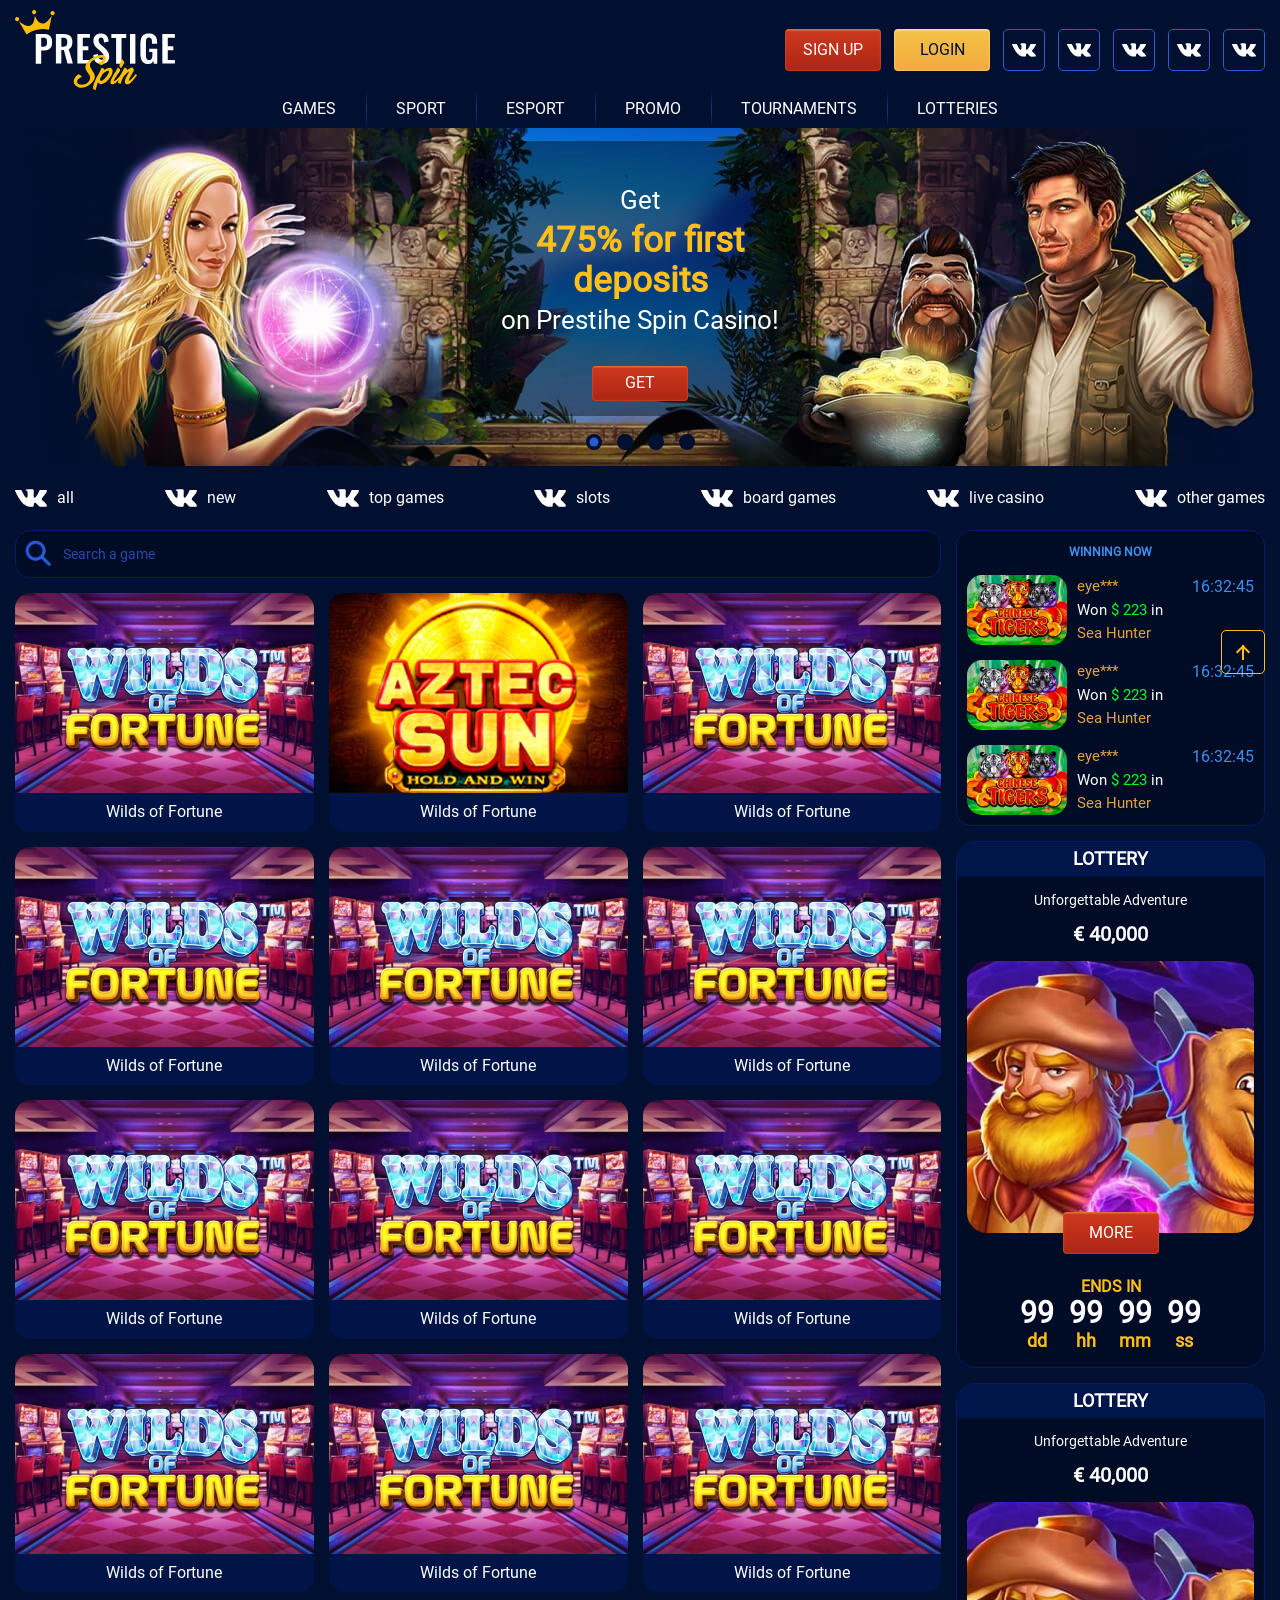
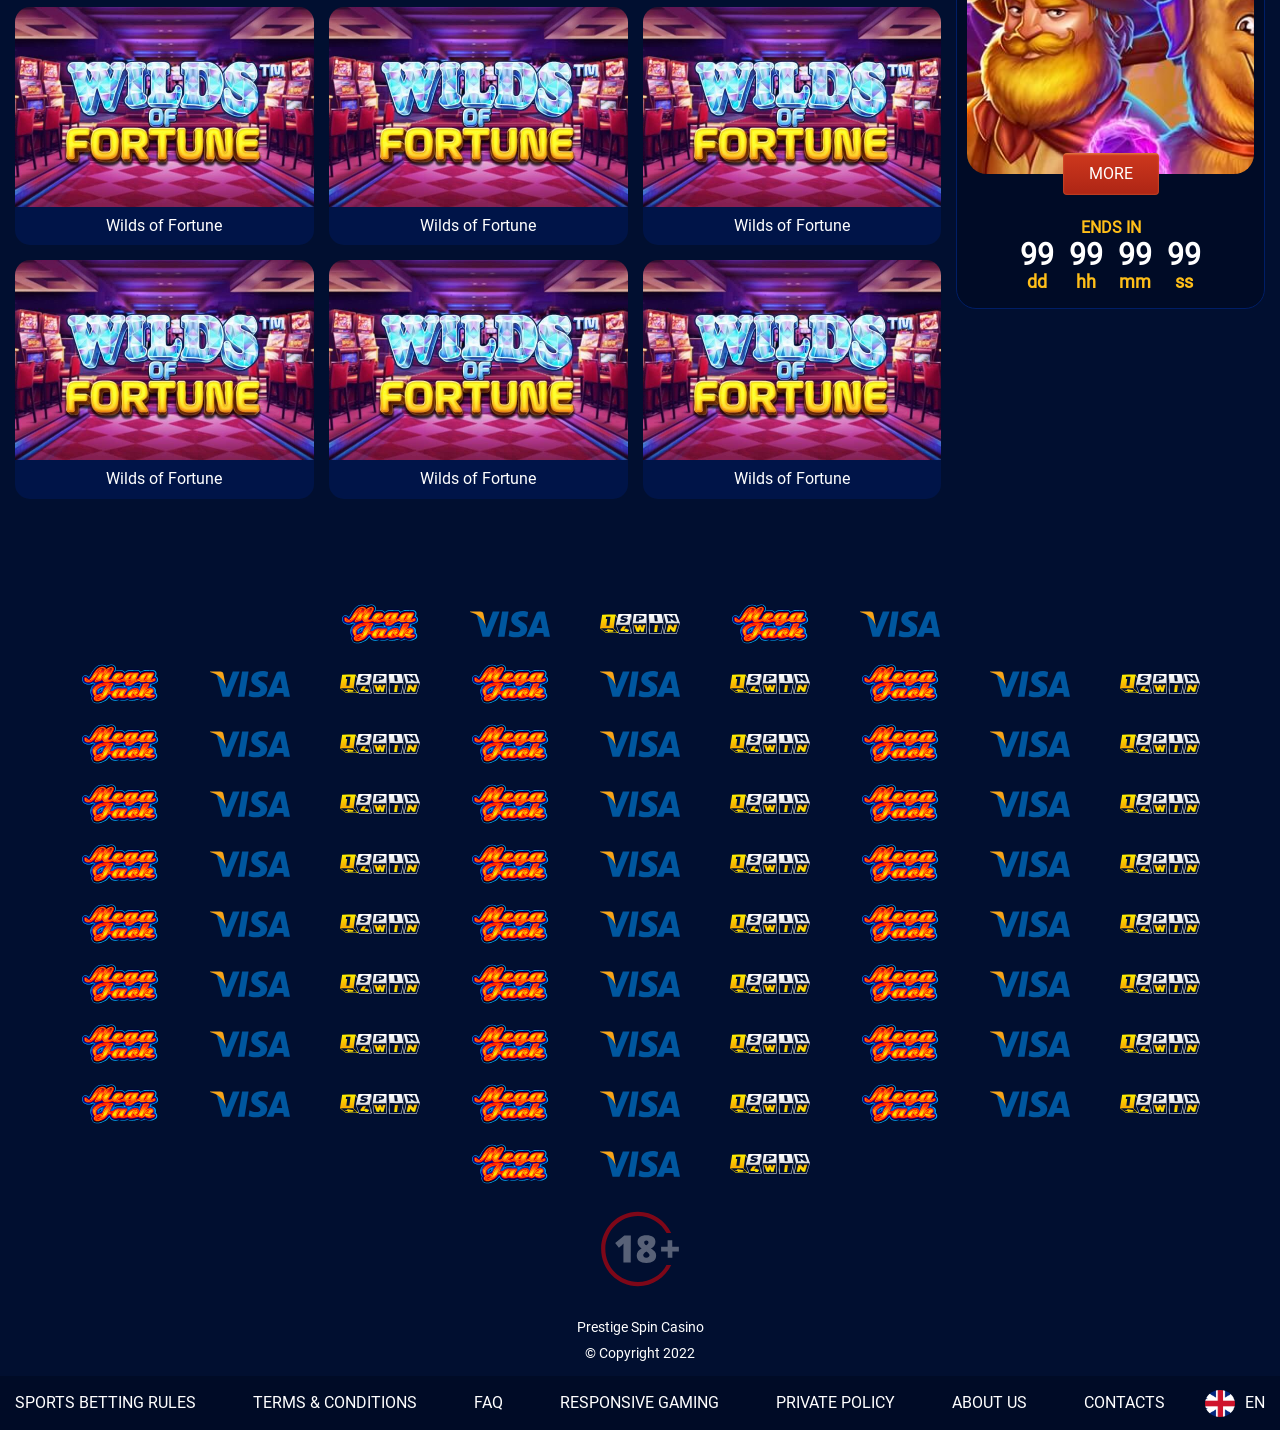
<file: index.html>
<!DOCTYPE html>
<html lang="en">
	<head>
		<meta charset="UTF-8" />
		<meta http-equiv="X-UA-Compatible" content="IE=edge" />
		<meta name="viewport" content="width=device-width, initial-scale=1.0" />
		<!-- <link rel="stylesheet" type="text/css" href="css/slick.css" />
		<link rel="stylesheet" href="css/normalize.css" />
		<link rel="stylesheet" href="css/style.min.css" /> -->
		<title>ninepro</title>
		<style>
		/* //slick */
		.slick-slider{position:relative;display:block;box-sizing:border-box;-webkit-user-select:none;-moz-user-select:none;-ms-user-select:none;user-select:none;-webkit-touch-callout:none;-khtml-user-select:none;-ms-touch-action:pan-y;touch-action:pan-y;-webkit-tap-highlight-color:transparent}.slick-list{position:relative;display:block;overflow:hidden;margin:0;padding:0}.slick-list:focus{outline:none}.slick-list.dragging{cursor:pointer;cursor:hand}.slick-slider .slick-track,.slick-slider .slick-list{-webkit-transform:translate3d(0,0,0);-moz-transform:translate3d(0,0,0);-ms-transform:translate3d(0,0,0);-o-transform:translate3d(0,0,0);transform:translate3d(0,0,0)}.slick-track{position:relative;top:0;left:0;display:block;margin-left:auto;margin-right:auto}.slick-track:before,.slick-track:after{display:table;content:""}.slick-track:after{clear:both}.slick-loading .slick-track{visibility:hidden}.slick-slide{display:none;float:left;height:100%;min-height:1px}[dir="rtl"] .slick-slide{float:right}.slick-slide img{display:block}.slick-slide.slick-loading img{display:none}.slick-slide.dragging img{pointer-events:none}.slick-initialized .slick-slide{display:block}.slick-loading .slick-slide{visibility:hidden}.slick-vertical .slick-slide{display:block;height:auto;border:1px solid transparent}.slick-arrow.slick-hidden{display:none}
		/* //normalize */
		html{line-height:1.15;-webkit-text-size-adjust:100%}body{margin:0}main{display:block}h1{font-size:2em;margin:.67em 0}hr{box-sizing:content-box;height:0;overflow:visible}pre{font-family:monospace,monospace;font-size:1em}a{background-color:transparent}abbr[title]{border-bottom:none;text-decoration:underline;text-decoration:underline dotted}b,strong{font-weight:bolder}code,kbd,samp{font-family:monospace,monospace;font-size:1em}small{font-size:80%}sub,sup{font-size:75%;line-height:0;position:relative;vertical-align:baseline}sub{bottom:-.25em}sup{top:-.5em}img{border-style:none}button,input,optgroup,select,textarea{font-family:inherit;font-size:100%;line-height:1.15;margin:0}button,input{overflow:visible}button,select{text-transform:none}button,[type="button"],[type="reset"],[type="submit"]{-webkit-appearance:button}button::-moz-focus-inner,[type="button"]::-moz-focus-inner,[type="reset"]::-moz-focus-inner,[type="submit"]::-moz-focus-inner{border-style:none;padding:0}button:-moz-focusring,[type="button"]:-moz-focusring,[type="reset"]:-moz-focusring,[type="submit"]:-moz-focusring{outline:1px dotted ButtonText}fieldset{padding:.35em .75em .625em}legend{box-sizing:border-box;color:inherit;display:table;max-width:100%;padding:0;white-space:normal}progress{vertical-align:baseline}textarea{overflow:auto}[type="checkbox"],[type="radio"]{box-sizing:border-box;padding:0}[type="number"]::-webkit-inner-spin-button,[type="number"]::-webkit-outer-spin-button{height:auto}[type="search"]{-webkit-appearance:textfield;outline-offset:-2px}[type="search"]::-webkit-search-decoration{-webkit-appearance:none}::-webkit-file-upload-button{-webkit-appearance:button;font:inherit}details{display:block}summary{display:list-item}template{display:none}[hidden]{display:none}*{box-sizing:border-box}:before,:after{box-sizing:border-box}h1,h2,h3,h4,h5{margin:0}p{margin:0}ul{padding:0}
		/* //style */
		@font-face{font-family:"Roboto";font-weight:400;src:url([data-uri])}html{font-family:"Roboto"}html.overflowed{overflow:hidden}body{background-color:#010f30}.mobile-menu{padding:15px;position:fixed;height:100vh;background-color:#000b26;z-index:5;right:-110%;width:300px;display:flex;flex-direction:column;transition:all .5s ease-in-out}.mobile-menu.active{right:0}.up{position:fixed;top:70%;right:15px;width:44px;z-index:4;height:44px;border-radius:5px;border:1px solid #ffbf19;display:flex;align-items:center;justify-content:center;outline:none;background-color:rgba(0,0,0,0)}.up:before{content:"";height:15px;border-left:2px solid #ffbf19;display:block}.up:after{content:"";height:10px;width:10px;border-left:2px solid #ffbf19;border-top:2px solid #ffbf19;display:block;transform:rotate(45deg);position:absolute}.up:hover{border-color:#74b3fc;background:linear-gradient(90deg, #010829 0%, #05175d 100%)}.up:hover:after,.up:hover:before{border-color:#a5cefc}.dark{background-color:#00164b;opacity:.7;position:fixed;width:100vw;height:100vh;z-index:-1;top:0;display:none;left:0}.mobile-menu__head{width:100%;display:flex;justify-content:space-between;align-items:center}.mobile-menu__close{background-color:rgba(0,0,0,0);border:none;color:#fff;cursor:pointer;outline:none;font-size:12px;transition:opacity .2s ease-in-out}.mobile-menu__close:hover{opacity:.7}.mobile-menu__nav ul{display:flex;flex-direction:column;grid-gap:15px}.mobile-menu__nav ul li{list-style-type:none}.mobile-menu__nav ul li a{color:#fff;text-decoration:none;display:flex;grid-gap:7px;align-items:center;transition:color .2s ease-in-out}.mobile-menu__nav ul li a svg{width:25px;height:25px}.mobile-menu__nav ul li a:hover{color:#e6bc5c}.mobile-menu__support{border-top:1px solid #1f252f;padding-top:10px}.mobile-menu__support a{color:#44464b;font-weight:700;text-decoration:none;display:flex;align-items:center;grid-gap:7px;transition:color .2s ease-in-out}.mobile-menu__support a:hover{color:#e6bc5c}.mobile-menu__support a svg{width:25px;height:25px}.mobile-menu__title{font-size:14px;font-weight:700;color:#fff}.btn{text-transform:uppercase;font-size:16px;min-width:96px;height:42px;text-decoration:none;border-radius:4px;transition:filter .2s ease-in-out;cursor:pointer;border:none;align-items:center;display:flex;justify-content:center}.btn_red{color:#fff;background-color:#cc371d;background-image:linear-gradient(180deg, #e37840 0%, #cc371d 6.77%, #ad2515 100%);box-shadow:inset 0 0 2px #e37840}.btn_gold{color:#010f30;background-color:#f5c148;background-image:linear-gradient(180deg, #f9da92 0%, #f5c148 6.77%, #f3aa3b 100%);box-shadow:inset 0 0 2px #ffeec7}.btn:hover{filter:saturate(1.2)}.header{padding:10px 0 0 0}.header .container{position:relative;display:flex;justify-content:space-between;align-items:center}.header__burger{display:none}.header__btns-block{display:flex;grid-gap:13px;align-items:center;align-items:stretch}.header__log-btns{grid-gap:13px;display:flex;align-items:stretch}.container{max-width:1280px;padding:0 15px;margin:0 auto}.container_contacts{max-width:1880px !important;display:flex;flex-direction:column;grid-gap:10px;margin-top:100px;padding-bottom:15px}.header__logo{width:160px;height:80px;display:block;transition:opacity .2s ease-in-out}.header__logo:hover{opacity:.7}.header__logo img{width:100%;height:100%;object-fit:contain}.header__link{display:block;width:42px;height:42px;border-radius:5px;border:1px solid #2c5cce;padding:8px;transition:border-color .2s ease-in-out}.header__link:hover{border-color:#fff}.header__link svg{color:#fff;width:100%;height:100%}.header__links{display:flex;grid-gap:13px}.header__nav{width:100%}.header__nav ul{display:flex;justify-content:center;margin:0}.header__nav ul a{text-decoration:none;color:#fff;transition:color .2s ease-in-out;font-weight:300}.header__nav ul a:hover{color:#f3aa3b}.header__nav ul li{list-style:none;text-transform:uppercase;font-size:16px;padding:10px 30px;position:relative}.header__nav ul li:before{content:"";height:100%;display:block;border-width:0 1px 0 0;border-image:linear-gradient(180deg, rgba(1, 15, 48, 0) 0%, rgba(44, 92, 206, 0.5) 50%, rgba(1, 15, 48, 0) 100%) 1;position:absolute;left:0;top:0;border-left:1px solid #000}.header__nav ul li:nth-child(1):before{border-width:0}.slider-block__slider{position:relative}.slider-block__slider .slick-dots{display:flex;justify-content:center;position:absolute;width:100%;bottom:0;grid-gap:15px}.slider-block__slider .slick-dots li{position:relative;list-style-type:none;font-size:0}.slider-block__slider .slick-dots li button{width:16px;height:16px;border:none;border-radius:50%;background-color:#010f30;cursor:pointer}.slider-block__slider .slick-dots .slick-active button:before{content:"";width:9px;height:9px;background-color:#2c5cce;display:block;border-radius:50%;left:50%;top:50%;transform:translate(-50%, -50%);position:absolute}.slider-block__slide{position:relative}.slider-block__slide img{height:338px;width:100%;object-fit:cover}.slider-block__overlay{width:100%;height:100%;position:absolute;top:0;left:0;display:flex;align-items:center;justify-content:center;padding:13px 0 50px 0}.slider-block__info{padding:15px 30px;max-width:350px;display:flex;flex-direction:column;text-align:center;background-color:rgba(0,0,0,.4);border-radius:15px;height:100%;width:100%;align-items:center;justify-content:space-between}.slider-block__info .slider-block__info-body{color:#fff;display:flex;flex-direction:column;grid-gap:5px;height:100%;justify-content:center}.slider-block__info .slider-block__info-body p{font-weight:400;font-size:26px}.slider-block__info .slider-block__info-body b{color:#ffbf19;width:100%;font-size:35px;font-weight:700}.games .container{display:flex;flex-wrap:wrap}.games__nav{flex-basis:100%}.games__nav ul{display:flex;grid-gap:20px;justify-content:space-between}.games__nav ul li{list-style-type:none}.games__nav ul li a{color:#fff;display:flex;text-decoration:none;align-items:center;grid-gap:10px;transition:color .2s ease-in-out}.games__nav ul li a svg{height:32px;width:32px;object-fit:contain}.games__nav ul li a:hover{color:#f0b255}.games__main{display:flex;flex-basis:100%;grid-gap:15px}.games__aside{flex-basis:25%;display:flex;flex-direction:column;grid-gap:15px}.games__choose{flex-basis:75%}.games__search{width:100%;background-color:#000b26;display:flex;border:1px solid #001e66;border-radius:15px;padding:8px}.games__search input{width:100%;background-color:rgba(0,0,0,0);font-weight:400;color:#fff;outline:none;border:none;padding-left:10px}.games__search input::placeholder{color:#2c5cce;font-weight:300;font-size:14px;opacity:.8}.games__search button{width:30px;height:30px;cursor:pointer;font-size:0;border:none;background-size:contain;background-image:url("[data-uri]");transition:opacity .2s ease-in-out}.games__search button:hover{opacity:.7}.games__grid{display:grid;grid-template-columns:repeat(3, 1fr);grid-gap:15px;margin-top:15px}.games__overlay{display:flex;width:100%;height:100%;background-color:rgba(0,0,0,.8);justify-content:center;align-items:center;grid-gap:15px;flex-direction:column;transition:opacity .2s ease-in-out;opacity:0;position:absolute;top:0;left:0}.games__item{border-radius:15px;overflow:hidden}.games__item:hover .games__overlay{opacity:1 !important}.games__item-text{background-color:rgba(0,22,75,.9);padding:10px 0;text-align:center;color:#fff}.games__item-img{height:200px;position:relative}.games__item-img img{width:100%;height:100%;object-fit:cover}.games__winning{border:1px solid #001e66;border-radius:15px;padding:10px 0;display:flex;flex-direction:column;grid-gap:10px;background-color:#000b26}.games__winning-item{display:flex;grid-gap:10px;cursor:pointer;transition:all .2s ease-in-out;padding:0 10px}.games__winning-item:hover{background-color:#061a4b}.games__winning-item:hover .games__winning-overlay{opacity:1}.games__winning-img{width:100px;height:70px;overflow:hidden;border-radius:15px;position:relative;flex-shrink:0}.games__winning-img img{width:100%;height:100%;object-fit:cover}.games__winning-overlay{position:absolute;top:0;left:0;background-color:rgba(0,0,0,.8);display:flex;opacity:0;width:100%;height:100%;align-items:center;justify-content:center;transition:opacity .2s ease-in-out}.games__winning-overlay .btn{transform:scale(0.7)}.games__winning-list{display:flex;flex-direction:column;grid-gap:15px}.games__winning-title{color:#3c90f0;text-transform:uppercase;text-align:center;font-size:12px;padding:5px 0}.games__winning-content{display:flex;width:100%;flex-direction:column;justify-content:space-around}.games__winning-content .upper{display:flex;justify-content:space-between}.games__winning-content .upper .name{font-size:15px;color:#e0a245}.games__winning-content .upper .time{color:#3c90f0}.games__winning-content .middle{font-size:15px;color:#fff}.games__winning-content .middle .green{color:#01ff25}.games__winning-content .lower{font-size:15px;color:#e0a245}.gaming__timer{background-color:#000b26;border:1px solid #001e66;border-radius:20px;overflow:hidden}.gaming__timer-content{padding:15px 10px;display:flex;flex-direction:column;align-items:center;grid-gap:15px}.gaming__timer-title{width:100%;text-align:center;color:#fff;background-color:#00164b;text-transform:uppercase;font-size:18px;padding:7px 10px}.gaming__timer-subtitle{font-size:14px;color:#fff;text-align:center}.gaming__timer-price{font-weight:700;color:#fff;font-size:20px;text-align:center;display:block}.gaming__timer-img{width:100%;height:272px;position:relative}.gaming__timer-img img{width:100%;height:100%;object-fit:cover;border-radius:20px}.gaming__timer-img .btn{position:absolute;bottom:0;left:50%;transform:translate(-50%, 50%)}.gaming__timer-block{display:flex;flex-direction:column;align-items:center;margin-top:30px}.gaming__timer-wrapper{display:flex;justify-content:space-between;grid-gap:15px}.gaming__timer-item{display:flex;flex-direction:column;align-items:center}.gaming__timer-item .num{font-weight:700;color:#fff;font-size:30px}.gaming__timer-item .text{font-weight:700;color:#ffbf19;font-size:18px}.gaming__timer-block-sub{color:#ffbf19;font-weight:700;text-transform:uppercase}.contacts__row{display:flex;flex-wrap:wrap;justify-content:center;grid-gap:10px}.contacts__link{width:120px;height:50px;padding:5px;transition:opacity .2s ease-in-out}.contacts__link:hover{opacity:.7}.contacts__link img{object-fit:contain;width:100%;height:100%}.contacts__disclaimer{width:100px;height:80px;margin:0 auto;margin-top:10px;margin-bottom:20px}.contacts__disclaimer img{object-fit:contain;width:100%;height:100%}.contacts__text{font-size:14px;color:#fff;text-align:center}.footer{background-color:#000b26}.footer__nav{width:100%}.footer__nav ul{display:flex;margin:0;justify-content:space-between;padding:18px 0;grid-gap:20px;width:100%}.footer__nav ul::-webkit-scrollbar{display:none}.footer__nav ul li{list-style-type:none;flex-shrink:0}.footer__nav ul li a{text-decoration:none;color:#fff;text-transform:uppercase;transition:color .2s ease-in-out}.footer__nav ul li a:hover{color:#e0a245}.container_footer{max-width:1900px !important;display:flex;grid-gap:40px;justify-content:space-between}.footer__lang{display:flex;align-items:center;grid-gap:10px;text-transform:uppercase;color:#fff;position:relative;cursor:pointer}.footer__lang img{width:30px;height:27px;object-fit:cover;border-radius:50%}.footer__lang-dropdown{display:flex;position:absolute;top:-40px;right:0}.footer__lang-item{border:1px solid #444;padding:5px;display:flex;grid-gap:5px;align-items:center;background-color:#161616;color:#fff;text-decoration:none}@media(max-width: 1200px){.container{max-width:960px}.games__item-img{height:130px}.games__choose{flex-basis:65%}.games__aside{flex-basis:35%}.container_footer{flex-direction:column;align-items:center;grid-gap:0px;padding-bottom:20px}}@media(max-width: 992px){.container{max-width:740px}.footer__lang-dropdown{transform:translateX(-50%);top:-50px;left:50%;right:unset}.footer__nav ul{flex-direction:column;align-items:center}.container_contacts{margin-top:60px !important}.header__burger{width:26px;height:22px;border:none;outline:none;border-top:3px solid #fff;border-bottom:3px solid #fff;display:block;background-color:rgba(0,0,0,0);border-radius:2px;position:absolute;top:20px;right:15px;transition:opacity .2s ease-in-out;cursor:pointer}.header__burger:before{content:"";border-bottom:3px solid #fff;display:block;width:100%;left:0;top:50%;transform:translateY(-50%);position:absolute}.header__burger:hover{opacity:.7}.header__logo{width:120px;height:60px}.header .container{flex-direction:column;grid-gap:5px;align-items:unset}.header .container_nav{display:none}.header__logo{margin:0 auto}.header__links{display:none}.header__log-btns{flex-basis:100%;grid-gap:8px;width:100%}.header__log-btns .btn{width:unset;flex-basis:50%}.slider-block__slider{margin-top:8px}.games__grid{grid-template-columns:repeat(2, 1fr)}.games__item-img{height:120px}.games__nav svg{display:none}}@media(max-width: 768px){.games__nav{overflow:scroll}.games__nav::-webkit-scrollbar{display:none}.games__nav ul{width:100%;grid-gap:20px}.games__nav ul li{flex-shrink:0}.slider-block__overlay{padding:0}.slider-block__overlay .slider-block__info{width:100%;height:100%;max-width:unset;border-radius:0}.games__main{flex-direction:column}.games__choose{flex-basis:100%}.games__item-img{height:30vw}.games__aside{flex-basis:100%}}/*# sourceMappingURL=style.min.css.map */
		</style>
	</head>
	<body>
		<a href="#header" class="up"></a>
		<div class="mobile-menu">
			<div class="mobile-menu__head">
				<div class="dark"></div>
				<span class="mobile-menu__title">Menu</span>
				<button class="mobile-menu__close">╳</button>
			</div>
			<nav class="mobile-menu__nav">
				<ul>
					<li>
						<a href="">
							<svg>
								<use xlink:href="./images/icons/icons.svg#vkontakte"></use>
							</svg>
							Games</a
						>
					</li>
					<li>
						<a href=""
							><svg>
								<use xlink:href="./images/icons/icons.svg#vkontakte"></use></svg
							>Sport</a
						>
					</li>
					<li>
						<a href=""
							><svg>
								<use xlink:href="./images/icons/icons.svg#vkontakte"></use></svg
							>Esport</a
						>
					</li>
					<li>
						<a href=""
							><svg>
								<use xlink:href="./images/icons/icons.svg#vkontakte"></use></svg
							>Promo</a
						>
					</li>
					<li>
						<a href=""
							><svg>
								<use xlink:href="./images/icons/icons.svg#vkontakte"></use></svg
							>Tournaments</a
						>
					</li>
					<li>
						<a href=""
							><svg>
								<use xlink:href="./images/icons/icons.svg#vkontakte"></use></svg
							>Lotteries</a
						>
					</li>
				</ul>
			</nav>
			<div class="mobile-menu__support">
				<a href="#"
					><svg>
						<use xlink:href="./images/icons/icons.svg#vkontakte"></use></svg
					>Support</a
				>
			</div>
		</div>
		<header class="header" id="header">
			<div class="container">
				<button class="header__burger">1</button>
				<a class="header__logo" href="#">
					<img src="./images/content/logo.svg" alt="logo" />
				</a>
				<div class="header__btns-block">
					<div class="header__log-btns">
						<button class="btn btn_red">sign up</button>
						<button class="btn btn_gold">login</button>
					</div>
					<div class="header__links">
						<a class="header__link" href="#">
							<svg>
								<use xlink:href="./images/icons/icons.svg#vkontakte"></use>
							</svg>
						</a>
						<a class="header__link" href="#">
							<svg>
								<use xlink:href="./images/icons/icons.svg#vkontakte"></use>
							</svg>
						</a>
						<a class="header__link" href="#">
							<svg>
								<use xlink:href="./images/icons/icons.svg#vkontakte"></use>
							</svg>
						</a>
						<a class="header__link" href="#">
							<svg>
								<use xlink:href="./images/icons/icons.svg#vkontakte"></use>
							</svg>
						</a>
						<a class="header__link" href="#">
							<svg>
								<use xlink:href="./images/icons/icons.svg#vkontakte"></use>
							</svg>
						</a>
					</div>
				</div>
			</div>
			<div class="container container_nav">
				<nav class="header__nav">
					<ul>
						<li><a href="#">games</a></li>
						<li><a href="#">Sport</a></li>
						<li><a href="#">Esport</a></li>
						<li><a href="#">Promo</a></li>
						<li><a href="#">Tournaments</a></li>
						<li><a href="#">Lotteries</a></li>
					</ul>
				</nav>
			</div>
		</header>
		<section class="slider-block">
			<div class="container">
				<div class="slider-block__slider">
					<div class="slider-block__slide">
						<div class="slider-block__overlay">
							<div class="slider-block__info">
								<div class="slider-block__info-body">
									<p>Get</p>
									<b>475% for first deposits</b>
									<p>on Prestihe Spin Casino!</p>
								</div>
								<a href="" class="btn btn_red">get</a>
							</div>
						</div>
						<picture>
							<source srcset="./images/content/sliderimg1desk.jpeg" media="(min-width: 992px)" />
							<img width="1250" height="338" src="./images/content/sliderimg1mob.jpeg" alt="banner" />
						</picture>
					</div>
					<div class="slider-block__slide">
						<div class="slider-block__overlay">
							<div class="slider-block__info">
								<div class="slider-block__info-body">
									<p>Play and win</p>
									<b>a gaming laptop and a tablet</b>
									<p>time to find the Atlantics</p>
								</div>
								<a href="" class="btn btn_red">get</a>
							</div>
						</div>
						<picture>
							<source srcset="./images/content/slider2desk.jpeg" media="(min-width: 992px)" />
							<img width="1250" height="338" src="./images/content/slider2mob.jpeg" alt="banner" />
						</picture>
					</div>
					<div class="slider-block__slide">
						<div class="slider-block__overlay">
							<div class="slider-block__info">
								<div class="slider-block__info-body">
									<p>Get</p>
									<b>475% for first deposits</b>
									<p>on Prestihe Spin Casino!</p>
								</div>
								<a href="" class="btn btn_red">get</a>
							</div>
						</div>
						<picture>
							<source srcset="./images/content/sliderimg1desk.jpeg" media="(min-width: 992px)" />
							<img width="1250" height="338" src="./images/content/sliderimg1mob.jpeg" alt="banner" />
						</picture>
					</div>
					<div class="slider-block__slide">
						<div class="slider-block__overlay">
							<div class="slider-block__info">
								<div class="slider-block__info-body">
									<p>Play and win</p>
									<b>a gaming laptop and a tablet</b>
									<p>time to find the Atlantics</p>
								</div>
								<a href="" class="btn btn_red">get</a>
							</div>
						</div>
						<picture>
							<source srcset="./images/content/slider2desk.jpeg" media="(min-width: 992px)" />
							<img width="1250" height="338" src="./images/content/slider2mob.jpeg" alt="banner" />
						</picture>
					</div>
				</div>
			</div>
		</section>
		<section class="games">
			<div class="container">
				<nav class="games__nav">
					<ul>
						<li>
							<a href="#">
								<svg>
									<use xlink:href="./images/icons/icons.svg#vkontakte"></use>
								</svg>
								all</a
							>
						</li>
						<li>
							<a href="#"
								><svg>
									<use xlink:href="./images/icons/icons.svg#vkontakte"></use></svg
								>new</a
							>
						</li>
						<li>
							<a href="#"
								><svg>
									<use xlink:href="./images/icons/icons.svg#vkontakte"></use></svg
								>top games</a
							>
						</li>
						<li>
							<a href="#"
								><svg>
									<use xlink:href="./images/icons/icons.svg#vkontakte"></use></svg
								>slots</a
							>
						</li>
						<li>
							<a href="#"
								><svg>
									<use xlink:href="./images/icons/icons.svg#vkontakte"></use></svg
								>board games</a
							>
						</li>
						<li>
							<a href="#"
								><svg>
									<use xlink:href="./images/icons/icons.svg#vkontakte"></use></svg
								>live casino</a
							>
						</li>
						<li>
							<a href="#"
								><svg>
									<use xlink:href="./images/icons/icons.svg#vkontakte"></use></svg
								>other games</a
							>
						</li>
					</ul>
				</nav>
				<div class="games__main">
					<div class="games__choose">
						<div class="games__search">
							<button type="submit">1</button>
							<input type="search" placeholder="Search a game" />
						</div>
						<div class="games__grid">
							<div class="games__item">
								<div class="games__item-img">
									<div class="games__overlay">
										<a href="#" class="btn btn_red">play</a>
										<a href="#" class="btn btn_gold">demo</a>
									</div>
									<img loading="lazy" width="298" height="200" src="./images/content/itemimg.jpg" alt="preview" />
								</div>
								<div class="games__item-text">Wilds of Fortune</div>
							</div>
							<div class="games__item">
								<div class="games__item-img">
									<div class="games__overlay">
										<a href="#" class="btn btn_red">play</a>
										<a href="#" class="btn btn_gold">demo</a>
									</div>
									<img loading="lazy" width="298" height="200" src="./images/content/sun.svg" alt="preview" />
								</div>
								<div class="games__item-text">Wilds of Fortune</div>
							</div>
							<div class="games__item">
								<div class="games__item-img">
									<div class="games__overlay">
										<a href="#" class="btn btn_red">play</a>
										<a href="#" class="btn btn_gold">demo</a>
									</div>
									<img loading="lazy" width="298" height="200" src="./images/content/itemimg.jpg" alt="preview" />
								</div>
								<div class="games__item-text">Wilds of Fortune</div>
							</div>
							<div class="games__item">
								<div class="games__item-img">
									<div class="games__overlay">
										<a href="#" class="btn btn_red">play</a>
										<a href="#" class="btn btn_gold">demo</a>
									</div>
									<img loading="lazy" width="298" height="200" src="./images/content/itemimg.jpg" alt="preview" />
								</div>
								<div class="games__item-text">Wilds of Fortune</div>
							</div>
							<div class="games__item">
								<div class="games__item-img">
									<div class="games__overlay">
										<a href="#" class="btn btn_red">play</a>
										<a href="#" class="btn btn_gold">demo</a>
									</div>
									<img loading="lazy" width="298" height="200" src="./images/content/itemimg.jpg" alt="preview" />
								</div>
								<div class="games__item-text">Wilds of Fortune</div>
							</div>
							<div class="games__item">
								<div class="games__item-img">
									<div class="games__overlay">
										<a href="#" class="btn btn_red">play</a>
										<a href="#" class="btn btn_gold">demo</a>
									</div>
									<img loading="lazy" width="298" height="200" src="./images/content/itemimg.jpg" alt="preview" />
								</div>
								<div class="games__item-text">Wilds of Fortune</div>
							</div>
							<div class="games__item">
								<div class="games__item-img">
									<div class="games__overlay">
										<a href="#" class="btn btn_red">play</a>
										<a href="#" class="btn btn_gold">demo</a>
									</div>
									<img loading="lazy" width="298" height="200" src="./images/content/itemimg.jpg" alt="preview" />
								</div>
								<div class="games__item-text">Wilds of Fortune</div>
							</div>
							<div class="games__item">
								<div class="games__item-img">
									<div class="games__overlay">
										<a href="#" class="btn btn_red">play</a>
										<a href="#" class="btn btn_gold">demo</a>
									</div>
									<img loading="lazy" width="298" height="200" src="./images/content/itemimg.jpg" alt="preview" />
								</div>
								<div class="games__item-text">Wilds of Fortune</div>
							</div>
							<div class="games__item">
								<div class="games__item-img">
									<div class="games__overlay">
										<a href="#" class="btn btn_red">play</a>
										<a href="#" class="btn btn_gold">demo</a>
									</div>
									<img loading="lazy" width="298" height="200" src="./images/content/itemimg.jpg" alt="preview" />
								</div>
								<div class="games__item-text">Wilds of Fortune</div>
							</div>
							<div class="games__item">
								<div class="games__item-img">
									<div class="games__overlay">
										<a href="#" class="btn btn_red">play</a>
										<a href="#" class="btn btn_gold">demo</a>
									</div>
									<img loading="lazy" width="298" height="200" src="./images/content/itemimg.jpg" alt="preview" />
								</div>
								<div class="games__item-text">Wilds of Fortune</div>
							</div>
							<div class="games__item">
								<div class="games__item-img">
									<div class="games__overlay">
										<a href="#" class="btn btn_red">play</a>
										<a href="#" class="btn btn_gold">demo</a>
									</div>
									<img loading="lazy" width="298" height="200" src="./images/content/itemimg.jpg" alt="preview" />
								</div>
								<div class="games__item-text">Wilds of Fortune</div>
							</div>
							<div class="games__item">
								<div class="games__item-img">
									<div class="games__overlay">
										<a href="#" class="btn btn_red">play</a>
										<a href="#" class="btn btn_gold">demo</a>
									</div>
									<img loading="lazy" width="298" height="200" src="./images/content/itemimg.jpg" alt="preview" />
								</div>
								<div class="games__item-text">Wilds of Fortune</div>
							</div>
							<div class="games__item">
								<div class="games__item-img">
									<div class="games__overlay">
										<a href="#" class="btn btn_red">play</a>
										<a href="#" class="btn btn_gold">demo</a>
									</div>
									<img loading="lazy" width="298" height="200" src="./images/content/itemimg.jpg" alt="preview" />
								</div>
								<div class="games__item-text">Wilds of Fortune</div>
							</div>
							<div class="games__item">
								<div class="games__item-img">
									<div class="games__overlay">
										<a href="#" class="btn btn_red">play</a>
										<a href="#" class="btn btn_gold">demo</a>
									</div>
									<img loading="lazy" width="298" height="200" src="./images/content/itemimg.jpg" alt="preview" />
								</div>
								<div class="games__item-text">Wilds of Fortune</div>
							</div>
							<div class="games__item">
								<div class="games__item-img">
									<div class="games__overlay">
										<a href="#" class="btn btn_red">play</a>
										<a href="#" class="btn btn_gold">demo</a>
									</div>
									<img loading="lazy" width="298" height="200" src="./images/content/itemimg.jpg" alt="preview" />
								</div>
								<div class="games__item-text">Wilds of Fortune</div>
							</div>
							<div class="games__item">
								<div class="games__item-img">
									<div class="games__overlay">
										<a href="#" class="btn btn_red">play</a>
										<a href="#" class="btn btn_gold">demo</a>
									</div>
									<img loading="lazy" width="298" height="200" src="./images/content/itemimg.jpg" alt="preview" />
								</div>
								<div class="games__item-text">Wilds of Fortune</div>
							</div>
							<div class="games__item">
								<div class="games__item-img">
									<div class="games__overlay">
										<a href="#" class="btn btn_red">play</a>
										<a href="#" class="btn btn_gold">demo</a>
									</div>
									<img loading="lazy" width="298" height="200" src="./images/content/itemimg.jpg" alt="preview" />
								</div>
								<div class="games__item-text">Wilds of Fortune</div>
							</div>
							<div class="games__item">
								<div class="games__item-img">
									<div class="games__overlay">
										<a href="#" class="btn btn_red">play</a>
										<a href="#" class="btn btn_gold">demo</a>
									</div>
									<img loading="lazy" width="298" height="200" src="./images/content/itemimg.jpg" alt="preview" />
								</div>
								<div class="games__item-text">Wilds of Fortune</div>
							</div>
						</div>
					</div>
					<aside class="games__aside">
						<div class="games__winning">
							<h3 class="games__winning-title">WINNING NOW</h3>
							<div class="games__winning-list">
								<div class="games__winning-item">
									<div class="games__winning-img">
										<div class="games__winning-overlay">
											<a class="btn btn_red" href="#">play</a>
										</div>
										<img loading="lazy" src="./images/content/winning.jpg" alt="preview" />
									</div>
									<div class="games__winning-content">
										<div class="upper">
											<p class="name">eye***</p>
											<p class="time">16:32:45</p>
										</div>
										<div class="middle">
											<p>Won <span class="green">$ 223</span> in</p>
										</div>
										<div class="lower">Sea Hunter</div>
									</div>
								</div>
								<div class="games__winning-item">
									<div class="games__winning-img">
										<div class="games__winning-overlay">
											<a class="btn btn_red" href="#">play</a>
										</div>
										<img loading="lazy" src="./images/content/winning.jpg" alt="preview" />
									</div>
									<div class="games__winning-content">
										<div class="upper">
											<p class="name">eye***</p>
											<p class="time">16:32:45</p>
										</div>
										<div class="middle">
											<p>Won <span class="green">$ 223</span> in</p>
										</div>
										<div class="lower">Sea Hunter</div>
									</div>
								</div>
								<div class="games__winning-item">
									<div class="games__winning-img">
										<div class="games__winning-overlay">
											<a class="btn btn_red" href="#">play</a>
										</div>
										<img loading="lazy" src="./images/content/winning.jpg" alt="preview" />
									</div>
									<div class="games__winning-content">
										<div class="upper">
											<p class="name">eye***</p>
											<p class="time">16:32:45</p>
										</div>
										<div class="middle">
											<p>Won <span class="green">$ 223</span> in</p>
										</div>
										<div class="lower">Sea Hunter</div>
									</div>
								</div>
							</div>
						</div>
						<div class="gaming__timer">
							<h3 class="gaming__timer-title">lottery</h3>
							<div class="gaming__timer-content">
								<p class="gaming__timer-subtitle">Unforgettable Adventure</p>
								<span class="gaming__timer-price">€ 40,000</span>
								<div class="gaming__timer-img">
									<img loading="lazy" src="./images/content/timerimg.jpeg" alt="preview" />
									<a class="btn btn_red" href="#">more</a>
								</div>
								<div class="gaming__timer-block">
									<span class="gaming__timer-block-sub">ends in</span>
									<div class="gaming__timer-wrapper">
										<span class="gaming__timer-item">
											<span class="num">99</span>
											<span class="text">dd</span>
										</span>
										<span class="gaming__timer-item">
											<span class="num">99</span>
											<span class="text">hh</span>
										</span>
										<span class="gaming__timer-item">
											<span class="num">99</span>
											<span class="text">mm</span>
										</span>
										<span class="gaming__timer-item">
											<span class="num">99</span>
											<span class="text">ss</span>
										</span>
									</div>
								</div>
							</div>
						</div>
						<div class="gaming__timer">
							<h3 class="gaming__timer-title">lottery</h3>
							<div class="gaming__timer-content">
								<p class="gaming__timer-subtitle">Unforgettable Adventure</p>
								<span class="gaming__timer-price">€ 40,000</span>
								<div class="gaming__timer-img">
									<img loading="lazy" src="./images/content/timerimg.jpeg" alt="preview" />
									<a class="btn btn_red" href="#">more</a>
								</div>
								<div class="gaming__timer-block">
									<span class="gaming__timer-block-sub">ends in</span>
									<div class="gaming__timer-wrapper">
										<span class="gaming__timer-item">
											<span class="num">99</span>
											<span class="text">dd</span>
										</span>
										<span class="gaming__timer-item">
											<span class="num">99</span>
											<span class="text">hh</span>
										</span>
										<span class="gaming__timer-item">
											<span class="num">99</span>
											<span class="text">mm</span>
										</span>
										<span class="gaming__timer-item">
											<span class="num">99</span>
											<span class="text">ss</span>
										</span>
									</div>
								</div>
							</div>
						</div>
					</aside>
				</div>
			</div>
		</section>
		<section class="contacts">
			<div class="container container_contacts">
				<div class="contacts__row">
					<a class="contacts__link" href="#">
						<img loading="lazy" src="./images/content/contact1.svg" alt="contact" />
					</a>
					<a class="contacts__link" href="#">
						<img loading="lazy" src="./images/content/contact2.svg" alt="contact" />
					</a>
					<a class="contacts__link" href="#">
						<img loading="lazy" src="./images/content/contact3.svg" alt="contact" />
					</a>
					<a class="contacts__link" href="#">
						<img loading="lazy" src="./images/content/contact1.svg" alt="contact" />
					</a>
					<a class="contacts__link" href="#">
						<img loading="lazy" src="./images/content/contact2.svg" alt="contact" />
					</a>
				</div>
				<div class="contacts__row">
					<a class="contacts__link" href="#">
						<img loading="lazy" src="./images/content/contact1.svg" alt="contact" />
					</a>
					<a class="contacts__link" href="#">
						<img loading="lazy" src="./images/content/contact2.svg" alt="contact" />
					</a>
					<a class="contacts__link" href="#">
						<img loading="lazy" src="./images/content/contact3.svg" alt="contact" />
					</a>
					<a class="contacts__link" href="#">
						<img loading="lazy" src="./images/content/contact1.svg" alt="contact" />
					</a>
					<a class="contacts__link" href="#">
						<img loading="lazy" src="./images/content/contact2.svg" alt="contact" />
					</a>
					<a class="contacts__link" href="#">
						<img loading="lazy" src="./images/content/contact3.svg" alt="contact" />
					</a>
					<a class="contacts__link" href="#">
						<img loading="lazy" src="./images/content/contact1.svg" alt="contact" />
					</a>
					<a class="contacts__link" href="#">
						<img loading="lazy" src="./images/content/contact2.svg" alt="contact" />
					</a>
					<a class="contacts__link" href="#">
						<img loading="lazy" src="./images/content/contact3.svg" alt="contact" />
					</a>
					<a class="contacts__link" href="#">
						<img loading="lazy" src="./images/content/contact1.svg" alt="contact" />
					</a>
					<a class="contacts__link" href="#">
						<img loading="lazy" src="./images/content/contact2.svg" alt="contact" />
					</a>
					<a class="contacts__link" href="#">
						<img loading="lazy" src="./images/content/contact3.svg" alt="contact" />
					</a>
					<a class="contacts__link" href="#">
						<img loading="lazy" src="./images/content/contact1.svg" alt="contact" />
					</a>
					<a class="contacts__link" href="#">
						<img loading="lazy" src="./images/content/contact2.svg" alt="contact" />
					</a>
					<a class="contacts__link" href="#">
						<img loading="lazy" src="./images/content/contact3.svg" alt="contact" />
					</a>
					<a class="contacts__link" href="#">
						<img loading="lazy" src="./images/content/contact1.svg" alt="contact" />
					</a>
					<a class="contacts__link" href="#">
						<img loading="lazy" src="./images/content/contact2.svg" alt="contact" />
					</a>
					<a class="contacts__link" href="#">
						<img loading="lazy" src="./images/content/contact3.svg" alt="contact" />
					</a>
					<a class="contacts__link" href="#">
						<img loading="lazy" src="./images/content/contact1.svg" alt="contact" />
					</a>
					<a class="contacts__link" href="#">
						<img loading="lazy" src="./images/content/contact2.svg" alt="contact" />
					</a>
					<a class="contacts__link" href="#">
						<img loading="lazy" src="./images/content/contact3.svg" alt="contact" />
					</a>
					<a class="contacts__link" href="#">
						<img loading="lazy" src="./images/content/contact1.svg" alt="contact" />
					</a>
					<a class="contacts__link" href="#">
						<img loading="lazy" src="./images/content/contact2.svg" alt="contact" />
					</a>
					<a class="contacts__link" href="#">
						<img loading="lazy" src="./images/content/contact3.svg" alt="contact" />
					</a>
					<a class="contacts__link" href="#">
						<img loading="lazy" src="./images/content/contact1.svg" alt="contact" />
					</a>
					<a class="contacts__link" href="#">
						<img loading="lazy" src="./images/content/contact2.svg" alt="contact" />
					</a>
					<a class="contacts__link" href="#">
						<img loading="lazy" src="./images/content/contact3.svg" alt="contact" />
					</a>
					<a class="contacts__link" href="#">
						<img loading="lazy" src="./images/content/contact1.svg" alt="contact" />
					</a>
					<a class="contacts__link" href="#">
						<img loading="lazy" src="./images/content/contact2.svg" alt="contact" />
					</a>
					<a class="contacts__link" href="#">
						<img loading="lazy" src="./images/content/contact3.svg" alt="contact" />
					</a>
					<a class="contacts__link" href="#">
						<img loading="lazy" src="./images/content/contact1.svg" alt="contact" />
					</a>
					<a class="contacts__link" href="#">
						<img loading="lazy" src="./images/content/contact2.svg" alt="contact" />
					</a>
					<a class="contacts__link" href="#">
						<img loading="lazy" src="./images/content/contact3.svg" alt="contact" />
					</a>
					<a class="contacts__link" href="#">
						<img loading="lazy" src="./images/content/contact1.svg" alt="contact" />
					</a>
					<a class="contacts__link" href="#">
						<img loading="lazy" src="./images/content/contact2.svg" alt="contact" />
					</a>
					<a class="contacts__link" href="#">
						<img loading="lazy" src="./images/content/contact3.svg" alt="contact" />
					</a>
					<a class="contacts__link" href="#">
						<img loading="lazy" src="./images/content/contact1.svg" alt="contact" />
					</a>
					<a class="contacts__link" href="#">
						<img loading="lazy" src="./images/content/contact2.svg" alt="contact" />
					</a>
					<a class="contacts__link" href="#">
						<img loading="lazy" src="./images/content/contact3.svg" alt="contact" />
					</a>
					<a class="contacts__link" href="#">
						<img loading="lazy" src="./images/content/contact1.svg" alt="contact" />
					</a>
					<a class="contacts__link" href="#">
						<img loading="lazy" src="./images/content/contact2.svg" alt="contact" />
					</a>
					<a class="contacts__link" href="#">
						<img loading="lazy" src="./images/content/contact3.svg" alt="contact" />
					</a>
					<a class="contacts__link" href="#">
						<img loading="lazy" src="./images/content/contact1.svg" alt="contact" />
					</a>
					<a class="contacts__link" href="#">
						<img loading="lazy" src="./images/content/contact2.svg" alt="contact" />
					</a>
					<a class="contacts__link" href="#">
						<img loading="lazy" src="./images/content/contact3.svg" alt="contact" />
					</a>
					<a class="contacts__link" href="#">
						<img loading="lazy" src="./images/content/contact1.svg" alt="contact" />
					</a>
					<a class="contacts__link" href="#">
						<img loading="lazy" src="./images/content/contact2.svg" alt="contact" />
					</a>
					<a class="contacts__link" href="#">
						<img loading="lazy" src="./images/content/contact3.svg" alt="contact" />
					</a>
					<a class="contacts__link" href="#">
						<img loading="lazy" src="./images/content/contact1.svg" alt="contact" />
					</a>
					<a class="contacts__link" href="#">
						<img loading="lazy" src="./images/content/contact2.svg" alt="contact" />
					</a>
					<a class="contacts__link" href="#">
						<img loading="lazy" src="./images/content/contact3.svg" alt="contact" />
					</a>
					<a class="contacts__link" href="#">
						<img loading="lazy" src="./images/content/contact1.svg" alt="contact" />
					</a>
					<a class="contacts__link" href="#">
						<img loading="lazy" src="./images/content/contact2.svg" alt="contact" />
					</a>
					<a class="contacts__link" href="#">
						<img loading="lazy" src="./images/content/contact3.svg" alt="contact" />
					</a>
					<a class="contacts__link" href="#">
						<img loading="lazy" src="./images/content/contact1.svg" alt="contact" />
					</a>
					<a class="contacts__link" href="#">
						<img loading="lazy" src="./images/content/contact2.svg" alt="contact" />
					</a>
					<a class="contacts__link" href="#">
						<img loading="lazy" src="./images/content/contact3.svg" alt="contact" />
					</a>
					<a class="contacts__link" href="#">
						<img loading="lazy" src="./images/content/contact1.svg" alt="contact" />
					</a>
					<a class="contacts__link" href="#">
						<img loading="lazy" src="./images/content/contact2.svg" alt="contact" />
					</a>
					<a class="contacts__link" href="#">
						<img loading="lazy" src="./images/content/contact3.svg" alt="contact" />
					</a>
					<a class="contacts__link" href="#">
						<img loading="lazy" src="./images/content/contact1.svg" alt="contact" />
					</a>
					<a class="contacts__link" href="#">
						<img loading="lazy" src="./images/content/contact2.svg" alt="contact" />
					</a>
					<a class="contacts__link" href="#">
						<img loading="lazy" src="./images/content/contact3.svg" alt="contact" />
					</a>
					<a class="contacts__link" href="#">
						<img loading="lazy" src="./images/content/contact1.svg" alt="contact" />
					</a>
					<a class="contacts__link" href="#">
						<img loading="lazy" src="./images/content/contact2.svg" alt="contact" />
					</a>
					<a class="contacts__link" href="#">
						<img loading="lazy" src="./images/content/contact3.svg" alt="contact" />
					</a>
					<a class="contacts__link" href="#">
						<img loading="lazy" src="./images/content/contact1.svg" alt="contact" />
					</a>
					<a class="contacts__link" href="#">
						<img loading="lazy" src="./images/content/contact2.svg" alt="contact" />
					</a>
					<a class="contacts__link" href="#">
						<img loading="lazy" src="./images/content/contact3.svg" alt="contact" />
					</a>
					<a class="contacts__link" href="#">
						<img loading="lazy" src="./images/content/contact1.svg" alt="contact" />
					</a>
					<a class="contacts__link" href="#">
						<img loading="lazy" src="./images/content/contact2.svg" alt="contact" />
					</a>
					<a class="contacts__link" href="#">
						<img loading="lazy" src="./images/content/contact3.svg" alt="contact" />
					</a>
					<a class="contacts__link" href="#">
						<img loading="lazy" src="./images/content/contact1.svg" alt="contact" />
					</a>
					<a class="contacts__link" href="#">
						<img loading="lazy" src="./images/content/contact2.svg" alt="contact" />
					</a>
					<a class="contacts__link" href="#">
						<img loading="lazy" src="./images/content/contact3.svg" alt="contact" />
					</a>
				</div>
				<div class="contacts__disclaimer">
					<img loading="lazy" src="./images/content/18plus.svg" alt="18+" />
				</div>
				<p class="contacts__text">Prestige Spin Casino</p>
				<p class="contacts__text">© Copyright 2022</p>
			</div>
		</section>
		<footer class="footer">
			<div class="container container_footer">
				<nav class="footer__nav">
					<ul>
						<li><a href="#">sports betting rules</a></li>
						<li><a href="#">terms & conditions</a></li>
						<li><a href="#">faq</a></li>
						<li><a href="#">responsive gaming</a></li>
						<li><a href="#">private policy</a></li>
						<li><a href="#">about us</a></li>
						<li><a href="#">contacts</a></li>
					</ul>
				</nav>
				<div class="footer__lang">
					<div class="footer__lang-dropdown">
						<a href="#" class="footer__lang-item">
							<img loading="lazy" src="./images/content/en.png" alt="en" />
							en
						</a>
						<a href="#" class="footer__lang-item">
							<img loading="lazy" src="./images/content/ru.jpg" alt="en" />
							ru
						</a>
					</div>
					<img loading="lazy" src="./images/content/en.png" alt="en" />
					en
				</div>
			</div>
		</footer>
		<script>
		
			/*! jQuery v3.6.0 | (c) OpenJS Foundation and other contributors | jquery.org/license */
			!function(e,t){"use strict";"object"==typeof module&&"object"==typeof module.exports?module.exports=e.document?t(e,!0):function(e){if(!e.document)throw new Error("jQuery requires a window with a document");return t(e)}:t(e)}("undefined"!=typeof window?window:this,function(C,e){"use strict";var t=[],r=Object.getPrototypeOf,s=t.slice,g=t.flat?function(e){return t.flat.call(e)}:function(e){return t.concat.apply([],e)},u=t.push,i=t.indexOf,n={},o=n.toString,v=n.hasOwnProperty,a=v.toString,l=a.call(Object),y={},m=function(e){return"function"==typeof e&&"number"!=typeof e.nodeType&&"function"!=typeof e.item},x=function(e){return null!=e&&e===e.window},E=C.document,c={type:!0,src:!0,nonce:!0,noModule:!0};function b(e,t,n){var r,i,o=(n=n||E).createElement("script");if(o.text=e,t)for(r in c)(i=t[r]||t.getAttribute&&t.getAttribute(r))&&o.setAttribute(r,i);n.head.appendChild(o).parentNode.removeChild(o)}function w(e){return null==e?e+"":"object"==typeof e||"function"==typeof e?n[o.call(e)]||"object":typeof e}var f="3.6.0",S=function(e,t){return new S.fn.init(e,t)};function p(e){var t=!!e&&"length"in e&&e.length,n=w(e);return!m(e)&&!x(e)&&("array"===n||0===t||"number"==typeof t&&0<t&&t-1 in e)}S.fn=S.prototype={jquery:f,constructor:S,length:0,toArray:function(){return s.call(this)},get:function(e){return null==e?s.call(this):e<0?this[e+this.length]:this[e]},pushStack:function(e){var t=S.merge(this.constructor(),e);return t.prevObject=this,t},each:function(e){return S.each(this,e)},map:function(n){return this.pushStack(S.map(this,function(e,t){return n.call(e,t,e)}))},slice:function(){return this.pushStack(s.apply(this,arguments))},first:function(){return this.eq(0)},last:function(){return this.eq(-1)},even:function(){return this.pushStack(S.grep(this,function(e,t){return(t+1)%2}))},odd:function(){return this.pushStack(S.grep(this,function(e,t){return t%2}))},eq:function(e){var t=this.length,n=+e+(e<0?t:0);return this.pushStack(0<=n&&n<t?[this[n]]:[])},end:function(){return this.prevObject||this.constructor()},push:u,sort:t.sort,splice:t.splice},S.extend=S.fn.extend=function(){var e,t,n,r,i,o,a=arguments[0]||{},s=1,u=arguments.length,l=!1;for("boolean"==typeof a&&(l=a,a=arguments[s]||{},s++),"object"==typeof a||m(a)||(a={}),s===u&&(a=this,s--);s<u;s++)if(null!=(e=arguments[s]))for(t in e)r=e[t],"__proto__"!==t&&a!==r&&(l&&r&&(S.isPlainObject(r)||(i=Array.isArray(r)))?(n=a[t],o=i&&!Array.isArray(n)?[]:i||S.isPlainObject(n)?n:{},i=!1,a[t]=S.extend(l,o,r)):void 0!==r&&(a[t]=r));return a},S.extend({expando:"jQuery"+(f+Math.random()).replace(/\D/g,""),isReady:!0,error:function(e){throw new Error(e)},noop:function(){},isPlainObject:function(e){var t,n;return!(!e||"[object Object]"!==o.call(e))&&(!(t=r(e))||"function"==typeof(n=v.call(t,"constructor")&&t.constructor)&&a.call(n)===l)},isEmptyObject:function(e){var t;for(t in e)return!1;return!0},globalEval:function(e,t,n){b(e,{nonce:t&&t.nonce},n)},each:function(e,t){var n,r=0;if(p(e)){for(n=e.length;r<n;r++)if(!1===t.call(e[r],r,e[r]))break}else for(r in e)if(!1===t.call(e[r],r,e[r]))break;return e},makeArray:function(e,t){var n=t||[];return null!=e&&(p(Object(e))?S.merge(n,"string"==typeof e?[e]:e):u.call(n,e)),n},inArray:function(e,t,n){return null==t?-1:i.call(t,e,n)},merge:function(e,t){for(var n=+t.length,r=0,i=e.length;r<n;r++)e[i++]=t[r];return e.length=i,e},grep:function(e,t,n){for(var r=[],i=0,o=e.length,a=!n;i<o;i++)!t(e[i],i)!==a&&r.push(e[i]);return r},map:function(e,t,n){var r,i,o=0,a=[];if(p(e))for(r=e.length;o<r;o++)null!=(i=t(e[o],o,n))&&a.push(i);else for(o in e)null!=(i=t(e[o],o,n))&&a.push(i);return g(a)},guid:1,support:y}),"function"==typeof Symbol&&(S.fn[Symbol.iterator]=t[Symbol.iterator]),S.each("Boolean Number String Function Array Date RegExp Object Error Symbol".split(" "),function(e,t){n["[object "+t+"]"]=t.toLowerCase()});var d=function(n){var e,d,b,o,i,h,f,g,w,u,l,T,C,a,E,v,s,c,y,S="sizzle"+1*new Date,p=n.document,k=0,r=0,m=ue(),x=ue(),A=ue(),N=ue(),j=function(e,t){return e===t&&(l=!0),0},D={}.hasOwnProperty,t=[],q=t.pop,L=t.push,H=t.push,O=t.slice,P=function(e,t){for(var n=0,r=e.length;n<r;n++)if(e[n]===t)return n;return-1},R="checked|selected|async|autofocus|autoplay|controls|defer|disabled|hidden|ismap|loop|multiple|open|readonly|required|scoped",M="[\\x20\\t\\r\\n\\f]",I="(?:\\\\[\\da-fA-F]{1,6}"+M+"?|\\\\[^\\r\\n\\f]|[\\w-]|[^\0-\\x7f])+",W="\\["+M+"*("+I+")(?:"+M+"*([*^$|!~]?=)"+M+"*(?:'((?:\\\\.|[^\\\\'])*)'|\"((?:\\\\.|[^\\\\\"])*)\"|("+I+"))|)"+M+"*\\]",F=":("+I+")(?:\\((('((?:\\\\.|[^\\\\'])*)'|\"((?:\\\\.|[^\\\\\"])*)\")|((?:\\\\.|[^\\\\()[\\]]|"+W+")*)|.*)\\)|)",B=new RegExp(M+"+","g"),$=new RegExp("^"+M+"+|((?:^|[^\\\\])(?:\\\\.)*)"+M+"+$","g"),_=new RegExp("^"+M+"*,"+M+"*"),z=new RegExp("^"+M+"*([>+~]|"+M+")"+M+"*"),U=new RegExp(M+"|>"),X=new RegExp(F),V=new RegExp("^"+I+"$"),G={ID:new RegExp("^#("+I+")"),CLASS:new RegExp("^\\.("+I+")"),TAG:new RegExp("^("+I+"|[*])"),ATTR:new RegExp("^"+W),PSEUDO:new RegExp("^"+F),CHILD:new RegExp("^:(only|first|last|nth|nth-last)-(child|of-type)(?:\\("+M+"*(even|odd|(([+-]|)(\\d*)n|)"+M+"*(?:([+-]|)"+M+"*(\\d+)|))"+M+"*\\)|)","i"),bool:new RegExp("^(?:"+R+")$","i"),needsContext:new RegExp("^"+M+"*[>+~]|:(even|odd|eq|gt|lt|nth|first|last)(?:\\("+M+"*((?:-\\d)?\\d*)"+M+"*\\)|)(?=[^-]|$)","i")},Y=/HTML$/i,Q=/^(?:input|select|textarea|button)$/i,J=/^h\d$/i,K=/^[^{]+\{\s*\[native \w/,Z=/^(?:#([\w-]+)|(\w+)|\.([\w-]+))$/,ee=/[+~]/,te=new RegExp("\\\\[\\da-fA-F]{1,6}"+M+"?|\\\\([^\\r\\n\\f])","g"),ne=function(e,t){var n="0x"+e.slice(1)-65536;return t||(n<0?String.fromCharCode(n+65536):String.fromCharCode(n>>10|55296,1023&n|56320))},re=/([\0-\x1f\x7f]|^-?\d)|^-$|[^\0-\x1f\x7f-\uFFFF\w-]/g,ie=function(e,t){return t?"\0"===e?"\ufffd":e.slice(0,-1)+"\\"+e.charCodeAt(e.length-1).toString(16)+" ":"\\"+e},oe=function(){T()},ae=be(function(e){return!0===e.disabled&&"fieldset"===e.nodeName.toLowerCase()},{dir:"parentNode",next:"legend"});try{H.apply(t=O.call(p.childNodes),p.childNodes),t[p.childNodes.length].nodeType}catch(e){H={apply:t.length?function(e,t){L.apply(e,O.call(t))}:function(e,t){var n=e.length,r=0;while(e[n++]=t[r++]);e.length=n-1}}}function se(t,e,n,r){var i,o,a,s,u,l,c,f=e&&e.ownerDocument,p=e?e.nodeType:9;if(n=n||[],"string"!=typeof t||!t||1!==p&&9!==p&&11!==p)return n;if(!r&&(T(e),e=e||C,E)){if(11!==p&&(u=Z.exec(t)))if(i=u[1]){if(9===p){if(!(a=e.getElementById(i)))return n;if(a.id===i)return n.push(a),n}else if(f&&(a=f.getElementById(i))&&y(e,a)&&a.id===i)return n.push(a),n}else{if(u[2])return H.apply(n,e.getElementsByTagName(t)),n;if((i=u[3])&&d.getElementsByClassName&&e.getElementsByClassName)return H.apply(n,e.getElementsByClassName(i)),n}if(d.qsa&&!N[t+" "]&&(!v||!v.test(t))&&(1!==p||"object"!==e.nodeName.toLowerCase())){if(c=t,f=e,1===p&&(U.test(t)||z.test(t))){(f=ee.test(t)&&ye(e.parentNode)||e)===e&&d.scope||((s=e.getAttribute("id"))?s=s.replace(re,ie):e.setAttribute("id",s=S)),o=(l=h(t)).length;while(o--)l[o]=(s?"#"+s:":scope")+" "+xe(l[o]);c=l.join(",")}try{return H.apply(n,f.querySelectorAll(c)),n}catch(e){N(t,!0)}finally{s===S&&e.removeAttribute("id")}}}return g(t.replace($,"$1"),e,n,r)}function ue(){var r=[];return function e(t,n){return r.push(t+" ")>b.cacheLength&&delete e[r.shift()],e[t+" "]=n}}function le(e){return e[S]=!0,e}function ce(e){var t=C.createElement("fieldset");try{return!!e(t)}catch(e){return!1}finally{t.parentNode&&t.parentNode.removeChild(t),t=null}}function fe(e,t){var n=e.split("|"),r=n.length;while(r--)b.attrHandle[n[r]]=t}function pe(e,t){var n=t&&e,r=n&&1===e.nodeType&&1===t.nodeType&&e.sourceIndex-t.sourceIndex;if(r)return r;if(n)while(n=n.nextSibling)if(n===t)return-1;return e?1:-1}function de(t){return function(e){return"input"===e.nodeName.toLowerCase()&&e.type===t}}function he(n){return function(e){var t=e.nodeName.toLowerCase();return("input"===t||"button"===t)&&e.type===n}}function ge(t){return function(e){return"form"in e?e.parentNode&&!1===e.disabled?"label"in e?"label"in e.parentNode?e.parentNode.disabled===t:e.disabled===t:e.isDisabled===t||e.isDisabled!==!t&&ae(e)===t:e.disabled===t:"label"in e&&e.disabled===t}}function ve(a){return le(function(o){return o=+o,le(function(e,t){var n,r=a([],e.length,o),i=r.length;while(i--)e[n=r[i]]&&(e[n]=!(t[n]=e[n]))})})}function ye(e){return e&&"undefined"!=typeof e.getElementsByTagName&&e}for(e in d=se.support={},i=se.isXML=function(e){var t=e&&e.namespaceURI,n=e&&(e.ownerDocument||e).documentElement;return!Y.test(t||n&&n.nodeName||"HTML")},T=se.setDocument=function(e){var t,n,r=e?e.ownerDocument||e:p;return r!=C&&9===r.nodeType&&r.documentElement&&(a=(C=r).documentElement,E=!i(C),p!=C&&(n=C.defaultView)&&n.top!==n&&(n.addEventListener?n.addEventListener("unload",oe,!1):n.attachEvent&&n.attachEvent("onunload",oe)),d.scope=ce(function(e){return a.appendChild(e).appendChild(C.createElement("div")),"undefined"!=typeof e.querySelectorAll&&!e.querySelectorAll(":scope fieldset div").length}),d.attributes=ce(function(e){return e.className="i",!e.getAttribute("className")}),d.getElementsByTagName=ce(function(e){return e.appendChild(C.createComment("")),!e.getElementsByTagName("*").length}),d.getElementsByClassName=K.test(C.getElementsByClassName),d.getById=ce(function(e){return a.appendChild(e).id=S,!C.getElementsByName||!C.getElementsByName(S).length}),d.getById?(b.filter.ID=function(e){var t=e.replace(te,ne);return function(e){return e.getAttribute("id")===t}},b.find.ID=function(e,t){if("undefined"!=typeof t.getElementById&&E){var n=t.getElementById(e);return n?[n]:[]}}):(b.filter.ID=function(e){var n=e.replace(te,ne);return function(e){var t="undefined"!=typeof e.getAttributeNode&&e.getAttributeNode("id");return t&&t.value===n}},b.find.ID=function(e,t){if("undefined"!=typeof t.getElementById&&E){var n,r,i,o=t.getElementById(e);if(o){if((n=o.getAttributeNode("id"))&&n.value===e)return[o];i=t.getElementsByName(e),r=0;while(o=i[r++])if((n=o.getAttributeNode("id"))&&n.value===e)return[o]}return[]}}),b.find.TAG=d.getElementsByTagName?function(e,t){return"undefined"!=typeof t.getElementsByTagName?t.getElementsByTagName(e):d.qsa?t.querySelectorAll(e):void 0}:function(e,t){var n,r=[],i=0,o=t.getElementsByTagName(e);if("*"===e){while(n=o[i++])1===n.nodeType&&r.push(n);return r}return o},b.find.CLASS=d.getElementsByClassName&&function(e,t){if("undefined"!=typeof t.getElementsByClassName&&E)return t.getElementsByClassName(e)},s=[],v=[],(d.qsa=K.test(C.querySelectorAll))&&(ce(function(e){var t;a.appendChild(e).innerHTML="<a id='"+S+"'></a><select id='"+S+"-\r\\' msallowcapture=''><option selected=''></option></select>",e.querySelectorAll("[msallowcapture^='']").length&&v.push("[*^$]="+M+"*(?:''|\"\")"),e.querySelectorAll("[selected]").length||v.push("\\["+M+"*(?:value|"+R+")"),e.querySelectorAll("[id~="+S+"-]").length||v.push("~="),(t=C.createElement("input")).setAttribute("name",""),e.appendChild(t),e.querySelectorAll("[name='']").length||v.push("\\["+M+"*name"+M+"*="+M+"*(?:''|\"\")"),e.querySelectorAll(":checked").length||v.push(":checked"),e.querySelectorAll("a#"+S+"+*").length||v.push(".#.+[+~]"),e.querySelectorAll("\\\f"),v.push("[\\r\\n\\f]")}),ce(function(e){e.innerHTML="<a href='' disabled='disabled'></a><select disabled='disabled'><option/></select>";var t=C.createElement("input");t.setAttribute("type","hidden"),e.appendChild(t).setAttribute("name","D"),e.querySelectorAll("[name=d]").length&&v.push("name"+M+"*[*^$|!~]?="),2!==e.querySelectorAll(":enabled").length&&v.push(":enabled",":disabled"),a.appendChild(e).disabled=!0,2!==e.querySelectorAll(":disabled").length&&v.push(":enabled",":disabled"),e.querySelectorAll("*,:x"),v.push(",.*:")})),(d.matchesSelector=K.test(c=a.matches||a.webkitMatchesSelector||a.mozMatchesSelector||a.oMatchesSelector||a.msMatchesSelector))&&ce(function(e){d.disconnectedMatch=c.call(e,"*"),c.call(e,"[s!='']:x"),s.push("!=",F)}),v=v.length&&new RegExp(v.join("|")),s=s.length&&new RegExp(s.join("|")),t=K.test(a.compareDocumentPosition),y=t||K.test(a.contains)?function(e,t){var n=9===e.nodeType?e.documentElement:e,r=t&&t.parentNode;return e===r||!(!r||1!==r.nodeType||!(n.contains?n.contains(r):e.compareDocumentPosition&&16&e.compareDocumentPosition(r)))}:function(e,t){if(t)while(t=t.parentNode)if(t===e)return!0;return!1},j=t?function(e,t){if(e===t)return l=!0,0;var n=!e.compareDocumentPosition-!t.compareDocumentPosition;return n||(1&(n=(e.ownerDocument||e)==(t.ownerDocument||t)?e.compareDocumentPosition(t):1)||!d.sortDetached&&t.compareDocumentPosition(e)===n?e==C||e.ownerDocument==p&&y(p,e)?-1:t==C||t.ownerDocument==p&&y(p,t)?1:u?P(u,e)-P(u,t):0:4&n?-1:1)}:function(e,t){if(e===t)return l=!0,0;var n,r=0,i=e.parentNode,o=t.parentNode,a=[e],s=[t];if(!i||!o)return e==C?-1:t==C?1:i?-1:o?1:u?P(u,e)-P(u,t):0;if(i===o)return pe(e,t);n=e;while(n=n.parentNode)a.unshift(n);n=t;while(n=n.parentNode)s.unshift(n);while(a[r]===s[r])r++;return r?pe(a[r],s[r]):a[r]==p?-1:s[r]==p?1:0}),C},se.matches=function(e,t){return se(e,null,null,t)},se.matchesSelector=function(e,t){if(T(e),d.matchesSelector&&E&&!N[t+" "]&&(!s||!s.test(t))&&(!v||!v.test(t)))try{var n=c.call(e,t);if(n||d.disconnectedMatch||e.document&&11!==e.document.nodeType)return n}catch(e){N(t,!0)}return 0<se(t,C,null,[e]).length},se.contains=function(e,t){return(e.ownerDocument||e)!=C&&T(e),y(e,t)},se.attr=function(e,t){(e.ownerDocument||e)!=C&&T(e);var n=b.attrHandle[t.toLowerCase()],r=n&&D.call(b.attrHandle,t.toLowerCase())?n(e,t,!E):void 0;return void 0!==r?r:d.attributes||!E?e.getAttribute(t):(r=e.getAttributeNode(t))&&r.specified?r.value:null},se.escape=function(e){return(e+"").replace(re,ie)},se.error=function(e){throw new Error("Syntax error, unrecognized expression: "+e)},se.uniqueSort=function(e){var t,n=[],r=0,i=0;if(l=!d.detectDuplicates,u=!d.sortStable&&e.slice(0),e.sort(j),l){while(t=e[i++])t===e[i]&&(r=n.push(i));while(r--)e.splice(n[r],1)}return u=null,e},o=se.getText=function(e){var t,n="",r=0,i=e.nodeType;if(i){if(1===i||9===i||11===i){if("string"==typeof e.textContent)return e.textContent;for(e=e.firstChild;e;e=e.nextSibling)n+=o(e)}else if(3===i||4===i)return e.nodeValue}else while(t=e[r++])n+=o(t);return n},(b=se.selectors={cacheLength:50,createPseudo:le,match:G,attrHandle:{},find:{},relative:{">":{dir:"parentNode",first:!0}," ":{dir:"parentNode"},"+":{dir:"previousSibling",first:!0},"~":{dir:"previousSibling"}},preFilter:{ATTR:function(e){return e[1]=e[1].replace(te,ne),e[3]=(e[3]||e[4]||e[5]||"").replace(te,ne),"~="===e[2]&&(e[3]=" "+e[3]+" "),e.slice(0,4)},CHILD:function(e){return e[1]=e[1].toLowerCase(),"nth"===e[1].slice(0,3)?(e[3]||se.error(e[0]),e[4]=+(e[4]?e[5]+(e[6]||1):2*("even"===e[3]||"odd"===e[3])),e[5]=+(e[7]+e[8]||"odd"===e[3])):e[3]&&se.error(e[0]),e},PSEUDO:function(e){var t,n=!e[6]&&e[2];return G.CHILD.test(e[0])?null:(e[3]?e[2]=e[4]||e[5]||"":n&&X.test(n)&&(t=h(n,!0))&&(t=n.indexOf(")",n.length-t)-n.length)&&(e[0]=e[0].slice(0,t),e[2]=n.slice(0,t)),e.slice(0,3))}},filter:{TAG:function(e){var t=e.replace(te,ne).toLowerCase();return"*"===e?function(){return!0}:function(e){return e.nodeName&&e.nodeName.toLowerCase()===t}},CLASS:function(e){var t=m[e+" "];return t||(t=new RegExp("(^|"+M+")"+e+"("+M+"|$)"))&&m(e,function(e){return t.test("string"==typeof e.className&&e.className||"undefined"!=typeof e.getAttribute&&e.getAttribute("class")||"")})},ATTR:function(n,r,i){return function(e){var t=se.attr(e,n);return null==t?"!="===r:!r||(t+="","="===r?t===i:"!="===r?t!==i:"^="===r?i&&0===t.indexOf(i):"*="===r?i&&-1<t.indexOf(i):"$="===r?i&&t.slice(-i.length)===i:"~="===r?-1<(" "+t.replace(B," ")+" ").indexOf(i):"|="===r&&(t===i||t.slice(0,i.length+1)===i+"-"))}},CHILD:function(h,e,t,g,v){var y="nth"!==h.slice(0,3),m="last"!==h.slice(-4),x="of-type"===e;return 1===g&&0===v?function(e){return!!e.parentNode}:function(e,t,n){var r,i,o,a,s,u,l=y!==m?"nextSibling":"previousSibling",c=e.parentNode,f=x&&e.nodeName.toLowerCase(),p=!n&&!x,d=!1;if(c){if(y){while(l){a=e;while(a=a[l])if(x?a.nodeName.toLowerCase()===f:1===a.nodeType)return!1;u=l="only"===h&&!u&&"nextSibling"}return!0}if(u=[m?c.firstChild:c.lastChild],m&&p){d=(s=(r=(i=(o=(a=c)[S]||(a[S]={}))[a.uniqueID]||(o[a.uniqueID]={}))[h]||[])[0]===k&&r[1])&&r[2],a=s&&c.childNodes[s];while(a=++s&&a&&a[l]||(d=s=0)||u.pop())if(1===a.nodeType&&++d&&a===e){i[h]=[k,s,d];break}}else if(p&&(d=s=(r=(i=(o=(a=e)[S]||(a[S]={}))[a.uniqueID]||(o[a.uniqueID]={}))[h]||[])[0]===k&&r[1]),!1===d)while(a=++s&&a&&a[l]||(d=s=0)||u.pop())if((x?a.nodeName.toLowerCase()===f:1===a.nodeType)&&++d&&(p&&((i=(o=a[S]||(a[S]={}))[a.uniqueID]||(o[a.uniqueID]={}))[h]=[k,d]),a===e))break;return(d-=v)===g||d%g==0&&0<=d/g}}},PSEUDO:function(e,o){var t,a=b.pseudos[e]||b.setFilters[e.toLowerCase()]||se.error("unsupported pseudo: "+e);return a[S]?a(o):1<a.length?(t=[e,e,"",o],b.setFilters.hasOwnProperty(e.toLowerCase())?le(function(e,t){var n,r=a(e,o),i=r.length;while(i--)e[n=P(e,r[i])]=!(t[n]=r[i])}):function(e){return a(e,0,t)}):a}},pseudos:{not:le(function(e){var r=[],i=[],s=f(e.replace($,"$1"));return s[S]?le(function(e,t,n,r){var i,o=s(e,null,r,[]),a=e.length;while(a--)(i=o[a])&&(e[a]=!(t[a]=i))}):function(e,t,n){return r[0]=e,s(r,null,n,i),r[0]=null,!i.pop()}}),has:le(function(t){return function(e){return 0<se(t,e).length}}),contains:le(function(t){return t=t.replace(te,ne),function(e){return-1<(e.textContent||o(e)).indexOf(t)}}),lang:le(function(n){return V.test(n||"")||se.error("unsupported lang: "+n),n=n.replace(te,ne).toLowerCase(),function(e){var t;do{if(t=E?e.lang:e.getAttribute("xml:lang")||e.getAttribute("lang"))return(t=t.toLowerCase())===n||0===t.indexOf(n+"-")}while((e=e.parentNode)&&1===e.nodeType);return!1}}),target:function(e){var t=n.location&&n.location.hash;return t&&t.slice(1)===e.id},root:function(e){return e===a},focus:function(e){return e===C.activeElement&&(!C.hasFocus||C.hasFocus())&&!!(e.type||e.href||~e.tabIndex)},enabled:ge(!1),disabled:ge(!0),checked:function(e){var t=e.nodeName.toLowerCase();return"input"===t&&!!e.checked||"option"===t&&!!e.selected},selected:function(e){return e.parentNode&&e.parentNode.selectedIndex,!0===e.selected},empty:function(e){for(e=e.firstChild;e;e=e.nextSibling)if(e.nodeType<6)return!1;return!0},parent:function(e){return!b.pseudos.empty(e)},header:function(e){return J.test(e.nodeName)},input:function(e){return Q.test(e.nodeName)},button:function(e){var t=e.nodeName.toLowerCase();return"input"===t&&"button"===e.type||"button"===t},text:function(e){var t;return"input"===e.nodeName.toLowerCase()&&"text"===e.type&&(null==(t=e.getAttribute("type"))||"text"===t.toLowerCase())},first:ve(function(){return[0]}),last:ve(function(e,t){return[t-1]}),eq:ve(function(e,t,n){return[n<0?n+t:n]}),even:ve(function(e,t){for(var n=0;n<t;n+=2)e.push(n);return e}),odd:ve(function(e,t){for(var n=1;n<t;n+=2)e.push(n);return e}),lt:ve(function(e,t,n){for(var r=n<0?n+t:t<n?t:n;0<=--r;)e.push(r);return e}),gt:ve(function(e,t,n){for(var r=n<0?n+t:n;++r<t;)e.push(r);return e})}}).pseudos.nth=b.pseudos.eq,{radio:!0,checkbox:!0,file:!0,password:!0,image:!0})b.pseudos[e]=de(e);for(e in{submit:!0,reset:!0})b.pseudos[e]=he(e);function me(){}function xe(e){for(var t=0,n=e.length,r="";t<n;t++)r+=e[t].value;return r}function be(s,e,t){var u=e.dir,l=e.next,c=l||u,f=t&&"parentNode"===c,p=r++;return e.first?function(e,t,n){while(e=e[u])if(1===e.nodeType||f)return s(e,t,n);return!1}:function(e,t,n){var r,i,o,a=[k,p];if(n){while(e=e[u])if((1===e.nodeType||f)&&s(e,t,n))return!0}else while(e=e[u])if(1===e.nodeType||f)if(i=(o=e[S]||(e[S]={}))[e.uniqueID]||(o[e.uniqueID]={}),l&&l===e.nodeName.toLowerCase())e=e[u]||e;else{if((r=i[c])&&r[0]===k&&r[1]===p)return a[2]=r[2];if((i[c]=a)[2]=s(e,t,n))return!0}return!1}}function we(i){return 1<i.length?function(e,t,n){var r=i.length;while(r--)if(!i[r](e,t,n))return!1;return!0}:i[0]}function Te(e,t,n,r,i){for(var o,a=[],s=0,u=e.length,l=null!=t;s<u;s++)(o=e[s])&&(n&&!n(o,r,i)||(a.push(o),l&&t.push(s)));return a}function Ce(d,h,g,v,y,e){return v&&!v[S]&&(v=Ce(v)),y&&!y[S]&&(y=Ce(y,e)),le(function(e,t,n,r){var i,o,a,s=[],u=[],l=t.length,c=e||function(e,t,n){for(var r=0,i=t.length;r<i;r++)se(e,t[r],n);return n}(h||"*",n.nodeType?[n]:n,[]),f=!d||!e&&h?c:Te(c,s,d,n,r),p=g?y||(e?d:l||v)?[]:t:f;if(g&&g(f,p,n,r),v){i=Te(p,u),v(i,[],n,r),o=i.length;while(o--)(a=i[o])&&(p[u[o]]=!(f[u[o]]=a))}if(e){if(y||d){if(y){i=[],o=p.length;while(o--)(a=p[o])&&i.push(f[o]=a);y(null,p=[],i,r)}o=p.length;while(o--)(a=p[o])&&-1<(i=y?P(e,a):s[o])&&(e[i]=!(t[i]=a))}}else p=Te(p===t?p.splice(l,p.length):p),y?y(null,t,p,r):H.apply(t,p)})}function Ee(e){for(var i,t,n,r=e.length,o=b.relative[e[0].type],a=o||b.relative[" "],s=o?1:0,u=be(function(e){return e===i},a,!0),l=be(function(e){return-1<P(i,e)},a,!0),c=[function(e,t,n){var r=!o&&(n||t!==w)||((i=t).nodeType?u(e,t,n):l(e,t,n));return i=null,r}];s<r;s++)if(t=b.relative[e[s].type])c=[be(we(c),t)];else{if((t=b.filter[e[s].type].apply(null,e[s].matches))[S]){for(n=++s;n<r;n++)if(b.relative[e[n].type])break;return Ce(1<s&&we(c),1<s&&xe(e.slice(0,s-1).concat({value:" "===e[s-2].type?"*":""})).replace($,"$1"),t,s<n&&Ee(e.slice(s,n)),n<r&&Ee(e=e.slice(n)),n<r&&xe(e))}c.push(t)}return we(c)}return me.prototype=b.filters=b.pseudos,b.setFilters=new me,h=se.tokenize=function(e,t){var n,r,i,o,a,s,u,l=x[e+" "];if(l)return t?0:l.slice(0);a=e,s=[],u=b.preFilter;while(a){for(o in n&&!(r=_.exec(a))||(r&&(a=a.slice(r[0].length)||a),s.push(i=[])),n=!1,(r=z.exec(a))&&(n=r.shift(),i.push({value:n,type:r[0].replace($," ")}),a=a.slice(n.length)),b.filter)!(r=G[o].exec(a))||u[o]&&!(r=u[o](r))||(n=r.shift(),i.push({value:n,type:o,matches:r}),a=a.slice(n.length));if(!n)break}return t?a.length:a?se.error(e):x(e,s).slice(0)},f=se.compile=function(e,t){var n,v,y,m,x,r,i=[],o=[],a=A[e+" "];if(!a){t||(t=h(e)),n=t.length;while(n--)(a=Ee(t[n]))[S]?i.push(a):o.push(a);(a=A(e,(v=o,m=0<(y=i).length,x=0<v.length,r=function(e,t,n,r,i){var o,a,s,u=0,l="0",c=e&&[],f=[],p=w,d=e||x&&b.find.TAG("*",i),h=k+=null==p?1:Math.random()||.1,g=d.length;for(i&&(w=t==C||t||i);l!==g&&null!=(o=d[l]);l++){if(x&&o){a=0,t||o.ownerDocument==C||(T(o),n=!E);while(s=v[a++])if(s(o,t||C,n)){r.push(o);break}i&&(k=h)}m&&((o=!s&&o)&&u--,e&&c.push(o))}if(u+=l,m&&l!==u){a=0;while(s=y[a++])s(c,f,t,n);if(e){if(0<u)while(l--)c[l]||f[l]||(f[l]=q.call(r));f=Te(f)}H.apply(r,f),i&&!e&&0<f.length&&1<u+y.length&&se.uniqueSort(r)}return i&&(k=h,w=p),c},m?le(r):r))).selector=e}return a},g=se.select=function(e,t,n,r){var i,o,a,s,u,l="function"==typeof e&&e,c=!r&&h(e=l.selector||e);if(n=n||[],1===c.length){if(2<(o=c[0]=c[0].slice(0)).length&&"ID"===(a=o[0]).type&&9===t.nodeType&&E&&b.relative[o[1].type]){if(!(t=(b.find.ID(a.matches[0].replace(te,ne),t)||[])[0]))return n;l&&(t=t.parentNode),e=e.slice(o.shift().value.length)}i=G.needsContext.test(e)?0:o.length;while(i--){if(a=o[i],b.relative[s=a.type])break;if((u=b.find[s])&&(r=u(a.matches[0].replace(te,ne),ee.test(o[0].type)&&ye(t.parentNode)||t))){if(o.splice(i,1),!(e=r.length&&xe(o)))return H.apply(n,r),n;break}}}return(l||f(e,c))(r,t,!E,n,!t||ee.test(e)&&ye(t.parentNode)||t),n},d.sortStable=S.split("").sort(j).join("")===S,d.detectDuplicates=!!l,T(),d.sortDetached=ce(function(e){return 1&e.compareDocumentPosition(C.createElement("fieldset"))}),ce(function(e){return e.innerHTML="<a href='#'></a>","#"===e.firstChild.getAttribute("href")})||fe("type|href|height|width",function(e,t,n){if(!n)return e.getAttribute(t,"type"===t.toLowerCase()?1:2)}),d.attributes&&ce(function(e){return e.innerHTML="<input/>",e.firstChild.setAttribute("value",""),""===e.firstChild.getAttribute("value")})||fe("value",function(e,t,n){if(!n&&"input"===e.nodeName.toLowerCase())return e.defaultValue}),ce(function(e){return null==e.getAttribute("disabled")})||fe(R,function(e,t,n){var r;if(!n)return!0===e[t]?t.toLowerCase():(r=e.getAttributeNode(t))&&r.specified?r.value:null}),se}(C);S.find=d,S.expr=d.selectors,S.expr[":"]=S.expr.pseudos,S.uniqueSort=S.unique=d.uniqueSort,S.text=d.getText,S.isXMLDoc=d.isXML,S.contains=d.contains,S.escapeSelector=d.escape;var h=function(e,t,n){var r=[],i=void 0!==n;while((e=e[t])&&9!==e.nodeType)if(1===e.nodeType){if(i&&S(e).is(n))break;r.push(e)}return r},T=function(e,t){for(var n=[];e;e=e.nextSibling)1===e.nodeType&&e!==t&&n.push(e);return n},k=S.expr.match.needsContext;function A(e,t){return e.nodeName&&e.nodeName.toLowerCase()===t.toLowerCase()}var N=/^<([a-z][^\/\0>:\x20\t\r\n\f]*)[\x20\t\r\n\f]*\/?>(?:<\/\1>|)$/i;function j(e,n,r){return m(n)?S.grep(e,function(e,t){return!!n.call(e,t,e)!==r}):n.nodeType?S.grep(e,function(e){return e===n!==r}):"string"!=typeof n?S.grep(e,function(e){return-1<i.call(n,e)!==r}):S.filter(n,e,r)}S.filter=function(e,t,n){var r=t[0];return n&&(e=":not("+e+")"),1===t.length&&1===r.nodeType?S.find.matchesSelector(r,e)?[r]:[]:S.find.matches(e,S.grep(t,function(e){return 1===e.nodeType}))},S.fn.extend({find:function(e){var t,n,r=this.length,i=this;if("string"!=typeof e)return this.pushStack(S(e).filter(function(){for(t=0;t<r;t++)if(S.contains(i[t],this))return!0}));for(n=this.pushStack([]),t=0;t<r;t++)S.find(e,i[t],n);return 1<r?S.uniqueSort(n):n},filter:function(e){return this.pushStack(j(this,e||[],!1))},not:function(e){return this.pushStack(j(this,e||[],!0))},is:function(e){return!!j(this,"string"==typeof e&&k.test(e)?S(e):e||[],!1).length}});var D,q=/^(?:\s*(<[\w\W]+>)[^>]*|#([\w-]+))$/;(S.fn.init=function(e,t,n){var r,i;if(!e)return this;if(n=n||D,"string"==typeof e){if(!(r="<"===e[0]&&">"===e[e.length-1]&&3<=e.length?[null,e,null]:q.exec(e))||!r[1]&&t)return!t||t.jquery?(t||n).find(e):this.constructor(t).find(e);if(r[1]){if(t=t instanceof S?t[0]:t,S.merge(this,S.parseHTML(r[1],t&&t.nodeType?t.ownerDocument||t:E,!0)),N.test(r[1])&&S.isPlainObject(t))for(r in t)m(this[r])?this[r](t[r]):this.attr(r,t[r]);return this}return(i=E.getElementById(r[2]))&&(this[0]=i,this.length=1),this}return e.nodeType?(this[0]=e,this.length=1,this):m(e)?void 0!==n.ready?n.ready(e):e(S):S.makeArray(e,this)}).prototype=S.fn,D=S(E);var L=/^(?:parents|prev(?:Until|All))/,H={children:!0,contents:!0,next:!0,prev:!0};function O(e,t){while((e=e[t])&&1!==e.nodeType);return e}S.fn.extend({has:function(e){var t=S(e,this),n=t.length;return this.filter(function(){for(var e=0;e<n;e++)if(S.contains(this,t[e]))return!0})},closest:function(e,t){var n,r=0,i=this.length,o=[],a="string"!=typeof e&&S(e);if(!k.test(e))for(;r<i;r++)for(n=this[r];n&&n!==t;n=n.parentNode)if(n.nodeType<11&&(a?-1<a.index(n):1===n.nodeType&&S.find.matchesSelector(n,e))){o.push(n);break}return this.pushStack(1<o.length?S.uniqueSort(o):o)},index:function(e){return e?"string"==typeof e?i.call(S(e),this[0]):i.call(this,e.jquery?e[0]:e):this[0]&&this[0].parentNode?this.first().prevAll().length:-1},add:function(e,t){return this.pushStack(S.uniqueSort(S.merge(this.get(),S(e,t))))},addBack:function(e){return this.add(null==e?this.prevObject:this.prevObject.filter(e))}}),S.each({parent:function(e){var t=e.parentNode;return t&&11!==t.nodeType?t:null},parents:function(e){return h(e,"parentNode")},parentsUntil:function(e,t,n){return h(e,"parentNode",n)},next:function(e){return O(e,"nextSibling")},prev:function(e){return O(e,"previousSibling")},nextAll:function(e){return h(e,"nextSibling")},prevAll:function(e){return h(e,"previousSibling")},nextUntil:function(e,t,n){return h(e,"nextSibling",n)},prevUntil:function(e,t,n){return h(e,"previousSibling",n)},siblings:function(e){return T((e.parentNode||{}).firstChild,e)},children:function(e){return T(e.firstChild)},contents:function(e){return null!=e.contentDocument&&r(e.contentDocument)?e.contentDocument:(A(e,"template")&&(e=e.content||e),S.merge([],e.childNodes))}},function(r,i){S.fn[r]=function(e,t){var n=S.map(this,i,e);return"Until"!==r.slice(-5)&&(t=e),t&&"string"==typeof t&&(n=S.filter(t,n)),1<this.length&&(H[r]||S.uniqueSort(n),L.test(r)&&n.reverse()),this.pushStack(n)}});var P=/[^\x20\t\r\n\f]+/g;function R(e){return e}function M(e){throw e}function I(e,t,n,r){var i;try{e&&m(i=e.promise)?i.call(e).done(t).fail(n):e&&m(i=e.then)?i.call(e,t,n):t.apply(void 0,[e].slice(r))}catch(e){n.apply(void 0,[e])}}S.Callbacks=function(r){var e,n;r="string"==typeof r?(e=r,n={},S.each(e.match(P)||[],function(e,t){n[t]=!0}),n):S.extend({},r);var i,t,o,a,s=[],u=[],l=-1,c=function(){for(a=a||r.once,o=i=!0;u.length;l=-1){t=u.shift();while(++l<s.length)!1===s[l].apply(t[0],t[1])&&r.stopOnFalse&&(l=s.length,t=!1)}r.memory||(t=!1),i=!1,a&&(s=t?[]:"")},f={add:function(){return s&&(t&&!i&&(l=s.length-1,u.push(t)),function n(e){S.each(e,function(e,t){m(t)?r.unique&&f.has(t)||s.push(t):t&&t.length&&"string"!==w(t)&&n(t)})}(arguments),t&&!i&&c()),this},remove:function(){return S.each(arguments,function(e,t){var n;while(-1<(n=S.inArray(t,s,n)))s.splice(n,1),n<=l&&l--}),this},has:function(e){return e?-1<S.inArray(e,s):0<s.length},empty:function(){return s&&(s=[]),this},disable:function(){return a=u=[],s=t="",this},disabled:function(){return!s},lock:function(){return a=u=[],t||i||(s=t=""),this},locked:function(){return!!a},fireWith:function(e,t){return a||(t=[e,(t=t||[]).slice?t.slice():t],u.push(t),i||c()),this},fire:function(){return f.fireWith(this,arguments),this},fired:function(){return!!o}};return f},S.extend({Deferred:function(e){var o=[["notify","progress",S.Callbacks("memory"),S.Callbacks("memory"),2],["resolve","done",S.Callbacks("once memory"),S.Callbacks("once memory"),0,"resolved"],["reject","fail",S.Callbacks("once memory"),S.Callbacks("once memory"),1,"rejected"]],i="pending",a={state:function(){return i},always:function(){return s.done(arguments).fail(arguments),this},"catch":function(e){return a.then(null,e)},pipe:function(){var i=arguments;return S.Deferred(function(r){S.each(o,function(e,t){var n=m(i[t[4]])&&i[t[4]];s[t[1]](function(){var e=n&&n.apply(this,arguments);e&&m(e.promise)?e.promise().progress(r.notify).done(r.resolve).fail(r.reject):r[t[0]+"With"](this,n?[e]:arguments)})}),i=null}).promise()},then:function(t,n,r){var u=0;function l(i,o,a,s){return function(){var n=this,r=arguments,e=function(){var e,t;if(!(i<u)){if((e=a.apply(n,r))===o.promise())throw new TypeError("Thenable self-resolution");t=e&&("object"==typeof e||"function"==typeof e)&&e.then,m(t)?s?t.call(e,l(u,o,R,s),l(u,o,M,s)):(u++,t.call(e,l(u,o,R,s),l(u,o,M,s),l(u,o,R,o.notifyWith))):(a!==R&&(n=void 0,r=[e]),(s||o.resolveWith)(n,r))}},t=s?e:function(){try{e()}catch(e){S.Deferred.exceptionHook&&S.Deferred.exceptionHook(e,t.stackTrace),u<=i+1&&(a!==M&&(n=void 0,r=[e]),o.rejectWith(n,r))}};i?t():(S.Deferred.getStackHook&&(t.stackTrace=S.Deferred.getStackHook()),C.setTimeout(t))}}return S.Deferred(function(e){o[0][3].add(l(0,e,m(r)?r:R,e.notifyWith)),o[1][3].add(l(0,e,m(t)?t:R)),o[2][3].add(l(0,e,m(n)?n:M))}).promise()},promise:function(e){return null!=e?S.extend(e,a):a}},s={};return S.each(o,function(e,t){var n=t[2],r=t[5];a[t[1]]=n.add,r&&n.add(function(){i=r},o[3-e][2].disable,o[3-e][3].disable,o[0][2].lock,o[0][3].lock),n.add(t[3].fire),s[t[0]]=function(){return s[t[0]+"With"](this===s?void 0:this,arguments),this},s[t[0]+"With"]=n.fireWith}),a.promise(s),e&&e.call(s,s),s},when:function(e){var n=arguments.length,t=n,r=Array(t),i=s.call(arguments),o=S.Deferred(),a=function(t){return function(e){r[t]=this,i[t]=1<arguments.length?s.call(arguments):e,--n||o.resolveWith(r,i)}};if(n<=1&&(I(e,o.done(a(t)).resolve,o.reject,!n),"pending"===o.state()||m(i[t]&&i[t].then)))return o.then();while(t--)I(i[t],a(t),o.reject);return o.promise()}});var W=/^(Eval|Internal|Range|Reference|Syntax|Type|URI)Error$/;S.Deferred.exceptionHook=function(e,t){C.console&&C.console.warn&&e&&W.test(e.name)&&C.console.warn("jQuery.Deferred exception: "+e.message,e.stack,t)},S.readyException=function(e){C.setTimeout(function(){throw e})};var F=S.Deferred();function B(){E.removeEventListener("DOMContentLoaded",B),C.removeEventListener("load",B),S.ready()}S.fn.ready=function(e){return F.then(e)["catch"](function(e){S.readyException(e)}),this},S.extend({isReady:!1,readyWait:1,ready:function(e){(!0===e?--S.readyWait:S.isReady)||(S.isReady=!0)!==e&&0<--S.readyWait||F.resolveWith(E,[S])}}),S.ready.then=F.then,"complete"===E.readyState||"loading"!==E.readyState&&!E.documentElement.doScroll?C.setTimeout(S.ready):(E.addEventListener("DOMContentLoaded",B),C.addEventListener("load",B));var $=function(e,t,n,r,i,o,a){var s=0,u=e.length,l=null==n;if("object"===w(n))for(s in i=!0,n)$(e,t,s,n[s],!0,o,a);else if(void 0!==r&&(i=!0,m(r)||(a=!0),l&&(a?(t.call(e,r),t=null):(l=t,t=function(e,t,n){return l.call(S(e),n)})),t))for(;s<u;s++)t(e[s],n,a?r:r.call(e[s],s,t(e[s],n)));return i?e:l?t.call(e):u?t(e[0],n):o},_=/^-ms-/,z=/-([a-z])/g;function U(e,t){return t.toUpperCase()}function X(e){return e.replace(_,"ms-").replace(z,U)}var V=function(e){return 1===e.nodeType||9===e.nodeType||!+e.nodeType};function G(){this.expando=S.expando+G.uid++}G.uid=1,G.prototype={cache:function(e){var t=e[this.expando];return t||(t={},V(e)&&(e.nodeType?e[this.expando]=t:Object.defineProperty(e,this.expando,{value:t,configurable:!0}))),t},set:function(e,t,n){var r,i=this.cache(e);if("string"==typeof t)i[X(t)]=n;else for(r in t)i[X(r)]=t[r];return i},get:function(e,t){return void 0===t?this.cache(e):e[this.expando]&&e[this.expando][X(t)]},access:function(e,t,n){return void 0===t||t&&"string"==typeof t&&void 0===n?this.get(e,t):(this.set(e,t,n),void 0!==n?n:t)},remove:function(e,t){var n,r=e[this.expando];if(void 0!==r){if(void 0!==t){n=(t=Array.isArray(t)?t.map(X):(t=X(t))in r?[t]:t.match(P)||[]).length;while(n--)delete r[t[n]]}(void 0===t||S.isEmptyObject(r))&&(e.nodeType?e[this.expando]=void 0:delete e[this.expando])}},hasData:function(e){var t=e[this.expando];return void 0!==t&&!S.isEmptyObject(t)}};var Y=new G,Q=new G,J=/^(?:\{[\w\W]*\}|\[[\w\W]*\])$/,K=/[A-Z]/g;function Z(e,t,n){var r,i;if(void 0===n&&1===e.nodeType)if(r="data-"+t.replace(K,"-$&").toLowerCase(),"string"==typeof(n=e.getAttribute(r))){try{n="true"===(i=n)||"false"!==i&&("null"===i?null:i===+i+""?+i:J.test(i)?JSON.parse(i):i)}catch(e){}Q.set(e,t,n)}else n=void 0;return n}S.extend({hasData:function(e){return Q.hasData(e)||Y.hasData(e)},data:function(e,t,n){return Q.access(e,t,n)},removeData:function(e,t){Q.remove(e,t)},_data:function(e,t,n){return Y.access(e,t,n)},_removeData:function(e,t){Y.remove(e,t)}}),S.fn.extend({data:function(n,e){var t,r,i,o=this[0],a=o&&o.attributes;if(void 0===n){if(this.length&&(i=Q.get(o),1===o.nodeType&&!Y.get(o,"hasDataAttrs"))){t=a.length;while(t--)a[t]&&0===(r=a[t].name).indexOf("data-")&&(r=X(r.slice(5)),Z(o,r,i[r]));Y.set(o,"hasDataAttrs",!0)}return i}return"object"==typeof n?this.each(function(){Q.set(this,n)}):$(this,function(e){var t;if(o&&void 0===e)return void 0!==(t=Q.get(o,n))?t:void 0!==(t=Z(o,n))?t:void 0;this.each(function(){Q.set(this,n,e)})},null,e,1<arguments.length,null,!0)},removeData:function(e){return this.each(function(){Q.remove(this,e)})}}),S.extend({queue:function(e,t,n){var r;if(e)return t=(t||"fx")+"queue",r=Y.get(e,t),n&&(!r||Array.isArray(n)?r=Y.access(e,t,S.makeArray(n)):r.push(n)),r||[]},dequeue:function(e,t){t=t||"fx";var n=S.queue(e,t),r=n.length,i=n.shift(),o=S._queueHooks(e,t);"inprogress"===i&&(i=n.shift(),r--),i&&("fx"===t&&n.unshift("inprogress"),delete o.stop,i.call(e,function(){S.dequeue(e,t)},o)),!r&&o&&o.empty.fire()},_queueHooks:function(e,t){var n=t+"queueHooks";return Y.get(e,n)||Y.access(e,n,{empty:S.Callbacks("once memory").add(function(){Y.remove(e,[t+"queue",n])})})}}),S.fn.extend({queue:function(t,n){var e=2;return"string"!=typeof t&&(n=t,t="fx",e--),arguments.length<e?S.queue(this[0],t):void 0===n?this:this.each(function(){var e=S.queue(this,t,n);S._queueHooks(this,t),"fx"===t&&"inprogress"!==e[0]&&S.dequeue(this,t)})},dequeue:function(e){return this.each(function(){S.dequeue(this,e)})},clearQueue:function(e){return this.queue(e||"fx",[])},promise:function(e,t){var n,r=1,i=S.Deferred(),o=this,a=this.length,s=function(){--r||i.resolveWith(o,[o])};"string"!=typeof e&&(t=e,e=void 0),e=e||"fx";while(a--)(n=Y.get(o[a],e+"queueHooks"))&&n.empty&&(r++,n.empty.add(s));return s(),i.promise(t)}});var ee=/[+-]?(?:\d*\.|)\d+(?:[eE][+-]?\d+|)/.source,te=new RegExp("^(?:([+-])=|)("+ee+")([a-z%]*)$","i"),ne=["Top","Right","Bottom","Left"],re=E.documentElement,ie=function(e){return S.contains(e.ownerDocument,e)},oe={composed:!0};re.getRootNode&&(ie=function(e){return S.contains(e.ownerDocument,e)||e.getRootNode(oe)===e.ownerDocument});var ae=function(e,t){return"none"===(e=t||e).style.display||""===e.style.display&&ie(e)&&"none"===S.css(e,"display")};function se(e,t,n,r){var i,o,a=20,s=r?function(){return r.cur()}:function(){return S.css(e,t,"")},u=s(),l=n&&n[3]||(S.cssNumber[t]?"":"px"),c=e.nodeType&&(S.cssNumber[t]||"px"!==l&&+u)&&te.exec(S.css(e,t));if(c&&c[3]!==l){u/=2,l=l||c[3],c=+u||1;while(a--)S.style(e,t,c+l),(1-o)*(1-(o=s()/u||.5))<=0&&(a=0),c/=o;c*=2,S.style(e,t,c+l),n=n||[]}return n&&(c=+c||+u||0,i=n[1]?c+(n[1]+1)*n[2]:+n[2],r&&(r.unit=l,r.start=c,r.end=i)),i}var ue={};function le(e,t){for(var n,r,i,o,a,s,u,l=[],c=0,f=e.length;c<f;c++)(r=e[c]).style&&(n=r.style.display,t?("none"===n&&(l[c]=Y.get(r,"display")||null,l[c]||(r.style.display="")),""===r.style.display&&ae(r)&&(l[c]=(u=a=o=void 0,a=(i=r).ownerDocument,s=i.nodeName,(u=ue[s])||(o=a.body.appendChild(a.createElement(s)),u=S.css(o,"display"),o.parentNode.removeChild(o),"none"===u&&(u="block"),ue[s]=u)))):"none"!==n&&(l[c]="none",Y.set(r,"display",n)));for(c=0;c<f;c++)null!=l[c]&&(e[c].style.display=l[c]);return e}S.fn.extend({show:function(){return le(this,!0)},hide:function(){return le(this)},toggle:function(e){return"boolean"==typeof e?e?this.show():this.hide():this.each(function(){ae(this)?S(this).show():S(this).hide()})}});var ce,fe,pe=/^(?:checkbox|radio)$/i,de=/<([a-z][^\/\0>\x20\t\r\n\f]*)/i,he=/^$|^module$|\/(?:java|ecma)script/i;ce=E.createDocumentFragment().appendChild(E.createElement("div")),(fe=E.createElement("input")).setAttribute("type","radio"),fe.setAttribute("checked","checked"),fe.setAttribute("name","t"),ce.appendChild(fe),y.checkClone=ce.cloneNode(!0).cloneNode(!0).lastChild.checked,ce.innerHTML="<textarea>x</textarea>",y.noCloneChecked=!!ce.cloneNode(!0).lastChild.defaultValue,ce.innerHTML="<option></option>",y.option=!!ce.lastChild;var ge={thead:[1,"<table>","</table>"],col:[2,"<table><colgroup>","</colgroup></table>"],tr:[2,"<table><tbody>","</tbody></table>"],td:[3,"<table><tbody><tr>","</tr></tbody></table>"],_default:[0,"",""]};function ve(e,t){var n;return n="undefined"!=typeof e.getElementsByTagName?e.getElementsByTagName(t||"*"):"undefined"!=typeof e.querySelectorAll?e.querySelectorAll(t||"*"):[],void 0===t||t&&A(e,t)?S.merge([e],n):n}function ye(e,t){for(var n=0,r=e.length;n<r;n++)Y.set(e[n],"globalEval",!t||Y.get(t[n],"globalEval"))}ge.tbody=ge.tfoot=ge.colgroup=ge.caption=ge.thead,ge.th=ge.td,y.option||(ge.optgroup=ge.option=[1,"<select multiple='multiple'>","</select>"]);var me=/<|&#?\w+;/;function xe(e,t,n,r,i){for(var o,a,s,u,l,c,f=t.createDocumentFragment(),p=[],d=0,h=e.length;d<h;d++)if((o=e[d])||0===o)if("object"===w(o))S.merge(p,o.nodeType?[o]:o);else if(me.test(o)){a=a||f.appendChild(t.createElement("div")),s=(de.exec(o)||["",""])[1].toLowerCase(),u=ge[s]||ge._default,a.innerHTML=u[1]+S.htmlPrefilter(o)+u[2],c=u[0];while(c--)a=a.lastChild;S.merge(p,a.childNodes),(a=f.firstChild).textContent=""}else p.push(t.createTextNode(o));f.textContent="",d=0;while(o=p[d++])if(r&&-1<S.inArray(o,r))i&&i.push(o);else if(l=ie(o),a=ve(f.appendChild(o),"script"),l&&ye(a),n){c=0;while(o=a[c++])he.test(o.type||"")&&n.push(o)}return f}var be=/^([^.]*)(?:\.(.+)|)/;function we(){return!0}function Te(){return!1}function Ce(e,t){return e===function(){try{return E.activeElement}catch(e){}}()==("focus"===t)}function Ee(e,t,n,r,i,o){var a,s;if("object"==typeof t){for(s in"string"!=typeof n&&(r=r||n,n=void 0),t)Ee(e,s,n,r,t[s],o);return e}if(null==r&&null==i?(i=n,r=n=void 0):null==i&&("string"==typeof n?(i=r,r=void 0):(i=r,r=n,n=void 0)),!1===i)i=Te;else if(!i)return e;return 1===o&&(a=i,(i=function(e){return S().off(e),a.apply(this,arguments)}).guid=a.guid||(a.guid=S.guid++)),e.each(function(){S.event.add(this,t,i,r,n)})}function Se(e,i,o){o?(Y.set(e,i,!1),S.event.add(e,i,{namespace:!1,handler:function(e){var t,n,r=Y.get(this,i);if(1&e.isTrigger&&this[i]){if(r.length)(S.event.special[i]||{}).delegateType&&e.stopPropagation();else if(r=s.call(arguments),Y.set(this,i,r),t=o(this,i),this[i](),r!==(n=Y.get(this,i))||t?Y.set(this,i,!1):n={},r!==n)return e.stopImmediatePropagation(),e.preventDefault(),n&&n.value}else r.length&&(Y.set(this,i,{value:S.event.trigger(S.extend(r[0],S.Event.prototype),r.slice(1),this)}),e.stopImmediatePropagation())}})):void 0===Y.get(e,i)&&S.event.add(e,i,we)}S.event={global:{},add:function(t,e,n,r,i){var o,a,s,u,l,c,f,p,d,h,g,v=Y.get(t);if(V(t)){n.handler&&(n=(o=n).handler,i=o.selector),i&&S.find.matchesSelector(re,i),n.guid||(n.guid=S.guid++),(u=v.events)||(u=v.events=Object.create(null)),(a=v.handle)||(a=v.handle=function(e){return"undefined"!=typeof S&&S.event.triggered!==e.type?S.event.dispatch.apply(t,arguments):void 0}),l=(e=(e||"").match(P)||[""]).length;while(l--)d=g=(s=be.exec(e[l])||[])[1],h=(s[2]||"").split(".").sort(),d&&(f=S.event.special[d]||{},d=(i?f.delegateType:f.bindType)||d,f=S.event.special[d]||{},c=S.extend({type:d,origType:g,data:r,handler:n,guid:n.guid,selector:i,needsContext:i&&S.expr.match.needsContext.test(i),namespace:h.join(".")},o),(p=u[d])||((p=u[d]=[]).delegateCount=0,f.setup&&!1!==f.setup.call(t,r,h,a)||t.addEventListener&&t.addEventListener(d,a)),f.add&&(f.add.call(t,c),c.handler.guid||(c.handler.guid=n.guid)),i?p.splice(p.delegateCount++,0,c):p.push(c),S.event.global[d]=!0)}},remove:function(e,t,n,r,i){var o,a,s,u,l,c,f,p,d,h,g,v=Y.hasData(e)&&Y.get(e);if(v&&(u=v.events)){l=(t=(t||"").match(P)||[""]).length;while(l--)if(d=g=(s=be.exec(t[l])||[])[1],h=(s[2]||"").split(".").sort(),d){f=S.event.special[d]||{},p=u[d=(r?f.delegateType:f.bindType)||d]||[],s=s[2]&&new RegExp("(^|\\.)"+h.join("\\.(?:.*\\.|)")+"(\\.|$)"),a=o=p.length;while(o--)c=p[o],!i&&g!==c.origType||n&&n.guid!==c.guid||s&&!s.test(c.namespace)||r&&r!==c.selector&&("**"!==r||!c.selector)||(p.splice(o,1),c.selector&&p.delegateCount--,f.remove&&f.remove.call(e,c));a&&!p.length&&(f.teardown&&!1!==f.teardown.call(e,h,v.handle)||S.removeEvent(e,d,v.handle),delete u[d])}else for(d in u)S.event.remove(e,d+t[l],n,r,!0);S.isEmptyObject(u)&&Y.remove(e,"handle events")}},dispatch:function(e){var t,n,r,i,o,a,s=new Array(arguments.length),u=S.event.fix(e),l=(Y.get(this,"events")||Object.create(null))[u.type]||[],c=S.event.special[u.type]||{};for(s[0]=u,t=1;t<arguments.length;t++)s[t]=arguments[t];if(u.delegateTarget=this,!c.preDispatch||!1!==c.preDispatch.call(this,u)){a=S.event.handlers.call(this,u,l),t=0;while((i=a[t++])&&!u.isPropagationStopped()){u.currentTarget=i.elem,n=0;while((o=i.handlers[n++])&&!u.isImmediatePropagationStopped())u.rnamespace&&!1!==o.namespace&&!u.rnamespace.test(o.namespace)||(u.handleObj=o,u.data=o.data,void 0!==(r=((S.event.special[o.origType]||{}).handle||o.handler).apply(i.elem,s))&&!1===(u.result=r)&&(u.preventDefault(),u.stopPropagation()))}return c.postDispatch&&c.postDispatch.call(this,u),u.result}},handlers:function(e,t){var n,r,i,o,a,s=[],u=t.delegateCount,l=e.target;if(u&&l.nodeType&&!("click"===e.type&&1<=e.button))for(;l!==this;l=l.parentNode||this)if(1===l.nodeType&&("click"!==e.type||!0!==l.disabled)){for(o=[],a={},n=0;n<u;n++)void 0===a[i=(r=t[n]).selector+" "]&&(a[i]=r.needsContext?-1<S(i,this).index(l):S.find(i,this,null,[l]).length),a[i]&&o.push(r);o.length&&s.push({elem:l,handlers:o})}return l=this,u<t.length&&s.push({elem:l,handlers:t.slice(u)}),s},addProp:function(t,e){Object.defineProperty(S.Event.prototype,t,{enumerable:!0,configurable:!0,get:m(e)?function(){if(this.originalEvent)return e(this.originalEvent)}:function(){if(this.originalEvent)return this.originalEvent[t]},set:function(e){Object.defineProperty(this,t,{enumerable:!0,configurable:!0,writable:!0,value:e})}})},fix:function(e){return e[S.expando]?e:new S.Event(e)},special:{load:{noBubble:!0},click:{setup:function(e){var t=this||e;return pe.test(t.type)&&t.click&&A(t,"input")&&Se(t,"click",we),!1},trigger:function(e){var t=this||e;return pe.test(t.type)&&t.click&&A(t,"input")&&Se(t,"click"),!0},_default:function(e){var t=e.target;return pe.test(t.type)&&t.click&&A(t,"input")&&Y.get(t,"click")||A(t,"a")}},beforeunload:{postDispatch:function(e){void 0!==e.result&&e.originalEvent&&(e.originalEvent.returnValue=e.result)}}}},S.removeEvent=function(e,t,n){e.removeEventListener&&e.removeEventListener(t,n)},S.Event=function(e,t){if(!(this instanceof S.Event))return new S.Event(e,t);e&&e.type?(this.originalEvent=e,this.type=e.type,this.isDefaultPrevented=e.defaultPrevented||void 0===e.defaultPrevented&&!1===e.returnValue?we:Te,this.target=e.target&&3===e.target.nodeType?e.target.parentNode:e.target,this.currentTarget=e.currentTarget,this.relatedTarget=e.relatedTarget):this.type=e,t&&S.extend(this,t),this.timeStamp=e&&e.timeStamp||Date.now(),this[S.expando]=!0},S.Event.prototype={constructor:S.Event,isDefaultPrevented:Te,isPropagationStopped:Te,isImmediatePropagationStopped:Te,isSimulated:!1,preventDefault:function(){var e=this.originalEvent;this.isDefaultPrevented=we,e&&!this.isSimulated&&e.preventDefault()},stopPropagation:function(){var e=this.originalEvent;this.isPropagationStopped=we,e&&!this.isSimulated&&e.stopPropagation()},stopImmediatePropagation:function(){var e=this.originalEvent;this.isImmediatePropagationStopped=we,e&&!this.isSimulated&&e.stopImmediatePropagation(),this.stopPropagation()}},S.each({altKey:!0,bubbles:!0,cancelable:!0,changedTouches:!0,ctrlKey:!0,detail:!0,eventPhase:!0,metaKey:!0,pageX:!0,pageY:!0,shiftKey:!0,view:!0,"char":!0,code:!0,charCode:!0,key:!0,keyCode:!0,button:!0,buttons:!0,clientX:!0,clientY:!0,offsetX:!0,offsetY:!0,pointerId:!0,pointerType:!0,screenX:!0,screenY:!0,targetTouches:!0,toElement:!0,touches:!0,which:!0},S.event.addProp),S.each({focus:"focusin",blur:"focusout"},function(e,t){S.event.special[e]={setup:function(){return Se(this,e,Ce),!1},trigger:function(){return Se(this,e),!0},_default:function(){return!0},delegateType:t}}),S.each({mouseenter:"mouseover",mouseleave:"mouseout",pointerenter:"pointerover",pointerleave:"pointerout"},function(e,i){S.event.special[e]={delegateType:i,bindType:i,handle:function(e){var t,n=e.relatedTarget,r=e.handleObj;return n&&(n===this||S.contains(this,n))||(e.type=r.origType,t=r.handler.apply(this,arguments),e.type=i),t}}}),S.fn.extend({on:function(e,t,n,r){return Ee(this,e,t,n,r)},one:function(e,t,n,r){return Ee(this,e,t,n,r,1)},off:function(e,t,n){var r,i;if(e&&e.preventDefault&&e.handleObj)return r=e.handleObj,S(e.delegateTarget).off(r.namespace?r.origType+"."+r.namespace:r.origType,r.selector,r.handler),this;if("object"==typeof e){for(i in e)this.off(i,t,e[i]);return this}return!1!==t&&"function"!=typeof t||(n=t,t=void 0),!1===n&&(n=Te),this.each(function(){S.event.remove(this,e,n,t)})}});var ke=/<script|<style|<link/i,Ae=/checked\s*(?:[^=]|=\s*.checked.)/i,Ne=/^\s*<!(?:\[CDATA\[|--)|(?:\]\]|--)>\s*$/g;function je(e,t){return A(e,"table")&&A(11!==t.nodeType?t:t.firstChild,"tr")&&S(e).children("tbody")[0]||e}function De(e){return e.type=(null!==e.getAttribute("type"))+"/"+e.type,e}function qe(e){return"true/"===(e.type||"").slice(0,5)?e.type=e.type.slice(5):e.removeAttribute("type"),e}function Le(e,t){var n,r,i,o,a,s;if(1===t.nodeType){if(Y.hasData(e)&&(s=Y.get(e).events))for(i in Y.remove(t,"handle events"),s)for(n=0,r=s[i].length;n<r;n++)S.event.add(t,i,s[i][n]);Q.hasData(e)&&(o=Q.access(e),a=S.extend({},o),Q.set(t,a))}}function He(n,r,i,o){r=g(r);var e,t,a,s,u,l,c=0,f=n.length,p=f-1,d=r[0],h=m(d);if(h||1<f&&"string"==typeof d&&!y.checkClone&&Ae.test(d))return n.each(function(e){var t=n.eq(e);h&&(r[0]=d.call(this,e,t.html())),He(t,r,i,o)});if(f&&(t=(e=xe(r,n[0].ownerDocument,!1,n,o)).firstChild,1===e.childNodes.length&&(e=t),t||o)){for(s=(a=S.map(ve(e,"script"),De)).length;c<f;c++)u=e,c!==p&&(u=S.clone(u,!0,!0),s&&S.merge(a,ve(u,"script"))),i.call(n[c],u,c);if(s)for(l=a[a.length-1].ownerDocument,S.map(a,qe),c=0;c<s;c++)u=a[c],he.test(u.type||"")&&!Y.access(u,"globalEval")&&S.contains(l,u)&&(u.src&&"module"!==(u.type||"").toLowerCase()?S._evalUrl&&!u.noModule&&S._evalUrl(u.src,{nonce:u.nonce||u.getAttribute("nonce")},l):b(u.textContent.replace(Ne,""),u,l))}return n}function Oe(e,t,n){for(var r,i=t?S.filter(t,e):e,o=0;null!=(r=i[o]);o++)n||1!==r.nodeType||S.cleanData(ve(r)),r.parentNode&&(n&&ie(r)&&ye(ve(r,"script")),r.parentNode.removeChild(r));return e}S.extend({htmlPrefilter:function(e){return e},clone:function(e,t,n){var r,i,o,a,s,u,l,c=e.cloneNode(!0),f=ie(e);if(!(y.noCloneChecked||1!==e.nodeType&&11!==e.nodeType||S.isXMLDoc(e)))for(a=ve(c),r=0,i=(o=ve(e)).length;r<i;r++)s=o[r],u=a[r],void 0,"input"===(l=u.nodeName.toLowerCase())&&pe.test(s.type)?u.checked=s.checked:"input"!==l&&"textarea"!==l||(u.defaultValue=s.defaultValue);if(t)if(n)for(o=o||ve(e),a=a||ve(c),r=0,i=o.length;r<i;r++)Le(o[r],a[r]);else Le(e,c);return 0<(a=ve(c,"script")).length&&ye(a,!f&&ve(e,"script")),c},cleanData:function(e){for(var t,n,r,i=S.event.special,o=0;void 0!==(n=e[o]);o++)if(V(n)){if(t=n[Y.expando]){if(t.events)for(r in t.events)i[r]?S.event.remove(n,r):S.removeEvent(n,r,t.handle);n[Y.expando]=void 0}n[Q.expando]&&(n[Q.expando]=void 0)}}}),S.fn.extend({detach:function(e){return Oe(this,e,!0)},remove:function(e){return Oe(this,e)},text:function(e){return $(this,function(e){return void 0===e?S.text(this):this.empty().each(function(){1!==this.nodeType&&11!==this.nodeType&&9!==this.nodeType||(this.textContent=e)})},null,e,arguments.length)},append:function(){return He(this,arguments,function(e){1!==this.nodeType&&11!==this.nodeType&&9!==this.nodeType||je(this,e).appendChild(e)})},prepend:function(){return He(this,arguments,function(e){if(1===this.nodeType||11===this.nodeType||9===this.nodeType){var t=je(this,e);t.insertBefore(e,t.firstChild)}})},before:function(){return He(this,arguments,function(e){this.parentNode&&this.parentNode.insertBefore(e,this)})},after:function(){return He(this,arguments,function(e){this.parentNode&&this.parentNode.insertBefore(e,this.nextSibling)})},empty:function(){for(var e,t=0;null!=(e=this[t]);t++)1===e.nodeType&&(S.cleanData(ve(e,!1)),e.textContent="");return this},clone:function(e,t){return e=null!=e&&e,t=null==t?e:t,this.map(function(){return S.clone(this,e,t)})},html:function(e){return $(this,function(e){var t=this[0]||{},n=0,r=this.length;if(void 0===e&&1===t.nodeType)return t.innerHTML;if("string"==typeof e&&!ke.test(e)&&!ge[(de.exec(e)||["",""])[1].toLowerCase()]){e=S.htmlPrefilter(e);try{for(;n<r;n++)1===(t=this[n]||{}).nodeType&&(S.cleanData(ve(t,!1)),t.innerHTML=e);t=0}catch(e){}}t&&this.empty().append(e)},null,e,arguments.length)},replaceWith:function(){var n=[];return He(this,arguments,function(e){var t=this.parentNode;S.inArray(this,n)<0&&(S.cleanData(ve(this)),t&&t.replaceChild(e,this))},n)}}),S.each({appendTo:"append",prependTo:"prepend",insertBefore:"before",insertAfter:"after",replaceAll:"replaceWith"},function(e,a){S.fn[e]=function(e){for(var t,n=[],r=S(e),i=r.length-1,o=0;o<=i;o++)t=o===i?this:this.clone(!0),S(r[o])[a](t),u.apply(n,t.get());return this.pushStack(n)}});var Pe=new RegExp("^("+ee+")(?!px)[a-z%]+$","i"),Re=function(e){var t=e.ownerDocument.defaultView;return t&&t.opener||(t=C),t.getComputedStyle(e)},Me=function(e,t,n){var r,i,o={};for(i in t)o[i]=e.style[i],e.style[i]=t[i];for(i in r=n.call(e),t)e.style[i]=o[i];return r},Ie=new RegExp(ne.join("|"),"i");function We(e,t,n){var r,i,o,a,s=e.style;return(n=n||Re(e))&&(""!==(a=n.getPropertyValue(t)||n[t])||ie(e)||(a=S.style(e,t)),!y.pixelBoxStyles()&&Pe.test(a)&&Ie.test(t)&&(r=s.width,i=s.minWidth,o=s.maxWidth,s.minWidth=s.maxWidth=s.width=a,a=n.width,s.width=r,s.minWidth=i,s.maxWidth=o)),void 0!==a?a+"":a}function Fe(e,t){return{get:function(){if(!e())return(this.get=t).apply(this,arguments);delete this.get}}}!function(){function e(){if(l){u.style.cssText="position:absolute;left:-11111px;width:60px;margin-top:1px;padding:0;border:0",l.style.cssText="position:relative;display:block;box-sizing:border-box;overflow:scroll;margin:auto;border:1px;padding:1px;width:60%;top:1%",re.appendChild(u).appendChild(l);var e=C.getComputedStyle(l);n="1%"!==e.top,s=12===t(e.marginLeft),l.style.right="60%",o=36===t(e.right),r=36===t(e.width),l.style.position="absolute",i=12===t(l.offsetWidth/3),re.removeChild(u),l=null}}function t(e){return Math.round(parseFloat(e))}var n,r,i,o,a,s,u=E.createElement("div"),l=E.createElement("div");l.style&&(l.style.backgroundClip="content-box",l.cloneNode(!0).style.backgroundClip="",y.clearCloneStyle="content-box"===l.style.backgroundClip,S.extend(y,{boxSizingReliable:function(){return e(),r},pixelBoxStyles:function(){return e(),o},pixelPosition:function(){return e(),n},reliableMarginLeft:function(){return e(),s},scrollboxSize:function(){return e(),i},reliableTrDimensions:function(){var e,t,n,r;return null==a&&(e=E.createElement("table"),t=E.createElement("tr"),n=E.createElement("div"),e.style.cssText="position:absolute;left:-11111px;border-collapse:separate",t.style.cssText="border:1px solid",t.style.height="1px",n.style.height="9px",n.style.display="block",re.appendChild(e).appendChild(t).appendChild(n),r=C.getComputedStyle(t),a=parseInt(r.height,10)+parseInt(r.borderTopWidth,10)+parseInt(r.borderBottomWidth,10)===t.offsetHeight,re.removeChild(e)),a}}))}();var Be=["Webkit","Moz","ms"],$e=E.createElement("div").style,_e={};function ze(e){var t=S.cssProps[e]||_e[e];return t||(e in $e?e:_e[e]=function(e){var t=e[0].toUpperCase()+e.slice(1),n=Be.length;while(n--)if((e=Be[n]+t)in $e)return e}(e)||e)}var Ue=/^(none|table(?!-c[ea]).+)/,Xe=/^--/,Ve={position:"absolute",visibility:"hidden",display:"block"},Ge={letterSpacing:"0",fontWeight:"400"};function Ye(e,t,n){var r=te.exec(t);return r?Math.max(0,r[2]-(n||0))+(r[3]||"px"):t}function Qe(e,t,n,r,i,o){var a="width"===t?1:0,s=0,u=0;if(n===(r?"border":"content"))return 0;for(;a<4;a+=2)"margin"===n&&(u+=S.css(e,n+ne[a],!0,i)),r?("content"===n&&(u-=S.css(e,"padding"+ne[a],!0,i)),"margin"!==n&&(u-=S.css(e,"border"+ne[a]+"Width",!0,i))):(u+=S.css(e,"padding"+ne[a],!0,i),"padding"!==n?u+=S.css(e,"border"+ne[a]+"Width",!0,i):s+=S.css(e,"border"+ne[a]+"Width",!0,i));return!r&&0<=o&&(u+=Math.max(0,Math.ceil(e["offset"+t[0].toUpperCase()+t.slice(1)]-o-u-s-.5))||0),u}function Je(e,t,n){var r=Re(e),i=(!y.boxSizingReliable()||n)&&"border-box"===S.css(e,"boxSizing",!1,r),o=i,a=We(e,t,r),s="offset"+t[0].toUpperCase()+t.slice(1);if(Pe.test(a)){if(!n)return a;a="auto"}return(!y.boxSizingReliable()&&i||!y.reliableTrDimensions()&&A(e,"tr")||"auto"===a||!parseFloat(a)&&"inline"===S.css(e,"display",!1,r))&&e.getClientRects().length&&(i="border-box"===S.css(e,"boxSizing",!1,r),(o=s in e)&&(a=e[s])),(a=parseFloat(a)||0)+Qe(e,t,n||(i?"border":"content"),o,r,a)+"px"}function Ke(e,t,n,r,i){return new Ke.prototype.init(e,t,n,r,i)}S.extend({cssHooks:{opacity:{get:function(e,t){if(t){var n=We(e,"opacity");return""===n?"1":n}}}},cssNumber:{animationIterationCount:!0,columnCount:!0,fillOpacity:!0,flexGrow:!0,flexShrink:!0,fontWeight:!0,gridArea:!0,gridColumn:!0,gridColumnEnd:!0,gridColumnStart:!0,gridRow:!0,gridRowEnd:!0,gridRowStart:!0,lineHeight:!0,opacity:!0,order:!0,orphans:!0,widows:!0,zIndex:!0,zoom:!0},cssProps:{},style:function(e,t,n,r){if(e&&3!==e.nodeType&&8!==e.nodeType&&e.style){var i,o,a,s=X(t),u=Xe.test(t),l=e.style;if(u||(t=ze(s)),a=S.cssHooks[t]||S.cssHooks[s],void 0===n)return a&&"get"in a&&void 0!==(i=a.get(e,!1,r))?i:l[t];"string"===(o=typeof n)&&(i=te.exec(n))&&i[1]&&(n=se(e,t,i),o="number"),null!=n&&n==n&&("number"!==o||u||(n+=i&&i[3]||(S.cssNumber[s]?"":"px")),y.clearCloneStyle||""!==n||0!==t.indexOf("background")||(l[t]="inherit"),a&&"set"in a&&void 0===(n=a.set(e,n,r))||(u?l.setProperty(t,n):l[t]=n))}},css:function(e,t,n,r){var i,o,a,s=X(t);return Xe.test(t)||(t=ze(s)),(a=S.cssHooks[t]||S.cssHooks[s])&&"get"in a&&(i=a.get(e,!0,n)),void 0===i&&(i=We(e,t,r)),"normal"===i&&t in Ge&&(i=Ge[t]),""===n||n?(o=parseFloat(i),!0===n||isFinite(o)?o||0:i):i}}),S.each(["height","width"],function(e,u){S.cssHooks[u]={get:function(e,t,n){if(t)return!Ue.test(S.css(e,"display"))||e.getClientRects().length&&e.getBoundingClientRect().width?Je(e,u,n):Me(e,Ve,function(){return Je(e,u,n)})},set:function(e,t,n){var r,i=Re(e),o=!y.scrollboxSize()&&"absolute"===i.position,a=(o||n)&&"border-box"===S.css(e,"boxSizing",!1,i),s=n?Qe(e,u,n,a,i):0;return a&&o&&(s-=Math.ceil(e["offset"+u[0].toUpperCase()+u.slice(1)]-parseFloat(i[u])-Qe(e,u,"border",!1,i)-.5)),s&&(r=te.exec(t))&&"px"!==(r[3]||"px")&&(e.style[u]=t,t=S.css(e,u)),Ye(0,t,s)}}}),S.cssHooks.marginLeft=Fe(y.reliableMarginLeft,function(e,t){if(t)return(parseFloat(We(e,"marginLeft"))||e.getBoundingClientRect().left-Me(e,{marginLeft:0},function(){return e.getBoundingClientRect().left}))+"px"}),S.each({margin:"",padding:"",border:"Width"},function(i,o){S.cssHooks[i+o]={expand:function(e){for(var t=0,n={},r="string"==typeof e?e.split(" "):[e];t<4;t++)n[i+ne[t]+o]=r[t]||r[t-2]||r[0];return n}},"margin"!==i&&(S.cssHooks[i+o].set=Ye)}),S.fn.extend({css:function(e,t){return $(this,function(e,t,n){var r,i,o={},a=0;if(Array.isArray(t)){for(r=Re(e),i=t.length;a<i;a++)o[t[a]]=S.css(e,t[a],!1,r);return o}return void 0!==n?S.style(e,t,n):S.css(e,t)},e,t,1<arguments.length)}}),((S.Tween=Ke).prototype={constructor:Ke,init:function(e,t,n,r,i,o){this.elem=e,this.prop=n,this.easing=i||S.easing._default,this.options=t,this.start=this.now=this.cur(),this.end=r,this.unit=o||(S.cssNumber[n]?"":"px")},cur:function(){var e=Ke.propHooks[this.prop];return e&&e.get?e.get(this):Ke.propHooks._default.get(this)},run:function(e){var t,n=Ke.propHooks[this.prop];return this.options.duration?this.pos=t=S.easing[this.easing](e,this.options.duration*e,0,1,this.options.duration):this.pos=t=e,this.now=(this.end-this.start)*t+this.start,this.options.step&&this.options.step.call(this.elem,this.now,this),n&&n.set?n.set(this):Ke.propHooks._default.set(this),this}}).init.prototype=Ke.prototype,(Ke.propHooks={_default:{get:function(e){var t;return 1!==e.elem.nodeType||null!=e.elem[e.prop]&&null==e.elem.style[e.prop]?e.elem[e.prop]:(t=S.css(e.elem,e.prop,""))&&"auto"!==t?t:0},set:function(e){S.fx.step[e.prop]?S.fx.step[e.prop](e):1!==e.elem.nodeType||!S.cssHooks[e.prop]&&null==e.elem.style[ze(e.prop)]?e.elem[e.prop]=e.now:S.style(e.elem,e.prop,e.now+e.unit)}}}).scrollTop=Ke.propHooks.scrollLeft={set:function(e){e.elem.nodeType&&e.elem.parentNode&&(e.elem[e.prop]=e.now)}},S.easing={linear:function(e){return e},swing:function(e){return.5-Math.cos(e*Math.PI)/2},_default:"swing"},S.fx=Ke.prototype.init,S.fx.step={};var Ze,et,tt,nt,rt=/^(?:toggle|show|hide)$/,it=/queueHooks$/;function ot(){et&&(!1===E.hidden&&C.requestAnimationFrame?C.requestAnimationFrame(ot):C.setTimeout(ot,S.fx.interval),S.fx.tick())}function at(){return C.setTimeout(function(){Ze=void 0}),Ze=Date.now()}function st(e,t){var n,r=0,i={height:e};for(t=t?1:0;r<4;r+=2-t)i["margin"+(n=ne[r])]=i["padding"+n]=e;return t&&(i.opacity=i.width=e),i}function ut(e,t,n){for(var r,i=(lt.tweeners[t]||[]).concat(lt.tweeners["*"]),o=0,a=i.length;o<a;o++)if(r=i[o].call(n,t,e))return r}function lt(o,e,t){var n,a,r=0,i=lt.prefilters.length,s=S.Deferred().always(function(){delete u.elem}),u=function(){if(a)return!1;for(var e=Ze||at(),t=Math.max(0,l.startTime+l.duration-e),n=1-(t/l.duration||0),r=0,i=l.tweens.length;r<i;r++)l.tweens[r].run(n);return s.notifyWith(o,[l,n,t]),n<1&&i?t:(i||s.notifyWith(o,[l,1,0]),s.resolveWith(o,[l]),!1)},l=s.promise({elem:o,props:S.extend({},e),opts:S.extend(!0,{specialEasing:{},easing:S.easing._default},t),originalProperties:e,originalOptions:t,startTime:Ze||at(),duration:t.duration,tweens:[],createTween:function(e,t){var n=S.Tween(o,l.opts,e,t,l.opts.specialEasing[e]||l.opts.easing);return l.tweens.push(n),n},stop:function(e){var t=0,n=e?l.tweens.length:0;if(a)return this;for(a=!0;t<n;t++)l.tweens[t].run(1);return e?(s.notifyWith(o,[l,1,0]),s.resolveWith(o,[l,e])):s.rejectWith(o,[l,e]),this}}),c=l.props;for(!function(e,t){var n,r,i,o,a;for(n in e)if(i=t[r=X(n)],o=e[n],Array.isArray(o)&&(i=o[1],o=e[n]=o[0]),n!==r&&(e[r]=o,delete e[n]),(a=S.cssHooks[r])&&"expand"in a)for(n in o=a.expand(o),delete e[r],o)n in e||(e[n]=o[n],t[n]=i);else t[r]=i}(c,l.opts.specialEasing);r<i;r++)if(n=lt.prefilters[r].call(l,o,c,l.opts))return m(n.stop)&&(S._queueHooks(l.elem,l.opts.queue).stop=n.stop.bind(n)),n;return S.map(c,ut,l),m(l.opts.start)&&l.opts.start.call(o,l),l.progress(l.opts.progress).done(l.opts.done,l.opts.complete).fail(l.opts.fail).always(l.opts.always),S.fx.timer(S.extend(u,{elem:o,anim:l,queue:l.opts.queue})),l}S.Animation=S.extend(lt,{tweeners:{"*":[function(e,t){var n=this.createTween(e,t);return se(n.elem,e,te.exec(t),n),n}]},tweener:function(e,t){m(e)?(t=e,e=["*"]):e=e.match(P);for(var n,r=0,i=e.length;r<i;r++)n=e[r],lt.tweeners[n]=lt.tweeners[n]||[],lt.tweeners[n].unshift(t)},prefilters:[function(e,t,n){var r,i,o,a,s,u,l,c,f="width"in t||"height"in t,p=this,d={},h=e.style,g=e.nodeType&&ae(e),v=Y.get(e,"fxshow");for(r in n.queue||(null==(a=S._queueHooks(e,"fx")).unqueued&&(a.unqueued=0,s=a.empty.fire,a.empty.fire=function(){a.unqueued||s()}),a.unqueued++,p.always(function(){p.always(function(){a.unqueued--,S.queue(e,"fx").length||a.empty.fire()})})),t)if(i=t[r],rt.test(i)){if(delete t[r],o=o||"toggle"===i,i===(g?"hide":"show")){if("show"!==i||!v||void 0===v[r])continue;g=!0}d[r]=v&&v[r]||S.style(e,r)}if((u=!S.isEmptyObject(t))||!S.isEmptyObject(d))for(r in f&&1===e.nodeType&&(n.overflow=[h.overflow,h.overflowX,h.overflowY],null==(l=v&&v.display)&&(l=Y.get(e,"display")),"none"===(c=S.css(e,"display"))&&(l?c=l:(le([e],!0),l=e.style.display||l,c=S.css(e,"display"),le([e]))),("inline"===c||"inline-block"===c&&null!=l)&&"none"===S.css(e,"float")&&(u||(p.done(function(){h.display=l}),null==l&&(c=h.display,l="none"===c?"":c)),h.display="inline-block")),n.overflow&&(h.overflow="hidden",p.always(function(){h.overflow=n.overflow[0],h.overflowX=n.overflow[1],h.overflowY=n.overflow[2]})),u=!1,d)u||(v?"hidden"in v&&(g=v.hidden):v=Y.access(e,"fxshow",{display:l}),o&&(v.hidden=!g),g&&le([e],!0),p.done(function(){for(r in g||le([e]),Y.remove(e,"fxshow"),d)S.style(e,r,d[r])})),u=ut(g?v[r]:0,r,p),r in v||(v[r]=u.start,g&&(u.end=u.start,u.start=0))}],prefilter:function(e,t){t?lt.prefilters.unshift(e):lt.prefilters.push(e)}}),S.speed=function(e,t,n){var r=e&&"object"==typeof e?S.extend({},e):{complete:n||!n&&t||m(e)&&e,duration:e,easing:n&&t||t&&!m(t)&&t};return S.fx.off?r.duration=0:"number"!=typeof r.duration&&(r.duration in S.fx.speeds?r.duration=S.fx.speeds[r.duration]:r.duration=S.fx.speeds._default),null!=r.queue&&!0!==r.queue||(r.queue="fx"),r.old=r.complete,r.complete=function(){m(r.old)&&r.old.call(this),r.queue&&S.dequeue(this,r.queue)},r},S.fn.extend({fadeTo:function(e,t,n,r){return this.filter(ae).css("opacity",0).show().end().animate({opacity:t},e,n,r)},animate:function(t,e,n,r){var i=S.isEmptyObject(t),o=S.speed(e,n,r),a=function(){var e=lt(this,S.extend({},t),o);(i||Y.get(this,"finish"))&&e.stop(!0)};return a.finish=a,i||!1===o.queue?this.each(a):this.queue(o.queue,a)},stop:function(i,e,o){var a=function(e){var t=e.stop;delete e.stop,t(o)};return"string"!=typeof i&&(o=e,e=i,i=void 0),e&&this.queue(i||"fx",[]),this.each(function(){var e=!0,t=null!=i&&i+"queueHooks",n=S.timers,r=Y.get(this);if(t)r[t]&&r[t].stop&&a(r[t]);else for(t in r)r[t]&&r[t].stop&&it.test(t)&&a(r[t]);for(t=n.length;t--;)n[t].elem!==this||null!=i&&n[t].queue!==i||(n[t].anim.stop(o),e=!1,n.splice(t,1));!e&&o||S.dequeue(this,i)})},finish:function(a){return!1!==a&&(a=a||"fx"),this.each(function(){var e,t=Y.get(this),n=t[a+"queue"],r=t[a+"queueHooks"],i=S.timers,o=n?n.length:0;for(t.finish=!0,S.queue(this,a,[]),r&&r.stop&&r.stop.call(this,!0),e=i.length;e--;)i[e].elem===this&&i[e].queue===a&&(i[e].anim.stop(!0),i.splice(e,1));for(e=0;e<o;e++)n[e]&&n[e].finish&&n[e].finish.call(this);delete t.finish})}}),S.each(["toggle","show","hide"],function(e,r){var i=S.fn[r];S.fn[r]=function(e,t,n){return null==e||"boolean"==typeof e?i.apply(this,arguments):this.animate(st(r,!0),e,t,n)}}),S.each({slideDown:st("show"),slideUp:st("hide"),slideToggle:st("toggle"),fadeIn:{opacity:"show"},fadeOut:{opacity:"hide"},fadeToggle:{opacity:"toggle"}},function(e,r){S.fn[e]=function(e,t,n){return this.animate(r,e,t,n)}}),S.timers=[],S.fx.tick=function(){var e,t=0,n=S.timers;for(Ze=Date.now();t<n.length;t++)(e=n[t])()||n[t]!==e||n.splice(t--,1);n.length||S.fx.stop(),Ze=void 0},S.fx.timer=function(e){S.timers.push(e),S.fx.start()},S.fx.interval=13,S.fx.start=function(){et||(et=!0,ot())},S.fx.stop=function(){et=null},S.fx.speeds={slow:600,fast:200,_default:400},S.fn.delay=function(r,e){return r=S.fx&&S.fx.speeds[r]||r,e=e||"fx",this.queue(e,function(e,t){var n=C.setTimeout(e,r);t.stop=function(){C.clearTimeout(n)}})},tt=E.createElement("input"),nt=E.createElement("select").appendChild(E.createElement("option")),tt.type="checkbox",y.checkOn=""!==tt.value,y.optSelected=nt.selected,(tt=E.createElement("input")).value="t",tt.type="radio",y.radioValue="t"===tt.value;var ct,ft=S.expr.attrHandle;S.fn.extend({attr:function(e,t){return $(this,S.attr,e,t,1<arguments.length)},removeAttr:function(e){return this.each(function(){S.removeAttr(this,e)})}}),S.extend({attr:function(e,t,n){var r,i,o=e.nodeType;if(3!==o&&8!==o&&2!==o)return"undefined"==typeof e.getAttribute?S.prop(e,t,n):(1===o&&S.isXMLDoc(e)||(i=S.attrHooks[t.toLowerCase()]||(S.expr.match.bool.test(t)?ct:void 0)),void 0!==n?null===n?void S.removeAttr(e,t):i&&"set"in i&&void 0!==(r=i.set(e,n,t))?r:(e.setAttribute(t,n+""),n):i&&"get"in i&&null!==(r=i.get(e,t))?r:null==(r=S.find.attr(e,t))?void 0:r)},attrHooks:{type:{set:function(e,t){if(!y.radioValue&&"radio"===t&&A(e,"input")){var n=e.value;return e.setAttribute("type",t),n&&(e.value=n),t}}}},removeAttr:function(e,t){var n,r=0,i=t&&t.match(P);if(i&&1===e.nodeType)while(n=i[r++])e.removeAttribute(n)}}),ct={set:function(e,t,n){return!1===t?S.removeAttr(e,n):e.setAttribute(n,n),n}},S.each(S.expr.match.bool.source.match(/\w+/g),function(e,t){var a=ft[t]||S.find.attr;ft[t]=function(e,t,n){var r,i,o=t.toLowerCase();return n||(i=ft[o],ft[o]=r,r=null!=a(e,t,n)?o:null,ft[o]=i),r}});var pt=/^(?:input|select|textarea|button)$/i,dt=/^(?:a|area)$/i;function ht(e){return(e.match(P)||[]).join(" ")}function gt(e){return e.getAttribute&&e.getAttribute("class")||""}function vt(e){return Array.isArray(e)?e:"string"==typeof e&&e.match(P)||[]}S.fn.extend({prop:function(e,t){return $(this,S.prop,e,t,1<arguments.length)},removeProp:function(e){return this.each(function(){delete this[S.propFix[e]||e]})}}),S.extend({prop:function(e,t,n){var r,i,o=e.nodeType;if(3!==o&&8!==o&&2!==o)return 1===o&&S.isXMLDoc(e)||(t=S.propFix[t]||t,i=S.propHooks[t]),void 0!==n?i&&"set"in i&&void 0!==(r=i.set(e,n,t))?r:e[t]=n:i&&"get"in i&&null!==(r=i.get(e,t))?r:e[t]},propHooks:{tabIndex:{get:function(e){var t=S.find.attr(e,"tabindex");return t?parseInt(t,10):pt.test(e.nodeName)||dt.test(e.nodeName)&&e.href?0:-1}}},propFix:{"for":"htmlFor","class":"className"}}),y.optSelected||(S.propHooks.selected={get:function(e){var t=e.parentNode;return t&&t.parentNode&&t.parentNode.selectedIndex,null},set:function(e){var t=e.parentNode;t&&(t.selectedIndex,t.parentNode&&t.parentNode.selectedIndex)}}),S.each(["tabIndex","readOnly","maxLength","cellSpacing","cellPadding","rowSpan","colSpan","useMap","frameBorder","contentEditable"],function(){S.propFix[this.toLowerCase()]=this}),S.fn.extend({addClass:function(t){var e,n,r,i,o,a,s,u=0;if(m(t))return this.each(function(e){S(this).addClass(t.call(this,e,gt(this)))});if((e=vt(t)).length)while(n=this[u++])if(i=gt(n),r=1===n.nodeType&&" "+ht(i)+" "){a=0;while(o=e[a++])r.indexOf(" "+o+" ")<0&&(r+=o+" ");i!==(s=ht(r))&&n.setAttribute("class",s)}return this},removeClass:function(t){var e,n,r,i,o,a,s,u=0;if(m(t))return this.each(function(e){S(this).removeClass(t.call(this,e,gt(this)))});if(!arguments.length)return this.attr("class","");if((e=vt(t)).length)while(n=this[u++])if(i=gt(n),r=1===n.nodeType&&" "+ht(i)+" "){a=0;while(o=e[a++])while(-1<r.indexOf(" "+o+" "))r=r.replace(" "+o+" "," ");i!==(s=ht(r))&&n.setAttribute("class",s)}return this},toggleClass:function(i,t){var o=typeof i,a="string"===o||Array.isArray(i);return"boolean"==typeof t&&a?t?this.addClass(i):this.removeClass(i):m(i)?this.each(function(e){S(this).toggleClass(i.call(this,e,gt(this),t),t)}):this.each(function(){var e,t,n,r;if(a){t=0,n=S(this),r=vt(i);while(e=r[t++])n.hasClass(e)?n.removeClass(e):n.addClass(e)}else void 0!==i&&"boolean"!==o||((e=gt(this))&&Y.set(this,"__className__",e),this.setAttribute&&this.setAttribute("class",e||!1===i?"":Y.get(this,"__className__")||""))})},hasClass:function(e){var t,n,r=0;t=" "+e+" ";while(n=this[r++])if(1===n.nodeType&&-1<(" "+ht(gt(n))+" ").indexOf(t))return!0;return!1}});var yt=/\r/g;S.fn.extend({val:function(n){var r,e,i,t=this[0];return arguments.length?(i=m(n),this.each(function(e){var t;1===this.nodeType&&(null==(t=i?n.call(this,e,S(this).val()):n)?t="":"number"==typeof t?t+="":Array.isArray(t)&&(t=S.map(t,function(e){return null==e?"":e+""})),(r=S.valHooks[this.type]||S.valHooks[this.nodeName.toLowerCase()])&&"set"in r&&void 0!==r.set(this,t,"value")||(this.value=t))})):t?(r=S.valHooks[t.type]||S.valHooks[t.nodeName.toLowerCase()])&&"get"in r&&void 0!==(e=r.get(t,"value"))?e:"string"==typeof(e=t.value)?e.replace(yt,""):null==e?"":e:void 0}}),S.extend({valHooks:{option:{get:function(e){var t=S.find.attr(e,"value");return null!=t?t:ht(S.text(e))}},select:{get:function(e){var t,n,r,i=e.options,o=e.selectedIndex,a="select-one"===e.type,s=a?null:[],u=a?o+1:i.length;for(r=o<0?u:a?o:0;r<u;r++)if(((n=i[r]).selected||r===o)&&!n.disabled&&(!n.parentNode.disabled||!A(n.parentNode,"optgroup"))){if(t=S(n).val(),a)return t;s.push(t)}return s},set:function(e,t){var n,r,i=e.options,o=S.makeArray(t),a=i.length;while(a--)((r=i[a]).selected=-1<S.inArray(S.valHooks.option.get(r),o))&&(n=!0);return n||(e.selectedIndex=-1),o}}}}),S.each(["radio","checkbox"],function(){S.valHooks[this]={set:function(e,t){if(Array.isArray(t))return e.checked=-1<S.inArray(S(e).val(),t)}},y.checkOn||(S.valHooks[this].get=function(e){return null===e.getAttribute("value")?"on":e.value})}),y.focusin="onfocusin"in C;var mt=/^(?:focusinfocus|focusoutblur)$/,xt=function(e){e.stopPropagation()};S.extend(S.event,{trigger:function(e,t,n,r){var i,o,a,s,u,l,c,f,p=[n||E],d=v.call(e,"type")?e.type:e,h=v.call(e,"namespace")?e.namespace.split("."):[];if(o=f=a=n=n||E,3!==n.nodeType&&8!==n.nodeType&&!mt.test(d+S.event.triggered)&&(-1<d.indexOf(".")&&(d=(h=d.split(".")).shift(),h.sort()),u=d.indexOf(":")<0&&"on"+d,(e=e[S.expando]?e:new S.Event(d,"object"==typeof e&&e)).isTrigger=r?2:3,e.namespace=h.join("."),e.rnamespace=e.namespace?new RegExp("(^|\\.)"+h.join("\\.(?:.*\\.|)")+"(\\.|$)"):null,e.result=void 0,e.target||(e.target=n),t=null==t?[e]:S.makeArray(t,[e]),c=S.event.special[d]||{},r||!c.trigger||!1!==c.trigger.apply(n,t))){if(!r&&!c.noBubble&&!x(n)){for(s=c.delegateType||d,mt.test(s+d)||(o=o.parentNode);o;o=o.parentNode)p.push(o),a=o;a===(n.ownerDocument||E)&&p.push(a.defaultView||a.parentWindow||C)}i=0;while((o=p[i++])&&!e.isPropagationStopped())f=o,e.type=1<i?s:c.bindType||d,(l=(Y.get(o,"events")||Object.create(null))[e.type]&&Y.get(o,"handle"))&&l.apply(o,t),(l=u&&o[u])&&l.apply&&V(o)&&(e.result=l.apply(o,t),!1===e.result&&e.preventDefault());return e.type=d,r||e.isDefaultPrevented()||c._default&&!1!==c._default.apply(p.pop(),t)||!V(n)||u&&m(n[d])&&!x(n)&&((a=n[u])&&(n[u]=null),S.event.triggered=d,e.isPropagationStopped()&&f.addEventListener(d,xt),n[d](),e.isPropagationStopped()&&f.removeEventListener(d,xt),S.event.triggered=void 0,a&&(n[u]=a)),e.result}},simulate:function(e,t,n){var r=S.extend(new S.Event,n,{type:e,isSimulated:!0});S.event.trigger(r,null,t)}}),S.fn.extend({trigger:function(e,t){return this.each(function(){S.event.trigger(e,t,this)})},triggerHandler:function(e,t){var n=this[0];if(n)return S.event.trigger(e,t,n,!0)}}),y.focusin||S.each({focus:"focusin",blur:"focusout"},function(n,r){var i=function(e){S.event.simulate(r,e.target,S.event.fix(e))};S.event.special[r]={setup:function(){var e=this.ownerDocument||this.document||this,t=Y.access(e,r);t||e.addEventListener(n,i,!0),Y.access(e,r,(t||0)+1)},teardown:function(){var e=this.ownerDocument||this.document||this,t=Y.access(e,r)-1;t?Y.access(e,r,t):(e.removeEventListener(n,i,!0),Y.remove(e,r))}}});var bt=C.location,wt={guid:Date.now()},Tt=/\?/;S.parseXML=function(e){var t,n;if(!e||"string"!=typeof e)return null;try{t=(new C.DOMParser).parseFromString(e,"text/xml")}catch(e){}return n=t&&t.getElementsByTagName("parsererror")[0],t&&!n||S.error("Invalid XML: "+(n?S.map(n.childNodes,function(e){return e.textContent}).join("\n"):e)),t};var Ct=/\[\]$/,Et=/\r?\n/g,St=/^(?:submit|button|image|reset|file)$/i,kt=/^(?:input|select|textarea|keygen)/i;function At(n,e,r,i){var t;if(Array.isArray(e))S.each(e,function(e,t){r||Ct.test(n)?i(n,t):At(n+"["+("object"==typeof t&&null!=t?e:"")+"]",t,r,i)});else if(r||"object"!==w(e))i(n,e);else for(t in e)At(n+"["+t+"]",e[t],r,i)}S.param=function(e,t){var n,r=[],i=function(e,t){var n=m(t)?t():t;r[r.length]=encodeURIComponent(e)+"="+encodeURIComponent(null==n?"":n)};if(null==e)return"";if(Array.isArray(e)||e.jquery&&!S.isPlainObject(e))S.each(e,function(){i(this.name,this.value)});else for(n in e)At(n,e[n],t,i);return r.join("&")},S.fn.extend({serialize:function(){return S.param(this.serializeArray())},serializeArray:function(){return this.map(function(){var e=S.prop(this,"elements");return e?S.makeArray(e):this}).filter(function(){var e=this.type;return this.name&&!S(this).is(":disabled")&&kt.test(this.nodeName)&&!St.test(e)&&(this.checked||!pe.test(e))}).map(function(e,t){var n=S(this).val();return null==n?null:Array.isArray(n)?S.map(n,function(e){return{name:t.name,value:e.replace(Et,"\r\n")}}):{name:t.name,value:n.replace(Et,"\r\n")}}).get()}});var Nt=/%20/g,jt=/#.*$/,Dt=/([?&])_=[^&]*/,qt=/^(.*?):[ \t]*([^\r\n]*)$/gm,Lt=/^(?:GET|HEAD)$/,Ht=/^\/\//,Ot={},Pt={},Rt="*/".concat("*"),Mt=E.createElement("a");function It(o){return function(e,t){"string"!=typeof e&&(t=e,e="*");var n,r=0,i=e.toLowerCase().match(P)||[];if(m(t))while(n=i[r++])"+"===n[0]?(n=n.slice(1)||"*",(o[n]=o[n]||[]).unshift(t)):(o[n]=o[n]||[]).push(t)}}function Wt(t,i,o,a){var s={},u=t===Pt;function l(e){var r;return s[e]=!0,S.each(t[e]||[],function(e,t){var n=t(i,o,a);return"string"!=typeof n||u||s[n]?u?!(r=n):void 0:(i.dataTypes.unshift(n),l(n),!1)}),r}return l(i.dataTypes[0])||!s["*"]&&l("*")}function Ft(e,t){var n,r,i=S.ajaxSettings.flatOptions||{};for(n in t)void 0!==t[n]&&((i[n]?e:r||(r={}))[n]=t[n]);return r&&S.extend(!0,e,r),e}Mt.href=bt.href,S.extend({active:0,lastModified:{},etag:{},ajaxSettings:{url:bt.href,type:"GET",isLocal:/^(?:about|app|app-storage|.+-extension|file|res|widget):$/.test(bt.protocol),global:!0,processData:!0,async:!0,contentType:"application/x-www-form-urlencoded; charset=UTF-8",accepts:{"*":Rt,text:"text/plain",html:"text/html",xml:"application/xml, text/xml",json:"application/json, text/javascript"},contents:{xml:/\bxml\b/,html:/\bhtml/,json:/\bjson\b/},responseFields:{xml:"responseXML",text:"responseText",json:"responseJSON"},converters:{"* text":String,"text html":!0,"text json":JSON.parse,"text xml":S.parseXML},flatOptions:{url:!0,context:!0}},ajaxSetup:function(e,t){return t?Ft(Ft(e,S.ajaxSettings),t):Ft(S.ajaxSettings,e)},ajaxPrefilter:It(Ot),ajaxTransport:It(Pt),ajax:function(e,t){"object"==typeof e&&(t=e,e=void 0),t=t||{};var c,f,p,n,d,r,h,g,i,o,v=S.ajaxSetup({},t),y=v.context||v,m=v.context&&(y.nodeType||y.jquery)?S(y):S.event,x=S.Deferred(),b=S.Callbacks("once memory"),w=v.statusCode||{},a={},s={},u="canceled",T={readyState:0,getResponseHeader:function(e){var t;if(h){if(!n){n={};while(t=qt.exec(p))n[t[1].toLowerCase()+" "]=(n[t[1].toLowerCase()+" "]||[]).concat(t[2])}t=n[e.toLowerCase()+" "]}return null==t?null:t.join(", ")},getAllResponseHeaders:function(){return h?p:null},setRequestHeader:function(e,t){return null==h&&(e=s[e.toLowerCase()]=s[e.toLowerCase()]||e,a[e]=t),this},overrideMimeType:function(e){return null==h&&(v.mimeType=e),this},statusCode:function(e){var t;if(e)if(h)T.always(e[T.status]);else for(t in e)w[t]=[w[t],e[t]];return this},abort:function(e){var t=e||u;return c&&c.abort(t),l(0,t),this}};if(x.promise(T),v.url=((e||v.url||bt.href)+"").replace(Ht,bt.protocol+"//"),v.type=t.method||t.type||v.method||v.type,v.dataTypes=(v.dataType||"*").toLowerCase().match(P)||[""],null==v.crossDomain){r=E.createElement("a");try{r.href=v.url,r.href=r.href,v.crossDomain=Mt.protocol+"//"+Mt.host!=r.protocol+"//"+r.host}catch(e){v.crossDomain=!0}}if(v.data&&v.processData&&"string"!=typeof v.data&&(v.data=S.param(v.data,v.traditional)),Wt(Ot,v,t,T),h)return T;for(i in(g=S.event&&v.global)&&0==S.active++&&S.event.trigger("ajaxStart"),v.type=v.type.toUpperCase(),v.hasContent=!Lt.test(v.type),f=v.url.replace(jt,""),v.hasContent?v.data&&v.processData&&0===(v.contentType||"").indexOf("application/x-www-form-urlencoded")&&(v.data=v.data.replace(Nt,"+")):(o=v.url.slice(f.length),v.data&&(v.processData||"string"==typeof v.data)&&(f+=(Tt.test(f)?"&":"?")+v.data,delete v.data),!1===v.cache&&(f=f.replace(Dt,"$1"),o=(Tt.test(f)?"&":"?")+"_="+wt.guid+++o),v.url=f+o),v.ifModified&&(S.lastModified[f]&&T.setRequestHeader("If-Modified-Since",S.lastModified[f]),S.etag[f]&&T.setRequestHeader("If-None-Match",S.etag[f])),(v.data&&v.hasContent&&!1!==v.contentType||t.contentType)&&T.setRequestHeader("Content-Type",v.contentType),T.setRequestHeader("Accept",v.dataTypes[0]&&v.accepts[v.dataTypes[0]]?v.accepts[v.dataTypes[0]]+("*"!==v.dataTypes[0]?", "+Rt+"; q=0.01":""):v.accepts["*"]),v.headers)T.setRequestHeader(i,v.headers[i]);if(v.beforeSend&&(!1===v.beforeSend.call(y,T,v)||h))return T.abort();if(u="abort",b.add(v.complete),T.done(v.success),T.fail(v.error),c=Wt(Pt,v,t,T)){if(T.readyState=1,g&&m.trigger("ajaxSend",[T,v]),h)return T;v.async&&0<v.timeout&&(d=C.setTimeout(function(){T.abort("timeout")},v.timeout));try{h=!1,c.send(a,l)}catch(e){if(h)throw e;l(-1,e)}}else l(-1,"No Transport");function l(e,t,n,r){var i,o,a,s,u,l=t;h||(h=!0,d&&C.clearTimeout(d),c=void 0,p=r||"",T.readyState=0<e?4:0,i=200<=e&&e<300||304===e,n&&(s=function(e,t,n){var r,i,o,a,s=e.contents,u=e.dataTypes;while("*"===u[0])u.shift(),void 0===r&&(r=e.mimeType||t.getResponseHeader("Content-Type"));if(r)for(i in s)if(s[i]&&s[i].test(r)){u.unshift(i);break}if(u[0]in n)o=u[0];else{for(i in n){if(!u[0]||e.converters[i+" "+u[0]]){o=i;break}a||(a=i)}o=o||a}if(o)return o!==u[0]&&u.unshift(o),n[o]}(v,T,n)),!i&&-1<S.inArray("script",v.dataTypes)&&S.inArray("json",v.dataTypes)<0&&(v.converters["text script"]=function(){}),s=function(e,t,n,r){var i,o,a,s,u,l={},c=e.dataTypes.slice();if(c[1])for(a in e.converters)l[a.toLowerCase()]=e.converters[a];o=c.shift();while(o)if(e.responseFields[o]&&(n[e.responseFields[o]]=t),!u&&r&&e.dataFilter&&(t=e.dataFilter(t,e.dataType)),u=o,o=c.shift())if("*"===o)o=u;else if("*"!==u&&u!==o){if(!(a=l[u+" "+o]||l["* "+o]))for(i in l)if((s=i.split(" "))[1]===o&&(a=l[u+" "+s[0]]||l["* "+s[0]])){!0===a?a=l[i]:!0!==l[i]&&(o=s[0],c.unshift(s[1]));break}if(!0!==a)if(a&&e["throws"])t=a(t);else try{t=a(t)}catch(e){return{state:"parsererror",error:a?e:"No conversion from "+u+" to "+o}}}return{state:"success",data:t}}(v,s,T,i),i?(v.ifModified&&((u=T.getResponseHeader("Last-Modified"))&&(S.lastModified[f]=u),(u=T.getResponseHeader("etag"))&&(S.etag[f]=u)),204===e||"HEAD"===v.type?l="nocontent":304===e?l="notmodified":(l=s.state,o=s.data,i=!(a=s.error))):(a=l,!e&&l||(l="error",e<0&&(e=0))),T.status=e,T.statusText=(t||l)+"",i?x.resolveWith(y,[o,l,T]):x.rejectWith(y,[T,l,a]),T.statusCode(w),w=void 0,g&&m.trigger(i?"ajaxSuccess":"ajaxError",[T,v,i?o:a]),b.fireWith(y,[T,l]),g&&(m.trigger("ajaxComplete",[T,v]),--S.active||S.event.trigger("ajaxStop")))}return T},getJSON:function(e,t,n){return S.get(e,t,n,"json")},getScript:function(e,t){return S.get(e,void 0,t,"script")}}),S.each(["get","post"],function(e,i){S[i]=function(e,t,n,r){return m(t)&&(r=r||n,n=t,t=void 0),S.ajax(S.extend({url:e,type:i,dataType:r,data:t,success:n},S.isPlainObject(e)&&e))}}),S.ajaxPrefilter(function(e){var t;for(t in e.headers)"content-type"===t.toLowerCase()&&(e.contentType=e.headers[t]||"")}),S._evalUrl=function(e,t,n){return S.ajax({url:e,type:"GET",dataType:"script",cache:!0,async:!1,global:!1,converters:{"text script":function(){}},dataFilter:function(e){S.globalEval(e,t,n)}})},S.fn.extend({wrapAll:function(e){var t;return this[0]&&(m(e)&&(e=e.call(this[0])),t=S(e,this[0].ownerDocument).eq(0).clone(!0),this[0].parentNode&&t.insertBefore(this[0]),t.map(function(){var e=this;while(e.firstElementChild)e=e.firstElementChild;return e}).append(this)),this},wrapInner:function(n){return m(n)?this.each(function(e){S(this).wrapInner(n.call(this,e))}):this.each(function(){var e=S(this),t=e.contents();t.length?t.wrapAll(n):e.append(n)})},wrap:function(t){var n=m(t);return this.each(function(e){S(this).wrapAll(n?t.call(this,e):t)})},unwrap:function(e){return this.parent(e).not("body").each(function(){S(this).replaceWith(this.childNodes)}),this}}),S.expr.pseudos.hidden=function(e){return!S.expr.pseudos.visible(e)},S.expr.pseudos.visible=function(e){return!!(e.offsetWidth||e.offsetHeight||e.getClientRects().length)},S.ajaxSettings.xhr=function(){try{return new C.XMLHttpRequest}catch(e){}};var Bt={0:200,1223:204},$t=S.ajaxSettings.xhr();y.cors=!!$t&&"withCredentials"in $t,y.ajax=$t=!!$t,S.ajaxTransport(function(i){var o,a;if(y.cors||$t&&!i.crossDomain)return{send:function(e,t){var n,r=i.xhr();if(r.open(i.type,i.url,i.async,i.username,i.password),i.xhrFields)for(n in i.xhrFields)r[n]=i.xhrFields[n];for(n in i.mimeType&&r.overrideMimeType&&r.overrideMimeType(i.mimeType),i.crossDomain||e["X-Requested-With"]||(e["X-Requested-With"]="XMLHttpRequest"),e)r.setRequestHeader(n,e[n]);o=function(e){return function(){o&&(o=a=r.onload=r.onerror=r.onabort=r.ontimeout=r.onreadystatechange=null,"abort"===e?r.abort():"error"===e?"number"!=typeof r.status?t(0,"error"):t(r.status,r.statusText):t(Bt[r.status]||r.status,r.statusText,"text"!==(r.responseType||"text")||"string"!=typeof r.responseText?{binary:r.response}:{text:r.responseText},r.getAllResponseHeaders()))}},r.onload=o(),a=r.onerror=r.ontimeout=o("error"),void 0!==r.onabort?r.onabort=a:r.onreadystatechange=function(){4===r.readyState&&C.setTimeout(function(){o&&a()})},o=o("abort");try{r.send(i.hasContent&&i.data||null)}catch(e){if(o)throw e}},abort:function(){o&&o()}}}),S.ajaxPrefilter(function(e){e.crossDomain&&(e.contents.script=!1)}),S.ajaxSetup({accepts:{script:"text/javascript, application/javascript, application/ecmascript, application/x-ecmascript"},contents:{script:/\b(?:java|ecma)script\b/},converters:{"text script":function(e){return S.globalEval(e),e}}}),S.ajaxPrefilter("script",function(e){void 0===e.cache&&(e.cache=!1),e.crossDomain&&(e.type="GET")}),S.ajaxTransport("script",function(n){var r,i;if(n.crossDomain||n.scriptAttrs)return{send:function(e,t){r=S("<script>").attr(n.scriptAttrs||{}).prop({charset:n.scriptCharset,src:n.url}).on("load error",i=function(e){r.remove(),i=null,e&&t("error"===e.type?404:200,e.type)}),E.head.appendChild(r[0])},abort:function(){i&&i()}}});var _t,zt=[],Ut=/(=)\?(?=&|$)|\?\?/;S.ajaxSetup({jsonp:"callback",jsonpCallback:function(){var e=zt.pop()||S.expando+"_"+wt.guid++;return this[e]=!0,e}}),S.ajaxPrefilter("json jsonp",function(e,t,n){var r,i,o,a=!1!==e.jsonp&&(Ut.test(e.url)?"url":"string"==typeof e.data&&0===(e.contentType||"").indexOf("application/x-www-form-urlencoded")&&Ut.test(e.data)&&"data");if(a||"jsonp"===e.dataTypes[0])return r=e.jsonpCallback=m(e.jsonpCallback)?e.jsonpCallback():e.jsonpCallback,a?e[a]=e[a].replace(Ut,"$1"+r):!1!==e.jsonp&&(e.url+=(Tt.test(e.url)?"&":"?")+e.jsonp+"="+r),e.converters["script json"]=function(){return o||S.error(r+" was not called"),o[0]},e.dataTypes[0]="json",i=C[r],C[r]=function(){o=arguments},n.always(function(){void 0===i?S(C).removeProp(r):C[r]=i,e[r]&&(e.jsonpCallback=t.jsonpCallback,zt.push(r)),o&&m(i)&&i(o[0]),o=i=void 0}),"script"}),y.createHTMLDocument=((_t=E.implementation.createHTMLDocument("").body).innerHTML="<form></form><form></form>",2===_t.childNodes.length),S.parseHTML=function(e,t,n){return"string"!=typeof e?[]:("boolean"==typeof t&&(n=t,t=!1),t||(y.createHTMLDocument?((r=(t=E.implementation.createHTMLDocument("")).createElement("base")).href=E.location.href,t.head.appendChild(r)):t=E),o=!n&&[],(i=N.exec(e))?[t.createElement(i[1])]:(i=xe([e],t,o),o&&o.length&&S(o).remove(),S.merge([],i.childNodes)));var r,i,o},S.fn.load=function(e,t,n){var r,i,o,a=this,s=e.indexOf(" ");return-1<s&&(r=ht(e.slice(s)),e=e.slice(0,s)),m(t)?(n=t,t=void 0):t&&"object"==typeof t&&(i="POST"),0<a.length&&S.ajax({url:e,type:i||"GET",dataType:"html",data:t}).done(function(e){o=arguments,a.html(r?S("<div>").append(S.parseHTML(e)).find(r):e)}).always(n&&function(e,t){a.each(function(){n.apply(this,o||[e.responseText,t,e])})}),this},S.expr.pseudos.animated=function(t){return S.grep(S.timers,function(e){return t===e.elem}).length},S.offset={setOffset:function(e,t,n){var r,i,o,a,s,u,l=S.css(e,"position"),c=S(e),f={};"static"===l&&(e.style.position="relative"),s=c.offset(),o=S.css(e,"top"),u=S.css(e,"left"),("absolute"===l||"fixed"===l)&&-1<(o+u).indexOf("auto")?(a=(r=c.position()).top,i=r.left):(a=parseFloat(o)||0,i=parseFloat(u)||0),m(t)&&(t=t.call(e,n,S.extend({},s))),null!=t.top&&(f.top=t.top-s.top+a),null!=t.left&&(f.left=t.left-s.left+i),"using"in t?t.using.call(e,f):c.css(f)}},S.fn.extend({offset:function(t){if(arguments.length)return void 0===t?this:this.each(function(e){S.offset.setOffset(this,t,e)});var e,n,r=this[0];return r?r.getClientRects().length?(e=r.getBoundingClientRect(),n=r.ownerDocument.defaultView,{top:e.top+n.pageYOffset,left:e.left+n.pageXOffset}):{top:0,left:0}:void 0},position:function(){if(this[0]){var e,t,n,r=this[0],i={top:0,left:0};if("fixed"===S.css(r,"position"))t=r.getBoundingClientRect();else{t=this.offset(),n=r.ownerDocument,e=r.offsetParent||n.documentElement;while(e&&(e===n.body||e===n.documentElement)&&"static"===S.css(e,"position"))e=e.parentNode;e&&e!==r&&1===e.nodeType&&((i=S(e).offset()).top+=S.css(e,"borderTopWidth",!0),i.left+=S.css(e,"borderLeftWidth",!0))}return{top:t.top-i.top-S.css(r,"marginTop",!0),left:t.left-i.left-S.css(r,"marginLeft",!0)}}},offsetParent:function(){return this.map(function(){var e=this.offsetParent;while(e&&"static"===S.css(e,"position"))e=e.offsetParent;return e||re})}}),S.each({scrollLeft:"pageXOffset",scrollTop:"pageYOffset"},function(t,i){var o="pageYOffset"===i;S.fn[t]=function(e){return $(this,function(e,t,n){var r;if(x(e)?r=e:9===e.nodeType&&(r=e.defaultView),void 0===n)return r?r[i]:e[t];r?r.scrollTo(o?r.pageXOffset:n,o?n:r.pageYOffset):e[t]=n},t,e,arguments.length)}}),S.each(["top","left"],function(e,n){S.cssHooks[n]=Fe(y.pixelPosition,function(e,t){if(t)return t=We(e,n),Pe.test(t)?S(e).position()[n]+"px":t})}),S.each({Height:"height",Width:"width"},function(a,s){S.each({padding:"inner"+a,content:s,"":"outer"+a},function(r,o){S.fn[o]=function(e,t){var n=arguments.length&&(r||"boolean"!=typeof e),i=r||(!0===e||!0===t?"margin":"border");return $(this,function(e,t,n){var r;return x(e)?0===o.indexOf("outer")?e["inner"+a]:e.document.documentElement["client"+a]:9===e.nodeType?(r=e.documentElement,Math.max(e.body["scroll"+a],r["scroll"+a],e.body["offset"+a],r["offset"+a],r["client"+a])):void 0===n?S.css(e,t,i):S.style(e,t,n,i)},s,n?e:void 0,n)}})}),S.each(["ajaxStart","ajaxStop","ajaxComplete","ajaxError","ajaxSuccess","ajaxSend"],function(e,t){S.fn[t]=function(e){return this.on(t,e)}}),S.fn.extend({bind:function(e,t,n){return this.on(e,null,t,n)},unbind:function(e,t){return this.off(e,null,t)},delegate:function(e,t,n,r){return this.on(t,e,n,r)},undelegate:function(e,t,n){return 1===arguments.length?this.off(e,"**"):this.off(t,e||"**",n)},hover:function(e,t){return this.mouseenter(e).mouseleave(t||e)}}),S.each("blur focus focusin focusout resize scroll click dblclick mousedown mouseup mousemove mouseover mouseout mouseenter mouseleave change select submit keydown keypress keyup contextmenu".split(" "),function(e,n){S.fn[n]=function(e,t){return 0<arguments.length?this.on(n,null,e,t):this.trigger(n)}});var Xt=/^[\s\uFEFF\xA0]+|[\s\uFEFF\xA0]+$/g;S.proxy=function(e,t){var n,r,i;if("string"==typeof t&&(n=e[t],t=e,e=n),m(e))return r=s.call(arguments,2),(i=function(){return e.apply(t||this,r.concat(s.call(arguments)))}).guid=e.guid=e.guid||S.guid++,i},S.holdReady=function(e){e?S.readyWait++:S.ready(!0)},S.isArray=Array.isArray,S.parseJSON=JSON.parse,S.nodeName=A,S.isFunction=m,S.isWindow=x,S.camelCase=X,S.type=w,S.now=Date.now,S.isNumeric=function(e){var t=S.type(e);return("number"===t||"string"===t)&&!isNaN(e-parseFloat(e))},S.trim=function(e){return null==e?"":(e+"").replace(Xt,"")},"function"==typeof define&&define.amd&&define("jquery",[],function(){return S});var Vt=C.jQuery,Gt=C.$;return S.noConflict=function(e){return C.$===S&&(C.$=Gt),e&&C.jQuery===S&&(C.jQuery=Vt),S},"undefined"==typeof e&&(C.jQuery=C.$=S),S});
			
			!function(i){"use strict";"function"==typeof define&&define.amd?define(["jquery"],i):"undefined"!=typeof exports?module.exports=i(require("jquery")):i(jQuery)}(function(i){"use strict";var e=window.Slick||{};(e=function(){var e=0;return function(t,o){var s,n=this;n.defaults={accessibility:!0,adaptiveHeight:!1,appendArrows:i(t),appendDots:i(t),arrows:!0,asNavFor:null,prevArrow:'<button class="slick-prev" aria-label="Previous" type="button">Previous</button>',nextArrow:'<button class="slick-next" aria-label="Next" type="button">Next</button>',autoplay:!1,autoplaySpeed:3e3,centerMode:!1,centerPadding:"50px",cssEase:"ease",customPaging:function(e,t){return i('<button type="button" />').text(t+1)},dots:!1,dotsClass:"slick-dots",draggable:!0,easing:"linear",edgeFriction:.35,fade:!1,focusOnSelect:!1,focusOnChange:!1,infinite:!0,initialSlide:0,lazyLoad:"ondemand",mobileFirst:!1,pauseOnHover:!0,pauseOnFocus:!0,pauseOnDotsHover:!1,respondTo:"window",responsive:null,rows:1,rtl:!1,slide:"",slidesPerRow:1,slidesToShow:1,slidesToScroll:1,speed:500,swipe:!0,swipeToSlide:!1,touchMove:!0,touchThreshold:5,useCSS:!0,useTransform:!0,variableWidth:!1,vertical:!1,verticalSwiping:!1,waitForAnimate:!0,zIndex:1e3},n.initials={animating:!1,dragging:!1,autoPlayTimer:null,currentDirection:0,currentLeft:null,currentSlide:0,direction:1,$dots:null,listWidth:null,listHeight:null,loadIndex:0,$nextArrow:null,$prevArrow:null,scrolling:!1,slideCount:null,slideWidth:null,$slideTrack:null,$slides:null,sliding:!1,slideOffset:0,swipeLeft:null,swiping:!1,$list:null,touchObject:{},transformsEnabled:!1,unslicked:!1},i.extend(n,n.initials),n.activeBreakpoint=null,n.animType=null,n.animProp=null,n.breakpoints=[],n.breakpointSettings=[],n.cssTransitions=!1,n.focussed=!1,n.interrupted=!1,n.hidden="hidden",n.paused=!0,n.positionProp=null,n.respondTo=null,n.rowCount=1,n.shouldClick=!0,n.$slider=i(t),n.$slidesCache=null,n.transformType=null,n.transitionType=null,n.visibilityChange="visibilitychange",n.windowWidth=0,n.windowTimer=null,s=i(t).data("slick")||{},n.options=i.extend({},n.defaults,o,s),n.currentSlide=n.options.initialSlide,n.originalSettings=n.options,void 0!==document.mozHidden?(n.hidden="mozHidden",n.visibilityChange="mozvisibilitychange"):void 0!==document.webkitHidden&&(n.hidden="webkitHidden",n.visibilityChange="webkitvisibilitychange"),n.autoPlay=i.proxy(n.autoPlay,n),n.autoPlayClear=i.proxy(n.autoPlayClear,n),n.autoPlayIterator=i.proxy(n.autoPlayIterator,n),n.changeSlide=i.proxy(n.changeSlide,n),n.clickHandler=i.proxy(n.clickHandler,n),n.selectHandler=i.proxy(n.selectHandler,n),n.setPosition=i.proxy(n.setPosition,n),n.swipeHandler=i.proxy(n.swipeHandler,n),n.dragHandler=i.proxy(n.dragHandler,n),n.keyHandler=i.proxy(n.keyHandler,n),n.instanceUid=e++,n.htmlExpr=/^(?:\s*(<[\w\W]+>)[^>]*)$/,n.registerBreakpoints(),n.init(!0)}}()).prototype.activateADA=function(){this.$slideTrack.find(".slick-active").attr({"aria-hidden":"false"}).find("a, input, button, select").attr({tabindex:"0"})},e.prototype.addSlide=e.prototype.slickAdd=function(e,t,o){var s=this;if("boolean"==typeof t)o=t,t=null;else if(t<0||t>=s.slideCount)return!1;s.unload(),"number"==typeof t?0===t&&0===s.$slides.length?i(e).appendTo(s.$slideTrack):o?i(e).insertBefore(s.$slides.eq(t)):i(e).insertAfter(s.$slides.eq(t)):!0===o?i(e).prependTo(s.$slideTrack):i(e).appendTo(s.$slideTrack),s.$slides=s.$slideTrack.children(this.options.slide),s.$slideTrack.children(this.options.slide).detach(),s.$slideTrack.append(s.$slides),s.$slides.each(function(e,t){i(t).attr("data-slick-index",e)}),s.$slidesCache=s.$slides,s.reinit()},e.prototype.animateHeight=function(){var i=this;if(1===i.options.slidesToShow&&!0===i.options.adaptiveHeight&&!1===i.options.vertical){var e=i.$slides.eq(i.currentSlide).outerHeight(!0);i.$list.animate({height:e},i.options.speed)}},e.prototype.animateSlide=function(e,t){var o={},s=this;s.animateHeight(),!0===s.options.rtl&&!1===s.options.vertical&&(e=-e),!1===s.transformsEnabled?!1===s.options.vertical?s.$slideTrack.animate({left:e},s.options.speed,s.options.easing,t):s.$slideTrack.animate({top:e},s.options.speed,s.options.easing,t):!1===s.cssTransitions?(!0===s.options.rtl&&(s.currentLeft=-s.currentLeft),i({animStart:s.currentLeft}).animate({animStart:e},{duration:s.options.speed,easing:s.options.easing,step:function(i){i=Math.ceil(i),!1===s.options.vertical?(o[s.animType]="translate("+i+"px, 0px)",s.$slideTrack.css(o)):(o[s.animType]="translate(0px,"+i+"px)",s.$slideTrack.css(o))},complete:function(){t&&t.call()}})):(s.applyTransition(),e=Math.ceil(e),!1===s.options.vertical?o[s.animType]="translate3d("+e+"px, 0px, 0px)":o[s.animType]="translate3d(0px,"+e+"px, 0px)",s.$slideTrack.css(o),t&&setTimeout(function(){s.disableTransition(),t.call()},s.options.speed))},e.prototype.getNavTarget=function(){var e=this,t=e.options.asNavFor;return t&&null!==t&&(t=i(t).not(e.$slider)),t},e.prototype.asNavFor=function(e){var t=this.getNavTarget();null!==t&&"object"==typeof t&&t.each(function(){var t=i(this).slick("getSlick");t.unslicked||t.slideHandler(e,!0)})},e.prototype.applyTransition=function(i){var e=this,t={};!1===e.options.fade?t[e.transitionType]=e.transformType+" "+e.options.speed+"ms "+e.options.cssEase:t[e.transitionType]="opacity "+e.options.speed+"ms "+e.options.cssEase,!1===e.options.fade?e.$slideTrack.css(t):e.$slides.eq(i).css(t)},e.prototype.autoPlay=function(){var i=this;i.autoPlayClear(),i.slideCount>i.options.slidesToShow&&(i.autoPlayTimer=setInterval(i.autoPlayIterator,i.options.autoplaySpeed))},e.prototype.autoPlayClear=function(){var i=this;i.autoPlayTimer&&clearInterval(i.autoPlayTimer)},e.prototype.autoPlayIterator=function(){var i=this,e=i.currentSlide+i.options.slidesToScroll;i.paused||i.interrupted||i.focussed||(!1===i.options.infinite&&(1===i.direction&&i.currentSlide+1===i.slideCount-1?i.direction=0:0===i.direction&&(e=i.currentSlide-i.options.slidesToScroll,i.currentSlide-1==0&&(i.direction=1))),i.slideHandler(e))},e.prototype.buildArrows=function(){var e=this;!0===e.options.arrows&&(e.$prevArrow=i(e.options.prevArrow).addClass("slick-arrow"),e.$nextArrow=i(e.options.nextArrow).addClass("slick-arrow"),e.slideCount>e.options.slidesToShow?(e.$prevArrow.removeClass("slick-hidden").removeAttr("aria-hidden tabindex"),e.$nextArrow.removeClass("slick-hidden").removeAttr("aria-hidden tabindex"),e.htmlExpr.test(e.options.prevArrow)&&e.$prevArrow.prependTo(e.options.appendArrows),e.htmlExpr.test(e.options.nextArrow)&&e.$nextArrow.appendTo(e.options.appendArrows),!0!==e.options.infinite&&e.$prevArrow.addClass("slick-disabled").attr("aria-disabled","true")):e.$prevArrow.add(e.$nextArrow).addClass("slick-hidden").attr({"aria-disabled":"true",tabindex:"-1"}))},e.prototype.buildDots=function(){var e,t,o=this;if(!0===o.options.dots){for(o.$slider.addClass("slick-dotted"),t=i("<ul />").addClass(o.options.dotsClass),e=0;e<=o.getDotCount();e+=1)t.append(i("<li />").append(o.options.customPaging.call(this,o,e)));o.$dots=t.appendTo(o.options.appendDots),o.$dots.find("li").first().addClass("slick-active")}},e.prototype.buildOut=function(){var e=this;e.$slides=e.$slider.children(e.options.slide+":not(.slick-cloned)").addClass("slick-slide"),e.slideCount=e.$slides.length,e.$slides.each(function(e,t){i(t).attr("data-slick-index",e).data("originalStyling",i(t).attr("style")||"")}),e.$slider.addClass("slick-slider"),e.$slideTrack=0===e.slideCount?i('<div class="slick-track"/>').appendTo(e.$slider):e.$slides.wrapAll('<div class="slick-track"/>').parent(),e.$list=e.$slideTrack.wrap('<div class="slick-list"/>').parent(),e.$slideTrack.css("opacity",0),!0!==e.options.centerMode&&!0!==e.options.swipeToSlide||(e.options.slidesToScroll=1),i("img[data-lazy]",e.$slider).not("[src]").addClass("slick-loading"),e.setupInfinite(),e.buildArrows(),e.buildDots(),e.updateDots(),e.setSlideClasses("number"==typeof e.currentSlide?e.currentSlide:0),!0===e.options.draggable&&e.$list.addClass("draggable")},e.prototype.buildRows=function(){var i,e,t,o,s,n,r,l=this;if(o=document.createDocumentFragment(),n=l.$slider.children(),l.options.rows>1){for(r=l.options.slidesPerRow*l.options.rows,s=Math.ceil(n.length/r),i=0;i<s;i++){var d=document.createElement("div");for(e=0;e<l.options.rows;e++){var a=document.createElement("div");for(t=0;t<l.options.slidesPerRow;t++){var c=i*r+(e*l.options.slidesPerRow+t);n.get(c)&&a.appendChild(n.get(c))}d.appendChild(a)}o.appendChild(d)}l.$slider.empty().append(o),l.$slider.children().children().children().css({width:100/l.options.slidesPerRow+"%",display:"inline-block"})}},e.prototype.checkResponsive=function(e,t){var o,s,n,r=this,l=!1,d=r.$slider.width(),a=window.innerWidth||i(window).width();if("window"===r.respondTo?n=a:"slider"===r.respondTo?n=d:"min"===r.respondTo&&(n=Math.min(a,d)),r.options.responsive&&r.options.responsive.length&&null!==r.options.responsive){s=null;for(o in r.breakpoints)r.breakpoints.hasOwnProperty(o)&&(!1===r.originalSettings.mobileFirst?n<r.breakpoints[o]&&(s=r.breakpoints[o]):n>r.breakpoints[o]&&(s=r.breakpoints[o]));null!==s?null!==r.activeBreakpoint?(s!==r.activeBreakpoint||t)&&(r.activeBreakpoint=s,"unslick"===r.breakpointSettings[s]?r.unslick(s):(r.options=i.extend({},r.originalSettings,r.breakpointSettings[s]),!0===e&&(r.currentSlide=r.options.initialSlide),r.refresh(e)),l=s):(r.activeBreakpoint=s,"unslick"===r.breakpointSettings[s]?r.unslick(s):(r.options=i.extend({},r.originalSettings,r.breakpointSettings[s]),!0===e&&(r.currentSlide=r.options.initialSlide),r.refresh(e)),l=s):null!==r.activeBreakpoint&&(r.activeBreakpoint=null,r.options=r.originalSettings,!0===e&&(r.currentSlide=r.options.initialSlide),r.refresh(e),l=s),e||!1===l||r.$slider.trigger("breakpoint",[r,l])}},e.prototype.changeSlide=function(e,t){var o,s,n,r=this,l=i(e.currentTarget);switch(l.is("a")&&e.preventDefault(),l.is("li")||(l=l.closest("li")),n=r.slideCount%r.options.slidesToScroll!=0,o=n?0:(r.slideCount-r.currentSlide)%r.options.slidesToScroll,e.data.message){case"previous":s=0===o?r.options.slidesToScroll:r.options.slidesToShow-o,r.slideCount>r.options.slidesToShow&&r.slideHandler(r.currentSlide-s,!1,t);break;case"next":s=0===o?r.options.slidesToScroll:o,r.slideCount>r.options.slidesToShow&&r.slideHandler(r.currentSlide+s,!1,t);break;case"index":var d=0===e.data.index?0:e.data.index||l.index()*r.options.slidesToScroll;r.slideHandler(r.checkNavigable(d),!1,t),l.children().trigger("focus");break;default:return}},e.prototype.checkNavigable=function(i){var e,t;if(e=this.getNavigableIndexes(),t=0,i>e[e.length-1])i=e[e.length-1];else for(var o in e){if(i<e[o]){i=t;break}t=e[o]}return i},e.prototype.cleanUpEvents=function(){var e=this;e.options.dots&&null!==e.$dots&&(i("li",e.$dots).off("click.slick",e.changeSlide).off("mouseenter.slick",i.proxy(e.interrupt,e,!0)).off("mouseleave.slick",i.proxy(e.interrupt,e,!1)),!0===e.options.accessibility&&e.$dots.off("keydown.slick",e.keyHandler)),e.$slider.off("focus.slick blur.slick"),!0===e.options.arrows&&e.slideCount>e.options.slidesToShow&&(e.$prevArrow&&e.$prevArrow.off("click.slick",e.changeSlide),e.$nextArrow&&e.$nextArrow.off("click.slick",e.changeSlide),!0===e.options.accessibility&&(e.$prevArrow&&e.$prevArrow.off("keydown.slick",e.keyHandler),e.$nextArrow&&e.$nextArrow.off("keydown.slick",e.keyHandler))),e.$list.off("touchstart.slick mousedown.slick",e.swipeHandler),e.$list.off("touchmove.slick mousemove.slick",e.swipeHandler),e.$list.off("touchend.slick mouseup.slick",e.swipeHandler),e.$list.off("touchcancel.slick mouseleave.slick",e.swipeHandler),e.$list.off("click.slick",e.clickHandler),i(document).off(e.visibilityChange,e.visibility),e.cleanUpSlideEvents(),!0===e.options.accessibility&&e.$list.off("keydown.slick",e.keyHandler),!0===e.options.focusOnSelect&&i(e.$slideTrack).children().off("click.slick",e.selectHandler),i(window).off("orientationchange.slick.slick-"+e.instanceUid,e.orientationChange),i(window).off("resize.slick.slick-"+e.instanceUid,e.resize),i("[draggable!=true]",e.$slideTrack).off("dragstart",e.preventDefault),i(window).off("load.slick.slick-"+e.instanceUid,e.setPosition)},e.prototype.cleanUpSlideEvents=function(){var e=this;e.$list.off("mouseenter.slick",i.proxy(e.interrupt,e,!0)),e.$list.off("mouseleave.slick",i.proxy(e.interrupt,e,!1))},e.prototype.cleanUpRows=function(){var i,e=this;e.options.rows>1&&((i=e.$slides.children().children()).removeAttr("style"),e.$slider.empty().append(i))},e.prototype.clickHandler=function(i){!1===this.shouldClick&&(i.stopImmediatePropagation(),i.stopPropagation(),i.preventDefault())},e.prototype.destroy=function(e){var t=this;t.autoPlayClear(),t.touchObject={},t.cleanUpEvents(),i(".slick-cloned",t.$slider).detach(),t.$dots&&t.$dots.remove(),t.$prevArrow&&t.$prevArrow.length&&(t.$prevArrow.removeClass("slick-disabled slick-arrow slick-hidden").removeAttr("aria-hidden aria-disabled tabindex").css("display",""),t.htmlExpr.test(t.options.prevArrow)&&t.$prevArrow.remove()),t.$nextArrow&&t.$nextArrow.length&&(t.$nextArrow.removeClass("slick-disabled slick-arrow slick-hidden").removeAttr("aria-hidden aria-disabled tabindex").css("display",""),t.htmlExpr.test(t.options.nextArrow)&&t.$nextArrow.remove()),t.$slides&&(t.$slides.removeClass("slick-slide slick-active slick-center slick-visible slick-current").removeAttr("aria-hidden").removeAttr("data-slick-index").each(function(){i(this).attr("style",i(this).data("originalStyling"))}),t.$slideTrack.children(this.options.slide).detach(),t.$slideTrack.detach(),t.$list.detach(),t.$slider.append(t.$slides)),t.cleanUpRows(),t.$slider.removeClass("slick-slider"),t.$slider.removeClass("slick-initialized"),t.$slider.removeClass("slick-dotted"),t.unslicked=!0,e||t.$slider.trigger("destroy",[t])},e.prototype.disableTransition=function(i){var e=this,t={};t[e.transitionType]="",!1===e.options.fade?e.$slideTrack.css(t):e.$slides.eq(i).css(t)},e.prototype.fadeSlide=function(i,e){var t=this;!1===t.cssTransitions?(t.$slides.eq(i).css({zIndex:t.options.zIndex}),t.$slides.eq(i).animate({opacity:1},t.options.speed,t.options.easing,e)):(t.applyTransition(i),t.$slides.eq(i).css({opacity:1,zIndex:t.options.zIndex}),e&&setTimeout(function(){t.disableTransition(i),e.call()},t.options.speed))},e.prototype.fadeSlideOut=function(i){var e=this;!1===e.cssTransitions?e.$slides.eq(i).animate({opacity:0,zIndex:e.options.zIndex-2},e.options.speed,e.options.easing):(e.applyTransition(i),e.$slides.eq(i).css({opacity:0,zIndex:e.options.zIndex-2}))},e.prototype.filterSlides=e.prototype.slickFilter=function(i){var e=this;null!==i&&(e.$slidesCache=e.$slides,e.unload(),e.$slideTrack.children(this.options.slide).detach(),e.$slidesCache.filter(i).appendTo(e.$slideTrack),e.reinit())},e.prototype.focusHandler=function(){var e=this;e.$slider.off("focus.slick blur.slick").on("focus.slick blur.slick","*",function(t){t.stopImmediatePropagation();var o=i(this);setTimeout(function(){e.options.pauseOnFocus&&(e.focussed=o.is(":focus"),e.autoPlay())},0)})},e.prototype.getCurrent=e.prototype.slickCurrentSlide=function(){return this.currentSlide},e.prototype.getDotCount=function(){var i=this,e=0,t=0,o=0;if(!0===i.options.infinite)if(i.slideCount<=i.options.slidesToShow)++o;else for(;e<i.slideCount;)++o,e=t+i.options.slidesToScroll,t+=i.options.slidesToScroll<=i.options.slidesToShow?i.options.slidesToScroll:i.options.slidesToShow;else if(!0===i.options.centerMode)o=i.slideCount;else if(i.options.asNavFor)for(;e<i.slideCount;)++o,e=t+i.options.slidesToScroll,t+=i.options.slidesToScroll<=i.options.slidesToShow?i.options.slidesToScroll:i.options.slidesToShow;else o=1+Math.ceil((i.slideCount-i.options.slidesToShow)/i.options.slidesToScroll);return o-1},e.prototype.getLeft=function(i){var e,t,o,s,n=this,r=0;return n.slideOffset=0,t=n.$slides.first().outerHeight(!0),!0===n.options.infinite?(n.slideCount>n.options.slidesToShow&&(n.slideOffset=n.slideWidth*n.options.slidesToShow*-1,s=-1,!0===n.options.vertical&&!0===n.options.centerMode&&(2===n.options.slidesToShow?s=-1.5:1===n.options.slidesToShow&&(s=-2)),r=t*n.options.slidesToShow*s),n.slideCount%n.options.slidesToScroll!=0&&i+n.options.slidesToScroll>n.slideCount&&n.slideCount>n.options.slidesToShow&&(i>n.slideCount?(n.slideOffset=(n.options.slidesToShow-(i-n.slideCount))*n.slideWidth*-1,r=(n.options.slidesToShow-(i-n.slideCount))*t*-1):(n.slideOffset=n.slideCount%n.options.slidesToScroll*n.slideWidth*-1,r=n.slideCount%n.options.slidesToScroll*t*-1))):i+n.options.slidesToShow>n.slideCount&&(n.slideOffset=(i+n.options.slidesToShow-n.slideCount)*n.slideWidth,r=(i+n.options.slidesToShow-n.slideCount)*t),n.slideCount<=n.options.slidesToShow&&(n.slideOffset=0,r=0),!0===n.options.centerMode&&n.slideCount<=n.options.slidesToShow?n.slideOffset=n.slideWidth*Math.floor(n.options.slidesToShow)/2-n.slideWidth*n.slideCount/2:!0===n.options.centerMode&&!0===n.options.infinite?n.slideOffset+=n.slideWidth*Math.floor(n.options.slidesToShow/2)-n.slideWidth:!0===n.options.centerMode&&(n.slideOffset=0,n.slideOffset+=n.slideWidth*Math.floor(n.options.slidesToShow/2)),e=!1===n.options.vertical?i*n.slideWidth*-1+n.slideOffset:i*t*-1+r,!0===n.options.variableWidth&&(o=n.slideCount<=n.options.slidesToShow||!1===n.options.infinite?n.$slideTrack.children(".slick-slide").eq(i):n.$slideTrack.children(".slick-slide").eq(i+n.options.slidesToShow),e=!0===n.options.rtl?o[0]?-1*(n.$slideTrack.width()-o[0].offsetLeft-o.width()):0:o[0]?-1*o[0].offsetLeft:0,!0===n.options.centerMode&&(o=n.slideCount<=n.options.slidesToShow||!1===n.options.infinite?n.$slideTrack.children(".slick-slide").eq(i):n.$slideTrack.children(".slick-slide").eq(i+n.options.slidesToShow+1),e=!0===n.options.rtl?o[0]?-1*(n.$slideTrack.width()-o[0].offsetLeft-o.width()):0:o[0]?-1*o[0].offsetLeft:0,e+=(n.$list.width()-o.outerWidth())/2)),e},e.prototype.getOption=e.prototype.slickGetOption=function(i){return this.options[i]},e.prototype.getNavigableIndexes=function(){var i,e=this,t=0,o=0,s=[];for(!1===e.options.infinite?i=e.slideCount:(t=-1*e.options.slidesToScroll,o=-1*e.options.slidesToScroll,i=2*e.slideCount);t<i;)s.push(t),t=o+e.options.slidesToScroll,o+=e.options.slidesToScroll<=e.options.slidesToShow?e.options.slidesToScroll:e.options.slidesToShow;return s},e.prototype.getSlick=function(){return this},e.prototype.getSlideCount=function(){var e,t,o=this;return t=!0===o.options.centerMode?o.slideWidth*Math.floor(o.options.slidesToShow/2):0,!0===o.options.swipeToSlide?(o.$slideTrack.find(".slick-slide").each(function(s,n){if(n.offsetLeft-t+i(n).outerWidth()/2>-1*o.swipeLeft)return e=n,!1}),Math.abs(i(e).attr("data-slick-index")-o.currentSlide)||1):o.options.slidesToScroll},e.prototype.goTo=e.prototype.slickGoTo=function(i,e){this.changeSlide({data:{message:"index",index:parseInt(i)}},e)},e.prototype.init=function(e){var t=this;i(t.$slider).hasClass("slick-initialized")||(i(t.$slider).addClass("slick-initialized"),t.buildRows(),t.buildOut(),t.setProps(),t.startLoad(),t.loadSlider(),t.initializeEvents(),t.updateArrows(),t.updateDots(),t.checkResponsive(!0),t.focusHandler()),e&&t.$slider.trigger("init",[t]),!0===t.options.accessibility&&t.initADA(),t.options.autoplay&&(t.paused=!1,t.autoPlay())},e.prototype.initADA=function(){var e=this,t=Math.ceil(e.slideCount/e.options.slidesToShow),o=e.getNavigableIndexes().filter(function(i){return i>=0&&i<e.slideCount});e.$slides.add(e.$slideTrack.find(".slick-cloned")).attr({"aria-hidden":"true",tabindex:"-1"}).find("a, input, button, select").attr({tabindex:"-1"}),null!==e.$dots&&(e.$slides.not(e.$slideTrack.find(".slick-cloned")).each(function(t){var s=o.indexOf(t);i(this).attr({role:"tabpanel",id:"slick-slide"+e.instanceUid+t,tabindex:-1}),-1!==s&&i(this).attr({"aria-describedby":"slick-slide-control"+e.instanceUid+s})}),e.$dots.attr("role","tablist").find("li").each(function(s){var n=o[s];i(this).attr({role:"presentation"}),i(this).find("button").first().attr({role:"tab",id:"slick-slide-control"+e.instanceUid+s,"aria-controls":"slick-slide"+e.instanceUid+n,"aria-label":s+1+" of "+t,"aria-selected":null,tabindex:"-1"})}).eq(e.currentSlide).find("button").attr({"aria-selected":"true",tabindex:"0"}).end());for(var s=e.currentSlide,n=s+e.options.slidesToShow;s<n;s++)e.$slides.eq(s).attr("tabindex",0);e.activateADA()},e.prototype.initArrowEvents=function(){var i=this;!0===i.options.arrows&&i.slideCount>i.options.slidesToShow&&(i.$prevArrow.off("click.slick").on("click.slick",{message:"previous"},i.changeSlide),i.$nextArrow.off("click.slick").on("click.slick",{message:"next"},i.changeSlide),!0===i.options.accessibility&&(i.$prevArrow.on("keydown.slick",i.keyHandler),i.$nextArrow.on("keydown.slick",i.keyHandler)))},e.prototype.initDotEvents=function(){var e=this;!0===e.options.dots&&(i("li",e.$dots).on("click.slick",{message:"index"},e.changeSlide),!0===e.options.accessibility&&e.$dots.on("keydown.slick",e.keyHandler)),!0===e.options.dots&&!0===e.options.pauseOnDotsHover&&i("li",e.$dots).on("mouseenter.slick",i.proxy(e.interrupt,e,!0)).on("mouseleave.slick",i.proxy(e.interrupt,e,!1))},e.prototype.initSlideEvents=function(){var e=this;e.options.pauseOnHover&&(e.$list.on("mouseenter.slick",i.proxy(e.interrupt,e,!0)),e.$list.on("mouseleave.slick",i.proxy(e.interrupt,e,!1)))},e.prototype.initializeEvents=function(){var e=this;e.initArrowEvents(),e.initDotEvents(),e.initSlideEvents(),e.$list.on("touchstart.slick mousedown.slick",{action:"start"},e.swipeHandler),e.$list.on("touchmove.slick mousemove.slick",{action:"move"},e.swipeHandler),e.$list.on("touchend.slick mouseup.slick",{action:"end"},e.swipeHandler),e.$list.on("touchcancel.slick mouseleave.slick",{action:"end"},e.swipeHandler),e.$list.on("click.slick",e.clickHandler),i(document).on(e.visibilityChange,i.proxy(e.visibility,e)),!0===e.options.accessibility&&e.$list.on("keydown.slick",e.keyHandler),!0===e.options.focusOnSelect&&i(e.$slideTrack).children().on("click.slick",e.selectHandler),i(window).on("orientationchange.slick.slick-"+e.instanceUid,i.proxy(e.orientationChange,e)),i(window).on("resize.slick.slick-"+e.instanceUid,i.proxy(e.resize,e)),i("[draggable!=true]",e.$slideTrack).on("dragstart",e.preventDefault),i(window).on("load.slick.slick-"+e.instanceUid,e.setPosition),i(e.setPosition)},e.prototype.initUI=function(){var i=this;!0===i.options.arrows&&i.slideCount>i.options.slidesToShow&&(i.$prevArrow.show(),i.$nextArrow.show()),!0===i.options.dots&&i.slideCount>i.options.slidesToShow&&i.$dots.show()},e.prototype.keyHandler=function(i){var e=this;i.target.tagName.match("TEXTAREA|INPUT|SELECT")||(37===i.keyCode&&!0===e.options.accessibility?e.changeSlide({data:{message:!0===e.options.rtl?"next":"previous"}}):39===i.keyCode&&!0===e.options.accessibility&&e.changeSlide({data:{message:!0===e.options.rtl?"previous":"next"}}))},e.prototype.lazyLoad=function(){function e(e){i("img[data-lazy]",e).each(function(){var e=i(this),t=i(this).attr("data-lazy"),o=i(this).attr("data-srcset"),s=i(this).attr("data-sizes")||n.$slider.attr("data-sizes"),r=document.createElement("img");r.onload=function(){e.animate({opacity:0},100,function(){o&&(e.attr("srcset",o),s&&e.attr("sizes",s)),e.attr("src",t).animate({opacity:1},200,function(){e.removeAttr("data-lazy data-srcset data-sizes").removeClass("slick-loading")}),n.$slider.trigger("lazyLoaded",[n,e,t])})},r.onerror=function(){e.removeAttr("data-lazy").removeClass("slick-loading").addClass("slick-lazyload-error"),n.$slider.trigger("lazyLoadError",[n,e,t])},r.src=t})}var t,o,s,n=this;if(!0===n.options.centerMode?!0===n.options.infinite?s=(o=n.currentSlide+(n.options.slidesToShow/2+1))+n.options.slidesToShow+2:(o=Math.max(0,n.currentSlide-(n.options.slidesToShow/2+1)),s=n.options.slidesToShow/2+1+2+n.currentSlide):(o=n.options.infinite?n.options.slidesToShow+n.currentSlide:n.currentSlide,s=Math.ceil(o+n.options.slidesToShow),!0===n.options.fade&&(o>0&&o--,s<=n.slideCount&&s++)),t=n.$slider.find(".slick-slide").slice(o,s),"anticipated"===n.options.lazyLoad)for(var r=o-1,l=s,d=n.$slider.find(".slick-slide"),a=0;a<n.options.slidesToScroll;a++)r<0&&(r=n.slideCount-1),t=(t=t.add(d.eq(r))).add(d.eq(l)),r--,l++;e(t),n.slideCount<=n.options.slidesToShow?e(n.$slider.find(".slick-slide")):n.currentSlide>=n.slideCount-n.options.slidesToShow?e(n.$slider.find(".slick-cloned").slice(0,n.options.slidesToShow)):0===n.currentSlide&&e(n.$slider.find(".slick-cloned").slice(-1*n.options.slidesToShow))},e.prototype.loadSlider=function(){var i=this;i.setPosition(),i.$slideTrack.css({opacity:1}),i.$slider.removeClass("slick-loading"),i.initUI(),"progressive"===i.options.lazyLoad&&i.progressiveLazyLoad()},e.prototype.next=e.prototype.slickNext=function(){this.changeSlide({data:{message:"next"}})},e.prototype.orientationChange=function(){var i=this;i.checkResponsive(),i.setPosition()},e.prototype.pause=e.prototype.slickPause=function(){var i=this;i.autoPlayClear(),i.paused=!0},e.prototype.play=e.prototype.slickPlay=function(){var i=this;i.autoPlay(),i.options.autoplay=!0,i.paused=!1,i.focussed=!1,i.interrupted=!1},e.prototype.postSlide=function(e){var t=this;t.unslicked||(t.$slider.trigger("afterChange",[t,e]),t.animating=!1,t.slideCount>t.options.slidesToShow&&t.setPosition(),t.swipeLeft=null,t.options.autoplay&&t.autoPlay(),!0===t.options.accessibility&&(t.initADA(),t.options.focusOnChange&&i(t.$slides.get(t.currentSlide)).attr("tabindex",0).focus()))},e.prototype.prev=e.prototype.slickPrev=function(){this.changeSlide({data:{message:"previous"}})},e.prototype.preventDefault=function(i){i.preventDefault()},e.prototype.progressiveLazyLoad=function(e){e=e||1;var t,o,s,n,r,l=this,d=i("img[data-lazy]",l.$slider);d.length?(t=d.first(),o=t.attr("data-lazy"),s=t.attr("data-srcset"),n=t.attr("data-sizes")||l.$slider.attr("data-sizes"),(r=document.createElement("img")).onload=function(){s&&(t.attr("srcset",s),n&&t.attr("sizes",n)),t.attr("src",o).removeAttr("data-lazy data-srcset data-sizes").removeClass("slick-loading"),!0===l.options.adaptiveHeight&&l.setPosition(),l.$slider.trigger("lazyLoaded",[l,t,o]),l.progressiveLazyLoad()},r.onerror=function(){e<3?setTimeout(function(){l.progressiveLazyLoad(e+1)},500):(t.removeAttr("data-lazy").removeClass("slick-loading").addClass("slick-lazyload-error"),l.$slider.trigger("lazyLoadError",[l,t,o]),l.progressiveLazyLoad())},r.src=o):l.$slider.trigger("allImagesLoaded",[l])},e.prototype.refresh=function(e){var t,o,s=this;o=s.slideCount-s.options.slidesToShow,!s.options.infinite&&s.currentSlide>o&&(s.currentSlide=o),s.slideCount<=s.options.slidesToShow&&(s.currentSlide=0),t=s.currentSlide,s.destroy(!0),i.extend(s,s.initials,{currentSlide:t}),s.init(),e||s.changeSlide({data:{message:"index",index:t}},!1)},e.prototype.registerBreakpoints=function(){var e,t,o,s=this,n=s.options.responsive||null;if("array"===i.type(n)&&n.length){s.respondTo=s.options.respondTo||"window";for(e in n)if(o=s.breakpoints.length-1,n.hasOwnProperty(e)){for(t=n[e].breakpoint;o>=0;)s.breakpoints[o]&&s.breakpoints[o]===t&&s.breakpoints.splice(o,1),o--;s.breakpoints.push(t),s.breakpointSettings[t]=n[e].settings}s.breakpoints.sort(function(i,e){return s.options.mobileFirst?i-e:e-i})}},e.prototype.reinit=function(){var e=this;e.$slides=e.$slideTrack.children(e.options.slide).addClass("slick-slide"),e.slideCount=e.$slides.length,e.currentSlide>=e.slideCount&&0!==e.currentSlide&&(e.currentSlide=e.currentSlide-e.options.slidesToScroll),e.slideCount<=e.options.slidesToShow&&(e.currentSlide=0),e.registerBreakpoints(),e.setProps(),e.setupInfinite(),e.buildArrows(),e.updateArrows(),e.initArrowEvents(),e.buildDots(),e.updateDots(),e.initDotEvents(),e.cleanUpSlideEvents(),e.initSlideEvents(),e.checkResponsive(!1,!0),!0===e.options.focusOnSelect&&i(e.$slideTrack).children().on("click.slick",e.selectHandler),e.setSlideClasses("number"==typeof e.currentSlide?e.currentSlide:0),e.setPosition(),e.focusHandler(),e.paused=!e.options.autoplay,e.autoPlay(),e.$slider.trigger("reInit",[e])},e.prototype.resize=function(){var e=this;i(window).width()!==e.windowWidth&&(clearTimeout(e.windowDelay),e.windowDelay=window.setTimeout(function(){e.windowWidth=i(window).width(),e.checkResponsive(),e.unslicked||e.setPosition()},50))},e.prototype.removeSlide=e.prototype.slickRemove=function(i,e,t){var o=this;if(i="boolean"==typeof i?!0===(e=i)?0:o.slideCount-1:!0===e?--i:i,o.slideCount<1||i<0||i>o.slideCount-1)return!1;o.unload(),!0===t?o.$slideTrack.children().remove():o.$slideTrack.children(this.options.slide).eq(i).remove(),o.$slides=o.$slideTrack.children(this.options.slide),o.$slideTrack.children(this.options.slide).detach(),o.$slideTrack.append(o.$slides),o.$slidesCache=o.$slides,o.reinit()},e.prototype.setCSS=function(i){var e,t,o=this,s={};!0===o.options.rtl&&(i=-i),e="left"==o.positionProp?Math.ceil(i)+"px":"0px",t="top"==o.positionProp?Math.ceil(i)+"px":"0px",s[o.positionProp]=i,!1===o.transformsEnabled?o.$slideTrack.css(s):(s={},!1===o.cssTransitions?(s[o.animType]="translate("+e+", "+t+")",o.$slideTrack.css(s)):(s[o.animType]="translate3d("+e+", "+t+", 0px)",o.$slideTrack.css(s)))},e.prototype.setDimensions=function(){var i=this;!1===i.options.vertical?!0===i.options.centerMode&&i.$list.css({padding:"0px "+i.options.centerPadding}):(i.$list.height(i.$slides.first().outerHeight(!0)*i.options.slidesToShow),!0===i.options.centerMode&&i.$list.css({padding:i.options.centerPadding+" 0px"})),i.listWidth=i.$list.width(),i.listHeight=i.$list.height(),!1===i.options.vertical&&!1===i.options.variableWidth?(i.slideWidth=Math.ceil(i.listWidth/i.options.slidesToShow),i.$slideTrack.width(Math.ceil(i.slideWidth*i.$slideTrack.children(".slick-slide").length))):!0===i.options.variableWidth?i.$slideTrack.width(5e3*i.slideCount):(i.slideWidth=Math.ceil(i.listWidth),i.$slideTrack.height(Math.ceil(i.$slides.first().outerHeight(!0)*i.$slideTrack.children(".slick-slide").length)));var e=i.$slides.first().outerWidth(!0)-i.$slides.first().width();!1===i.options.variableWidth&&i.$slideTrack.children(".slick-slide").width(i.slideWidth-e)},e.prototype.setFade=function(){var e,t=this;t.$slides.each(function(o,s){e=t.slideWidth*o*-1,!0===t.options.rtl?i(s).css({position:"relative",right:e,top:0,zIndex:t.options.zIndex-2,opacity:0}):i(s).css({position:"relative",left:e,top:0,zIndex:t.options.zIndex-2,opacity:0})}),t.$slides.eq(t.currentSlide).css({zIndex:t.options.zIndex-1,opacity:1})},e.prototype.setHeight=function(){var i=this;if(1===i.options.slidesToShow&&!0===i.options.adaptiveHeight&&!1===i.options.vertical){var e=i.$slides.eq(i.currentSlide).outerHeight(!0);i.$list.css("height",e)}},e.prototype.setOption=e.prototype.slickSetOption=function(){var e,t,o,s,n,r=this,l=!1;if("object"===i.type(arguments[0])?(o=arguments[0],l=arguments[1],n="multiple"):"string"===i.type(arguments[0])&&(o=arguments[0],s=arguments[1],l=arguments[2],"responsive"===arguments[0]&&"array"===i.type(arguments[1])?n="responsive":void 0!==arguments[1]&&(n="single")),"single"===n)r.options[o]=s;else if("multiple"===n)i.each(o,function(i,e){r.options[i]=e});else if("responsive"===n)for(t in s)if("array"!==i.type(r.options.responsive))r.options.responsive=[s[t]];else{for(e=r.options.responsive.length-1;e>=0;)r.options.responsive[e].breakpoint===s[t].breakpoint&&r.options.responsive.splice(e,1),e--;r.options.responsive.push(s[t])}l&&(r.unload(),r.reinit())},e.prototype.setPosition=function(){var i=this;i.setDimensions(),i.setHeight(),!1===i.options.fade?i.setCSS(i.getLeft(i.currentSlide)):i.setFade(),i.$slider.trigger("setPosition",[i])},e.prototype.setProps=function(){var i=this,e=document.body.style;i.positionProp=!0===i.options.vertical?"top":"left","top"===i.positionProp?i.$slider.addClass("slick-vertical"):i.$slider.removeClass("slick-vertical"),void 0===e.WebkitTransition&&void 0===e.MozTransition&&void 0===e.msTransition||!0===i.options.useCSS&&(i.cssTransitions=!0),i.options.fade&&("number"==typeof i.options.zIndex?i.options.zIndex<3&&(i.options.zIndex=3):i.options.zIndex=i.defaults.zIndex),void 0!==e.OTransform&&(i.animType="OTransform",i.transformType="-o-transform",i.transitionType="OTransition",void 0===e.perspectiveProperty&&void 0===e.webkitPerspective&&(i.animType=!1)),void 0!==e.MozTransform&&(i.animType="MozTransform",i.transformType="-moz-transform",i.transitionType="MozTransition",void 0===e.perspectiveProperty&&void 0===e.MozPerspective&&(i.animType=!1)),void 0!==e.webkitTransform&&(i.animType="webkitTransform",i.transformType="-webkit-transform",i.transitionType="webkitTransition",void 0===e.perspectiveProperty&&void 0===e.webkitPerspective&&(i.animType=!1)),void 0!==e.msTransform&&(i.animType="msTransform",i.transformType="-ms-transform",i.transitionType="msTransition",void 0===e.msTransform&&(i.animType=!1)),void 0!==e.transform&&!1!==i.animType&&(i.animType="transform",i.transformType="transform",i.transitionType="transition"),i.transformsEnabled=i.options.useTransform&&null!==i.animType&&!1!==i.animType},e.prototype.setSlideClasses=function(i){var e,t,o,s,n=this;if(t=n.$slider.find(".slick-slide").removeClass("slick-active slick-center slick-current").attr("aria-hidden","true"),n.$slides.eq(i).addClass("slick-current"),!0===n.options.centerMode){var r=n.options.slidesToShow%2==0?1:0;e=Math.floor(n.options.slidesToShow/2),!0===n.options.infinite&&(i>=e&&i<=n.slideCount-1-e?n.$slides.slice(i-e+r,i+e+1).addClass("slick-active").attr("aria-hidden","false"):(o=n.options.slidesToShow+i,t.slice(o-e+1+r,o+e+2).addClass("slick-active").attr("aria-hidden","false")),0===i?t.eq(t.length-1-n.options.slidesToShow).addClass("slick-center"):i===n.slideCount-1&&t.eq(n.options.slidesToShow).addClass("slick-center")),n.$slides.eq(i).addClass("slick-center")}else i>=0&&i<=n.slideCount-n.options.slidesToShow?n.$slides.slice(i,i+n.options.slidesToShow).addClass("slick-active").attr("aria-hidden","false"):t.length<=n.options.slidesToShow?t.addClass("slick-active").attr("aria-hidden","false"):(s=n.slideCount%n.options.slidesToShow,o=!0===n.options.infinite?n.options.slidesToShow+i:i,n.options.slidesToShow==n.options.slidesToScroll&&n.slideCount-i<n.options.slidesToShow?t.slice(o-(n.options.slidesToShow-s),o+s).addClass("slick-active").attr("aria-hidden","false"):t.slice(o,o+n.options.slidesToShow).addClass("slick-active").attr("aria-hidden","false"));"ondemand"!==n.options.lazyLoad&&"anticipated"!==n.options.lazyLoad||n.lazyLoad()},e.prototype.setupInfinite=function(){var e,t,o,s=this;if(!0===s.options.fade&&(s.options.centerMode=!1),!0===s.options.infinite&&!1===s.options.fade&&(t=null,s.slideCount>s.options.slidesToShow)){for(o=!0===s.options.centerMode?s.options.slidesToShow+1:s.options.slidesToShow,e=s.slideCount;e>s.slideCount-o;e-=1)t=e-1,i(s.$slides[t]).clone(!0).attr("id","").attr("data-slick-index",t-s.slideCount).prependTo(s.$slideTrack).addClass("slick-cloned");for(e=0;e<o+s.slideCount;e+=1)t=e,i(s.$slides[t]).clone(!0).attr("id","").attr("data-slick-index",t+s.slideCount).appendTo(s.$slideTrack).addClass("slick-cloned");s.$slideTrack.find(".slick-cloned").find("[id]").each(function(){i(this).attr("id","")})}},e.prototype.interrupt=function(i){var e=this;i||e.autoPlay(),e.interrupted=i},e.prototype.selectHandler=function(e){var t=this,o=i(e.target).is(".slick-slide")?i(e.target):i(e.target).parents(".slick-slide"),s=parseInt(o.attr("data-slick-index"));s||(s=0),t.slideCount<=t.options.slidesToShow?t.slideHandler(s,!1,!0):t.slideHandler(s)},e.prototype.slideHandler=function(i,e,t){var o,s,n,r,l,d=null,a=this;if(e=e||!1,!(!0===a.animating&&!0===a.options.waitForAnimate||!0===a.options.fade&&a.currentSlide===i))if(!1===e&&a.asNavFor(i),o=i,d=a.getLeft(o),r=a.getLeft(a.currentSlide),a.currentLeft=null===a.swipeLeft?r:a.swipeLeft,!1===a.options.infinite&&!1===a.options.centerMode&&(i<0||i>a.getDotCount()*a.options.slidesToScroll))!1===a.options.fade&&(o=a.currentSlide,!0!==t?a.animateSlide(r,function(){a.postSlide(o)}):a.postSlide(o));else if(!1===a.options.infinite&&!0===a.options.centerMode&&(i<0||i>a.slideCount-a.options.slidesToScroll))!1===a.options.fade&&(o=a.currentSlide,!0!==t?a.animateSlide(r,function(){a.postSlide(o)}):a.postSlide(o));else{if(a.options.autoplay&&clearInterval(a.autoPlayTimer),s=o<0?a.slideCount%a.options.slidesToScroll!=0?a.slideCount-a.slideCount%a.options.slidesToScroll:a.slideCount+o:o>=a.slideCount?a.slideCount%a.options.slidesToScroll!=0?0:o-a.slideCount:o,a.animating=!0,a.$slider.trigger("beforeChange",[a,a.currentSlide,s]),n=a.currentSlide,a.currentSlide=s,a.setSlideClasses(a.currentSlide),a.options.asNavFor&&(l=(l=a.getNavTarget()).slick("getSlick")).slideCount<=l.options.slidesToShow&&l.setSlideClasses(a.currentSlide),a.updateDots(),a.updateArrows(),!0===a.options.fade)return!0!==t?(a.fadeSlideOut(n),a.fadeSlide(s,function(){a.postSlide(s)})):a.postSlide(s),void a.animateHeight();!0!==t?a.animateSlide(d,function(){a.postSlide(s)}):a.postSlide(s)}},e.prototype.startLoad=function(){var i=this;!0===i.options.arrows&&i.slideCount>i.options.slidesToShow&&(i.$prevArrow.hide(),i.$nextArrow.hide()),!0===i.options.dots&&i.slideCount>i.options.slidesToShow&&i.$dots.hide(),i.$slider.addClass("slick-loading")},e.prototype.swipeDirection=function(){var i,e,t,o,s=this;return i=s.touchObject.startX-s.touchObject.curX,e=s.touchObject.startY-s.touchObject.curY,t=Math.atan2(e,i),(o=Math.round(180*t/Math.PI))<0&&(o=360-Math.abs(o)),o<=45&&o>=0?!1===s.options.rtl?"left":"right":o<=360&&o>=315?!1===s.options.rtl?"left":"right":o>=135&&o<=225?!1===s.options.rtl?"right":"left":!0===s.options.verticalSwiping?o>=35&&o<=135?"down":"up":"vertical"},e.prototype.swipeEnd=function(i){var e,t,o=this;if(o.dragging=!1,o.swiping=!1,o.scrolling)return o.scrolling=!1,!1;if(o.interrupted=!1,o.shouldClick=!(o.touchObject.swipeLength>10),void 0===o.touchObject.curX)return!1;if(!0===o.touchObject.edgeHit&&o.$slider.trigger("edge",[o,o.swipeDirection()]),o.touchObject.swipeLength>=o.touchObject.minSwipe){switch(t=o.swipeDirection()){case"left":case"down":e=o.options.swipeToSlide?o.checkNavigable(o.currentSlide+o.getSlideCount()):o.currentSlide+o.getSlideCount(),o.currentDirection=0;break;case"right":case"up":e=o.options.swipeToSlide?o.checkNavigable(o.currentSlide-o.getSlideCount()):o.currentSlide-o.getSlideCount(),o.currentDirection=1}"vertical"!=t&&(o.slideHandler(e),o.touchObject={},o.$slider.trigger("swipe",[o,t]))}else o.touchObject.startX!==o.touchObject.curX&&(o.slideHandler(o.currentSlide),o.touchObject={})},e.prototype.swipeHandler=function(i){var e=this;if(!(!1===e.options.swipe||"ontouchend"in document&&!1===e.options.swipe||!1===e.options.draggable&&-1!==i.type.indexOf("mouse")))switch(e.touchObject.fingerCount=i.originalEvent&&void 0!==i.originalEvent.touches?i.originalEvent.touches.length:1,e.touchObject.minSwipe=e.listWidth/e.options.touchThreshold,!0===e.options.verticalSwiping&&(e.touchObject.minSwipe=e.listHeight/e.options.touchThreshold),i.data.action){case"start":e.swipeStart(i);break;case"move":e.swipeMove(i);break;case"end":e.swipeEnd(i)}},e.prototype.swipeMove=function(i){var e,t,o,s,n,r,l=this;return n=void 0!==i.originalEvent?i.originalEvent.touches:null,!(!l.dragging||l.scrolling||n&&1!==n.length)&&(e=l.getLeft(l.currentSlide),l.touchObject.curX=void 0!==n?n[0].pageX:i.clientX,l.touchObject.curY=void 0!==n?n[0].pageY:i.clientY,l.touchObject.swipeLength=Math.round(Math.sqrt(Math.pow(l.touchObject.curX-l.touchObject.startX,2))),r=Math.round(Math.sqrt(Math.pow(l.touchObject.curY-l.touchObject.startY,2))),!l.options.verticalSwiping&&!l.swiping&&r>4?(l.scrolling=!0,!1):(!0===l.options.verticalSwiping&&(l.touchObject.swipeLength=r),t=l.swipeDirection(),void 0!==i.originalEvent&&l.touchObject.swipeLength>4&&(l.swiping=!0,i.preventDefault()),s=(!1===l.options.rtl?1:-1)*(l.touchObject.curX>l.touchObject.startX?1:-1),!0===l.options.verticalSwiping&&(s=l.touchObject.curY>l.touchObject.startY?1:-1),o=l.touchObject.swipeLength,l.touchObject.edgeHit=!1,!1===l.options.infinite&&(0===l.currentSlide&&"right"===t||l.currentSlide>=l.getDotCount()&&"left"===t)&&(o=l.touchObject.swipeLength*l.options.edgeFriction,l.touchObject.edgeHit=!0),!1===l.options.vertical?l.swipeLeft=e+o*s:l.swipeLeft=e+o*(l.$list.height()/l.listWidth)*s,!0===l.options.verticalSwiping&&(l.swipeLeft=e+o*s),!0!==l.options.fade&&!1!==l.options.touchMove&&(!0===l.animating?(l.swipeLeft=null,!1):void l.setCSS(l.swipeLeft))))},e.prototype.swipeStart=function(i){var e,t=this;if(t.interrupted=!0,1!==t.touchObject.fingerCount||t.slideCount<=t.options.slidesToShow)return t.touchObject={},!1;void 0!==i.originalEvent&&void 0!==i.originalEvent.touches&&(e=i.originalEvent.touches[0]),t.touchObject.startX=t.touchObject.curX=void 0!==e?e.pageX:i.clientX,t.touchObject.startY=t.touchObject.curY=void 0!==e?e.pageY:i.clientY,t.dragging=!0},e.prototype.unfilterSlides=e.prototype.slickUnfilter=function(){var i=this;null!==i.$slidesCache&&(i.unload(),i.$slideTrack.children(this.options.slide).detach(),i.$slidesCache.appendTo(i.$slideTrack),i.reinit())},e.prototype.unload=function(){var e=this;i(".slick-cloned",e.$slider).remove(),e.$dots&&e.$dots.remove(),e.$prevArrow&&e.htmlExpr.test(e.options.prevArrow)&&e.$prevArrow.remove(),e.$nextArrow&&e.htmlExpr.test(e.options.nextArrow)&&e.$nextArrow.remove(),e.$slides.removeClass("slick-slide slick-active slick-visible slick-current").attr("aria-hidden","true").css("width","")},e.prototype.unslick=function(i){var e=this;e.$slider.trigger("unslick",[e,i]),e.destroy()},e.prototype.updateArrows=function(){var i=this;Math.floor(i.options.slidesToShow/2),!0===i.options.arrows&&i.slideCount>i.options.slidesToShow&&!i.options.infinite&&(i.$prevArrow.removeClass("slick-disabled").attr("aria-disabled","false"),i.$nextArrow.removeClass("slick-disabled").attr("aria-disabled","false"),0===i.currentSlide?(i.$prevArrow.addClass("slick-disabled").attr("aria-disabled","true"),i.$nextArrow.removeClass("slick-disabled").attr("aria-disabled","false")):i.currentSlide>=i.slideCount-i.options.slidesToShow&&!1===i.options.centerMode?(i.$nextArrow.addClass("slick-disabled").attr("aria-disabled","true"),i.$prevArrow.removeClass("slick-disabled").attr("aria-disabled","false")):i.currentSlide>=i.slideCount-1&&!0===i.options.centerMode&&(i.$nextArrow.addClass("slick-disabled").attr("aria-disabled","true"),i.$prevArrow.removeClass("slick-disabled").attr("aria-disabled","false")))},e.prototype.updateDots=function(){var i=this;null!==i.$dots&&(i.$dots.find("li").removeClass("slick-active").end(),i.$dots.find("li").eq(Math.floor(i.currentSlide/i.options.slidesToScroll)).addClass("slick-active"))},e.prototype.visibility=function(){var i=this;i.options.autoplay&&(document[i.hidden]?i.interrupted=!0:i.interrupted=!1)},i.fn.slick=function(){var i,t,o=this,s=arguments[0],n=Array.prototype.slice.call(arguments,1),r=o.length;for(i=0;i<r;i++)if("object"==typeof s||void 0===s?o[i].slick=new e(o[i],s):t=o[i].slick[s].apply(o[i].slick,n),void 0!==t)return t;return o}});

			function sliderInit(){$(".slider-block__slider").slick({infinite:!0,slidesToShow:1,slidesToScroll:1,fade:!0,speed:1000,arrows:!1,dots:!0,autoplay:!0,responsive:[{breakpoint:768,settings:{dots:!1,},},],})}function sliderOverlayInit(){$(".slider-block__slider").on("beforeChange",function(){$(".slider-block__overlay").fadeOut()});$(".slider-block__slider").on("afterChange",function(){$(".slider-block__slide.slick-active .slider-block__overlay").fadeIn()})}function langDropdownInit(){$(".footer__lang-dropdown").hide();$(".footer__lang").click(function(){$(".footer__lang-dropdown").slideToggle()})}function mobileMenuInit(){$(".header__burger").click(function(){$(".mobile-menu").addClass("active");$(".dark").fadeIn()});$(".mobile-menu__close").click(function(){$(".mobile-menu").removeClass("active");$(".dark").fadeOut()})}function anchorLinksInit(){var $page=$("html, body");$('a[href*="#"]').click(function(){$page.animate({scrollTop:$($.attr(this,"href")).offset().top,},1000);return !1})}$(document).ready(function(){sliderInit();sliderOverlayInit();langDropdownInit();mobileMenuInit();anchorLinksInit()});
		</script>
	</body>
	<!-- <script src="https://code.jquery.com/jquery-3.6.0.min.js" integrity="sha256-/xUj+3OJU5yExlq6GSYGSHk7tPXikynS7ogEvDej/m4=" crossorigin="anonymous"></script>
	<script type="text/javascript" src="js/slick.min.js"></script> -->
	<!-- <script src="js/script.js" async></script> -->
</html>
</file>
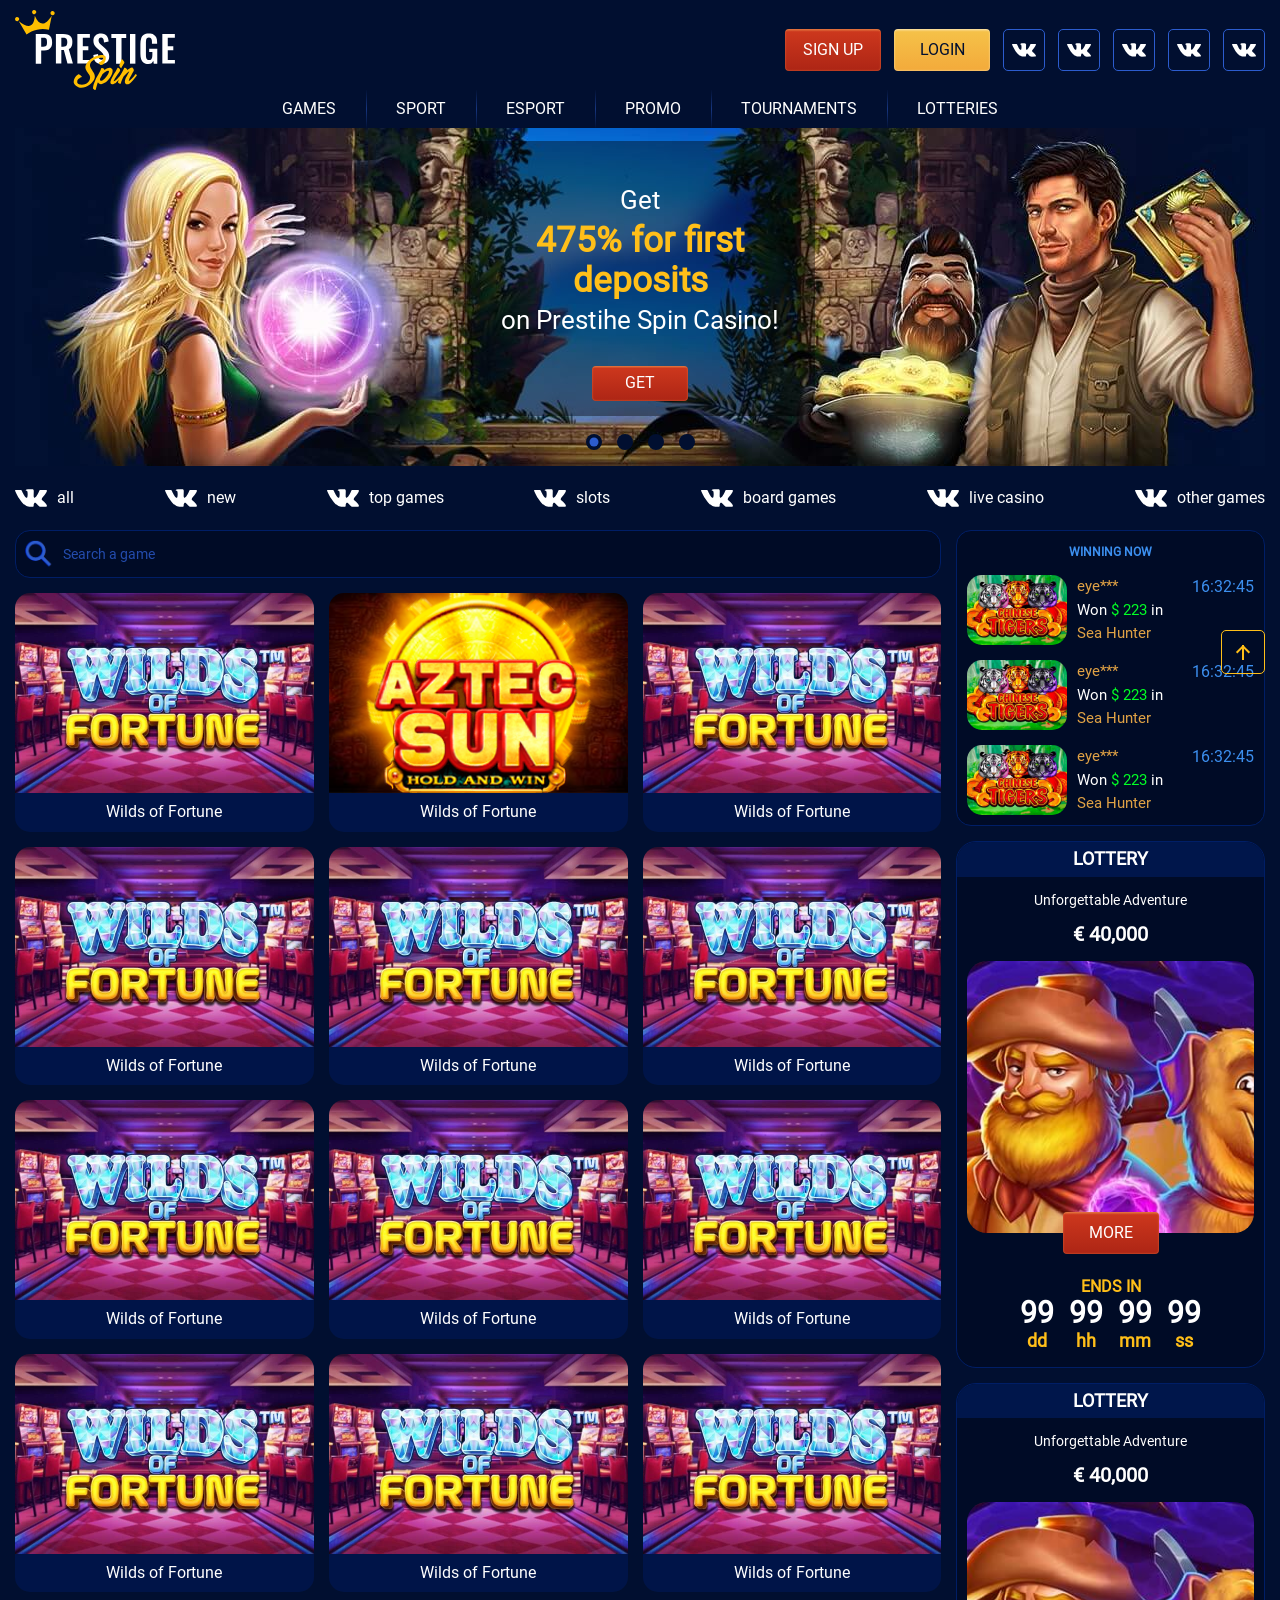
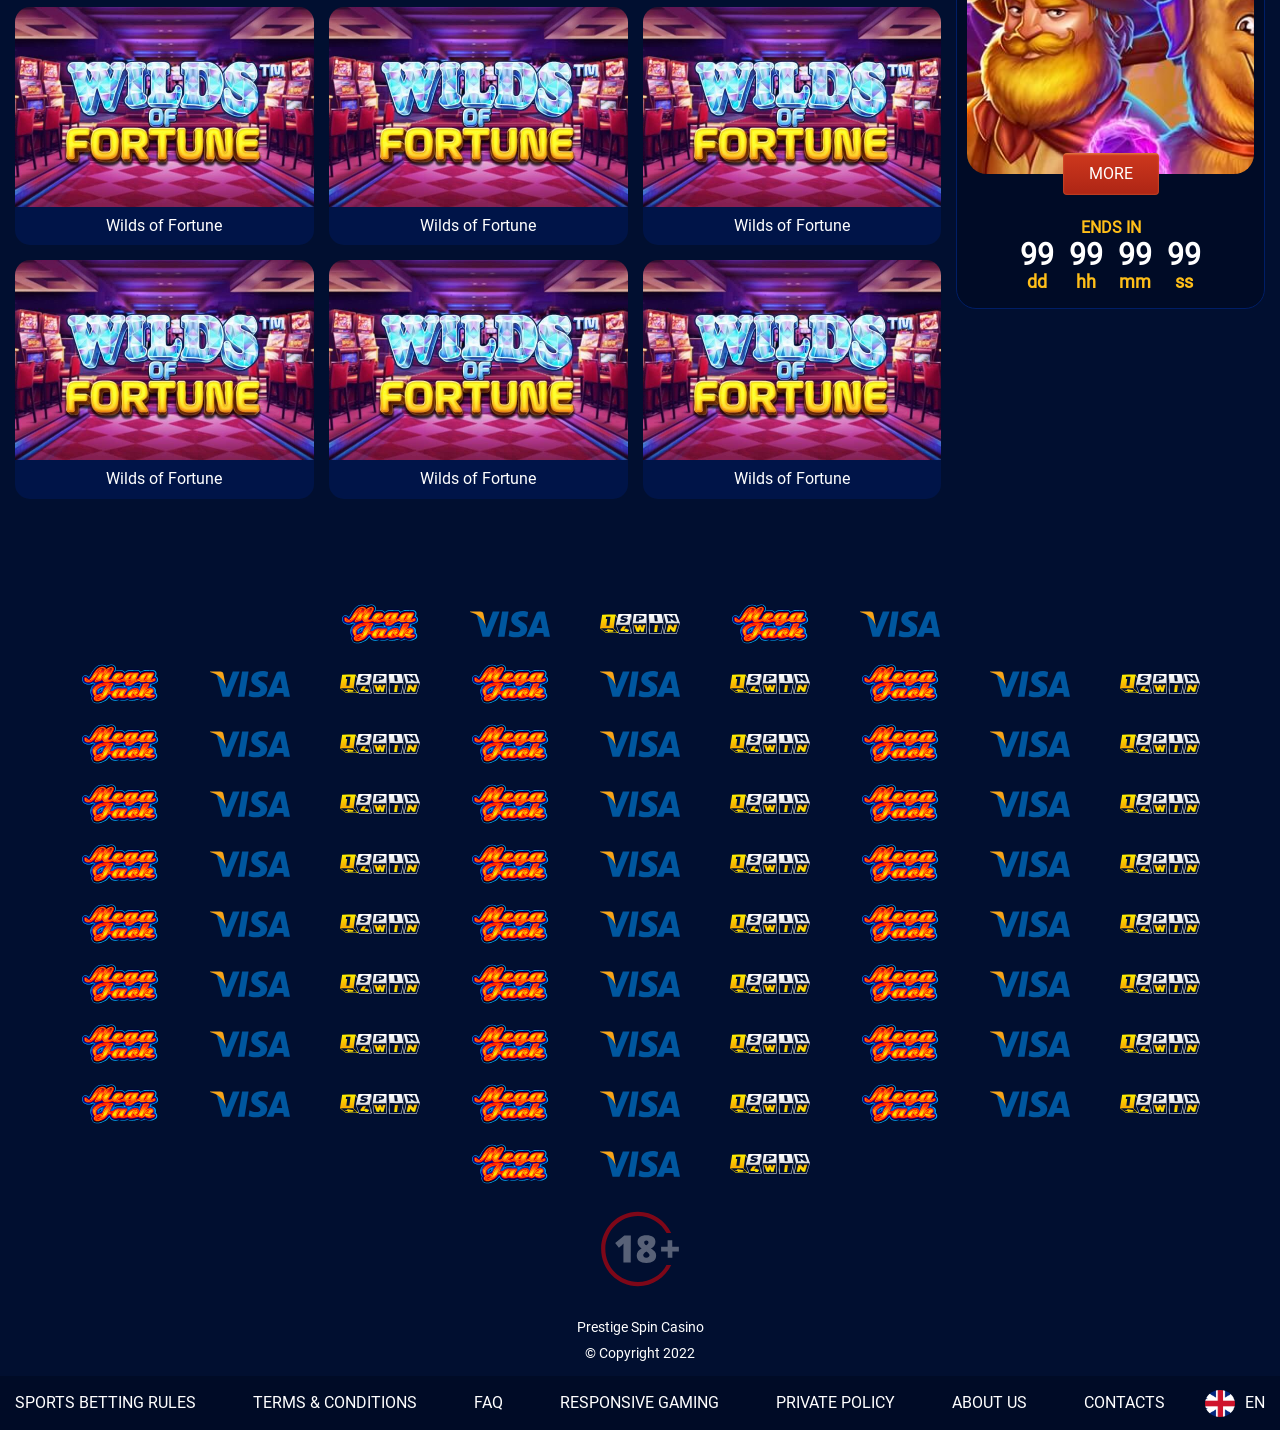
<file: indexmin.html>
<!DOCTYPE html><html lang=en><head><meta charset=UTF-8 /><meta http-equiv=X-UA-Compatible content="IE=edge" /><meta name=viewport content="width=device-width, initial-scale=1.0" /><title>9pro</title><style>.slick-slider{position:relative;display:block;box-sizing:border-box;-webkit-user-select:none;-moz-user-select:none;-ms-user-select:none;user-select:none;-webkit-touch-callout:none;-khtml-user-select:none;-ms-touch-action:pan-y;touch-action:pan-y;-webkit-tap-highlight-color:transparent}.slick-list{position:relative;display:block;overflow:hidden;margin:0;padding:0}.slick-list:focus{outline:none}.slick-list.dragging{cursor:pointer;cursor:hand}.slick-slider .slick-track,.slick-slider .slick-list{-webkit-transform:translate3d(0,0,0);-moz-transform:translate3d(0,0,0);-ms-transform:translate3d(0,0,0);-o-transform:translate3d(0,0,0);transform:translate3d(0,0,0)}.slick-track{position:relative;top:0;left:0;display:block;margin-left:auto;margin-right:auto}.slick-track:before,.slick-track:after{display:table;content:""}.slick-track:after{clear:both}.slick-loading .slick-track{visibility:hidden}.slick-slide{display:none;float:left;height:100%;min-height:1px}[dir="rtl"] .slick-slide{float:right}.slick-slide img{display:block}.slick-slide.slick-loading img{display:none}.slick-slide.dragging img{pointer-events:none}.slick-initialized .slick-slide{display:block}.slick-loading .slick-slide{visibility:hidden}.slick-vertical .slick-slide{display:block;height:auto;border:1px solid transparent}.slick-arrow.slick-hidden{display:none}html{line-height:1.15;-webkit-text-size-adjust:100%}body{margin:0}main{display:block}h1{font-size:2em;margin:.67em 0}hr{box-sizing:content-box;height:0;overflow:visible}pre{font-family:monospace,monospace;font-size:1em}a{background-color:transparent}abbr[title]{border-bottom:none;text-decoration:underline;text-decoration:underline dotted}b,strong{font-weight:bolder}code,kbd,samp{font-family:monospace,monospace;font-size:1em}small{font-size:80%}sub,sup{font-size:75%;line-height:0;position:relative;vertical-align:baseline}sub{bottom:-.25em}sup{top:-.5em}img{border-style:none}button,input,optgroup,select,textarea{font-family:inherit;font-size:100%;line-height:1.15;margin:0}button,input{overflow:visible}button,select{text-transform:none}button,[type="button"],[type="reset"],[type="submit"]{-webkit-appearance:button}button::-moz-focus-inner,[type="button"]::-moz-focus-inner,[type="reset"]::-moz-focus-inner,[type="submit"]::-moz-focus-inner{border-style:none;padding:0}button:-moz-focusring,[type="button"]:-moz-focusring,[type="reset"]:-moz-focusring,[type="submit"]:-moz-focusring{outline:1px dotted ButtonText}fieldset{padding:.35em .75em .625em}legend{box-sizing:border-box;color:inherit;display:table;max-width:100%;padding:0;white-space:normal}progress{vertical-align:baseline}textarea{overflow:auto}[type="checkbox"],[type="radio"]{box-sizing:border-box;padding:0}[type="number"]::-webkit-inner-spin-button,[type="number"]::-webkit-outer-spin-button{height:auto}[type="search"]{-webkit-appearance:textfield;outline-offset:-2px}[type="search"]::-webkit-search-decoration{-webkit-appearance:none}::-webkit-file-upload-button{-webkit-appearance:button;font:inherit}details{display:block}summary{display:list-item}template{display:none}[hidden]{display:none}*{box-sizing:border-box}:before,:after{box-sizing:border-box}h1,h2,h3,h4,h5{margin:0}p{margin:0}ul{padding:0}@font-face{font-family:"Roboto";font-weight:400;src:url([data-uri])}html{font-family:"Roboto"}html.overflowed{overflow:hidden}body{background-color:#010f30}.mobile-menu{padding:15px;position:fixed;height:100vh;background-color:#000b26;z-index:5;right:-110%;width:300px;display:flex;flex-direction:column;transition:all .5s ease-in-out}.mobile-menu.active{right:0}.up{position:fixed;top:70%;right:15px;width:44px;z-index:4;height:44px;border-radius:5px;border:1px solid #ffbf19;display:flex;align-items:center;justify-content:center;outline:none;background-color:rgba(0,0,0,0)}.up:before{content:"";height:15px;border-left:2px solid #ffbf19;display:block}.up:after{content:"";height:10px;width:10px;border-left:2px solid #ffbf19;border-top:2px solid #ffbf19;display:block;transform:rotate(45deg);position:absolute}.up:hover{border-color:#74b3fc;background:linear-gradient(90deg,#010829 0%,#05175d 100%)}.up:hover:after,.up:hover:before{border-color:#a5cefc}.dark{background-color:#00164b;opacity:.7;position:fixed;width:100vw;height:100vh;z-index:-1;top:0;display:none;left:0}.mobile-menu__head{width:100%;display:flex;justify-content:space-between;align-items:center}.mobile-menu__close{background-color:rgba(0,0,0,0);border:none;color:#fff;cursor:pointer;outline:none;font-size:12px;transition:opacity .2s ease-in-out}.mobile-menu__close:hover{opacity:.7}.mobile-menu__nav ul{display:flex;flex-direction:column;grid-gap:15px}.mobile-menu__nav ul li{list-style-type:none}.mobile-menu__nav ul li a{color:#fff;text-decoration:none;display:flex;grid-gap:7px;align-items:center;transition:color .2s ease-in-out}.mobile-menu__nav ul li a svg{width:25px;height:25px}.mobile-menu__nav ul li a:hover{color:#e6bc5c}.mobile-menu__support{border-top:1px solid #1f252f;padding-top:10px}.mobile-menu__support a{color:#44464b;font-weight:700;text-decoration:none;display:flex;align-items:center;grid-gap:7px;transition:color .2s ease-in-out}.mobile-menu__support a:hover{color:#e6bc5c}.mobile-menu__support a svg{width:25px;height:25px}.mobile-menu__title{font-size:14px;font-weight:700;color:#fff}.btn{text-transform:uppercase;font-size:16px;min-width:96px;height:42px;text-decoration:none;border-radius:4px;transition:filter .2s ease-in-out;cursor:pointer;border:none;align-items:center;display:flex;justify-content:center}.btn_red{color:#fff;background-color:#cc371d;background-image:linear-gradient(180deg,#e37840 0%,#cc371d 6.77%,#ad2515 100%);box-shadow:inset 0 0 2px #e37840}.btn_gold{color:#010f30;background-color:#f5c148;background-image:linear-gradient(180deg,#f9da92 0%,#f5c148 6.77%,#f3aa3b 100%);box-shadow:inset 0 0 2px #ffeec7}.btn:hover{filter:saturate(1.2)}.header{padding:10px 0 0 0}.header .container{position:relative;display:flex;justify-content:space-between;align-items:center}.header__burger{display:none}.header__btns-block{display:flex;grid-gap:13px;align-items:center;align-items:stretch}.header__log-btns{grid-gap:13px;display:flex;align-items:stretch}.container{max-width:1280px;padding:0 15px;margin:0 auto}.container_contacts{max-width:1880px !important;display:flex;flex-direction:column;grid-gap:10px;margin-top:100px;padding-bottom:15px}.header__logo{width:160px;height:80px;display:block;transition:opacity .2s ease-in-out}.header__logo:hover{opacity:.7}.header__logo img{width:100%;height:100%;object-fit:contain}.header__link{display:block;width:42px;height:42px;border-radius:5px;border:1px solid #2c5cce;padding:8px;transition:border-color .2s ease-in-out}.header__link:hover{border-color:#fff}.header__link svg{color:#fff;width:100%;height:100%}.header__links{display:flex;grid-gap:13px}.header__nav{width:100%}.header__nav ul{display:flex;justify-content:center;margin:0}.header__nav ul a{text-decoration:none;color:#fff;transition:color .2s ease-in-out;font-weight:300}.header__nav ul a:hover{color:#f3aa3b}.header__nav ul li{list-style:none;text-transform:uppercase;font-size:16px;padding:10px 30px;position:relative}.header__nav ul li:before{content:"";height:100%;display:block;border-width:0 1px 0 0;border-image:linear-gradient(180deg,rgba(1,15,48,0) 0%,rgba(44,92,206,.5) 50%,rgba(1,15,48,0) 100%) 1;position:absolute;left:0;top:0;border-left:1px solid #000}.header__nav ul li:nth-child(1):before{border-width:0}.slider-block__slider{position:relative}.slider-block__slider .slick-dots{display:flex;justify-content:center;position:absolute;width:100%;bottom:0;grid-gap:15px}.slider-block__slider .slick-dots li{position:relative;list-style-type:none;font-size:0}.slider-block__slider .slick-dots li button{width:16px;height:16px;border:none;border-radius:50%;background-color:#010f30;cursor:pointer}.slider-block__slider .slick-dots .slick-active button:before{content:"";width:9px;height:9px;background-color:#2c5cce;display:block;border-radius:50%;left:50%;top:50%;transform:translate(-50%,-50%);position:absolute}.slider-block__slide{position:relative}.slider-block__slide img{height:338px;width:100%;object-fit:cover}.slider-block__overlay{width:100%;height:100%;position:absolute;top:0;left:0;display:flex;align-items:center;justify-content:center;padding:13px 0 50px 0}.slider-block__info{padding:15px 30px;max-width:350px;display:flex;flex-direction:column;text-align:center;background-color:rgba(0,0,0,.4);border-radius:15px;height:100%;width:100%;align-items:center;justify-content:space-between}.slider-block__info .slider-block__info-body{color:#fff;display:flex;flex-direction:column;grid-gap:5px;height:100%;justify-content:center}.slider-block__info .slider-block__info-body p{font-weight:400;font-size:26px}.slider-block__info .slider-block__info-body b{color:#ffbf19;width:100%;font-size:35px;font-weight:700}.games .container{display:flex;flex-wrap:wrap}.games__nav{flex-basis:100%}.games__nav ul{display:flex;grid-gap:20px;justify-content:space-between}.games__nav ul li{list-style-type:none}.games__nav ul li a{color:#fff;display:flex;text-decoration:none;align-items:center;grid-gap:10px;transition:color .2s ease-in-out}.games__nav ul li a svg{height:32px;width:32px;object-fit:contain}.games__nav ul li a:hover{color:#f0b255}.games__main{display:flex;flex-basis:100%;grid-gap:15px}.games__aside{flex-basis:25%;display:flex;flex-direction:column;grid-gap:15px}.games__choose{flex-basis:75%}.games__search{width:100%;background-color:#000b26;display:flex;border:1px solid #001e66;border-radius:15px;padding:8px}.games__search input{width:100%;background-color:rgba(0,0,0,0);font-weight:400;color:#fff;outline:none;border:none;padding-left:10px}.games__search input::placeholder{color:#2c5cce;font-weight:300;font-size:14px;opacity:.8}.games__search button{width:30px;height:30px;cursor:pointer;font-size:0;border:none;background-size:contain;background-image:url("[data-uri]");transition:opacity .2s ease-in-out}.games__search button:hover{opacity:.7}.games__grid{display:grid;grid-template-columns:repeat(3,1fr);grid-gap:15px;margin-top:15px}.games__overlay{display:flex;width:100%;height:100%;background-color:rgba(0,0,0,.8);justify-content:center;align-items:center;grid-gap:15px;flex-direction:column;transition:opacity .2s ease-in-out;opacity:0;position:absolute;top:0;left:0}.games__item{border-radius:15px;overflow:hidden}.games__item:hover .games__overlay{opacity:1 !important}.games__item-text{background-color:rgba(0,22,75,.9);padding:10px 0;text-align:center;color:#fff}.games__item-img{height:200px;position:relative}.games__item-img img{width:100%;height:100%;object-fit:cover}.games__winning{border:1px solid #001e66;border-radius:15px;padding:10px 0;display:flex;flex-direction:column;grid-gap:10px;background-color:#000b26}.games__winning-item{display:flex;grid-gap:10px;cursor:pointer;transition:all .2s ease-in-out;padding:0 10px}.games__winning-item:hover{background-color:#061a4b}.games__winning-item:hover .games__winning-overlay{opacity:1}.games__winning-img{width:100px;height:70px;overflow:hidden;border-radius:15px;position:relative;flex-shrink:0}.games__winning-img img{width:100%;height:100%;object-fit:cover}.games__winning-overlay{position:absolute;top:0;left:0;background-color:rgba(0,0,0,.8);display:flex;opacity:0;width:100%;height:100%;align-items:center;justify-content:center;transition:opacity .2s ease-in-out}.games__winning-overlay .btn{transform:scale(.7)}.games__winning-list{display:flex;flex-direction:column;grid-gap:15px}.games__winning-title{color:#3c90f0;text-transform:uppercase;text-align:center;font-size:12px;padding:5px 0}.games__winning-content{display:flex;width:100%;flex-direction:column;justify-content:space-around}.games__winning-content .upper{display:flex;justify-content:space-between}.games__winning-content .upper .name{font-size:15px;color:#e0a245}.games__winning-content .upper .time{color:#3c90f0}.games__winning-content .middle{font-size:15px;color:#fff}.games__winning-content .middle .green{color:#01ff25}.games__winning-content .lower{font-size:15px;color:#e0a245}.gaming__timer{background-color:#000b26;border:1px solid #001e66;border-radius:20px;overflow:hidden}.gaming__timer-content{padding:15px 10px;display:flex;flex-direction:column;align-items:center;grid-gap:15px}.gaming__timer-title{width:100%;text-align:center;color:#fff;background-color:#00164b;text-transform:uppercase;font-size:18px;padding:7px 10px}.gaming__timer-subtitle{font-size:14px;color:#fff;text-align:center}.gaming__timer-price{font-weight:700;color:#fff;font-size:20px;text-align:center;display:block}.gaming__timer-img{width:100%;height:272px;position:relative}.gaming__timer-img img{width:100%;height:100%;object-fit:cover;border-radius:20px}.gaming__timer-img .btn{position:absolute;bottom:0;left:50%;transform:translate(-50%,50%)}.gaming__timer-block{display:flex;flex-direction:column;align-items:center;margin-top:30px}.gaming__timer-wrapper{display:flex;justify-content:space-between;grid-gap:15px}.gaming__timer-item{display:flex;flex-direction:column;align-items:center}.gaming__timer-item .num{font-weight:700;color:#fff;font-size:30px}.gaming__timer-item .text{font-weight:700;color:#ffbf19;font-size:18px}.gaming__timer-block-sub{color:#ffbf19;font-weight:700;text-transform:uppercase}.contacts__row{display:flex;flex-wrap:wrap;justify-content:center;grid-gap:10px}.contacts__link{width:120px;height:50px;padding:5px;transition:opacity .2s ease-in-out}.contacts__link:hover{opacity:.7}.contacts__link img{object-fit:contain;width:100%;height:100%}.contacts__disclaimer{width:100px;height:80px;margin:0 auto;margin-top:10px;margin-bottom:20px}.contacts__disclaimer img{object-fit:contain;width:100%;height:100%}.contacts__text{font-size:14px;color:#fff;text-align:center}.footer{background-color:#000b26}.footer__nav{width:100%}.footer__nav ul{display:flex;margin:0;justify-content:space-between;padding:18px 0;grid-gap:20px;width:100%}.footer__nav ul::-webkit-scrollbar{display:none}.footer__nav ul li{list-style-type:none;flex-shrink:0}.footer__nav ul li a{text-decoration:none;color:#fff;text-transform:uppercase;transition:color .2s ease-in-out}.footer__nav ul li a:hover{color:#e0a245}.container_footer{max-width:1900px !important;display:flex;grid-gap:40px;justify-content:space-between}.footer__lang{display:flex;align-items:center;grid-gap:10px;text-transform:uppercase;color:#fff;position:relative;cursor:pointer}.footer__lang img{width:30px;height:27px;object-fit:cover;border-radius:50%}.footer__lang-dropdown{display:flex;position:absolute;top:-40px;right:0}.footer__lang-item{border:1px solid #444;padding:5px;display:flex;grid-gap:5px;align-items:center;background-color:#161616;color:#fff;text-decoration:none}@media(max-width:1200px){.container{max-width:960px}.games__item-img{height:130px}.games__choose{flex-basis:65%}.games__aside{flex-basis:35%}.container_footer{flex-direction:column;align-items:center;grid-gap:0;padding-bottom:20px}}@media(max-width:992px){.container{max-width:740px}.footer__lang-dropdown{transform:translateX(-50%);top:-50px;left:50%;right:unset}.footer__nav ul{flex-direction:column;align-items:center}.container_contacts{margin-top:60px !important}.header__burger{width:26px;height:22px;border:none;outline:none;border-top:3px solid #fff;border-bottom:3px solid #fff;display:block;background-color:rgba(0,0,0,0);border-radius:2px;position:absolute;top:20px;right:15px;transition:opacity .2s ease-in-out;cursor:pointer}.header__burger:before{content:"";border-bottom:3px solid #fff;display:block;width:100%;left:0;top:50%;transform:translateY(-50%);position:absolute}.header__burger:hover{opacity:.7}.header__logo{width:120px;height:60px}.header .container{flex-direction:column;grid-gap:5px;align-items:unset}.header .container_nav{display:none}.header__logo{margin:0 auto}.header__links{display:none}.header__log-btns{flex-basis:100%;grid-gap:8px;width:100%}.header__log-btns .btn{width:unset;flex-basis:50%}.slider-block__slider{margin-top:8px}.games__grid{grid-template-columns:repeat(2,1fr)}.games__item-img{height:120px}.games__nav svg{display:none}}@media(max-width:768px){.games__nav{overflow:scroll}.games__nav::-webkit-scrollbar{display:none}.games__nav ul{width:100%;grid-gap:20px}.games__nav ul li{flex-shrink:0}.slider-block__overlay{padding:0}.slider-block__overlay .slider-block__info{width:100%;height:100%;max-width:unset;border-radius:0}.games__main{flex-direction:column}.games__choose{flex-basis:100%}.games__item-img{height:30vw}.games__aside{flex-basis:100%}}</style></head><body><a href=#header class=up></a><div class=mobile-menu><div class=mobile-menu__head><div class=dark></div><span class=mobile-menu__title>Menu</span> <button class=mobile-menu__close>╳</button></div><nav class=mobile-menu__nav><ul><li><a href=""><svg><use xlink:href=./images/icons/icons.svg#vkontakte></use></svg> Games</a></li><li><a href=""><svg><use xlink:href=./images/icons/icons.svg#vkontakte></use></svg>Sport</a></li><li><a href=""><svg><use xlink:href=./images/icons/icons.svg#vkontakte></use></svg>Esport</a></li><li><a href=""><svg><use xlink:href=./images/icons/icons.svg#vkontakte></use></svg>Promo</a></li><li><a href=""><svg><use xlink:href=./images/icons/icons.svg#vkontakte></use></svg>Tournaments</a></li><li><a href=""><svg><use xlink:href=./images/icons/icons.svg#vkontakte></use></svg>Lotteries</a></li></ul></nav><div class=mobile-menu__support><a href=#><svg><use xlink:href=./images/icons/icons.svg#vkontakte></use></svg>Support</a></div></div><header class=header id=header><div class=container><button class=header__burger>1</button> <a class=header__logo href=#><img src=./images/content/logo.svg alt=logo /></a><div class=header__btns-block><div class=header__log-btns><button class="btn btn_red">sign up</button> <button class="btn btn_gold">login</button></div><div class=header__links><a class=header__link href=#><svg><use xlink:href=./images/icons/icons.svg#vkontakte></use></svg></a> <a class=header__link href=#><svg><use xlink:href=./images/icons/icons.svg#vkontakte></use></svg></a> <a class=header__link href=#><svg><use xlink:href=./images/icons/icons.svg#vkontakte></use></svg></a> <a class=header__link href=#><svg><use xlink:href=./images/icons/icons.svg#vkontakte></use></svg></a> <a class=header__link href=#><svg><use xlink:href=./images/icons/icons.svg#vkontakte></use></svg></a></div></div></div><div class="container container_nav"><nav class=header__nav><ul><li><a href=#>games</a></li><li><a href=#>Sport</a></li><li><a href=#>Esport</a></li><li><a href=#>Promo</a></li><li><a href=#>Tournaments</a></li><li><a href=#>Lotteries</a></li></ul></nav></div></header><section class=slider-block><div class=container><div class=slider-block__slider><div class=slider-block__slide><div class=slider-block__overlay><div class=slider-block__info><div class=slider-block__info-body><p>Get</p><b>475% for first deposits</b> <p>on Prestihe Spin Casino!</p></div><a href="" class="btn btn_red">get</a></div></div><picture><source srcset=./images/content/sliderimg1desk.jpeg media="(min-width: 992px)" /><img width=1250 height=338 src=./images/content/sliderimg1mob.jpeg alt=banner /></picture></div><div class=slider-block__slide><div class=slider-block__overlay><div class=slider-block__info><div class=slider-block__info-body><p>Play and win</p><b>a gaming laptop and a tablet</b> <p>time to find the Atlantics</p></div><a href="" class="btn btn_red">get</a></div></div><picture><source srcset=./images/content/slider2desk.jpeg media="(min-width: 992px)" /><img width=1250 height=338 src=./images/content/slider2mob.jpeg alt=banner /></picture></div><div class=slider-block__slide><div class=slider-block__overlay><div class=slider-block__info><div class=slider-block__info-body><p>Get</p><b>475% for first deposits</b> <p>on Prestihe Spin Casino!</p></div><a href="" class="btn btn_red">get</a></div></div><picture><source srcset=./images/content/sliderimg1desk.jpeg media="(min-width: 992px)" /><img width=1250 height=338 src=./images/content/sliderimg1mob.jpeg alt=banner /></picture></div><div class=slider-block__slide><div class=slider-block__overlay><div class=slider-block__info><div class=slider-block__info-body><p>Play and win</p><b>a gaming laptop and a tablet</b> <p>time to find the Atlantics</p></div><a href="" class="btn btn_red">get</a></div></div><picture><source srcset=./images/content/slider2desk.jpeg media="(min-width: 992px)" /><img width=1250 height=338 src=./images/content/slider2mob.jpeg alt=banner /></picture></div></div></div></section><section class=games><div class=container><nav class=games__nav><ul><li><a href=#><svg><use xlink:href=./images/icons/icons.svg#vkontakte></use></svg> all</a></li><li><a href=#><svg><use xlink:href=./images/icons/icons.svg#vkontakte></use></svg>new</a></li><li><a href=#><svg><use xlink:href=./images/icons/icons.svg#vkontakte></use></svg>top games</a></li><li><a href=#><svg><use xlink:href=./images/icons/icons.svg#vkontakte></use></svg>slots</a></li><li><a href=#><svg><use xlink:href=./images/icons/icons.svg#vkontakte></use></svg>board games</a></li><li><a href=#><svg><use xlink:href=./images/icons/icons.svg#vkontakte></use></svg>live casino</a></li><li><a href=#><svg><use xlink:href=./images/icons/icons.svg#vkontakte></use></svg>other games</a></li></ul></nav><div class=games__main><div class=games__choose><div class=games__search><button type=submit>1</button><input type=search placeholder="Search a game" /></div><div class=games__grid><div class=games__item><div class=games__item-img><div class=games__overlay><a href=# class="btn btn_red">play</a> <a href=# class="btn btn_gold">demo</a></div><img loading=lazy width=298 height=200 src=./images/content/itemimg.jpg alt=preview /></div><div class=games__item-text>Wilds of Fortune</div></div><div class=games__item><div class=games__item-img><div class=games__overlay><a href=# class="btn btn_red">play</a> <a href=# class="btn btn_gold">demo</a></div><img loading=lazy width=298 height=200 src=./images/content/sun.svg alt=preview /></div><div class=games__item-text>Wilds of Fortune</div></div><div class=games__item><div class=games__item-img><div class=games__overlay><a href=# class="btn btn_red">play</a> <a href=# class="btn btn_gold">demo</a></div><img loading=lazy width=298 height=200 src=./images/content/itemimg.jpg alt=preview /></div><div class=games__item-text>Wilds of Fortune</div></div><div class=games__item><div class=games__item-img><div class=games__overlay><a href=# class="btn btn_red">play</a> <a href=# class="btn btn_gold">demo</a></div><img loading=lazy width=298 height=200 src=./images/content/itemimg.jpg alt=preview /></div><div class=games__item-text>Wilds of Fortune</div></div><div class=games__item><div class=games__item-img><div class=games__overlay><a href=# class="btn btn_red">play</a> <a href=# class="btn btn_gold">demo</a></div><img loading=lazy width=298 height=200 src=./images/content/itemimg.jpg alt=preview /></div><div class=games__item-text>Wilds of Fortune</div></div><div class=games__item><div class=games__item-img><div class=games__overlay><a href=# class="btn btn_red">play</a> <a href=# class="btn btn_gold">demo</a></div><img loading=lazy width=298 height=200 src=./images/content/itemimg.jpg alt=preview /></div><div class=games__item-text>Wilds of Fortune</div></div><div class=games__item><div class=games__item-img><div class=games__overlay><a href=# class="btn btn_red">play</a> <a href=# class="btn btn_gold">demo</a></div><img loading=lazy width=298 height=200 src=./images/content/itemimg.jpg alt=preview /></div><div class=games__item-text>Wilds of Fortune</div></div><div class=games__item><div class=games__item-img><div class=games__overlay><a href=# class="btn btn_red">play</a> <a href=# class="btn btn_gold">demo</a></div><img loading=lazy width=298 height=200 src=./images/content/itemimg.jpg alt=preview /></div><div class=games__item-text>Wilds of Fortune</div></div><div class=games__item><div class=games__item-img><div class=games__overlay><a href=# class="btn btn_red">play</a> <a href=# class="btn btn_gold">demo</a></div><img loading=lazy width=298 height=200 src=./images/content/itemimg.jpg alt=preview /></div><div class=games__item-text>Wilds of Fortune</div></div><div class=games__item><div class=games__item-img><div class=games__overlay><a href=# class="btn btn_red">play</a> <a href=# class="btn btn_gold">demo</a></div><img loading=lazy width=298 height=200 src=./images/content/itemimg.jpg alt=preview /></div><div class=games__item-text>Wilds of Fortune</div></div><div class=games__item><div class=games__item-img><div class=games__overlay><a href=# class="btn btn_red">play</a> <a href=# class="btn btn_gold">demo</a></div><img loading=lazy width=298 height=200 src=./images/content/itemimg.jpg alt=preview /></div><div class=games__item-text>Wilds of Fortune</div></div><div class=games__item><div class=games__item-img><div class=games__overlay><a href=# class="btn btn_red">play</a> <a href=# class="btn btn_gold">demo</a></div><img loading=lazy width=298 height=200 src=./images/content/itemimg.jpg alt=preview /></div><div class=games__item-text>Wilds of Fortune</div></div><div class=games__item><div class=games__item-img><div class=games__overlay><a href=# class="btn btn_red">play</a> <a href=# class="btn btn_gold">demo</a></div><img loading=lazy width=298 height=200 src=./images/content/itemimg.jpg alt=preview /></div><div class=games__item-text>Wilds of Fortune</div></div><div class=games__item><div class=games__item-img><div class=games__overlay><a href=# class="btn btn_red">play</a> <a href=# class="btn btn_gold">demo</a></div><img loading=lazy width=298 height=200 src=./images/content/itemimg.jpg alt=preview /></div><div class=games__item-text>Wilds of Fortune</div></div><div class=games__item><div class=games__item-img><div class=games__overlay><a href=# class="btn btn_red">play</a> <a href=# class="btn btn_gold">demo</a></div><img loading=lazy width=298 height=200 src=./images/content/itemimg.jpg alt=preview /></div><div class=games__item-text>Wilds of Fortune</div></div><div class=games__item><div class=games__item-img><div class=games__overlay><a href=# class="btn btn_red">play</a> <a href=# class="btn btn_gold">demo</a></div><img loading=lazy width=298 height=200 src=./images/content/itemimg.jpg alt=preview /></div><div class=games__item-text>Wilds of Fortune</div></div><div class=games__item><div class=games__item-img><div class=games__overlay><a href=# class="btn btn_red">play</a> <a href=# class="btn btn_gold">demo</a></div><img loading=lazy width=298 height=200 src=./images/content/itemimg.jpg alt=preview /></div><div class=games__item-text>Wilds of Fortune</div></div><div class=games__item><div class=games__item-img><div class=games__overlay><a href=# class="btn btn_red">play</a> <a href=# class="btn btn_gold">demo</a></div><img loading=lazy width=298 height=200 src=./images/content/itemimg.jpg alt=preview /></div><div class=games__item-text>Wilds of Fortune</div></div></div></div><aside class=games__aside><div class=games__winning><h3 class=games__winning-title>WINNING NOW</h3><div class=games__winning-list><div class=games__winning-item><div class=games__winning-img><div class=games__winning-overlay><a class="btn btn_red" href=#>play</a></div><img loading=lazy src=./images/content/winning.jpg alt=preview /></div><div class=games__winning-content><div class=upper><p class=name>eye***</p><p class=time>16:32:45</p></div><div class=middle><p>Won <span class=green>$ 223</span> in</p></div><div class=lower>Sea Hunter</div></div></div><div class=games__winning-item><div class=games__winning-img><div class=games__winning-overlay><a class="btn btn_red" href=#>play</a></div><img loading=lazy src=./images/content/winning.jpg alt=preview /></div><div class=games__winning-content><div class=upper><p class=name>eye***</p><p class=time>16:32:45</p></div><div class=middle><p>Won <span class=green>$ 223</span> in</p></div><div class=lower>Sea Hunter</div></div></div><div class=games__winning-item><div class=games__winning-img><div class=games__winning-overlay><a class="btn btn_red" href=#>play</a></div><img loading=lazy src=./images/content/winning.jpg alt=preview /></div><div class=games__winning-content><div class=upper><p class=name>eye***</p><p class=time>16:32:45</p></div><div class=middle><p>Won <span class=green>$ 223</span> in</p></div><div class=lower>Sea Hunter</div></div></div></div></div><div class=gaming__timer><h3 class=gaming__timer-title>lottery</h3><div class=gaming__timer-content><p class=gaming__timer-subtitle>Unforgettable Adventure</p><span class=gaming__timer-price>€ 40,000</span><div class=gaming__timer-img> <img loading=lazy src=./images/content/timerimg.jpeg alt=preview /> <a class="btn btn_red" href=#>more</a></div><div class=gaming__timer-block><span class=gaming__timer-block-sub>ends in</span><div class=gaming__timer-wrapper> <span class=gaming__timer-item><span class=num>99</span> <span class=text>dd</span></span> <span class=gaming__timer-item><span class=num>99</span> <span class=text>hh</span></span> <span class=gaming__timer-item><span class=num>99</span> <span class=text>mm</span></span> <span class=gaming__timer-item><span class=num>99</span> <span class=text>ss</span></span></div></div></div></div><div class=gaming__timer><h3 class=gaming__timer-title>lottery</h3><div class=gaming__timer-content><p class=gaming__timer-subtitle>Unforgettable Adventure</p><span class=gaming__timer-price>€ 40,000</span><div class=gaming__timer-img> <img loading=lazy src=./images/content/timerimg.jpeg alt=preview /> <a class="btn btn_red" href=#>more</a></div><div class=gaming__timer-block><span class=gaming__timer-block-sub>ends in</span><div class=gaming__timer-wrapper> <span class=gaming__timer-item><span class=num>99</span> <span class=text>dd</span></span> <span class=gaming__timer-item><span class=num>99</span> <span class=text>hh</span></span> <span class=gaming__timer-item><span class=num>99</span> <span class=text>mm</span></span> <span class=gaming__timer-item><span class=num>99</span> <span class=text>ss</span></span></div></div></div></div></aside></div></div></section><section class=contacts><div class="container container_contacts"><div class=contacts__row><a class=contacts__link href=#><img loading=lazy src=./images/content/contact1.svg alt=contact /></a> <a class=contacts__link href=#><img loading=lazy src=./images/content/contact2.svg alt=contact /></a> <a class=contacts__link href=#><img loading=lazy src=./images/content/contact3.svg alt=contact /></a> <a class=contacts__link href=#><img loading=lazy src=./images/content/contact1.svg alt=contact /></a> <a class=contacts__link href=#><img loading=lazy src=./images/content/contact2.svg alt=contact /></a></div><div class=contacts__row><a class=contacts__link href=#><img loading=lazy src=./images/content/contact1.svg alt=contact /></a> <a class=contacts__link href=#><img loading=lazy src=./images/content/contact2.svg alt=contact /></a> <a class=contacts__link href=#><img loading=lazy src=./images/content/contact3.svg alt=contact /></a> <a class=contacts__link href=#><img loading=lazy src=./images/content/contact1.svg alt=contact /></a> <a class=contacts__link href=#><img loading=lazy src=./images/content/contact2.svg alt=contact /></a> <a class=contacts__link href=#><img loading=lazy src=./images/content/contact3.svg alt=contact /></a> <a class=contacts__link href=#><img loading=lazy src=./images/content/contact1.svg alt=contact /></a> <a class=contacts__link href=#><img loading=lazy src=./images/content/contact2.svg alt=contact /></a> <a class=contacts__link href=#><img loading=lazy src=./images/content/contact3.svg alt=contact /></a> <a class=contacts__link href=#><img loading=lazy src=./images/content/contact1.svg alt=contact /></a> <a class=contacts__link href=#><img loading=lazy src=./images/content/contact2.svg alt=contact /></a> <a class=contacts__link href=#><img loading=lazy src=./images/content/contact3.svg alt=contact /></a> <a class=contacts__link href=#><img loading=lazy src=./images/content/contact1.svg alt=contact /></a> <a class=contacts__link href=#><img loading=lazy src=./images/content/contact2.svg alt=contact /></a> <a class=contacts__link href=#><img loading=lazy src=./images/content/contact3.svg alt=contact /></a> <a class=contacts__link href=#><img loading=lazy src=./images/content/contact1.svg alt=contact /></a> <a class=contacts__link href=#><img loading=lazy src=./images/content/contact2.svg alt=contact /></a> <a class=contacts__link href=#><img loading=lazy src=./images/content/contact3.svg alt=contact /></a> <a class=contacts__link href=#><img loading=lazy src=./images/content/contact1.svg alt=contact /></a> <a class=contacts__link href=#><img loading=lazy src=./images/content/contact2.svg alt=contact /></a> <a class=contacts__link href=#><img loading=lazy src=./images/content/contact3.svg alt=contact /></a> <a class=contacts__link href=#><img loading=lazy src=./images/content/contact1.svg alt=contact /></a> <a class=contacts__link href=#><img loading=lazy src=./images/content/contact2.svg alt=contact /></a> <a class=contacts__link href=#><img loading=lazy src=./images/content/contact3.svg alt=contact /></a> <a class=contacts__link href=#><img loading=lazy src=./images/content/contact1.svg alt=contact /></a> <a class=contacts__link href=#><img loading=lazy src=./images/content/contact2.svg alt=contact /></a> <a class=contacts__link href=#><img loading=lazy src=./images/content/contact3.svg alt=contact /></a> <a class=contacts__link href=#><img loading=lazy src=./images/content/contact1.svg alt=contact /></a> <a class=contacts__link href=#><img loading=lazy src=./images/content/contact2.svg alt=contact /></a> <a class=contacts__link href=#><img loading=lazy src=./images/content/contact3.svg alt=contact /></a> <a class=contacts__link href=#><img loading=lazy src=./images/content/contact1.svg alt=contact /></a> <a class=contacts__link href=#><img loading=lazy src=./images/content/contact2.svg alt=contact /></a> <a class=contacts__link href=#><img loading=lazy src=./images/content/contact3.svg alt=contact /></a> <a class=contacts__link href=#><img loading=lazy src=./images/content/contact1.svg alt=contact /></a> <a class=contacts__link href=#><img loading=lazy src=./images/content/contact2.svg alt=contact /></a> <a class=contacts__link href=#><img loading=lazy src=./images/content/contact3.svg alt=contact /></a> <a class=contacts__link href=#><img loading=lazy src=./images/content/contact1.svg alt=contact /></a> <a class=contacts__link href=#><img loading=lazy src=./images/content/contact2.svg alt=contact /></a> <a class=contacts__link href=#><img loading=lazy src=./images/content/contact3.svg alt=contact /></a> <a class=contacts__link href=#><img loading=lazy src=./images/content/contact1.svg alt=contact /></a> <a class=contacts__link href=#><img loading=lazy src=./images/content/contact2.svg alt=contact /></a> <a class=contacts__link href=#><img loading=lazy src=./images/content/contact3.svg alt=contact /></a> <a class=contacts__link href=#><img loading=lazy src=./images/content/contact1.svg alt=contact /></a> <a class=contacts__link href=#><img loading=lazy src=./images/content/contact2.svg alt=contact /></a> <a class=contacts__link href=#><img loading=lazy src=./images/content/contact3.svg alt=contact /></a> <a class=contacts__link href=#><img loading=lazy src=./images/content/contact1.svg alt=contact /></a> <a class=contacts__link href=#><img loading=lazy src=./images/content/contact2.svg alt=contact /></a> <a class=contacts__link href=#><img loading=lazy src=./images/content/contact3.svg alt=contact /></a> <a class=contacts__link href=#><img loading=lazy src=./images/content/contact1.svg alt=contact /></a> <a class=contacts__link href=#><img loading=lazy src=./images/content/contact2.svg alt=contact /></a> <a class=contacts__link href=#><img loading=lazy src=./images/content/contact3.svg alt=contact /></a> <a class=contacts__link href=#><img loading=lazy src=./images/content/contact1.svg alt=contact /></a> <a class=contacts__link href=#><img loading=lazy src=./images/content/contact2.svg alt=contact /></a> <a class=contacts__link href=#><img loading=lazy src=./images/content/contact3.svg alt=contact /></a> <a class=contacts__link href=#><img loading=lazy src=./images/content/contact1.svg alt=contact /></a> <a class=contacts__link href=#><img loading=lazy src=./images/content/contact2.svg alt=contact /></a> <a class=contacts__link href=#><img loading=lazy src=./images/content/contact3.svg alt=contact /></a> <a class=contacts__link href=#><img loading=lazy src=./images/content/contact1.svg alt=contact /></a> <a class=contacts__link href=#><img loading=lazy src=./images/content/contact2.svg alt=contact /></a> <a class=contacts__link href=#><img loading=lazy src=./images/content/contact3.svg alt=contact /></a> <a class=contacts__link href=#><img loading=lazy src=./images/content/contact1.svg alt=contact /></a> <a class=contacts__link href=#><img loading=lazy src=./images/content/contact2.svg alt=contact /></a> <a class=contacts__link href=#><img loading=lazy src=./images/content/contact3.svg alt=contact /></a> <a class=contacts__link href=#><img loading=lazy src=./images/content/contact1.svg alt=contact /></a> <a class=contacts__link href=#><img loading=lazy src=./images/content/contact2.svg alt=contact /></a> <a class=contacts__link href=#><img loading=lazy src=./images/content/contact3.svg alt=contact /></a> <a class=contacts__link href=#><img loading=lazy src=./images/content/contact1.svg alt=contact /></a> <a class=contacts__link href=#><img loading=lazy src=./images/content/contact2.svg alt=contact /></a> <a class=contacts__link href=#><img loading=lazy src=./images/content/contact3.svg alt=contact /></a> <a class=contacts__link href=#><img loading=lazy src=./images/content/contact1.svg alt=contact /></a> <a class=contacts__link href=#><img loading=lazy src=./images/content/contact2.svg alt=contact /></a> <a class=contacts__link href=#><img loading=lazy src=./images/content/contact3.svg alt=contact /></a> <a class=contacts__link href=#><img loading=lazy src=./images/content/contact1.svg alt=contact /></a> <a class=contacts__link href=#><img loading=lazy src=./images/content/contact2.svg alt=contact /></a> <a class=contacts__link href=#><img loading=lazy src=./images/content/contact3.svg alt=contact /></a></div><div class=contacts__disclaimer><img loading=lazy src=./images/content/18plus.svg alt=18+ /></div><p class=contacts__text>Prestige Spin Casino</p><p class=contacts__text>© Copyright 2022</p></div></section><footer class=footer><div class="container container_footer"><nav class=footer__nav><ul><li><a href=#>sports betting rules</a></li><li><a href=#>terms & conditions</a></li><li><a href=#>faq</a></li><li><a href=#>responsive gaming</a></li><li><a href=#>private policy</a></li><li><a href=#>about us</a></li><li><a href=#>contacts</a></li></ul></nav><div class=footer__lang><div class=footer__lang-dropdown><a href=# class=footer__lang-item><img loading=lazy src=./images/content/en.png alt=en /> en</a> <a href=# class=footer__lang-item><img loading=lazy src=./images/content/ru.jpg alt=en /> ru</a></div><img loading=lazy src=./images/content/en.png alt=en /> en</div></div></footer><script>/*! jQuery v3.6.0 | (c) OpenJS Foundation and other contributors | jquery.org/license */
function sliderInit(){$(".slider-block__slider").slick({infinite:!0,slidesToShow:1,slidesToScroll:1,fade:!0,speed:1e3,arrows:!1,dots:!0,autoplay:!0,responsive:[{breakpoint:768,settings:{dots:!1}},]})}function sliderOverlayInit(){$(".slider-block__slider").on("beforeChange",function(){$(".slider-block__overlay").fadeOut()});$(".slider-block__slider").on("afterChange",function(){$(".slider-block__slide.slick-active .slider-block__overlay").fadeIn()})}function langDropdownInit(){$(".footer__lang-dropdown").hide();$(".footer__lang").click(function(){$(".footer__lang-dropdown").slideToggle()})}function mobileMenuInit(){$(".header__burger").click(function(){$(".mobile-menu").addClass("active");$(".dark").fadeIn()});$(".mobile-menu__close").click(function(){$(".mobile-menu").removeClass("active");$(".dark").fadeOut()})}function anchorLinksInit(){var n=$("html, body");$('a[href*="#"]').click(function(){return n.animate({scrollTop:$($.attr(this,"href")).offset().top},1e3),!1})}!function(n,t){"use strict";"object"==typeof module&&"object"==typeof module.exports?module.exports=n.document?t(n,!0):function(n){if(!n.document)throw new Error("jQuery requires a window with a document");return t(n)}:t(n)}("undefined"!=typeof window?window:this,function(n,t){"use strict";function kr(n,t,i){var r,e,u=(i=i||f).createElement("script");if(u.text=n,t)for(r in oe)(e=t[r]||t.getAttribute&&t.getAttribute(r))&&u.setAttribute(r,e);i.head.appendChild(u).parentNode.removeChild(u)}function ut(n){return null==n?n+"":"object"==typeof n||"function"==typeof n?ri[wr.call(n)]||"object":typeof n}function pi(n){var t=!!n&&"length"in n&&n.length,i=ut(n);return!u(n)&&!rt(n)&&("array"===i||0===t||"number"==typeof t&&0<t&&t-1 in n)}function c(n,t){return n.nodeName&&n.nodeName.toLowerCase()===t.toLowerCase()}function bi(n,t,r){return u(t)?i.grep(n,function(n,i){return!!t.call(n,i,n)!==r}):t.nodeType?i.grep(n,function(n){return n===t!==r}):"string"!=typeof t?i.grep(n,function(n){return-1<ii.call(t,n)!==r}):i.filter(t,n,r)}function fu(n,t){while((n=n[t])&&1!==n.nodeType);return n}function et(n){return n}function fi(n){throw n;}function eu(n,t,i,r){var f;try{n&&u(f=n.promise)?f.call(n).done(t).fail(i):n&&u(f=n.then)?f.call(n,t,i):t.apply(void 0,[n].slice(r))}catch(n){i.apply(void 0,[n])}}function oi(){f.removeEventListener("DOMContentLoaded",oi);n.removeEventListener("load",oi);i.ready()}function ce(n,t){return t.toUpperCase()}function y(n){return n.replace(se,"ms-").replace(he,ce)}function bt(){this.expando=i.expando+bt.uid++}function su(n,t,i){var u,r;if(void 0===i&&1===n.nodeType)if(u="data-"+t.replace(ae,"-$&").toLowerCase(),"string"==typeof(i=n.getAttribute(u))){try{i="true"===(r=i)||"false"!==r&&("null"===r?null:r===+r+""?+r:le.test(r)?JSON.parse(r):r)}catch(n){}o.set(n,t,i)}else i=void 0;return i}function cu(n,t,r,u){var s,h,c=20,l=u?function(){return u.cur()}:function(){return i.css(n,t,"")},o=l(),e=r&&r[3]||(i.cssNumber[t]?"":"px"),f=n.nodeType&&(i.cssNumber[t]||"px"!==e&&+o)&&kt.exec(i.css(n,t));if(f&&f[3]!==e){for(o/=2,e=e||f[3],f=+o||1;c--;)i.style(n,t,f+e),(1-h)*(1-(h=l()/o||.5))<=0&&(c=0),f/=h;f*=2;i.style(n,t,f+e);r=r||[]}return r&&(f=+f||+o||0,s=r[1]?f+(r[1]+1)*r[2]:+r[2],u&&(u.unit=e,u.start=f,u.end=s)),s}function ht(n,t){for(var h,f,a,s,c,l,e,o=[],u=0,v=n.length;u<v;u++)(f=n[u]).style&&(h=f.style.display,t?("none"===h&&(o[u]=r.get(f,"display")||null,o[u]||(f.style.display="")),""===f.style.display&&dt(f)&&(o[u]=(e=c=s=void 0,c=(a=f).ownerDocument,l=a.nodeName,(e=ki[l])||(s=c.body.appendChild(c.createElement(l)),e=i.css(s,"display"),s.parentNode.removeChild(s),"none"===e&&(e="block"),ki[l]=e)))):"none"!==h&&(o[u]="none",r.set(f,"display",h)));for(u=0;u<v;u++)null!=o[u]&&(n[u].style.display=o[u]);return n}function s(n,t){var r;return r="undefined"!=typeof n.getElementsByTagName?n.getElementsByTagName(t||"*"):"undefined"!=typeof n.querySelectorAll?n.querySelectorAll(t||"*"):[],void 0===t||t&&c(n,t)?i.merge([n],r):r}function di(n,t){for(var i=0,u=n.length;i<u;i++)r.set(n[i],"globalEval",!t||r.get(t[i],"globalEval"))}function yu(n,t,r,u,f){for(var e,o,p,a,w,v,c=t.createDocumentFragment(),y=[],l=0,b=n.length;l<b;l++)if((e=n[l])||0===e)if("object"===ut(e))i.merge(y,e.nodeType?[e]:e);else if(vu.test(e)){for(o=o||c.appendChild(t.createElement("div")),p=(lu.exec(e)||["",""])[1].toLowerCase(),a=h[p]||h._default,o.innerHTML=a[1]+i.htmlPrefilter(e)+a[2],v=a[0];v--;)o=o.lastChild;i.merge(y,o.childNodes);(o=c.firstChild).textContent=""}else y.push(t.createTextNode(e));for(c.textContent="",l=0;e=y[l++];)if(u&&-1<i.inArray(e,u))f&&f.push(e);else if(w=st(e),o=s(c.appendChild(e),"script"),w&&di(o),r)for(v=0;e=o[v++];)au.test(e.type||"")&&r.push(e);return c}function ct(){return!0}function lt(){return!1}function ye(n,t){return n===function(){try{return f.activeElement}catch(n){}}()==("focus"===t)}function nr(n,t,r,u,f,e){var o,s;if("object"==typeof t){for(s in"string"!=typeof r&&(u=u||r,r=void 0),t)nr(n,s,r,u,t[s],e);return n}if(null==u&&null==f?(f=r,u=r=void 0):null==f&&("string"==typeof r?(f=u,u=void 0):(f=u,u=r,r=void 0)),!1===f)f=lt;else if(!f)return n;return 1===e&&(o=f,(f=function(n){return i().off(n),o.apply(this,arguments)}).guid=o.guid||(o.guid=i.guid++)),n.each(function(){i.event.add(this,t,f,u,r)})}function hi(n,t,u){u?(r.set(n,t,!1),i.event.add(n,t,{namespace:!1,handler:function(n){var o,e,f=r.get(this,t);if(1&n.isTrigger&&this[t]){if(f.length)(i.event.special[t]||{}).delegateType&&n.stopPropagation();else if(f=k.call(arguments),r.set(this,t,f),o=u(this,t),this[t](),f!==(e=r.get(this,t))||o?r.set(this,t,!1):e={},f!==e)return n.stopImmediatePropagation(),n.preventDefault(),e&&e.value}else f.length&&(r.set(this,t,{value:i.event.trigger(i.extend(f[0],i.Event.prototype),f.slice(1),this)}),n.stopImmediatePropagation())}})):void 0===r.get(n,t)&&i.event.add(n,t,ct)}function pu(n,t){return c(n,"table")&&c(11!==t.nodeType?t:t.firstChild,"tr")&&i(n).children("tbody")[0]||n}function ke(n){return n.type=(null!==n.getAttribute("type"))+"/"+n.type,n}function de(n){return"true/"===(n.type||"").slice(0,5)?n.type=n.type.slice(5):n.removeAttribute("type"),n}function wu(n,t){var u,s,f,h,c,e;if(1===t.nodeType){if(r.hasData(n)&&(e=r.get(n).events))for(f in r.remove(t,"handle events"),e)for(u=0,s=e[f].length;u<s;u++)i.event.add(t,f,e[f][u]);o.hasData(n)&&(h=o.access(n),c=i.extend({},h),o.set(t,c))}}function at(n,t,f,o){t=pr(t);var a,b,l,v,h,y,c=0,p=n.length,d=p-1,w=t[0],k=u(w);if(k||1<p&&"string"==typeof w&&!e.checkClone&&we.test(w))return n.each(function(i){var r=n.eq(i);k&&(t[0]=w.call(this,i,r.html()));at(r,t,f,o)});if(p&&(b=(a=yu(t,n[0].ownerDocument,!1,n,o)).firstChild,1===a.childNodes.length&&(a=b),b||o)){for(v=(l=i.map(s(a,"script"),ke)).length;c<p;c++)h=a,c!==d&&(h=i.clone(h,!0,!0),v&&i.merge(l,s(h,"script"))),f.call(n[c],h,c);if(v)for(y=l[l.length-1].ownerDocument,i.map(l,de),c=0;c<v;c++)h=l[c],au.test(h.type||"")&&!r.access(h,"globalEval")&&i.contains(y,h)&&(h.src&&"module"!==(h.type||"").toLowerCase()?i._evalUrl&&!h.noModule&&i._evalUrl(h.src,{nonce:h.nonce||h.getAttribute("nonce")},y):kr(h.textContent.replace(be,""),h,y))}return n}function bu(n,t,r){for(var u,e=t?i.filter(t,n):n,f=0;null!=(u=e[f]);f++)r||1!==u.nodeType||i.cleanData(s(u)),u.parentNode&&(r&&st(u)&&di(s(u,"script")),u.parentNode.removeChild(u));return n}function ni(n,t,r){var o,s,h,f,u=n.style;return(r=r||ci(n))&&(""!==(f=r.getPropertyValue(t)||r[t])||st(n)||(f=i.style(n,t)),!e.pixelBoxStyles()&&tr.test(f)&&ge.test(t)&&(o=u.width,s=u.minWidth,h=u.maxWidth,u.minWidth=u.maxWidth=u.width=f,f=r.width,u.width=o,u.minWidth=s,u.maxWidth=h)),void 0!==f?f+"":f}function du(n,t){return{get:function(){if(!n())return(this.get=t).apply(this,arguments);delete this.get}}}function ir(n){var t=i.cssProps[n]||tf[n];return t||(n in nf?n:tf[n]=function(n){for(var i=n[0].toUpperCase()+n.slice(1),t=gu.length;t--;)if((n=gu[t]+i)in nf)return n}(n)||n)}function ff(n,t,i){var r=kt.exec(t);return r?Math.max(0,r[2]-(i||0))+(r[3]||"px"):t}function rr(n,t,r,u,f,e){var o="width"===t?1:0,h=0,s=0;if(r===(u?"border":"content"))return 0;for(;o<4;o+=2)"margin"===r&&(s+=i.css(n,r+b[o],!0,f)),u?("content"===r&&(s-=i.css(n,"padding"+b[o],!0,f)),"margin"!==r&&(s-=i.css(n,"border"+b[o]+"Width",!0,f))):(s+=i.css(n,"padding"+b[o],!0,f),"padding"!==r?s+=i.css(n,"border"+b[o]+"Width",!0,f):h+=i.css(n,"border"+b[o]+"Width",!0,f));return!u&&0<=e&&(s+=Math.max(0,Math.ceil(n["offset"+t[0].toUpperCase()+t.slice(1)]-e-s-h-.5))||0),s}function ef(n,t,r){var f=ci(n),o=(!e.boxSizingReliable()||r)&&"border-box"===i.css(n,"boxSizing",!1,f),s=o,u=ni(n,t,f),h="offset"+t[0].toUpperCase()+t.slice(1);if(tr.test(u)){if(!r)return u;u="auto"}return(!e.boxSizingReliable()&&o||!e.reliableTrDimensions()&&c(n,"tr")||"auto"===u||!parseFloat(u)&&"inline"===i.css(n,"display",!1,f))&&n.getClientRects().length&&(o="border-box"===i.css(n,"boxSizing",!1,f),(s=h in n)&&(u=n[h])),(u=parseFloat(u)||0)+rr(n,t,r||(o?"border":"content"),s,f,u)+"px"}function a(n,t,i,r,u){return new a.prototype.init(n,t,i,r,u)}function ur(){li&&(!1===f.hidden&&n.requestAnimationFrame?n.requestAnimationFrame(ur):n.setTimeout(ur,i.fx.interval),i.fx.tick())}function cf(){return n.setTimeout(function(){vt=void 0}),vt=Date.now()}function ai(n,t){var u,r=0,i={height:n};for(t=t?1:0;r<4;r+=2-t)i["margin"+(u=b[r])]=i["padding"+u]=n;return t&&(i.opacity=i.width=n),i}function lf(n,t,i){for(var u,f=(v.tweeners[t]||[]).concat(v.tweeners["*"]),r=0,e=f.length;r<e;r++)if(u=f[r].call(i,t,n))return u}function v(n,t,r){var o,s,h=0,a=v.prefilters.length,e=i.Deferred().always(function(){delete l.elem}),l=function(){if(s)return!1;for(var o=vt||cf(),t=Math.max(0,f.startTime+f.duration-o),i=1-(t/f.duration||0),r=0,u=f.tweens.length;r<u;r++)f.tweens[r].run(i);return e.notifyWith(n,[f,i,t]),i<1&&u?t:(u||e.notifyWith(n,[f,1,0]),e.resolveWith(n,[f]),!1)},f=e.promise({elem:n,props:i.extend({},t),opts:i.extend(!0,{specialEasing:{},easing:i.easing._default},r),originalProperties:t,originalOptions:r,startTime:vt||cf(),duration:r.duration,tweens:[],createTween:function(t,r){var u=i.Tween(n,f.opts,t,r,f.opts.specialEasing[t]||f.opts.easing);return f.tweens.push(u),u},stop:function(t){var i=0,r=t?f.tweens.length:0;if(s)return this;for(s=!0;i<r;i++)f.tweens[i].run(1);return t?(e.notifyWith(n,[f,1,0]),e.resolveWith(n,[f,t])):e.rejectWith(n,[f,t]),this}}),c=f.props;for(!function(n,t){var r,f,e,u,o;for(r in n)if(e=t[f=y(r)],u=n[r],Array.isArray(u)&&(e=u[1],u=n[r]=u[0]),r!==f&&(n[f]=u,delete n[r]),(o=i.cssHooks[f])&&"expand"in o)for(r in u=o.expand(u),delete n[f],u)r in n||(n[r]=u[r],t[r]=e);else t[f]=e}(c,f.opts.specialEasing);h<a;h++)if(o=v.prefilters[h].call(f,n,c,f.opts))return u(o.stop)&&(i._queueHooks(f.elem,f.opts.queue).stop=o.stop.bind(o)),o;return i.map(c,lf,f),u(f.opts.start)&&f.opts.start.call(n,f),f.progress(f.opts.progress).done(f.opts.done,f.opts.complete).fail(f.opts.fail).always(f.opts.always),i.fx.timer(i.extend(l,{elem:n,anim:f,queue:f.opts.queue})),f}function tt(n){return(n.match(l)||[]).join(" ")}function it(n){return n.getAttribute&&n.getAttribute("class")||""}function fr(n){return Array.isArray(n)?n:"string"==typeof n&&n.match(l)||[]}function hr(n,t,r,u){var f;if(Array.isArray(t))i.each(t,function(t,i){r||io.test(n)?u(n,i):hr(n+"["+("object"==typeof i&&null!=i?t:"")+"]",i,r,u)});else if(r||"object"!==ut(t))u(n,t);else for(f in t)hr(n+"["+f+"]",t[f],r,u)}function gf(n){return function(t,i){"string"!=typeof t&&(i=t,t="*");var r,f=0,e=t.toLowerCase().match(l)||[];if(u(i))while(r=e[f++])"+"===r[0]?(r=r.slice(1)||"*",(n[r]=n[r]||[]).unshift(i)):(n[r]=n[r]||[]).push(i)}}function ne(n,t,r,u){function e(s){var h;return f[s]=!0,i.each(n[s]||[],function(n,i){var s=i(t,r,u);return"string"!=typeof s||o||f[s]?o?!(h=s):void 0:(t.dataTypes.unshift(s),e(s),!1)}),h}var f={},o=n===cr;return e(t.dataTypes[0])||!f["*"]&&e("*")}function ar(n,t){var r,u,f=i.ajaxSettings.flatOptions||{};for(r in t)void 0!==t[r]&&((f[r]?n:u||(u={}))[r]=t[r]);return u&&i.extend(!0,n,u),n}var p=[],yr=Object.getPrototypeOf,k=p.slice,pr=p.flat?function(n){return p.flat.call(n)}:function(n){return p.concat.apply([],n)},yi=p.push,ii=p.indexOf,ri={},wr=ri.toString,ui=ri.hasOwnProperty,br=ui.toString,ee=br.call(Object),e={},u=function(n){return"function"==typeof n&&"number"!=typeof n.nodeType&&"function"!=typeof n.item},rt=function(n){return null!=n&&n===n.window},f=n.document,oe={type:!0,src:!0,nonce:!0,noModule:!0},dr="3.6.0",i=function(n,t){return new i.fn.init(n,t)},d,wi,tu,iu,ru,uu,l,ou,ei,ot,dt,ki,h,vu,gi,vt,li,yt,of,sf,hf,af,pt,vf,yf,pf,er,or,te,wt,ie,vr,vi,re,ue,fe;i.fn=i.prototype={jquery:dr,constructor:i,length:0,toArray:function(){return k.call(this)},get:function(n){return null==n?k.call(this):n<0?this[n+this.length]:this[n]},pushStack:function(n){var t=i.merge(this.constructor(),n);return t.prevObject=this,t},each:function(n){return i.each(this,n)},map:function(n){return this.pushStack(i.map(this,function(t,i){return n.call(t,i,t)}))},slice:function(){return this.pushStack(k.apply(this,arguments))},first:function(){return this.eq(0)},last:function(){return this.eq(-1)},even:function(){return this.pushStack(i.grep(this,function(n,t){return(t+1)%2}))},odd:function(){return this.pushStack(i.grep(this,function(n,t){return t%2}))},eq:function(n){var i=this.length,t=+n+(n<0?i:0);return this.pushStack(0<=t&&t<i?[this[t]]:[])},end:function(){return this.prevObject||this.constructor()},push:yi,sort:p.sort,splice:p.splice};i.extend=i.fn.extend=function(){var s,f,e,t,o,c,n=arguments[0]||{},r=1,l=arguments.length,h=!1;for("boolean"==typeof n&&(h=n,n=arguments[r]||{},r++),"object"==typeof n||u(n)||(n={}),r===l&&(n=this,r--);r<l;r++)if(null!=(s=arguments[r]))for(f in s)t=s[f],"__proto__"!==f&&n!==t&&(h&&t&&(i.isPlainObject(t)||(o=Array.isArray(t)))?(e=n[f],c=o&&!Array.isArray(e)?[]:o||i.isPlainObject(e)?e:{},o=!1,n[f]=i.extend(h,c,t)):void 0!==t&&(n[f]=t));return n};i.extend({expando:"jQuery"+(dr+Math.random()).replace(/\D/g,""),isReady:!0,error:function(n){throw new Error(n);},noop:function(){},isPlainObject:function(n){var t,i;return!(!n||"[object Object]"!==wr.call(n))&&(!(t=yr(n))||"function"==typeof(i=ui.call(t,"constructor")&&t.constructor)&&br.call(i)===ee)},isEmptyObject:function(n){for(var t in n)return!1;return!0},globalEval:function(n,t,i){kr(n,{nonce:t&&t.nonce},i)},each:function(n,t){var r,i=0;if(pi(n)){for(r=n.length;i<r;i++)if(!1===t.call(n[i],i,n[i]))break}else for(i in n)if(!1===t.call(n[i],i,n[i]))break;return n},makeArray:function(n,t){var r=t||[];return null!=n&&(pi(Object(n))?i.merge(r,"string"==typeof n?[n]:n):yi.call(r,n)),r},inArray:function(n,t,i){return null==t?-1:ii.call(t,n,i)},merge:function(n,t){for(var u=+t.length,i=0,r=n.length;i<u;i++)n[r++]=t[i];return n.length=r,n},grep:function(n,t,i){for(var u=[],r=0,f=n.length,e=!i;r<f;r++)!t(n[r],r)!==e&&u.push(n[r]);return u},map:function(n,t,i){var e,u,r=0,f=[];if(pi(n))for(e=n.length;r<e;r++)null!=(u=t(n[r],r,i))&&f.push(u);else for(r in n)null!=(u=t(n[r],r,i))&&f.push(u);return pr(f)},guid:1,support:e});"function"==typeof Symbol&&(i.fn[Symbol.iterator]=p[Symbol.iterator]);i.each("Boolean Number String Function Array Date RegExp Object Error Symbol".split(" "),function(n,t){ri["[object "+t+"]"]=t.toLowerCase()});d=function(n){function u(n,t,r,u){var s,y,c,l,p,w,d,v=t&&t.ownerDocument,a=t?t.nodeType:9;if(r=r||[],"string"!=typeof n||!n||1!==a&&9!==a&&11!==a)return r;if(!u&&(b(t),t=t||i,h)){if(11!==a&&(p=ar.exec(n)))if(s=p[1]){if(9===a){if(!(c=t.getElementById(s)))return r;if(c.id===s)return r.push(c),r}else if(v&&(c=v.getElementById(s))&&et(t,c)&&c.id===s)return r.push(c),r}else{if(p[2])return k.apply(r,t.getElementsByTagName(n)),r;if((s=p[3])&&f.getElementsByClassName&&t.getElementsByClassName)return k.apply(r,t.getElementsByClassName(s)),r}if(f.qsa&&!lt[n+" "]&&(!o||!o.test(n))&&(1!==a||"object"!==t.nodeName.toLowerCase())){if(d=n,v=t,1===a&&(er.test(n)||yi.test(n))){for((v=ti.test(n)&&ri(t.parentNode)||t)===t&&f.scope||((l=t.getAttribute("id"))?l=l.replace(pi,wi):t.setAttribute("id",l=e)),y=(w=ft(n)).length;y--;)w[y]=(l?"#"+l:":scope")+" "+pt(w[y]);d=w.join(",")}try{return k.apply(r,v.querySelectorAll(d)),r}catch(t){lt(n,!0)}finally{l===e&&t.removeAttribute("id")}}}return si(n.replace(at,"$1"),t,r,u)}function yt(){var n=[];return function i(r,u){return n.push(r+" ")>t.cacheLength&&delete i[n.shift()],i[r+" "]=u}}function l(n){return n[e]=!0,n}function a(n){var t=i.createElement("fieldset");try{return!!n(t)}catch(n){return!1}finally{t.parentNode&&t.parentNode.removeChild(t);t=null}}function ii(n,i){for(var r=n.split("|"),u=r.length;u--;)t.attrHandle[r[u]]=i}function ki(n,t){var i=t&&n,r=i&&1===n.nodeType&&1===t.nodeType&&n.sourceIndex-t.sourceIndex;if(r)return r;if(i)while(i=i.nextSibling)if(i===t)return-1;return n?1:-1}function yr(n){return function(t){return"input"===t.nodeName.toLowerCase()&&t.type===n}}function pr(n){return function(t){var i=t.nodeName.toLowerCase();return("input"===i||"button"===i)&&t.type===n}}function di(n){return function(t){return"form"in t?t.parentNode&&!1===t.disabled?"label"in t?"label"in t.parentNode?t.parentNode.disabled===n:t.disabled===n:t.isDisabled===n||t.isDisabled!==!n&&vr(t)===n:t.disabled===n:"label"in t&&t.disabled===n}}function it(n){return l(function(t){return t=+t,l(function(i,r){for(var u,f=n([],i.length,t),e=f.length;e--;)i[u=f[e]]&&(i[u]=!(r[u]=i[u]))})})}function ri(n){return n&&"undefined"!=typeof n.getElementsByTagName&&n}function gi(){}function pt(n){for(var t=0,r=n.length,i="";t<r;t++)i+=n[t].value;return i}function wt(n,t,i){var r=t.dir,u=t.next,f=u||r,o=i&&"parentNode"===f,s=nr++;return t.first?function(t,i,u){while(t=t[r])if(1===t.nodeType||o)return n(t,i,u);return!1}:function(t,i,h){var c,l,a,y=[v,s];if(h){while(t=t[r])if((1===t.nodeType||o)&&n(t,i,h))return!0}else while(t=t[r])if(1===t.nodeType||o)if(l=(a=t[e]||(t[e]={}))[t.uniqueID]||(a[t.uniqueID]={}),u&&u===t.nodeName.toLowerCase())t=t[r]||t;else{if((c=l[f])&&c[0]===v&&c[1]===s)return y[2]=c[2];if((l[f]=y)[2]=n(t,i,h))return!0}return!1}}function ui(n){return 1<n.length?function(t,i,r){for(var u=n.length;u--;)if(!n[u](t,i,r))return!1;return!0}:n[0]}function bt(n,t,i,r,u){for(var e,o=[],f=0,s=n.length,h=null!=t;f<s;f++)(e=n[f])&&(i&&!i(e,r,u)||(o.push(e),h&&t.push(f)));return o}function fi(n,t,i,r,f,o){return r&&!r[e]&&(r=fi(r)),f&&!f[e]&&(f=fi(f,o)),l(function(e,o,s,h){var a,l,v,w=[],p=[],b=o.length,d=e||function(n,t,i){for(var r=0,f=t.length;r<f;r++)u(n,t[r],i);return i}(t||"*",s.nodeType?[s]:s,[]),y=!n||!e&&t?d:bt(d,w,n,s,h),c=i?f||(e?n:b||r)?[]:o:y;if(i&&i(y,c,s,h),r)for(a=bt(c,p),r(a,[],s,h),l=a.length;l--;)(v=a[l])&&(c[p[l]]=!(y[p[l]]=v));if(e){if(f||n){if(f){for(a=[],l=c.length;l--;)(v=c[l])&&a.push(y[l]=v);f(null,c=[],a,h)}for(l=c.length;l--;)(v=c[l])&&-1<(a=f?nt(e,v):w[l])&&(e[a]=!(o[a]=v))}}else c=bt(c===o?c.splice(b,c.length):c),f?f(null,o,c,h):k.apply(o,c)})}function ei(n){for(var o,u,r,s=n.length,h=t.relative[n[0].type],c=h||t.relative[" "],i=h?1:0,l=wt(function(n){return n===o},c,!0),a=wt(function(n){return-1<nt(o,n)},c,!0),f=[function(n,t,i){var r=!h&&(i||t!==ht)||((o=t).nodeType?l(n,t,i):a(n,t,i));return o=null,r}];i<s;i++)if(u=t.relative[n[i].type])f=[wt(ui(f),u)];else{if((u=t.filter[n[i].type].apply(null,n[i].matches))[e]){for(r=++i;r<s;r++)if(t.relative[n[r].type])break;return fi(1<i&&ui(f),1<i&&pt(n.slice(0,i-1).concat({value:" "===n[i-2].type?"*":""})).replace(at,"$1"),u,i<r&&ei(n.slice(i,r)),r<s&&ei(n=n.slice(r)),r<s&&pt(n))}f.push(u)}return ui(f)}var rt,f,t,st,oi,ft,kt,si,ht,w,ut,b,i,s,h,o,d,ct,et,e="sizzle"+1*new Date,c=n.document,v=0,nr=0,hi=yt(),ci=yt(),li=yt(),lt=yt(),dt=function(n,t){return n===t&&(ut=!0),0},tr={}.hasOwnProperty,g=[],ir=g.pop,rr=g.push,k=g.push,ai=g.slice,nt=function(n,t){for(var i=0,r=n.length;i<r;i++)if(n[i]===t)return i;return-1},gt="checked|selected|async|autofocus|autoplay|controls|defer|disabled|hidden|ismap|loop|multiple|open|readonly|required|scoped",r="[\\x20\\t\\r\\n\\f]",tt="(?:\\\\[\\da-fA-F]{1,6}"+r+"?|\\\\[^\\r\\n\\f]|[\\w-]|[^\0-\\x7f])+",vi="\\["+r+"*("+tt+")(?:"+r+"*([*^$|!~]?=)"+r+"*(?:'((?:\\\\.|[^\\\\'])*)'|\"((?:\\\\.|[^\\\\\"])*)\"|("+tt+"))|)"+r+"*\\]",ni=":("+tt+")(?:\\((('((?:\\\\.|[^\\\\'])*)'|\"((?:\\\\.|[^\\\\\"])*)\")|((?:\\\\.|[^\\\\()[\\]]|"+vi+")*)|.*)\\)|)",ur=new RegExp(r+"+","g"),at=new RegExp("^"+r+"+|((?:^|[^\\\\])(?:\\\\.)*)"+r+"+$","g"),fr=new RegExp("^"+r+"*,"+r+"*"),yi=new RegExp("^"+r+"*([>+~]|"+r+")"+r+"*"),er=new RegExp(r+"|>"),or=new RegExp(ni),sr=new RegExp("^"+tt+"$"),vt={ID:new RegExp("^#("+tt+")"),CLASS:new RegExp("^\\.("+tt+")"),TAG:new RegExp("^("+tt+"|[*])"),ATTR:new RegExp("^"+vi),PSEUDO:new RegExp("^"+ni),CHILD:new RegExp("^:(only|first|last|nth|nth-last)-(child|of-type)(?:\\("+r+"*(even|odd|(([+-]|)(\\d*)n|)"+r+"*(?:([+-]|)"+r+"*(\\d+)|))"+r+"*\\)|)","i"),bool:new RegExp("^(?:"+gt+")$","i"),needsContext:new RegExp("^"+r+"*[>+~]|:(even|odd|eq|gt|lt|nth|first|last)(?:\\("+r+"*((?:-\\d)?\\d*)"+r+"*\\)|)(?=[^-]|$)","i")},hr=/HTML$/i,cr=/^(?:input|select|textarea|button)$/i,lr=/^h\d$/i,ot=/^[^{]+\{\s*\[native \w/,ar=/^(?:#([\w-]+)|(\w+)|\.([\w-]+))$/,ti=/[+~]/,y=new RegExp("\\\\[\\da-fA-F]{1,6}"+r+"?|\\\\([^\\r\\n\\f])","g"),p=function(n,t){var i="0x"+n.slice(1)-65536;return t||(i<0?String.fromCharCode(i+65536):String.fromCharCode(i>>10|55296,1023&i|56320))},pi=/([\0-\x1f\x7f]|^-?\d)|^-$|[^\0-\x1f\x7f-\uFFFF\w-]/g,wi=function(n,t){return t?"\0"===n?"�":n.slice(0,-1)+"\\"+n.charCodeAt(n.length-1).toString(16)+" ":"\\"+n},bi=function(){b()},vr=wt(function(n){return!0===n.disabled&&"fieldset"===n.nodeName.toLowerCase()},{dir:"parentNode",next:"legend"});try{k.apply(g=ai.call(c.childNodes),c.childNodes);g[c.childNodes.length].nodeType}catch(rt){k={apply:g.length?function(n,t){rr.apply(n,ai.call(t))}:function(n,t){for(var i=n.length,r=0;n[i++]=t[r++];);n.length=i-1}}}for(rt in f=u.support={},oi=u.isXML=function(n){var i=n&&n.namespaceURI,t=n&&(n.ownerDocument||n).documentElement;return!hr.test(i||t&&t.nodeName||"HTML")},b=u.setDocument=function(n){var v,u,l=n?n.ownerDocument||n:c;return l!=i&&9===l.nodeType&&l.documentElement&&(s=(i=l).documentElement,h=!oi(i),c!=i&&(u=i.defaultView)&&u.top!==u&&(u.addEventListener?u.addEventListener("unload",bi,!1):u.attachEvent&&u.attachEvent("onunload",bi)),f.scope=a(function(n){return s.appendChild(n).appendChild(i.createElement("div")),"undefined"!=typeof n.querySelectorAll&&!n.querySelectorAll(":scope fieldset div").length}),f.attributes=a(function(n){return n.className="i",!n.getAttribute("className")}),f.getElementsByTagName=a(function(n){return n.appendChild(i.createComment("")),!n.getElementsByTagName("*").length}),f.getElementsByClassName=ot.test(i.getElementsByClassName),f.getById=a(function(n){return s.appendChild(n).id=e,!i.getElementsByName||!i.getElementsByName(e).length}),f.getById?(t.filter.ID=function(n){var t=n.replace(y,p);return function(n){return n.getAttribute("id")===t}},t.find.ID=function(n,t){if("undefined"!=typeof t.getElementById&&h){var i=t.getElementById(n);return i?[i]:[]}}):(t.filter.ID=function(n){var t=n.replace(y,p);return function(n){var i="undefined"!=typeof n.getAttributeNode&&n.getAttributeNode("id");return i&&i.value===t}},t.find.ID=function(n,t){if("undefined"!=typeof t.getElementById&&h){var r,u,f,i=t.getElementById(n);if(i){if((r=i.getAttributeNode("id"))&&r.value===n)return[i];for(f=t.getElementsByName(n),u=0;i=f[u++];)if((r=i.getAttributeNode("id"))&&r.value===n)return[i]}return[]}}),t.find.TAG=f.getElementsByTagName?function(n,t){return"undefined"!=typeof t.getElementsByTagName?t.getElementsByTagName(n):f.qsa?t.querySelectorAll(n):void 0}:function(n,t){var i,r=[],f=0,u=t.getElementsByTagName(n);if("*"===n){while(i=u[f++])1===i.nodeType&&r.push(i);return r}return u},t.find.CLASS=f.getElementsByClassName&&function(n,t){if("undefined"!=typeof t.getElementsByClassName&&h)return t.getElementsByClassName(n)},d=[],o=[],(f.qsa=ot.test(i.querySelectorAll))&&(a(function(n){var t;s.appendChild(n).innerHTML="<a id='"+e+"'><\/a><select id='"+e+"-\r\\' msallowcapture=''><option selected=''><\/option><\/select>";n.querySelectorAll("[msallowcapture^='']").length&&o.push("[*^$]="+r+"*(?:''|\"\")");n.querySelectorAll("[selected]").length||o.push("\\["+r+"*(?:value|"+gt+")");n.querySelectorAll("[id~="+e+"-]").length||o.push("~=");(t=i.createElement("input")).setAttribute("name","");n.appendChild(t);n.querySelectorAll("[name='']").length||o.push("\\["+r+"*name"+r+"*="+r+"*(?:''|\"\")");n.querySelectorAll(":checked").length||o.push(":checked");n.querySelectorAll("a#"+e+"+*").length||o.push(".#.+[+~]");n.querySelectorAll("\\\f");o.push("[\\r\\n\\f]")}),a(function(n){n.innerHTML="<a href='' disabled='disabled'><\/a><select disabled='disabled'><option/><\/select>";var t=i.createElement("input");t.setAttribute("type","hidden");n.appendChild(t).setAttribute("name","D");n.querySelectorAll("[name=d]").length&&o.push("name"+r+"*[*^$|!~]?=");2!==n.querySelectorAll(":enabled").length&&o.push(":enabled",":disabled");s.appendChild(n).disabled=!0;2!==n.querySelectorAll(":disabled").length&&o.push(":enabled",":disabled");n.querySelectorAll("*,:x");o.push(",.*:")})),(f.matchesSelector=ot.test(ct=s.matches||s.webkitMatchesSelector||s.mozMatchesSelector||s.oMatchesSelector||s.msMatchesSelector))&&a(function(n){f.disconnectedMatch=ct.call(n,"*");ct.call(n,"[s!='']:x");d.push("!=",ni)}),o=o.length&&new RegExp(o.join("|")),d=d.length&&new RegExp(d.join("|")),v=ot.test(s.compareDocumentPosition),et=v||ot.test(s.contains)?function(n,t){var r=9===n.nodeType?n.documentElement:n,i=t&&t.parentNode;return n===i||!(!i||1!==i.nodeType||!(r.contains?r.contains(i):n.compareDocumentPosition&&16&n.compareDocumentPosition(i)))}:function(n,t){if(t)while(t=t.parentNode)if(t===n)return!0;return!1},dt=v?function(n,t){if(n===t)return ut=!0,0;var r=!n.compareDocumentPosition-!t.compareDocumentPosition;return r||(1&(r=(n.ownerDocument||n)==(t.ownerDocument||t)?n.compareDocumentPosition(t):1)||!f.sortDetached&&t.compareDocumentPosition(n)===r?n==i||n.ownerDocument==c&&et(c,n)?-1:t==i||t.ownerDocument==c&&et(c,t)?1:w?nt(w,n)-nt(w,t):0:4&r?-1:1)}:function(n,t){if(n===t)return ut=!0,0;var r,u=0,o=n.parentNode,s=t.parentNode,f=[n],e=[t];if(!o||!s)return n==i?-1:t==i?1:o?-1:s?1:w?nt(w,n)-nt(w,t):0;if(o===s)return ki(n,t);for(r=n;r=r.parentNode;)f.unshift(r);for(r=t;r=r.parentNode;)e.unshift(r);while(f[u]===e[u])u++;return u?ki(f[u],e[u]):f[u]==c?-1:e[u]==c?1:0}),i},u.matches=function(n,t){return u(n,null,null,t)},u.matchesSelector=function(n,t){if(b(n),f.matchesSelector&&h&&!lt[t+" "]&&(!d||!d.test(t))&&(!o||!o.test(t)))try{var r=ct.call(n,t);if(r||f.disconnectedMatch||n.document&&11!==n.document.nodeType)return r}catch(n){lt(t,!0)}return 0<u(t,i,null,[n]).length},u.contains=function(n,t){return(n.ownerDocument||n)!=i&&b(n),et(n,t)},u.attr=function(n,r){(n.ownerDocument||n)!=i&&b(n);var e=t.attrHandle[r.toLowerCase()],u=e&&tr.call(t.attrHandle,r.toLowerCase())?e(n,r,!h):void 0;return void 0!==u?u:f.attributes||!h?n.getAttribute(r):(u=n.getAttributeNode(r))&&u.specified?u.value:null},u.escape=function(n){return(n+"").replace(pi,wi)},u.error=function(n){throw new Error("Syntax error, unrecognized expression: "+n);},u.uniqueSort=function(n){var r,u=[],t=0,i=0;if(ut=!f.detectDuplicates,w=!f.sortStable&&n.slice(0),n.sort(dt),ut){while(r=n[i++])r===n[i]&&(t=u.push(i));while(t--)n.splice(u[t],1)}return w=null,n},st=u.getText=function(n){var r,i="",u=0,t=n.nodeType;if(t){if(1===t||9===t||11===t){if("string"==typeof n.textContent)return n.textContent;for(n=n.firstChild;n;n=n.nextSibling)i+=st(n)}else if(3===t||4===t)return n.nodeValue}else while(r=n[u++])i+=st(r);return i},(t=u.selectors={cacheLength:50,createPseudo:l,match:vt,attrHandle:{},find:{},relative:{">":{dir:"parentNode",first:!0}," ":{dir:"parentNode"},"+":{dir:"previousSibling",first:!0},"~":{dir:"previousSibling"}},preFilter:{ATTR:function(n){return n[1]=n[1].replace(y,p),n[3]=(n[3]||n[4]||n[5]||"").replace(y,p),"~="===n[2]&&(n[3]=" "+n[3]+" "),n.slice(0,4)},CHILD:function(n){return n[1]=n[1].toLowerCase(),"nth"===n[1].slice(0,3)?(n[3]||u.error(n[0]),n[4]=+(n[4]?n[5]+(n[6]||1):2*("even"===n[3]||"odd"===n[3])),n[5]=+(n[7]+n[8]||"odd"===n[3])):n[3]&&u.error(n[0]),n},PSEUDO:function(n){var i,t=!n[6]&&n[2];return vt.CHILD.test(n[0])?null:(n[3]?n[2]=n[4]||n[5]||"":t&&or.test(t)&&(i=ft(t,!0))&&(i=t.indexOf(")",t.length-i)-t.length)&&(n[0]=n[0].slice(0,i),n[2]=t.slice(0,i)),n.slice(0,3))}},filter:{TAG:function(n){var t=n.replace(y,p).toLowerCase();return"*"===n?function(){return!0}:function(n){return n.nodeName&&n.nodeName.toLowerCase()===t}},CLASS:function(n){var t=hi[n+" "];return t||(t=new RegExp("(^|"+r+")"+n+"("+r+"|$)"))&&hi(n,function(n){return t.test("string"==typeof n.className&&n.className||"undefined"!=typeof n.getAttribute&&n.getAttribute("class")||"")})},ATTR:function(n,t,i){return function(r){var f=u.attr(r,n);return null==f?"!="===t:!t||(f+="","="===t?f===i:"!="===t?f!==i:"^="===t?i&&0===f.indexOf(i):"*="===t?i&&-1<f.indexOf(i):"$="===t?i&&f.slice(-i.length)===i:"~="===t?-1<(" "+f.replace(ur," ")+" ").indexOf(i):"|="===t&&(f===i||f.slice(0,i.length+1)===i+"-"))}},CHILD:function(n,t,i,r,u){var s="nth"!==n.slice(0,3),o="last"!==n.slice(-4),f="of-type"===t;return 1===r&&0===u?function(n){return!!n.parentNode}:function(t,i,h){var p,d,y,c,a,w,b=s!==o?"nextSibling":"previousSibling",k=t.parentNode,nt=f&&t.nodeName.toLowerCase(),g=!h&&!f,l=!1;if(k){if(s){while(b){for(c=t;c=c[b];)if(f?c.nodeName.toLowerCase()===nt:1===c.nodeType)return!1;w=b="only"===n&&!w&&"nextSibling"}return!0}if(w=[o?k.firstChild:k.lastChild],o&&g){for(l=(a=(p=(d=(y=(c=k)[e]||(c[e]={}))[c.uniqueID]||(y[c.uniqueID]={}))[n]||[])[0]===v&&p[1])&&p[2],c=a&&k.childNodes[a];c=++a&&c&&c[b]||(l=a=0)||w.pop();)if(1===c.nodeType&&++l&&c===t){d[n]=[v,a,l];break}}else if(g&&(l=a=(p=(d=(y=(c=t)[e]||(c[e]={}))[c.uniqueID]||(y[c.uniqueID]={}))[n]||[])[0]===v&&p[1]),!1===l)while(c=++a&&c&&c[b]||(l=a=0)||w.pop())if((f?c.nodeName.toLowerCase()===nt:1===c.nodeType)&&++l&&(g&&((d=(y=c[e]||(c[e]={}))[c.uniqueID]||(y[c.uniqueID]={}))[n]=[v,l]),c===t))break;return(l-=u)===r||l%r==0&&0<=l/r}}},PSEUDO:function(n,i){var f,r=t.pseudos[n]||t.setFilters[n.toLowerCase()]||u.error("unsupported pseudo: "+n);return r[e]?r(i):1<r.length?(f=[n,n,"",i],t.setFilters.hasOwnProperty(n.toLowerCase())?l(function(n,t){for(var e,u=r(n,i),f=u.length;f--;)n[e=nt(n,u[f])]=!(t[e]=u[f])}):function(n){return r(n,0,f)}):r}},pseudos:{not:l(function(n){var t=[],r=[],i=kt(n.replace(at,"$1"));return i[e]?l(function(n,t,r,u){for(var e,o=i(n,null,u,[]),f=n.length;f--;)(e=o[f])&&(n[f]=!(t[f]=e))}):function(n,u,f){return t[0]=n,i(t,null,f,r),t[0]=null,!r.pop()}}),has:l(function(n){return function(t){return 0<u(n,t).length}}),contains:l(function(n){return n=n.replace(y,p),function(t){return-1<(t.textContent||st(t)).indexOf(n)}}),lang:l(function(n){return sr.test(n||"")||u.error("unsupported lang: "+n),n=n.replace(y,p).toLowerCase(),function(t){var i;do if(i=h?t.lang:t.getAttribute("xml:lang")||t.getAttribute("lang"))return(i=i.toLowerCase())===n||0===i.indexOf(n+"-");while((t=t.parentNode)&&1===t.nodeType);return!1}}),target:function(t){var i=n.location&&n.location.hash;return i&&i.slice(1)===t.id},root:function(n){return n===s},focus:function(n){return n===i.activeElement&&(!i.hasFocus||i.hasFocus())&&!!(n.type||n.href||~n.tabIndex)},enabled:di(!1),disabled:di(!0),checked:function(n){var t=n.nodeName.toLowerCase();return"input"===t&&!!n.checked||"option"===t&&!!n.selected},selected:function(n){return n.parentNode&&n.parentNode.selectedIndex,!0===n.selected},empty:function(n){for(n=n.firstChild;n;n=n.nextSibling)if(n.nodeType<6)return!1;return!0},parent:function(n){return!t.pseudos.empty(n)},header:function(n){return lr.test(n.nodeName)},input:function(n){return cr.test(n.nodeName)},button:function(n){var t=n.nodeName.toLowerCase();return"input"===t&&"button"===n.type||"button"===t},text:function(n){var t;return"input"===n.nodeName.toLowerCase()&&"text"===n.type&&(null==(t=n.getAttribute("type"))||"text"===t.toLowerCase())},first:it(function(){return[0]}),last:it(function(n,t){return[t-1]}),eq:it(function(n,t,i){return[i<0?i+t:i]}),even:it(function(n,t){for(var i=0;i<t;i+=2)n.push(i);return n}),odd:it(function(n,t){for(var i=1;i<t;i+=2)n.push(i);return n}),lt:it(function(n,t,i){for(var r=i<0?i+t:t<i?t:i;0<=--r;)n.push(r);return n}),gt:it(function(n,t,i){for(var r=i<0?i+t:i;++r<t;)n.push(r);return n})}}).pseudos.nth=t.pseudos.eq,{radio:!0,checkbox:!0,file:!0,password:!0,image:!0})t.pseudos[rt]=yr(rt);for(rt in{submit:!0,reset:!0})t.pseudos[rt]=pr(rt);return gi.prototype=t.filters=t.pseudos,t.setFilters=new gi,ft=u.tokenize=function(n,i){var e,f,s,o,r,h,c,l=ci[n+" "];if(l)return i?0:l.slice(0);for(r=n,h=[],c=t.preFilter;r;){for(o in e&&!(f=fr.exec(r))||(f&&(r=r.slice(f[0].length)||r),h.push(s=[])),e=!1,(f=yi.exec(r))&&(e=f.shift(),s.push({value:e,type:f[0].replace(at," ")}),r=r.slice(e.length)),t.filter)(f=vt[o].exec(r))&&(!c[o]||(f=c[o](f)))&&(e=f.shift(),s.push({value:e,type:o,matches:f}),r=r.slice(e.length));if(!e)break}return i?r.length:r?u.error(n):ci(n,h).slice(0)},kt=u.compile=function(n,r){var s,c,a,o,y,p,w=[],d=[],f=li[n+" "];if(!f){for(r||(r=ft(n)),s=r.length;s--;)(f=ei(r[s]))[e]?w.push(f):d.push(f);(f=li(n,(c=d,o=0<(a=w).length,y=0<c.length,p=function(n,r,f,e,s){var l,nt,d,g=0,p="0",tt=n&&[],w=[],it=ht,rt=n||y&&t.find.TAG("*",s),ut=v+=null==it?1:Math.random()||.1,ft=rt.length;for(s&&(ht=r==i||r||s);p!==ft&&null!=(l=rt[p]);p++){if(y&&l){for(nt=0,r||l.ownerDocument==i||(b(l),f=!h);d=c[nt++];)if(d(l,r||i,f)){e.push(l);break}s&&(v=ut)}o&&((l=!d&&l)&&g--,n&&tt.push(l))}if(g+=p,o&&p!==g){for(nt=0;d=a[nt++];)d(tt,w,r,f);if(n){if(0<g)while(p--)tt[p]||w[p]||(w[p]=ir.call(e));w=bt(w)}k.apply(e,w);s&&!n&&0<w.length&&1<g+a.length&&u.uniqueSort(e)}return s&&(v=ut,ht=it),tt},o?l(p):p))).selector=n}return f},si=u.select=function(n,i,r,u){var o,f,e,l,a,c="function"==typeof n&&n,s=!u&&ft(n=c.selector||n);if(r=r||[],1===s.length){if(2<(f=s[0]=s[0].slice(0)).length&&"ID"===(e=f[0]).type&&9===i.nodeType&&h&&t.relative[f[1].type]){if(!(i=(t.find.ID(e.matches[0].replace(y,p),i)||[])[0]))return r;c&&(i=i.parentNode);n=n.slice(f.shift().value.length)}for(o=vt.needsContext.test(n)?0:f.length;o--;){if(e=f[o],t.relative[l=e.type])break;if((a=t.find[l])&&(u=a(e.matches[0].replace(y,p),ti.test(f[0].type)&&ri(i.parentNode)||i))){if(f.splice(o,1),!(n=u.length&&pt(f)))return k.apply(r,u),r;break}}}return(c||kt(n,s))(u,i,!h,r,!i||ti.test(n)&&ri(i.parentNode)||i),r},f.sortStable=e.split("").sort(dt).join("")===e,f.detectDuplicates=!!ut,b(),f.sortDetached=a(function(n){return 1&n.compareDocumentPosition(i.createElement("fieldset"))}),a(function(n){return n.innerHTML="<a href='#'><\/a>","#"===n.firstChild.getAttribute("href")})||ii("type|href|height|width",function(n,t,i){if(!i)return n.getAttribute(t,"type"===t.toLowerCase()?1:2)}),f.attributes&&a(function(n){return n.innerHTML="<input/>",n.firstChild.setAttribute("value",""),""===n.firstChild.getAttribute("value")})||ii("value",function(n,t,i){if(!i&&"input"===n.nodeName.toLowerCase())return n.defaultValue}),a(function(n){return null==n.getAttribute("disabled")})||ii(gt,function(n,t,i){var r;if(!i)return!0===n[t]?t.toLowerCase():(r=n.getAttributeNode(t))&&r.specified?r.value:null}),u}(n);i.find=d;i.expr=d.selectors;i.expr[":"]=i.expr.pseudos;i.uniqueSort=i.unique=d.uniqueSort;i.text=d.getText;i.isXMLDoc=d.isXML;i.contains=d.contains;i.escapeSelector=d.escape;var ft=function(n,t,r){for(var u=[],f=void 0!==r;(n=n[t])&&9!==n.nodeType;)if(1===n.nodeType){if(f&&i(n).is(r))break;u.push(n)}return u},gr=function(n,t){for(var i=[];n;n=n.nextSibling)1===n.nodeType&&n!==t&&i.push(n);return i},nu=i.expr.match.needsContext;wi=/^<([a-z][^\/\0>:\x20\t\r\n\f]*)[\x20\t\r\n\f]*\/?>(?:<\/\1>|)$/i;i.filter=function(n,t,r){var u=t[0];return r&&(n=":not("+n+")"),1===t.length&&1===u.nodeType?i.find.matchesSelector(u,n)?[u]:[]:i.find.matches(n,i.grep(t,function(n){return 1===n.nodeType}))};i.fn.extend({find:function(n){var t,r,u=this.length,f=this;if("string"!=typeof n)return this.pushStack(i(n).filter(function(){for(t=0;t<u;t++)if(i.contains(f[t],this))return!0}));for(r=this.pushStack([]),t=0;t<u;t++)i.find(n,f[t],r);return 1<u?i.uniqueSort(r):r},filter:function(n){return this.pushStack(bi(this,n||[],!1))},not:function(n){return this.pushStack(bi(this,n||[],!0))},is:function(n){return!!bi(this,"string"==typeof n&&nu.test(n)?i(n):n||[],!1).length}});iu=/^(?:\s*(<[\w\W]+>)[^>]*|#([\w-]+))$/;(i.fn.init=function(n,t,r){var e,o;if(!n)return this;if(r=r||tu,"string"==typeof n){if(!(e="<"===n[0]&&">"===n[n.length-1]&&3<=n.length?[null,n,null]:iu.exec(n))||!e[1]&&t)return!t||t.jquery?(t||r).find(n):this.constructor(t).find(n);if(e[1]){if(t=t instanceof i?t[0]:t,i.merge(this,i.parseHTML(e[1],t&&t.nodeType?t.ownerDocument||t:f,!0)),wi.test(e[1])&&i.isPlainObject(t))for(e in t)u(this[e])?this[e](t[e]):this.attr(e,t[e]);return this}return(o=f.getElementById(e[2]))&&(this[0]=o,this.length=1),this}return n.nodeType?(this[0]=n,this.length=1,this):u(n)?void 0!==r.ready?r.ready(n):n(i):i.makeArray(n,this)}).prototype=i.fn;tu=i(f);ru=/^(?:parents|prev(?:Until|All))/;uu={children:!0,contents:!0,next:!0,prev:!0};i.fn.extend({has:function(n){var t=i(n,this),r=t.length;return this.filter(function(){for(var n=0;n<r;n++)if(i.contains(this,t[n]))return!0})},closest:function(n,t){var r,f=0,o=this.length,u=[],e="string"!=typeof n&&i(n);if(!nu.test(n))for(;f<o;f++)for(r=this[f];r&&r!==t;r=r.parentNode)if(r.nodeType<11&&(e?-1<e.index(r):1===r.nodeType&&i.find.matchesSelector(r,n))){u.push(r);break}return this.pushStack(1<u.length?i.uniqueSort(u):u)},index:function(n){return n?"string"==typeof n?ii.call(i(n),this[0]):ii.call(this,n.jquery?n[0]:n):this[0]&&this[0].parentNode?this.first().prevAll().length:-1},add:function(n,t){return this.pushStack(i.uniqueSort(i.merge(this.get(),i(n,t))))},addBack:function(n){return this.add(null==n?this.prevObject:this.prevObject.filter(n))}});i.each({parent:function(n){var t=n.parentNode;return t&&11!==t.nodeType?t:null},parents:function(n){return ft(n,"parentNode")},parentsUntil:function(n,t,i){return ft(n,"parentNode",i)},next:function(n){return fu(n,"nextSibling")},prev:function(n){return fu(n,"previousSibling")},nextAll:function(n){return ft(n,"nextSibling")},prevAll:function(n){return ft(n,"previousSibling")},nextUntil:function(n,t,i){return ft(n,"nextSibling",i)},prevUntil:function(n,t,i){return ft(n,"previousSibling",i)},siblings:function(n){return gr((n.parentNode||{}).firstChild,n)},children:function(n){return gr(n.firstChild)},contents:function(n){return null!=n.contentDocument&&yr(n.contentDocument)?n.contentDocument:(c(n,"template")&&(n=n.content||n),i.merge([],n.childNodes))}},function(n,t){i.fn[n]=function(r,u){var f=i.map(this,t,r);return"Until"!==n.slice(-5)&&(u=r),u&&"string"==typeof u&&(f=i.filter(u,f)),1<this.length&&(uu[n]||i.uniqueSort(f),ru.test(n)&&f.reverse()),this.pushStack(f)}});l=/[^\x20\t\r\n\f]+/g;i.Callbacks=function(n){var a,h;n="string"==typeof n?(a=n,h={},i.each(a.match(l)||[],function(n,t){h[t]=!0}),h):i.extend({},n);var o,r,v,f,t=[],s=[],e=-1,y=function(){for(f=f||n.once,v=o=!0;s.length;e=-1)for(r=s.shift();++e<t.length;)!1===t[e].apply(r[0],r[1])&&n.stopOnFalse&&(e=t.length,r=!1);n.memory||(r=!1);o=!1;f&&(t=r?[]:"")},c={add:function(){return t&&(r&&!o&&(e=t.length-1,s.push(r)),function f(r){i.each(r,function(i,r){u(r)?n.unique&&c.has(r)||t.push(r):r&&r.length&&"string"!==ut(r)&&f(r)})}(arguments),r&&!o&&y()),this},remove:function(){return i.each(arguments,function(n,r){for(var u;-1<(u=i.inArray(r,t,u));)t.splice(u,1),u<=e&&e--}),this},has:function(n){return n?-1<i.inArray(n,t):0<t.length},empty:function(){return t&&(t=[]),this},disable:function(){return f=s=[],t=r="",this},disabled:function(){return!t},lock:function(){return f=s=[],r||o||(t=r=""),this},locked:function(){return!!f},fireWith:function(n,t){return f||(t=[n,(t=t||[]).slice?t.slice():t],s.push(t),o||y()),this},fire:function(){return c.fireWith(this,arguments),this},fired:function(){return!!v}};return c};i.extend({Deferred:function(t){var f=[["notify","progress",i.Callbacks("memory"),i.Callbacks("memory"),2],["resolve","done",i.Callbacks("once memory"),i.Callbacks("once memory"),0,"resolved"],["reject","fail",i.Callbacks("once memory"),i.Callbacks("once memory"),1,"rejected"]],o="pending",e={state:function(){return o},always:function(){return r.done(arguments).fail(arguments),this},"catch":function(n){return e.then(null,n)},pipe:function(){var n=arguments;return i.Deferred(function(t){i.each(f,function(i,f){var e=u(n[f[4]])&&n[f[4]];r[f[1]](function(){var n=e&&e.apply(this,arguments);n&&u(n.promise)?n.promise().progress(t.notify).done(t.resolve).fail(t.reject):t[f[0]+"With"](this,e?[n]:arguments)})});n=null}).promise()},then:function(t,r,e){function s(t,r,f,e){return function(){var h=this,c=arguments,l=function(){var n,i;if(!(t<o)){if((n=f.apply(h,c))===r.promise())throw new TypeError("Thenable self-resolution");i=n&&("object"==typeof n||"function"==typeof n)&&n.then;u(i)?e?i.call(n,s(o,r,et,e),s(o,r,fi,e)):(o++,i.call(n,s(o,r,et,e),s(o,r,fi,e),s(o,r,et,r.notifyWith))):(f!==et&&(h=void 0,c=[n]),(e||r.resolveWith)(h,c))}},a=e?l:function(){try{l()}catch(l){i.Deferred.exceptionHook&&i.Deferred.exceptionHook(l,a.stackTrace);o<=t+1&&(f!==fi&&(h=void 0,c=[l]),r.rejectWith(h,c))}};t?a():(i.Deferred.getStackHook&&(a.stackTrace=i.Deferred.getStackHook()),n.setTimeout(a))}}var o=0;return i.Deferred(function(n){f[0][3].add(s(0,n,u(e)?e:et,n.notifyWith));f[1][3].add(s(0,n,u(t)?t:et));f[2][3].add(s(0,n,u(r)?r:fi))}).promise()},promise:function(n){return null!=n?i.extend(n,e):e}},r={};return i.each(f,function(n,t){var i=t[2],u=t[5];e[t[1]]=i.add;u&&i.add(function(){o=u},f[3-n][2].disable,f[3-n][3].disable,f[0][2].lock,f[0][3].lock);i.add(t[3].fire);r[t[0]]=function(){return r[t[0]+"With"](this===r?void 0:this,arguments),this};r[t[0]+"With"]=i.fireWith}),e.promise(r),t&&t.call(r,r),r},when:function(n){var e=arguments.length,t=e,o=Array(t),f=k.call(arguments),r=i.Deferred(),s=function(n){return function(t){o[n]=this;f[n]=1<arguments.length?k.call(arguments):t;--e||r.resolveWith(o,f)}};if(e<=1&&(eu(n,r.done(s(t)).resolve,r.reject,!e),"pending"===r.state()||u(f[t]&&f[t].then)))return r.then();while(t--)eu(f[t],s(t),r.reject);return r.promise()}});ou=/^(Eval|Internal|Range|Reference|Syntax|Type|URI)Error$/;i.Deferred.exceptionHook=function(t,i){n.console&&n.console.warn&&t&&ou.test(t.name)&&n.console.warn("jQuery.Deferred exception: "+t.message,t.stack,i)};i.readyException=function(t){n.setTimeout(function(){throw t;})};ei=i.Deferred();i.fn.ready=function(n){return ei.then(n)["catch"](function(n){i.readyException(n)}),this};i.extend({isReady:!1,readyWait:1,ready:function(n){(!0===n?--i.readyWait:i.isReady)||(i.isReady=!0)!==n&&0<--i.readyWait||ei.resolveWith(f,[i])}});i.ready.then=ei.then;"complete"===f.readyState||"loading"!==f.readyState&&!f.documentElement.doScroll?n.setTimeout(i.ready):(f.addEventListener("DOMContentLoaded",oi),n.addEventListener("load",oi));var w=function(n,t,r,f,e,o,s){var h=0,l=n.length,c=null==r;if("object"===ut(r))for(h in e=!0,r)w(n,t,h,r[h],!0,o,s);else if(void 0!==f&&(e=!0,u(f)||(s=!0),c&&(s?(t.call(n,f),t=null):(c=t,t=function(n,t,r){return c.call(i(n),r)})),t))for(;h<l;h++)t(n[h],r,s?f:f.call(n[h],h,t(n[h],r)));return e?n:c?t.call(n):l?t(n[0],r):o},se=/^-ms-/,he=/-([a-z])/g;ot=function(n){return 1===n.nodeType||9===n.nodeType||!+n.nodeType};bt.uid=1;bt.prototype={cache:function(n){var t=n[this.expando];return t||(t={},ot(n)&&(n.nodeType?n[this.expando]=t:Object.defineProperty(n,this.expando,{value:t,configurable:!0}))),t},set:function(n,t,i){var r,u=this.cache(n);if("string"==typeof t)u[y(t)]=i;else for(r in t)u[y(r)]=t[r];return u},get:function(n,t){return void 0===t?this.cache(n):n[this.expando]&&n[this.expando][y(t)]},access:function(n,t,i){return void 0===t||t&&"string"==typeof t&&void 0===i?this.get(n,t):(this.set(n,t,i),void 0!==i?i:t)},remove:function(n,t){var u,r=n[this.expando];if(void 0!==r){if(void 0!==t)for(u=(t=Array.isArray(t)?t.map(y):(t=y(t))in r?[t]:t.match(l)||[]).length;u--;)delete r[t[u]];(void 0===t||i.isEmptyObject(r))&&(n.nodeType?n[this.expando]=void 0:delete n[this.expando])}},hasData:function(n){var t=n[this.expando];return void 0!==t&&!i.isEmptyObject(t)}};var r=new bt,o=new bt,le=/^(?:\{[\w\W]*\}|\[[\w\W]*\])$/,ae=/[A-Z]/g;i.extend({hasData:function(n){return o.hasData(n)||r.hasData(n)},data:function(n,t,i){return o.access(n,t,i)},removeData:function(n,t){o.remove(n,t)},_data:function(n,t,i){return r.access(n,t,i)},_removeData:function(n,t){r.remove(n,t)}});i.fn.extend({data:function(n,t){var f,u,e,i=this[0],s=i&&i.attributes;if(void 0===n){if(this.length&&(e=o.get(i),1===i.nodeType&&!r.get(i,"hasDataAttrs"))){for(f=s.length;f--;)s[f]&&0===(u=s[f].name).indexOf("data-")&&(u=y(u.slice(5)),su(i,u,e[u]));r.set(i,"hasDataAttrs",!0)}return e}return"object"==typeof n?this.each(function(){o.set(this,n)}):w(this,function(t){var r;if(i&&void 0===t)return void 0!==(r=o.get(i,n))?r:void 0!==(r=su(i,n))?r:void 0;this.each(function(){o.set(this,n,t)})},null,t,1<arguments.length,null,!0)},removeData:function(n){return this.each(function(){o.remove(this,n)})}});i.extend({queue:function(n,t,u){var f;if(n)return t=(t||"fx")+"queue",f=r.get(n,t),u&&(!f||Array.isArray(u)?f=r.access(n,t,i.makeArray(u)):f.push(u)),f||[]},dequeue:function(n,t){t=t||"fx";var r=i.queue(n,t),e=r.length,u=r.shift(),f=i._queueHooks(n,t);"inprogress"===u&&(u=r.shift(),e--);u&&("fx"===t&&r.unshift("inprogress"),delete f.stop,u.call(n,function(){i.dequeue(n,t)},f));!e&&f&&f.empty.fire()},_queueHooks:function(n,t){var u=t+"queueHooks";return r.get(n,u)||r.access(n,u,{empty:i.Callbacks("once memory").add(function(){r.remove(n,[t+"queue",u])})})}});i.fn.extend({queue:function(n,t){var r=2;return"string"!=typeof n&&(t=n,n="fx",r--),arguments.length<r?i.queue(this[0],n):void 0===t?this:this.each(function(){var r=i.queue(this,n,t);i._queueHooks(this,n);"fx"===n&&"inprogress"!==r[0]&&i.dequeue(this,n)})},dequeue:function(n){return this.each(function(){i.dequeue(this,n)})},clearQueue:function(n){return this.queue(n||"fx",[])},promise:function(n,t){var u,e=1,o=i.Deferred(),f=this,s=this.length,h=function(){--e||o.resolveWith(f,[f])};for("string"!=typeof n&&(t=n,n=void 0),n=n||"fx";s--;)(u=r.get(f[s],n+"queueHooks"))&&u.empty&&(e++,u.empty.add(h));return h(),o.promise(t)}});var hu=/[+-]?(?:\d*\.|)\d+(?:[eE][+-]?\d+|)/.source,kt=new RegExp("^(?:([+-])=|)("+hu+")([a-z%]*)$","i"),b=["Top","Right","Bottom","Left"],g=f.documentElement,st=function(n){return i.contains(n.ownerDocument,n)},ve={composed:!0};g.getRootNode&&(st=function(n){return i.contains(n.ownerDocument,n)||n.getRootNode(ve)===n.ownerDocument});dt=function(n,t){return"none"===(n=t||n).style.display||""===n.style.display&&st(n)&&"none"===i.css(n,"display")};ki={};i.fn.extend({show:function(){return ht(this,!0)},hide:function(){return ht(this)},toggle:function(n){return"boolean"==typeof n?n?this.show():this.hide():this.each(function(){dt(this)?i(this).show():i(this).hide()})}});var nt,si,gt=/^(?:checkbox|radio)$/i,lu=/<([a-z][^\/\0>\x20\t\r\n\f]*)/i,au=/^$|^module$|\/(?:java|ecma)script/i;nt=f.createDocumentFragment().appendChild(f.createElement("div"));(si=f.createElement("input")).setAttribute("type","radio");si.setAttribute("checked","checked");si.setAttribute("name","t");nt.appendChild(si);e.checkClone=nt.cloneNode(!0).cloneNode(!0).lastChild.checked;nt.innerHTML="<textarea>x<\/textarea>";e.noCloneChecked=!!nt.cloneNode(!0).lastChild.defaultValue;nt.innerHTML="<option><\/option>";e.option=!!nt.lastChild;h={thead:[1,"<table>","<\/table>"],col:[2,"<table><colgroup>","<\/colgroup><\/table>"],tr:[2,"<table><tbody>","<\/tbody><\/table>"],td:[3,"<table><tbody><tr>","<\/tr><\/tbody><\/table>"],_default:[0,"",""]};h.tbody=h.tfoot=h.colgroup=h.caption=h.thead;h.th=h.td;e.option||(h.optgroup=h.option=[1,"<select multiple='multiple'>","<\/select>"]);vu=/<|&#?\w+;/;gi=/^([^.]*)(?:\.(.+)|)/;i.event={global:{},add:function(n,t,u,f,e){var p,a,k,v,w,h,s,c,o,b,d,y=r.get(n);if(ot(n))for(u.handler&&(u=(p=u).handler,e=p.selector),e&&i.find.matchesSelector(g,e),u.guid||(u.guid=i.guid++),(v=y.events)||(v=y.events=Object.create(null)),(a=y.handle)||(a=y.handle=function(t){if("undefined"!=typeof i&&i.event.triggered!==t.type)return i.event.dispatch.apply(n,arguments)}),w=(t=(t||"").match(l)||[""]).length;w--;)o=d=(k=gi.exec(t[w])||[])[1],b=(k[2]||"").split(".").sort(),o&&(s=i.event.special[o]||{},o=(e?s.delegateType:s.bindType)||o,s=i.event.special[o]||{},h=i.extend({type:o,origType:d,data:f,handler:u,guid:u.guid,selector:e,needsContext:e&&i.expr.match.needsContext.test(e),namespace:b.join(".")},p),(c=v[o])||((c=v[o]=[]).delegateCount=0,s.setup&&!1!==s.setup.call(n,f,b,a)||n.addEventListener&&n.addEventListener(o,a)),s.add&&(s.add.call(n,h),h.handler.guid||(h.handler.guid=u.guid)),e?c.splice(c.delegateCount++,0,h):c.push(h),i.event.global[o]=!0)},remove:function(n,t,u,f,e){var y,k,c,v,p,s,h,a,o,b,d,w=r.hasData(n)&&r.get(n);if(w&&(v=w.events)){for(p=(t=(t||"").match(l)||[""]).length;p--;)if(o=d=(c=gi.exec(t[p])||[])[1],b=(c[2]||"").split(".").sort(),o){for(h=i.event.special[o]||{},a=v[o=(f?h.delegateType:h.bindType)||o]||[],c=c[2]&&new RegExp("(^|\\.)"+b.join("\\.(?:.*\\.|)")+"(\\.|$)"),k=y=a.length;y--;)s=a[y],!e&&d!==s.origType||u&&u.guid!==s.guid||c&&!c.test(s.namespace)||f&&f!==s.selector&&("**"!==f||!s.selector)||(a.splice(y,1),s.selector&&a.delegateCount--,h.remove&&h.remove.call(n,s));k&&!a.length&&(h.teardown&&!1!==h.teardown.call(n,b,w.handle)||i.removeEvent(n,o,w.handle),delete v[o])}else for(o in v)i.event.remove(n,o+t[p],u,f,!0);i.isEmptyObject(v)&&r.remove(n,"handle events")}},dispatch:function(n){var u,h,c,e,f,l,s=new Array(arguments.length),t=i.event.fix(n),a=(r.get(this,"events")||Object.create(null))[t.type]||[],o=i.event.special[t.type]||{};for(s[0]=t,u=1;u<arguments.length;u++)s[u]=arguments[u];if(t.delegateTarget=this,!o.preDispatch||!1!==o.preDispatch.call(this,t)){for(l=i.event.handlers.call(this,t,a),u=0;(e=l[u++])&&!t.isPropagationStopped();)for(t.currentTarget=e.elem,h=0;(f=e.handlers[h++])&&!t.isImmediatePropagationStopped();)t.rnamespace&&!1!==f.namespace&&!t.rnamespace.test(f.namespace)||(t.handleObj=f,t.data=f.data,void 0!==(c=((i.event.special[f.origType]||{}).handle||f.handler).apply(e.elem,s))&&!1===(t.result=c)&&(t.preventDefault(),t.stopPropagation()));return o.postDispatch&&o.postDispatch.call(this,t),t.result}},handlers:function(n,t){var f,h,u,e,o,c=[],s=t.delegateCount,r=n.target;if(s&&r.nodeType&&!("click"===n.type&&1<=n.button))for(;r!==this;r=r.parentNode||this)if(1===r.nodeType&&("click"!==n.type||!0!==r.disabled)){for(e=[],o={},f=0;f<s;f++)void 0===o[u=(h=t[f]).selector+" "]&&(o[u]=h.needsContext?-1<i(u,this).index(r):i.find(u,this,null,[r]).length),o[u]&&e.push(h);e.length&&c.push({elem:r,handlers:e})}return r=this,s<t.length&&c.push({elem:r,handlers:t.slice(s)}),c},addProp:function(n,t){Object.defineProperty(i.Event.prototype,n,{enumerable:!0,configurable:!0,get:u(t)?function(){if(this.originalEvent)return t(this.originalEvent)}:function(){if(this.originalEvent)return this.originalEvent[n]},set:function(t){Object.defineProperty(this,n,{enumerable:!0,configurable:!0,writable:!0,value:t})}})},fix:function(n){return n[i.expando]?n:new i.Event(n)},special:{load:{noBubble:!0},click:{setup:function(n){var t=this||n;return gt.test(t.type)&&t.click&&c(t,"input")&&hi(t,"click",ct),!1},trigger:function(n){var t=this||n;return gt.test(t.type)&&t.click&&c(t,"input")&&hi(t,"click"),!0},_default:function(n){var t=n.target;return gt.test(t.type)&&t.click&&c(t,"input")&&r.get(t,"click")||c(t,"a")}},beforeunload:{postDispatch:function(n){void 0!==n.result&&n.originalEvent&&(n.originalEvent.returnValue=n.result)}}}};i.removeEvent=function(n,t,i){n.removeEventListener&&n.removeEventListener(t,i)};i.Event=function(n,t){if(!(this instanceof i.Event))return new i.Event(n,t);n&&n.type?(this.originalEvent=n,this.type=n.type,this.isDefaultPrevented=n.defaultPrevented||void 0===n.defaultPrevented&&!1===n.returnValue?ct:lt,this.target=n.target&&3===n.target.nodeType?n.target.parentNode:n.target,this.currentTarget=n.currentTarget,this.relatedTarget=n.relatedTarget):this.type=n;t&&i.extend(this,t);this.timeStamp=n&&n.timeStamp||Date.now();this[i.expando]=!0};i.Event.prototype={constructor:i.Event,isDefaultPrevented:lt,isPropagationStopped:lt,isImmediatePropagationStopped:lt,isSimulated:!1,preventDefault:function(){var n=this.originalEvent;this.isDefaultPrevented=ct;n&&!this.isSimulated&&n.preventDefault()},stopPropagation:function(){var n=this.originalEvent;this.isPropagationStopped=ct;n&&!this.isSimulated&&n.stopPropagation()},stopImmediatePropagation:function(){var n=this.originalEvent;this.isImmediatePropagationStopped=ct;n&&!this.isSimulated&&n.stopImmediatePropagation();this.stopPropagation()}};i.each({altKey:!0,bubbles:!0,cancelable:!0,changedTouches:!0,ctrlKey:!0,detail:!0,eventPhase:!0,metaKey:!0,pageX:!0,pageY:!0,shiftKey:!0,view:!0,char:!0,code:!0,charCode:!0,key:!0,keyCode:!0,button:!0,buttons:!0,clientX:!0,clientY:!0,offsetX:!0,offsetY:!0,pointerId:!0,pointerType:!0,screenX:!0,screenY:!0,targetTouches:!0,toElement:!0,touches:!0,which:!0},i.event.addProp);i.each({focus:"focusin",blur:"focusout"},function(n,t){i.event.special[n]={setup:function(){return hi(this,n,ye),!1},trigger:function(){return hi(this,n),!0},_default:function(){return!0},delegateType:t}});i.each({mouseenter:"mouseover",mouseleave:"mouseout",pointerenter:"pointerover",pointerleave:"pointerout"},function(n,t){i.event.special[n]={delegateType:t,bindType:t,handle:function(n){var u,r=n.relatedTarget,f=n.handleObj;return r&&(r===this||i.contains(this,r))||(n.type=f.origType,u=f.handler.apply(this,arguments),n.type=t),u}}});i.fn.extend({on:function(n,t,i,r){return nr(this,n,t,i,r)},one:function(n,t,i,r){return nr(this,n,t,i,r,1)},off:function(n,t,r){var u,f;if(n&&n.preventDefault&&n.handleObj)return u=n.handleObj,i(n.delegateTarget).off(u.namespace?u.origType+"."+u.namespace:u.origType,u.selector,u.handler),this;if("object"==typeof n){for(f in n)this.off(f,t,n[f]);return this}return!1!==t&&"function"!=typeof t||(r=t,t=void 0),!1===r&&(r=lt),this.each(function(){i.event.remove(this,n,r,t)})}});var pe=/<script|<style|<link/i,we=/checked\s*(?:[^=]|=\s*.checked.)/i,be=/^\s*<!(?:\[CDATA\[|--)|(?:\]\]|--)>\s*$/g;i.extend({htmlPrefilter:function(n){return n},clone:function(n,t,r){var u,c,o,f,l,a,v,h=n.cloneNode(!0),y=st(n);if(!(e.noCloneChecked||1!==n.nodeType&&11!==n.nodeType||i.isXMLDoc(n)))for(f=s(h),u=0,c=(o=s(n)).length;u<c;u++)l=o[u],a=f[u],void 0,"input"===(v=a.nodeName.toLowerCase())&&gt.test(l.type)?a.checked=l.checked:"input"!==v&&"textarea"!==v||(a.defaultValue=l.defaultValue);if(t)if(r)for(o=o||s(n),f=f||s(h),u=0,c=o.length;u<c;u++)wu(o[u],f[u]);else wu(n,h);return 0<(f=s(h,"script")).length&&di(f,!y&&s(n,"script")),h},cleanData:function(n){for(var u,t,f,s=i.event.special,e=0;void 0!==(t=n[e]);e++)if(ot(t)){if(u=t[r.expando]){if(u.events)for(f in u.events)s[f]?i.event.remove(t,f):i.removeEvent(t,f,u.handle);t[r.expando]=void 0}t[o.expando]&&(t[o.expando]=void 0)}}});i.fn.extend({detach:function(n){return bu(this,n,!0)},remove:function(n){return bu(this,n)},text:function(n){return w(this,function(n){return void 0===n?i.text(this):this.empty().each(function(){1!==this.nodeType&&11!==this.nodeType&&9!==this.nodeType||(this.textContent=n)})},null,n,arguments.length)},append:function(){return at(this,arguments,function(n){1!==this.nodeType&&11!==this.nodeType&&9!==this.nodeType||pu(this,n).appendChild(n)})},prepend:function(){return at(this,arguments,function(n){if(1===this.nodeType||11===this.nodeType||9===this.nodeType){var t=pu(this,n);t.insertBefore(n,t.firstChild)}})},before:function(){return at(this,arguments,function(n){this.parentNode&&this.parentNode.insertBefore(n,this)})},after:function(){return at(this,arguments,function(n){this.parentNode&&this.parentNode.insertBefore(n,this.nextSibling)})},empty:function(){for(var n,t=0;null!=(n=this[t]);t++)1===n.nodeType&&(i.cleanData(s(n,!1)),n.textContent="");return this},clone:function(n,t){return n=null!=n&&n,t=null==t?n:t,this.map(function(){return i.clone(this,n,t)})},html:function(n){return w(this,function(n){var t=this[0]||{},r=0,u=this.length;if(void 0===n&&1===t.nodeType)return t.innerHTML;if("string"==typeof n&&!pe.test(n)&&!h[(lu.exec(n)||["",""])[1].toLowerCase()]){n=i.htmlPrefilter(n);try{for(;r<u;r++)1===(t=this[r]||{}).nodeType&&(i.cleanData(s(t,!1)),t.innerHTML=n);t=0}catch(n){}}t&&this.empty().append(n)},null,n,arguments.length)},replaceWith:function(){var n=[];return at(this,arguments,function(t){var r=this.parentNode;i.inArray(this,n)<0&&(i.cleanData(s(this)),r&&r.replaceChild(t,this))},n)}});i.each({appendTo:"append",prependTo:"prepend",insertBefore:"before",insertAfter:"after",replaceAll:"replaceWith"},function(n,t){i.fn[n]=function(n){for(var u,f=[],e=i(n),o=e.length-1,r=0;r<=o;r++)u=r===o?this:this.clone(!0),i(e[r])[t](u),yi.apply(f,u.get());return this.pushStack(f)}});var tr=new RegExp("^("+hu+")(?!px)[a-z%]+$","i"),ci=function(t){var i=t.ownerDocument.defaultView;return i&&i.opener||(i=n),i.getComputedStyle(t)},ku=function(n,t,i){var u,r,f={};for(r in t)f[r]=n.style[r],n.style[r]=t[r];for(r in u=i.call(n),t)n.style[r]=f[r];return u},ge=new RegExp(b.join("|"),"i");!function(){function r(){if(t){s.style.cssText="position:absolute;left:-11111px;width:60px;margin-top:1px;padding:0;border:0";t.style.cssText="position:relative;display:block;box-sizing:border-box;overflow:scroll;margin:auto;border:1px;padding:1px;width:60%;top:1%";g.appendChild(s).appendChild(t);var i=n.getComputedStyle(t);h="1%"!==i.top;v=12===u(i.marginLeft);t.style.right="60%";a=36===u(i.right);c=36===u(i.width);t.style.position="absolute";l=12===u(t.offsetWidth/3);g.removeChild(s);t=null}}function u(n){return Math.round(parseFloat(n))}var h,c,l,a,o,v,s=f.createElement("div"),t=f.createElement("div");t.style&&(t.style.backgroundClip="content-box",t.cloneNode(!0).style.backgroundClip="",e.clearCloneStyle="content-box"===t.style.backgroundClip,i.extend(e,{boxSizingReliable:function(){return r(),c},pixelBoxStyles:function(){return r(),a},pixelPosition:function(){return r(),h},reliableMarginLeft:function(){return r(),v},scrollboxSize:function(){return r(),l},reliableTrDimensions:function(){var i,t,r,u;return null==o&&(i=f.createElement("table"),t=f.createElement("tr"),r=f.createElement("div"),i.style.cssText="position:absolute;left:-11111px;border-collapse:separate",t.style.cssText="border:1px solid",t.style.height="1px",r.style.height="9px",r.style.display="block",g.appendChild(i).appendChild(t).appendChild(r),u=n.getComputedStyle(t),o=parseInt(u.height,10)+parseInt(u.borderTopWidth,10)+parseInt(u.borderBottomWidth,10)===t.offsetHeight,g.removeChild(i)),o}}))}();var gu=["Webkit","Moz","ms"],nf=f.createElement("div").style,tf={};var no=/^(none|table(?!-c[ea]).+)/,rf=/^--/,to={position:"absolute",visibility:"hidden",display:"block"},uf={letterSpacing:"0",fontWeight:"400"};i.extend({cssHooks:{opacity:{get:function(n,t){if(t){var i=ni(n,"opacity");return""===i?"1":i}}}},cssNumber:{animationIterationCount:!0,columnCount:!0,fillOpacity:!0,flexGrow:!0,flexShrink:!0,fontWeight:!0,gridArea:!0,gridColumn:!0,gridColumnEnd:!0,gridColumnStart:!0,gridRow:!0,gridRowEnd:!0,gridRowStart:!0,lineHeight:!0,opacity:!0,order:!0,orphans:!0,widows:!0,zIndex:!0,zoom:!0},cssProps:{},style:function(n,t,r,u){if(n&&3!==n.nodeType&&8!==n.nodeType&&n.style){var f,h,o,c=y(t),l=rf.test(t),s=n.style;if(l||(t=ir(c)),o=i.cssHooks[t]||i.cssHooks[c],void 0===r)return o&&"get"in o&&void 0!==(f=o.get(n,!1,u))?f:s[t];"string"==(h=typeof r)&&(f=kt.exec(r))&&f[1]&&(r=cu(n,t,f),h="number");null!=r&&r==r&&("number"!==h||l||(r+=f&&f[3]||(i.cssNumber[c]?"":"px")),e.clearCloneStyle||""!==r||0!==t.indexOf("background")||(s[t]="inherit"),o&&"set"in o&&void 0===(r=o.set(n,r,u))||(l?s.setProperty(t,r):s[t]=r))}},css:function(n,t,r,u){var f,e,o,s=y(t);return rf.test(t)||(t=ir(s)),(o=i.cssHooks[t]||i.cssHooks[s])&&"get"in o&&(f=o.get(n,!0,r)),void 0===f&&(f=ni(n,t,u)),"normal"===f&&t in uf&&(f=uf[t]),""===r||r?(e=parseFloat(f),!0===r||isFinite(e)?e||0:f):f}});i.each(["height","width"],function(n,t){i.cssHooks[t]={get:function(n,r,u){if(r)return!no.test(i.css(n,"display"))||n.getClientRects().length&&n.getBoundingClientRect().width?ef(n,t,u):ku(n,to,function(){return ef(n,t,u)})},set:function(n,r,u){var s,f=ci(n),h=!e.scrollboxSize()&&"absolute"===f.position,c=(h||u)&&"border-box"===i.css(n,"boxSizing",!1,f),o=u?rr(n,t,u,c,f):0;return c&&h&&(o-=Math.ceil(n["offset"+t[0].toUpperCase()+t.slice(1)]-parseFloat(f[t])-rr(n,t,"border",!1,f)-.5)),o&&(s=kt.exec(r))&&"px"!==(s[3]||"px")&&(n.style[t]=r,r=i.css(n,t)),ff(0,r,o)}}});i.cssHooks.marginLeft=du(e.reliableMarginLeft,function(n,t){if(t)return(parseFloat(ni(n,"marginLeft"))||n.getBoundingClientRect().left-ku(n,{marginLeft:0},function(){return n.getBoundingClientRect().left}))+"px"});i.each({margin:"",padding:"",border:"Width"},function(n,t){i.cssHooks[n+t]={expand:function(i){for(var r=0,f={},u="string"==typeof i?i.split(" "):[i];r<4;r++)f[n+b[r]+t]=u[r]||u[r-2]||u[0];return f}};"margin"!==n&&(i.cssHooks[n+t].set=ff)});i.fn.extend({css:function(n,t){return w(this,function(n,t,r){var f,e,o={},u=0;if(Array.isArray(t)){for(f=ci(n),e=t.length;u<e;u++)o[t[u]]=i.css(n,t[u],!1,f);return o}return void 0!==r?i.style(n,t,r):i.css(n,t)},n,t,1<arguments.length)}});((i.Tween=a).prototype={constructor:a,init:function(n,t,r,u,f,e){this.elem=n;this.prop=r;this.easing=f||i.easing._default;this.options=t;this.start=this.now=this.cur();this.end=u;this.unit=e||(i.cssNumber[r]?"":"px")},cur:function(){var n=a.propHooks[this.prop];return n&&n.get?n.get(this):a.propHooks._default.get(this)},run:function(n){var t,r=a.propHooks[this.prop];return this.pos=this.options.duration?t=i.easing[this.easing](n,this.options.duration*n,0,1,this.options.duration):t=n,this.now=(this.end-this.start)*t+this.start,this.options.step&&this.options.step.call(this.elem,this.now,this),r&&r.set?r.set(this):a.propHooks._default.set(this),this}}).init.prototype=a.prototype;(a.propHooks={_default:{get:function(n){var t;return 1!==n.elem.nodeType||null!=n.elem[n.prop]&&null==n.elem.style[n.prop]?n.elem[n.prop]:(t=i.css(n.elem,n.prop,""))&&"auto"!==t?t:0},set:function(n){i.fx.step[n.prop]?i.fx.step[n.prop](n):1!==n.elem.nodeType||!i.cssHooks[n.prop]&&null==n.elem.style[ir(n.prop)]?n.elem[n.prop]=n.now:i.style(n.elem,n.prop,n.now+n.unit)}}}).scrollTop=a.propHooks.scrollLeft={set:function(n){n.elem.nodeType&&n.elem.parentNode&&(n.elem[n.prop]=n.now)}};i.easing={linear:function(n){return n},swing:function(n){return.5-Math.cos(n*Math.PI)/2},_default:"swing"};i.fx=a.prototype.init;i.fx.step={};sf=/^(?:toggle|show|hide)$/;hf=/queueHooks$/;i.Animation=i.extend(v,{tweeners:{"*":[function(n,t){var i=this.createTween(n,t);return cu(i.elem,n,kt.exec(t),i),i}]},tweener:function(n,t){u(n)?(t=n,n=["*"]):n=n.match(l);for(var i,r=0,f=n.length;r<f;r++)i=n[r],v.tweeners[i]=v.tweeners[i]||[],v.tweeners[i].unshift(t)},prefilters:[function(n,t,u){var f,y,w,c,b,h,o,l,k="width"in t||"height"in t,v=this,p={},s=n.style,a=n.nodeType&&dt(n),e=r.get(n,"fxshow");for(f in u.queue||(null==(c=i._queueHooks(n,"fx")).unqueued&&(c.unqueued=0,b=c.empty.fire,c.empty.fire=function(){c.unqueued||b()}),c.unqueued++,v.always(function(){v.always(function(){c.unqueued--;i.queue(n,"fx").length||c.empty.fire()})})),t)if(y=t[f],sf.test(y)){if(delete t[f],w=w||"toggle"===y,y===(a?"hide":"show")){if("show"!==y||!e||void 0===e[f])continue;a=!0}p[f]=e&&e[f]||i.style(n,f)}if((h=!i.isEmptyObject(t))||!i.isEmptyObject(p))for(f in k&&1===n.nodeType&&(u.overflow=[s.overflow,s.overflowX,s.overflowY],null==(o=e&&e.display)&&(o=r.get(n,"display")),"none"===(l=i.css(n,"display"))&&(o?l=o:(ht([n],!0),o=n.style.display||o,l=i.css(n,"display"),ht([n]))),("inline"===l||"inline-block"===l&&null!=o)&&"none"===i.css(n,"float")&&(h||(v.done(function(){s.display=o}),null==o&&(l=s.display,o="none"===l?"":l)),s.display="inline-block")),u.overflow&&(s.overflow="hidden",v.always(function(){s.overflow=u.overflow[0];s.overflowX=u.overflow[1];s.overflowY=u.overflow[2]})),h=!1,p)h||(e?"hidden"in e&&(a=e.hidden):e=r.access(n,"fxshow",{display:o}),w&&(e.hidden=!a),a&&ht([n],!0),v.done(function(){for(f in a||ht([n]),r.remove(n,"fxshow"),p)i.style(n,f,p[f])})),h=lf(a?e[f]:0,f,v),f in e||(e[f]=h.start,a&&(h.end=h.start,h.start=0))}],prefilter:function(n,t){t?v.prefilters.unshift(n):v.prefilters.push(n)}});i.speed=function(n,t,r){var f=n&&"object"==typeof n?i.extend({},n):{complete:r||!r&&t||u(n)&&n,duration:n,easing:r&&t||t&&!u(t)&&t};return i.fx.off?f.duration=0:"number"!=typeof f.duration&&(f.duration=f.duration in i.fx.speeds?i.fx.speeds[f.duration]:i.fx.speeds._default),null!=f.queue&&!0!==f.queue||(f.queue="fx"),f.old=f.complete,f.complete=function(){u(f.old)&&f.old.call(this);f.queue&&i.dequeue(this,f.queue)},f};i.fn.extend({fadeTo:function(n,t,i,r){return this.filter(dt).css("opacity",0).show().end().animate({opacity:t},n,i,r)},animate:function(n,t,u,f){var s=i.isEmptyObject(n),o=i.speed(t,u,f),e=function(){var t=v(this,i.extend({},n),o);(s||r.get(this,"finish"))&&t.stop(!0)};return e.finish=e,s||!1===o.queue?this.each(e):this.queue(o.queue,e)},stop:function(n,t,u){var f=function(n){var t=n.stop;delete n.stop;t(u)};return"string"!=typeof n&&(u=t,t=n,n=void 0),t&&this.queue(n||"fx",[]),this.each(function(){var s=!0,t=null!=n&&n+"queueHooks",o=i.timers,e=r.get(this);if(t)e[t]&&e[t].stop&&f(e[t]);else for(t in e)e[t]&&e[t].stop&&hf.test(t)&&f(e[t]);for(t=o.length;t--;)o[t].elem!==this||null!=n&&o[t].queue!==n||(o[t].anim.stop(u),s=!1,o.splice(t,1));!s&&u||i.dequeue(this,n)})},finish:function(n){return!1!==n&&(n=n||"fx"),this.each(function(){var t,e=r.get(this),u=e[n+"queue"],o=e[n+"queueHooks"],f=i.timers,s=u?u.length:0;for(e.finish=!0,i.queue(this,n,[]),o&&o.stop&&o.stop.call(this,!0),t=f.length;t--;)f[t].elem===this&&f[t].queue===n&&(f[t].anim.stop(!0),f.splice(t,1));for(t=0;t<s;t++)u[t]&&u[t].finish&&u[t].finish.call(this);delete e.finish})}});i.each(["toggle","show","hide"],function(n,t){var r=i.fn[t];i.fn[t]=function(n,i,u){return null==n||"boolean"==typeof n?r.apply(this,arguments):this.animate(ai(t,!0),n,i,u)}});i.each({slideDown:ai("show"),slideUp:ai("hide"),slideToggle:ai("toggle"),fadeIn:{opacity:"show"},fadeOut:{opacity:"hide"},fadeToggle:{opacity:"toggle"}},function(n,t){i.fn[n]=function(n,i,r){return this.animate(t,n,i,r)}});i.timers=[];i.fx.tick=function(){var r,n=0,t=i.timers;for(vt=Date.now();n<t.length;n++)(r=t[n])()||t[n]!==r||t.splice(n--,1);t.length||i.fx.stop();vt=void 0};i.fx.timer=function(n){i.timers.push(n);i.fx.start()};i.fx.interval=13;i.fx.start=function(){li||(li=!0,ur())};i.fx.stop=function(){li=null};i.fx.speeds={slow:600,fast:200,_default:400};i.fn.delay=function(t,r){return t=i.fx&&i.fx.speeds[t]||t,r=r||"fx",this.queue(r,function(i,r){var u=n.setTimeout(i,t);r.stop=function(){n.clearTimeout(u)}})};yt=f.createElement("input");of=f.createElement("select").appendChild(f.createElement("option"));yt.type="checkbox";e.checkOn=""!==yt.value;e.optSelected=of.selected;(yt=f.createElement("input")).value="t";yt.type="radio";e.radioValue="t"===yt.value;pt=i.expr.attrHandle;i.fn.extend({attr:function(n,t){return w(this,i.attr,n,t,1<arguments.length)},removeAttr:function(n){return this.each(function(){i.removeAttr(this,n)})}});i.extend({attr:function(n,t,r){var f,u,e=n.nodeType;if(3!==e&&8!==e&&2!==e)return"undefined"==typeof n.getAttribute?i.prop(n,t,r):(1===e&&i.isXMLDoc(n)||(u=i.attrHooks[t.toLowerCase()]||(i.expr.match.bool.test(t)?af:void 0)),void 0!==r?null===r?void i.removeAttr(n,t):u&&"set"in u&&void 0!==(f=u.set(n,r,t))?f:(n.setAttribute(t,r+""),r):u&&"get"in u&&null!==(f=u.get(n,t))?f:null==(f=i.find.attr(n,t))?void 0:f)},attrHooks:{type:{set:function(n,t){if(!e.radioValue&&"radio"===t&&c(n,"input")){var i=n.value;return n.setAttribute("type",t),i&&(n.value=i),t}}}},removeAttr:function(n,t){var i,u=0,r=t&&t.match(l);if(r&&1===n.nodeType)while(i=r[u++])n.removeAttribute(i)}});af={set:function(n,t,r){return!1===t?i.removeAttr(n,r):n.setAttribute(r,r),r}};i.each(i.expr.match.bool.source.match(/\w+/g),function(n,t){var r=pt[t]||i.find.attr;pt[t]=function(n,t,i){var f,e,u=t.toLowerCase();return i||(e=pt[u],pt[u]=f,f=null!=r(n,t,i)?u:null,pt[u]=e),f}});vf=/^(?:input|select|textarea|button)$/i;yf=/^(?:a|area)$/i;i.fn.extend({prop:function(n,t){return w(this,i.prop,n,t,1<arguments.length)},removeProp:function(n){return this.each(function(){delete this[i.propFix[n]||n]})}});i.extend({prop:function(n,t,r){var f,u,e=n.nodeType;if(3!==e&&8!==e&&2!==e)return 1===e&&i.isXMLDoc(n)||(t=i.propFix[t]||t,u=i.propHooks[t]),void 0!==r?u&&"set"in u&&void 0!==(f=u.set(n,r,t))?f:n[t]=r:u&&"get"in u&&null!==(f=u.get(n,t))?f:n[t]},propHooks:{tabIndex:{get:function(n){var t=i.find.attr(n,"tabindex");return t?parseInt(t,10):vf.test(n.nodeName)||yf.test(n.nodeName)&&n.href?0:-1}}},propFix:{"for":"htmlFor","class":"className"}});e.optSelected||(i.propHooks.selected={get:function(n){var t=n.parentNode;return t&&t.parentNode&&t.parentNode.selectedIndex,null},set:function(n){var t=n.parentNode;t&&(t.selectedIndex,t.parentNode&&t.parentNode.selectedIndex)}});i.each(["tabIndex","readOnly","maxLength","cellSpacing","cellPadding","rowSpan","colSpan","useMap","frameBorder","contentEditable"],function(){i.propFix[this.toLowerCase()]=this});i.fn.extend({addClass:function(n){var o,t,r,f,e,s,h,c=0;if(u(n))return this.each(function(t){i(this).addClass(n.call(this,t,it(this)))});if((o=fr(n)).length)while(t=this[c++])if(f=it(t),r=1===t.nodeType&&" "+tt(f)+" "){for(s=0;e=o[s++];)r.indexOf(" "+e+" ")<0&&(r+=e+" ");f!==(h=tt(r))&&t.setAttribute("class",h)}return this},removeClass:function(n){var o,r,t,f,e,s,h,c=0;if(u(n))return this.each(function(t){i(this).removeClass(n.call(this,t,it(this)))});if(!arguments.length)return this.attr("class","");if((o=fr(n)).length)while(r=this[c++])if(f=it(r),t=1===r.nodeType&&" "+tt(f)+" "){for(s=0;e=o[s++];)while(-1<t.indexOf(" "+e+" "))t=t.replace(" "+e+" "," ");f!==(h=tt(t))&&r.setAttribute("class",h)}return this},toggleClass:function(n,t){var f=typeof n,e="string"===f||Array.isArray(n);return"boolean"==typeof t&&e?t?this.addClass(n):this.removeClass(n):u(n)?this.each(function(r){i(this).toggleClass(n.call(this,r,it(this),t),t)}):this.each(function(){var t,o,u,s;if(e)for(o=0,u=i(this),s=fr(n);t=s[o++];)u.hasClass(t)?u.removeClass(t):u.addClass(t);else void 0!==n&&"boolean"!==f||((t=it(this))&&r.set(this,"__className__",t),this.setAttribute&&this.setAttribute("class",t||!1===n?"":r.get(this,"__className__")||""))})},hasClass:function(n){for(var t,r=0,i=" "+n+" ";t=this[r++];)if(1===t.nodeType&&-1<(" "+tt(it(t))+" ").indexOf(i))return!0;return!1}});pf=/\r/g;i.fn.extend({val:function(n){var t,r,e,f=this[0];return arguments.length?(e=u(n),this.each(function(r){var u;1===this.nodeType&&(null==(u=e?n.call(this,r,i(this).val()):n)?u="":"number"==typeof u?u+="":Array.isArray(u)&&(u=i.map(u,function(n){return null==n?"":n+""})),(t=i.valHooks[this.type]||i.valHooks[this.nodeName.toLowerCase()])&&"set"in t&&void 0!==t.set(this,u,"value")||(this.value=u))})):f?(t=i.valHooks[f.type]||i.valHooks[f.nodeName.toLowerCase()])&&"get"in t&&void 0!==(r=t.get(f,"value"))?r:"string"==typeof(r=f.value)?r.replace(pf,""):null==r?"":r:void 0}});i.extend({valHooks:{option:{get:function(n){var t=i.find.attr(n,"value");return null!=t?t:tt(i.text(n))}},select:{get:function(n){for(var e,t,o=n.options,u=n.selectedIndex,f="select-one"===n.type,s=f?null:[],h=f?u+1:o.length,r=u<0?h:f?u:0;r<h;r++)if(((t=o[r]).selected||r===u)&&!t.disabled&&(!t.parentNode.disabled||!c(t.parentNode,"optgroup"))){if(e=i(t).val(),f)return e;s.push(e)}return s},set:function(n,t){for(var r,u,f=n.options,e=i.makeArray(t),o=f.length;o--;)((u=f[o]).selected=-1<i.inArray(i.valHooks.option.get(u),e))&&(r=!0);return r||(n.selectedIndex=-1),e}}}});i.each(["radio","checkbox"],function(){i.valHooks[this]={set:function(n,t){if(Array.isArray(t))return n.checked=-1<i.inArray(i(n).val(),t)}};e.checkOn||(i.valHooks[this].get=function(n){return null===n.getAttribute("value")?"on":n.value})});e.focusin="onfocusin"in n;er=/^(?:focusinfocus|focusoutblur)$/;or=function(n){n.stopPropagation()};i.extend(i.event,{trigger:function(t,e,o,s){var k,c,l,d,v,y,a,p,w=[o||f],h=ui.call(t,"type")?t.type:t,b=ui.call(t,"namespace")?t.namespace.split("."):[];if(c=p=l=o=o||f,3!==o.nodeType&&8!==o.nodeType&&!er.test(h+i.event.triggered)&&(-1<h.indexOf(".")&&(h=(b=h.split(".")).shift(),b.sort()),v=h.indexOf(":")<0&&"on"+h,(t=t[i.expando]?t:new i.Event(h,"object"==typeof t&&t)).isTrigger=s?2:3,t.namespace=b.join("."),t.rnamespace=t.namespace?new RegExp("(^|\\.)"+b.join("\\.(?:.*\\.|)")+"(\\.|$)"):null,t.result=void 0,t.target||(t.target=o),e=null==e?[t]:i.makeArray(e,[t]),a=i.event.special[h]||{},s||!a.trigger||!1!==a.trigger.apply(o,e))){if(!s&&!a.noBubble&&!rt(o)){for(d=a.delegateType||h,er.test(d+h)||(c=c.parentNode);c;c=c.parentNode)w.push(c),l=c;l===(o.ownerDocument||f)&&w.push(l.defaultView||l.parentWindow||n)}for(k=0;(c=w[k++])&&!t.isPropagationStopped();)p=c,t.type=1<k?d:a.bindType||h,(y=(r.get(c,"events")||Object.create(null))[t.type]&&r.get(c,"handle"))&&y.apply(c,e),(y=v&&c[v])&&y.apply&&ot(c)&&(t.result=y.apply(c,e),!1===t.result&&t.preventDefault());return t.type=h,s||t.isDefaultPrevented()||a._default&&!1!==a._default.apply(w.pop(),e)||!ot(o)||v&&u(o[h])&&!rt(o)&&((l=o[v])&&(o[v]=null),i.event.triggered=h,t.isPropagationStopped()&&p.addEventListener(h,or),o[h](),t.isPropagationStopped()&&p.removeEventListener(h,or),i.event.triggered=void 0,l&&(o[v]=l)),t.result}},simulate:function(n,t,r){var u=i.extend(new i.Event,r,{type:n,isSimulated:!0});i.event.trigger(u,null,t)}});i.fn.extend({trigger:function(n,t){return this.each(function(){i.event.trigger(n,t,this)})},triggerHandler:function(n,t){var r=this[0];if(r)return i.event.trigger(n,t,r,!0)}});e.focusin||i.each({focus:"focusin",blur:"focusout"},function(n,t){var u=function(n){i.event.simulate(t,n.target,i.event.fix(n))};i.event.special[t]={setup:function(){var i=this.ownerDocument||this.document||this,f=r.access(i,t);f||i.addEventListener(n,u,!0);r.access(i,t,(f||0)+1)},teardown:function(){var i=this.ownerDocument||this.document||this,f=r.access(i,t)-1;f?r.access(i,t,f):(i.removeEventListener(n,u,!0),r.remove(i,t))}}});var ti=n.location,wf={guid:Date.now()},sr=/\?/;i.parseXML=function(t){var r,u;if(!t||"string"!=typeof t)return null;try{r=(new n.DOMParser).parseFromString(t,"text/xml")}catch(t){}return u=r&&r.getElementsByTagName("parsererror")[0],r&&!u||i.error("Invalid XML: "+(u?i.map(u.childNodes,function(n){return n.textContent}).join("\n"):t)),r};var io=/\[\]$/,bf=/\r?\n/g,ro=/^(?:submit|button|image|reset|file)$/i,uo=/^(?:input|select|textarea|keygen)/i;i.param=function(n,t){var r,f=[],e=function(n,t){var i=u(t)?t():t;f[f.length]=encodeURIComponent(n)+"="+encodeURIComponent(null==i?"":i)};if(null==n)return"";if(Array.isArray(n)||n.jquery&&!i.isPlainObject(n))i.each(n,function(){e(this.name,this.value)});else for(r in n)hr(r,n[r],t,e);return f.join("&")};i.fn.extend({serialize:function(){return i.param(this.serializeArray())},serializeArray:function(){return this.map(function(){var n=i.prop(this,"elements");return n?i.makeArray(n):this}).filter(function(){var n=this.type;return this.name&&!i(this).is(":disabled")&&uo.test(this.nodeName)&&!ro.test(n)&&(this.checked||!gt.test(n))}).map(function(n,t){var r=i(this).val();return null==r?null:Array.isArray(r)?i.map(r,function(n){return{name:t.name,value:n.replace(bf,"\r\n")}}):{name:t.name,value:r.replace(bf,"\r\n")}}).get()}});var fo=/%20/g,eo=/#.*$/,oo=/([?&])_=[^&]*/,so=/^(.*?):[ \t]*([^\r\n]*)$/gm,ho=/^(?:GET|HEAD)$/,co=/^\/\//,kf={},cr={},df="*/".concat("*"),lr=f.createElement("a");return lr.href=ti.href,i.extend({active:0,lastModified:{},etag:{},ajaxSettings:{url:ti.href,type:"GET",isLocal:/^(?:about|app|app-storage|.+-extension|file|res|widget):$/.test(ti.protocol),global:!0,processData:!0,"async":!0,contentType:"application/x-www-form-urlencoded; charset=UTF-8",accepts:{"*":df,text:"text/plain",html:"text/html",xml:"application/xml, text/xml",json:"application/json, text/javascript"},contents:{xml:/\bxml\b/,html:/\bhtml/,json:/\bjson\b/},responseFields:{xml:"responseXML",text:"responseText",json:"responseJSON"},converters:{"* text":String,"text html":!0,"text json":JSON.parse,"text xml":i.parseXML},flatOptions:{url:!0,context:!0}},ajaxSetup:function(n,t){return t?ar(ar(n,i.ajaxSettings),t):ar(i.ajaxSettings,n)},ajaxPrefilter:gf(kf),ajaxTransport:gf(cr),ajax:function(t,r){function b(t,r,f,c){var v,rt,b,p,g,l=r;s||(s=!0,d&&n.clearTimeout(d),a=void 0,k=c||"",e.readyState=0<t?4:0,v=200<=t&&t<300||304===t,f&&(p=function(n,t,i){for(var e,u,f,o,s=n.contents,r=n.dataTypes;"*"===r[0];)r.shift(),void 0===e&&(e=n.mimeType||t.getResponseHeader("Content-Type"));if(e)for(u in s)if(s[u]&&s[u].test(e)){r.unshift(u);break}if(r[0]in i)f=r[0];else{for(u in i){if(!r[0]||n.converters[u+" "+r[0]]){f=u;break}o||(o=u)}f=f||o}if(f)return f!==r[0]&&r.unshift(f),i[f]}(u,e,f)),!v&&-1<i.inArray("script",u.dataTypes)&&i.inArray("json",u.dataTypes)<0&&(u.converters["text script"]=function(){}),p=function(n,t,i,r){var h,u,f,s,e,o={},c=n.dataTypes.slice();if(c[1])for(f in n.converters)o[f.toLowerCase()]=n.converters[f];for(u=c.shift();u;)if(n.responseFields[u]&&(i[n.responseFields[u]]=t),!e&&r&&n.dataFilter&&(t=n.dataFilter(t,n.dataType)),e=u,u=c.shift())if("*"===u)u=e;else if("*"!==e&&e!==u){if(!(f=o[e+" "+u]||o["* "+u]))for(h in o)if((s=h.split(" "))[1]===u&&(f=o[e+" "+s[0]]||o["* "+s[0]])){!0===f?f=o[h]:!0!==o[h]&&(u=s[0],c.unshift(s[1]));break}if(!0!==f)if(f&&n.throws)t=f(t);else try{t=f(t)}catch(n){return{state:"parsererror",error:f?n:"No conversion from "+e+" to "+u}}}return{state:"success",data:t}}(u,p,e,v),v?(u.ifModified&&((g=e.getResponseHeader("Last-Modified"))&&(i.lastModified[o]=g),(g=e.getResponseHeader("etag"))&&(i.etag[o]=g)),204===t||"HEAD"===u.type?l="nocontent":304===t?l="notmodified":(l=p.state,rt=p.data,v=!(b=p.error))):(b=l,!t&&l||(l="error",t<0&&(t=0))),e.status=t,e.statusText=(r||l)+"",v?tt.resolveWith(h,[rt,l,e]):tt.rejectWith(h,[e,l,b]),e.statusCode(w),w=void 0,y&&nt.trigger(v?"ajaxSuccess":"ajaxError",[e,u,v?rt:b]),it.fireWith(h,[e,l]),y&&(nt.trigger("ajaxComplete",[e,u]),--i.active||i.event.trigger("ajaxStop")))}"object"==typeof t&&(r=t,t=void 0);r=r||{};var a,o,k,v,d,c,s,y,g,p,u=i.ajaxSetup({},r),h=u.context||u,nt=u.context&&(h.nodeType||h.jquery)?i(h):i.event,tt=i.Deferred(),it=i.Callbacks("once memory"),w=u.statusCode||{},rt={},ut={},ft="canceled",e={readyState:0,getResponseHeader:function(n){var t;if(s){if(!v)for(v={};t=so.exec(k);)v[t[1].toLowerCase()+" "]=(v[t[1].toLowerCase()+" "]||[]).concat(t[2]);t=v[n.toLowerCase()+" "]}return null==t?null:t.join(", ")},getAllResponseHeaders:function(){return s?k:null},setRequestHeader:function(n,t){return null==s&&(n=ut[n.toLowerCase()]=ut[n.toLowerCase()]||n,rt[n]=t),this},overrideMimeType:function(n){return null==s&&(u.mimeType=n),this},statusCode:function(n){var t;if(n)if(s)e.always(n[e.status]);else for(t in n)w[t]=[w[t],n[t]];return this},abort:function(n){var t=n||ft;return a&&a.abort(t),b(0,t),this}};if(tt.promise(e),u.url=((t||u.url||ti.href)+"").replace(co,ti.protocol+"//"),u.type=r.method||r.type||u.method||u.type,u.dataTypes=(u.dataType||"*").toLowerCase().match(l)||[""],null==u.crossDomain){c=f.createElement("a");try{c.href=u.url;c.href=c.href;u.crossDomain=lr.protocol+"//"+lr.host!=c.protocol+"//"+c.host}catch(t){u.crossDomain=!0}}if(u.data&&u.processData&&"string"!=typeof u.data&&(u.data=i.param(u.data,u.traditional)),ne(kf,u,r,e),s)return e;for(g in(y=i.event&&u.global)&&0==i.active++&&i.event.trigger("ajaxStart"),u.type=u.type.toUpperCase(),u.hasContent=!ho.test(u.type),o=u.url.replace(eo,""),u.hasContent?u.data&&u.processData&&0===(u.contentType||"").indexOf("application/x-www-form-urlencoded")&&(u.data=u.data.replace(fo,"+")):(p=u.url.slice(o.length),u.data&&(u.processData||"string"==typeof u.data)&&(o+=(sr.test(o)?"&":"?")+u.data,delete u.data),!1===u.cache&&(o=o.replace(oo,"$1"),p=(sr.test(o)?"&":"?")+"_="+wf.guid+++p),u.url=o+p),u.ifModified&&(i.lastModified[o]&&e.setRequestHeader("If-Modified-Since",i.lastModified[o]),i.etag[o]&&e.setRequestHeader("If-None-Match",i.etag[o])),(u.data&&u.hasContent&&!1!==u.contentType||r.contentType)&&e.setRequestHeader("Content-Type",u.contentType),e.setRequestHeader("Accept",u.dataTypes[0]&&u.accepts[u.dataTypes[0]]?u.accepts[u.dataTypes[0]]+("*"!==u.dataTypes[0]?", "+df+"; q=0.01":""):u.accepts["*"]),u.headers)e.setRequestHeader(g,u.headers[g]);if(u.beforeSend&&(!1===u.beforeSend.call(h,e,u)||s))return e.abort();if(ft="abort",it.add(u.complete),e.done(u.success),e.fail(u.error),a=ne(cr,u,r,e)){if(e.readyState=1,y&&nt.trigger("ajaxSend",[e,u]),s)return e;u.async&&0<u.timeout&&(d=n.setTimeout(function(){e.abort("timeout")},u.timeout));try{s=!1;a.send(rt,b)}catch(t){if(s)throw t;b(-1,t)}}else b(-1,"No Transport");return e},getJSON:function(n,t,r){return i.get(n,t,r,"json")},getScript:function(n,t){return i.get(n,void 0,t,"script")}}),i.each(["get","post"],function(n,t){i[t]=function(n,r,f,e){return u(r)&&(e=e||f,f=r,r=void 0),i.ajax(i.extend({url:n,type:t,dataType:e,data:r,success:f},i.isPlainObject(n)&&n))}}),i.ajaxPrefilter(function(n){for(var t in n.headers)"content-type"===t.toLowerCase()&&(n.contentType=n.headers[t]||"")}),i._evalUrl=function(n,t,r){return i.ajax({url:n,type:"GET",dataType:"script",cache:!0,"async":!1,global:!1,converters:{"text script":function(){}},dataFilter:function(n){i.globalEval(n,t,r)}})},i.fn.extend({wrapAll:function(n){var t;return this[0]&&(u(n)&&(n=n.call(this[0])),t=i(n,this[0].ownerDocument).eq(0).clone(!0),this[0].parentNode&&t.insertBefore(this[0]),t.map(function(){for(var n=this;n.firstElementChild;)n=n.firstElementChild;return n}).append(this)),this},wrapInner:function(n){return u(n)?this.each(function(t){i(this).wrapInner(n.call(this,t))}):this.each(function(){var t=i(this),r=t.contents();r.length?r.wrapAll(n):t.append(n)})},wrap:function(n){var t=u(n);return this.each(function(r){i(this).wrapAll(t?n.call(this,r):n)})},unwrap:function(n){return this.parent(n).not("body").each(function(){i(this).replaceWith(this.childNodes)}),this}}),i.expr.pseudos.hidden=function(n){return!i.expr.pseudos.visible(n)},i.expr.pseudos.visible=function(n){return!!(n.offsetWidth||n.offsetHeight||n.getClientRects().length)},i.ajaxSettings.xhr=function(){try{return new n.XMLHttpRequest}catch(t){}},te={0:200,1223:204},wt=i.ajaxSettings.xhr(),e.cors=!!wt&&"withCredentials"in wt,e.ajax=wt=!!wt,i.ajaxTransport(function(t){var i,r;if(e.cors||wt&&!t.crossDomain)return{send:function(u,f){var o,e=t.xhr();if(e.open(t.type,t.url,t.async,t.username,t.password),t.xhrFields)for(o in t.xhrFields)e[o]=t.xhrFields[o];for(o in t.mimeType&&e.overrideMimeType&&e.overrideMimeType(t.mimeType),t.crossDomain||u["X-Requested-With"]||(u["X-Requested-With"]="XMLHttpRequest"),u)e.setRequestHeader(o,u[o]);i=function(n){return function(){i&&(i=r=e.onload=e.onerror=e.onabort=e.ontimeout=e.onreadystatechange=null,"abort"===n?e.abort():"error"===n?"number"!=typeof e.status?f(0,"error"):f(e.status,e.statusText):f(te[e.status]||e.status,e.statusText,"text"!==(e.responseType||"text")||"string"!=typeof e.responseText?{binary:e.response}:{text:e.responseText},e.getAllResponseHeaders()))}};e.onload=i();r=e.onerror=e.ontimeout=i("error");void 0!==e.onabort?e.onabort=r:e.onreadystatechange=function(){4===e.readyState&&n.setTimeout(function(){i&&r()})};i=i("abort");try{e.send(t.hasContent&&t.data||null)}catch(u){if(i)throw u;}},abort:function(){i&&i()}}}),i.ajaxPrefilter(function(n){n.crossDomain&&(n.contents.script=!1)}),i.ajaxSetup({accepts:{script:"text/javascript, application/javascript, application/ecmascript, application/x-ecmascript"},contents:{script:/\b(?:java|ecma)script\b/},converters:{"text script":function(n){return i.globalEval(n),n}}}),i.ajaxPrefilter("script",function(n){void 0===n.cache&&(n.cache=!1);n.crossDomain&&(n.type="GET")}),i.ajaxTransport("script",function(n){var r,t;if(n.crossDomain||n.scriptAttrs)return{send:function(u,e){r=i("<script>").attr(n.scriptAttrs||{}).prop({charset:n.scriptCharset,src:n.url}).on("load error",t=function(n){r.remove();t=null;n&&e("error"===n.type?404:200,n.type)});f.head.appendChild(r[0])},abort:function(){t&&t()}}}),vr=[],vi=/(=)\?(?=&|$)|\?\?/,i.ajaxSetup({jsonp:"callback",jsonpCallback:function(){var n=vr.pop()||i.expando+"_"+wf.guid++;return this[n]=!0,n}}),i.ajaxPrefilter("json jsonp",function(t,r,f){var e,o,s,h=!1!==t.jsonp&&(vi.test(t.url)?"url":"string"==typeof t.data&&0===(t.contentType||"").indexOf("application/x-www-form-urlencoded")&&vi.test(t.data)&&"data");if(h||"jsonp"===t.dataTypes[0])return e=t.jsonpCallback=u(t.jsonpCallback)?t.jsonpCallback():t.jsonpCallback,h?t[h]=t[h].replace(vi,"$1"+e):!1!==t.jsonp&&(t.url+=(sr.test(t.url)?"&":"?")+t.jsonp+"="+e),t.converters["script json"]=function(){return s||i.error(e+" was not called"),s[0]},t.dataTypes[0]="json",o=n[e],n[e]=function(){s=arguments},f.always(function(){void 0===o?i(n).removeProp(e):n[e]=o;t[e]&&(t.jsonpCallback=r.jsonpCallback,vr.push(e));s&&u(o)&&o(s[0]);s=o=void 0}),"script"}),e.createHTMLDocument=((ie=f.implementation.createHTMLDocument("").body).innerHTML="<form><\/form><form><\/form>",2===ie.childNodes.length),i.parseHTML=function(n,t,r){return"string"!=typeof n?[]:("boolean"==typeof t&&(r=t,t=!1),t||(e.createHTMLDocument?((s=(t=f.implementation.createHTMLDocument("")).createElement("base")).href=f.location.href,t.head.appendChild(s)):t=f),u=!r&&[],(o=wi.exec(n))?[t.createElement(o[1])]:(o=yu([n],t,u),u&&u.length&&i(u).remove(),i.merge([],o.childNodes)));var s,o,u},i.fn.load=function(n,t,r){var f,s,h,e=this,o=n.indexOf(" ");return-1<o&&(f=tt(n.slice(o)),n=n.slice(0,o)),u(t)?(r=t,t=void 0):t&&"object"==typeof t&&(s="POST"),0<e.length&&i.ajax({url:n,type:s||"GET",dataType:"html",data:t}).done(function(n){h=arguments;e.html(f?i("<div>").append(i.parseHTML(n)).find(f):n)}).always(r&&function(n,t){e.each(function(){r.apply(this,h||[n.responseText,t,n])})}),this},i.expr.pseudos.animated=function(n){return i.grep(i.timers,function(t){return n===t.elem}).length},i.offset={setOffset:function(n,t,r){var v,o,s,h,f,c,l=i.css(n,"position"),a=i(n),e={};"static"===l&&(n.style.position="relative");f=a.offset();s=i.css(n,"top");c=i.css(n,"left");("absolute"===l||"fixed"===l)&&-1<(s+c).indexOf("auto")?(h=(v=a.position()).top,o=v.left):(h=parseFloat(s)||0,o=parseFloat(c)||0);u(t)&&(t=t.call(n,r,i.extend({},f)));null!=t.top&&(e.top=t.top-f.top+h);null!=t.left&&(e.left=t.left-f.left+o);"using"in t?t.using.call(n,e):a.css(e)}},i.fn.extend({offset:function(n){if(arguments.length)return void 0===n?this:this.each(function(t){i.offset.setOffset(this,n,t)});var r,u,t=this[0];if(t)return t.getClientRects().length?(r=t.getBoundingClientRect(),u=t.ownerDocument.defaultView,{top:r.top+u.pageYOffset,left:r.left+u.pageXOffset}):{top:0,left:0}},position:function(){if(this[0]){var n,r,u,t=this[0],f={top:0,left:0};if("fixed"===i.css(t,"position"))r=t.getBoundingClientRect();else{for(r=this.offset(),u=t.ownerDocument,n=t.offsetParent||u.documentElement;n&&(n===u.body||n===u.documentElement)&&"static"===i.css(n,"position");)n=n.parentNode;n&&n!==t&&1===n.nodeType&&((f=i(n).offset()).top+=i.css(n,"borderTopWidth",!0),f.left+=i.css(n,"borderLeftWidth",!0))}return{top:r.top-f.top-i.css(t,"marginTop",!0),left:r.left-f.left-i.css(t,"marginLeft",!0)}}},offsetParent:function(){return this.map(function(){for(var n=this.offsetParent;n&&"static"===i.css(n,"position");)n=n.offsetParent;return n||g})}}),i.each({scrollLeft:"pageXOffset",scrollTop:"pageYOffset"},function(n,t){var r="pageYOffset"===t;i.fn[n]=function(i){return w(this,function(n,i,u){var f;if(rt(n)?f=n:9===n.nodeType&&(f=n.defaultView),void 0===u)return f?f[t]:n[i];f?f.scrollTo(r?f.pageXOffset:u,r?u:f.pageYOffset):n[i]=u},n,i,arguments.length)}}),i.each(["top","left"],function(n,t){i.cssHooks[t]=du(e.pixelPosition,function(n,r){if(r)return r=ni(n,t),tr.test(r)?i(n).position()[t]+"px":r})}),i.each({Height:"height",Width:"width"},function(n,t){i.each({padding:"inner"+n,content:t,"":"outer"+n},function(r,u){i.fn[u]=function(f,e){var o=arguments.length&&(r||"boolean"!=typeof f),s=r||(!0===f||!0===e?"margin":"border");return w(this,function(t,r,f){var e;return rt(t)?0===u.indexOf("outer")?t["inner"+n]:t.document.documentElement["client"+n]:9===t.nodeType?(e=t.documentElement,Math.max(t.body["scroll"+n],e["scroll"+n],t.body["offset"+n],e["offset"+n],e["client"+n])):void 0===f?i.css(t,r,s):i.style(t,r,f,s)},t,o?f:void 0,o)}})}),i.each(["ajaxStart","ajaxStop","ajaxComplete","ajaxError","ajaxSuccess","ajaxSend"],function(n,t){i.fn[t]=function(n){return this.on(t,n)}}),i.fn.extend({bind:function(n,t,i){return this.on(n,null,t,i)},unbind:function(n,t){return this.off(n,null,t)},delegate:function(n,t,i,r){return this.on(t,n,i,r)},undelegate:function(n,t,i){return 1===arguments.length?this.off(n,"**"):this.off(t,n||"**",i)},hover:function(n,t){return this.mouseenter(n).mouseleave(t||n)}}),i.each("blur focus focusin focusout resize scroll click dblclick mousedown mouseup mousemove mouseover mouseout mouseenter mouseleave change select submit keydown keypress keyup contextmenu".split(" "),function(n,t){i.fn[t]=function(n,i){return 0<arguments.length?this.on(t,null,n,i):this.trigger(t)}}),re=/^[\s\uFEFF\xA0]+|[\s\uFEFF\xA0]+$/g,i.proxy=function(n,t){var r,f,e;if("string"==typeof t&&(r=n[t],t=n,n=r),u(n))return f=k.call(arguments,2),(e=function(){return n.apply(t||this,f.concat(k.call(arguments)))}).guid=n.guid=n.guid||i.guid++,e},i.holdReady=function(n){n?i.readyWait++:i.ready(!0)},i.isArray=Array.isArray,i.parseJSON=JSON.parse,i.nodeName=c,i.isFunction=u,i.isWindow=rt,i.camelCase=y,i.type=ut,i.now=Date.now,i.isNumeric=function(n){var t=i.type(n);return("number"===t||"string"===t)&&!isNaN(n-parseFloat(n))},i.trim=function(n){return null==n?"":(n+"").replace(re,"")},"function"==typeof define&&define.amd&&define("jquery",[],function(){return i}),ue=n.jQuery,fe=n.$,i.noConflict=function(t){return n.$===i&&(n.$=fe),t&&n.jQuery===i&&(n.jQuery=ue),i},"undefined"==typeof t&&(n.jQuery=n.$=i),i});!function(n){"use strict";"function"==typeof define&&define.amd?define(["jquery"],n):"undefined"!=typeof exports?module.exports=n(require("jquery")):n(jQuery)}(function(n){"use strict";var t=window.Slick||{};(t=function(){var t=0;return function(i,r){var f,u=this;u.defaults={accessibility:!0,adaptiveHeight:!1,appendArrows:n(i),appendDots:n(i),arrows:!0,asNavFor:null,prevArrow:'<button class="slick-prev" aria-label="Previous" type="button">Previous<\/button>',nextArrow:'<button class="slick-next" aria-label="Next" type="button">Next<\/button>',autoplay:!1,autoplaySpeed:3e3,centerMode:!1,centerPadding:"50px",cssEase:"ease",customPaging:function(t,i){return n('<button type="button" />').text(i+1)},dots:!1,dotsClass:"slick-dots",draggable:!0,easing:"linear",edgeFriction:.35,fade:!1,focusOnSelect:!1,focusOnChange:!1,infinite:!0,initialSlide:0,lazyLoad:"ondemand",mobileFirst:!1,pauseOnHover:!0,pauseOnFocus:!0,pauseOnDotsHover:!1,respondTo:"window",responsive:null,rows:1,rtl:!1,slide:"",slidesPerRow:1,slidesToShow:1,slidesToScroll:1,speed:500,swipe:!0,swipeToSlide:!1,touchMove:!0,touchThreshold:5,useCSS:!0,useTransform:!0,variableWidth:!1,vertical:!1,verticalSwiping:!1,waitForAnimate:!0,zIndex:1e3};u.initials={animating:!1,dragging:!1,autoPlayTimer:null,currentDirection:0,currentLeft:null,currentSlide:0,direction:1,$dots:null,listWidth:null,listHeight:null,loadIndex:0,$nextArrow:null,$prevArrow:null,scrolling:!1,slideCount:null,slideWidth:null,$slideTrack:null,$slides:null,sliding:!1,slideOffset:0,swipeLeft:null,swiping:!1,$list:null,touchObject:{},transformsEnabled:!1,unslicked:!1};n.extend(u,u.initials);u.activeBreakpoint=null;u.animType=null;u.animProp=null;u.breakpoints=[];u.breakpointSettings=[];u.cssTransitions=!1;u.focussed=!1;u.interrupted=!1;u.hidden="hidden";u.paused=!0;u.positionProp=null;u.respondTo=null;u.rowCount=1;u.shouldClick=!0;u.$slider=n(i);u.$slidesCache=null;u.transformType=null;u.transitionType=null;u.visibilityChange="visibilitychange";u.windowWidth=0;u.windowTimer=null;f=n(i).data("slick")||{};u.options=n.extend({},u.defaults,r,f);u.currentSlide=u.options.initialSlide;u.originalSettings=u.options;void 0!==document.mozHidden?(u.hidden="mozHidden",u.visibilityChange="mozvisibilitychange"):void 0!==document.webkitHidden&&(u.hidden="webkitHidden",u.visibilityChange="webkitvisibilitychange");u.autoPlay=n.proxy(u.autoPlay,u);u.autoPlayClear=n.proxy(u.autoPlayClear,u);u.autoPlayIterator=n.proxy(u.autoPlayIterator,u);u.changeSlide=n.proxy(u.changeSlide,u);u.clickHandler=n.proxy(u.clickHandler,u);u.selectHandler=n.proxy(u.selectHandler,u);u.setPosition=n.proxy(u.setPosition,u);u.swipeHandler=n.proxy(u.swipeHandler,u);u.dragHandler=n.proxy(u.dragHandler,u);u.keyHandler=n.proxy(u.keyHandler,u);u.instanceUid=t++;u.htmlExpr=/^(?:\s*(<[\w\W]+>)[^>]*)$/;u.registerBreakpoints();u.init(!0)}}()).prototype.activateADA=function(){this.$slideTrack.find(".slick-active").attr({"aria-hidden":"false"}).find("a, input, button, select").attr({tabindex:"0"})};t.prototype.addSlide=t.prototype.slickAdd=function(t,i,r){var u=this;if("boolean"==typeof i)r=i,i=null;else if(i<0||i>=u.slideCount)return!1;u.unload();"number"==typeof i?0===i&&0===u.$slides.length?n(t).appendTo(u.$slideTrack):r?n(t).insertBefore(u.$slides.eq(i)):n(t).insertAfter(u.$slides.eq(i)):!0===r?n(t).prependTo(u.$slideTrack):n(t).appendTo(u.$slideTrack);u.$slides=u.$slideTrack.children(this.options.slide);u.$slideTrack.children(this.options.slide).detach();u.$slideTrack.append(u.$slides);u.$slides.each(function(t,i){n(i).attr("data-slick-index",t)});u.$slidesCache=u.$slides;u.reinit()};t.prototype.animateHeight=function(){var n=this,t;1===n.options.slidesToShow&&!0===n.options.adaptiveHeight&&!1===n.options.vertical&&(t=n.$slides.eq(n.currentSlide).outerHeight(!0),n.$list.animate({height:t},n.options.speed))};t.prototype.animateSlide=function(t,i){var u={},r=this;r.animateHeight();!0===r.options.rtl&&!1===r.options.vertical&&(t=-t);!1===r.transformsEnabled?!1===r.options.vertical?r.$slideTrack.animate({left:t},r.options.speed,r.options.easing,i):r.$slideTrack.animate({top:t},r.options.speed,r.options.easing,i):!1===r.cssTransitions?(!0===r.options.rtl&&(r.currentLeft=-r.currentLeft),n({animStart:r.currentLeft}).animate({animStart:t},{duration:r.options.speed,easing:r.options.easing,step:function(n){n=Math.ceil(n);!1===r.options.vertical?(u[r.animType]="translate("+n+"px, 0px)",r.$slideTrack.css(u)):(u[r.animType]="translate(0px,"+n+"px)",r.$slideTrack.css(u))},complete:function(){i&&i.call()}})):(r.applyTransition(),t=Math.ceil(t),u[r.animType]=!1===r.options.vertical?"translate3d("+t+"px, 0px, 0px)":"translate3d(0px,"+t+"px, 0px)",r.$slideTrack.css(u),i&&setTimeout(function(){r.disableTransition();i.call()},r.options.speed))};t.prototype.getNavTarget=function(){var i=this,t=i.options.asNavFor;return t&&null!==t&&(t=n(t).not(i.$slider)),t};t.prototype.asNavFor=function(t){var i=this.getNavTarget();null!==i&&"object"==typeof i&&i.each(function(){var i=n(this).slick("getSlick");i.unslicked||i.slideHandler(t,!0)})};t.prototype.applyTransition=function(n){var t=this,i={};i[t.transitionType]=!1===t.options.fade?t.transformType+" "+t.options.speed+"ms "+t.options.cssEase:"opacity "+t.options.speed+"ms "+t.options.cssEase;!1===t.options.fade?t.$slideTrack.css(i):t.$slides.eq(n).css(i)};t.prototype.autoPlay=function(){var n=this;n.autoPlayClear();n.slideCount>n.options.slidesToShow&&(n.autoPlayTimer=setInterval(n.autoPlayIterator,n.options.autoplaySpeed))};t.prototype.autoPlayClear=function(){var n=this;n.autoPlayTimer&&clearInterval(n.autoPlayTimer)};t.prototype.autoPlayIterator=function(){var n=this,t=n.currentSlide+n.options.slidesToScroll;n.paused||n.interrupted||n.focussed||(!1===n.options.infinite&&(1===n.direction&&n.currentSlide+1===n.slideCount-1?n.direction=0:0===n.direction&&(t=n.currentSlide-n.options.slidesToScroll,n.currentSlide-1==0&&(n.direction=1))),n.slideHandler(t))};t.prototype.buildArrows=function(){var t=this;!0===t.options.arrows&&(t.$prevArrow=n(t.options.prevArrow).addClass("slick-arrow"),t.$nextArrow=n(t.options.nextArrow).addClass("slick-arrow"),t.slideCount>t.options.slidesToShow?(t.$prevArrow.removeClass("slick-hidden").removeAttr("aria-hidden tabindex"),t.$nextArrow.removeClass("slick-hidden").removeAttr("aria-hidden tabindex"),t.htmlExpr.test(t.options.prevArrow)&&t.$prevArrow.prependTo(t.options.appendArrows),t.htmlExpr.test(t.options.nextArrow)&&t.$nextArrow.appendTo(t.options.appendArrows),!0!==t.options.infinite&&t.$prevArrow.addClass("slick-disabled").attr("aria-disabled","true")):t.$prevArrow.add(t.$nextArrow).addClass("slick-hidden").attr({"aria-disabled":"true",tabindex:"-1"}))};t.prototype.buildDots=function(){var i,r,t=this;if(!0===t.options.dots){for(t.$slider.addClass("slick-dotted"),r=n("<ul />").addClass(t.options.dotsClass),i=0;i<=t.getDotCount();i+=1)r.append(n("<li />").append(t.options.customPaging.call(this,t,i)));t.$dots=r.appendTo(t.options.appendDots);t.$dots.find("li").first().addClass("slick-active")}};t.prototype.buildOut=function(){var t=this;t.$slides=t.$slider.children(t.options.slide+":not(.slick-cloned)").addClass("slick-slide");t.slideCount=t.$slides.length;t.$slides.each(function(t,i){n(i).attr("data-slick-index",t).data("originalStyling",n(i).attr("style")||"")});t.$slider.addClass("slick-slider");t.$slideTrack=0===t.slideCount?n('<div class="slick-track"/>').appendTo(t.$slider):t.$slides.wrapAll('<div class="slick-track"/>').parent();t.$list=t.$slideTrack.wrap('<div class="slick-list"/>').parent();t.$slideTrack.css("opacity",0);!0!==t.options.centerMode&&!0!==t.options.swipeToSlide||(t.options.slidesToScroll=1);n("img[data-lazy]",t.$slider).not("[src]").addClass("slick-loading");t.setupInfinite();t.buildArrows();t.buildDots();t.updateDots();t.setSlideClasses("number"==typeof t.currentSlide?t.currentSlide:0);!0===t.options.draggable&&t.$list.addClass("draggable")};t.prototype.buildRows=function(){var t,i,r,f,c,u,e,n=this,o,s,h;if(f=document.createDocumentFragment(),u=n.$slider.children(),n.options.rows>1){for(e=n.options.slidesPerRow*n.options.rows,c=Math.ceil(u.length/e),t=0;t<c;t++){for(o=document.createElement("div"),i=0;i<n.options.rows;i++){for(s=document.createElement("div"),r=0;r<n.options.slidesPerRow;r++)h=t*e+(i*n.options.slidesPerRow+r),u.get(h)&&s.appendChild(u.get(h));o.appendChild(s)}f.appendChild(o)}n.$slider.empty().append(f);n.$slider.children().children().children().css({width:100/n.options.slidesPerRow+"%",display:"inline-block"})}};t.prototype.checkResponsive=function(t,i){var f,u,e,r=this,o=!1,s=r.$slider.width(),h=window.innerWidth||n(window).width();if("window"===r.respondTo?e=h:"slider"===r.respondTo?e=s:"min"===r.respondTo&&(e=Math.min(h,s)),r.options.responsive&&r.options.responsive.length&&null!==r.options.responsive){u=null;for(f in r.breakpoints)r.breakpoints.hasOwnProperty(f)&&(!1===r.originalSettings.mobileFirst?e<r.breakpoints[f]&&(u=r.breakpoints[f]):e>r.breakpoints[f]&&(u=r.breakpoints[f]));null!==u?null!==r.activeBreakpoint?(u!==r.activeBreakpoint||i)&&(r.activeBreakpoint=u,"unslick"===r.breakpointSettings[u]?r.unslick(u):(r.options=n.extend({},r.originalSettings,r.breakpointSettings[u]),!0===t&&(r.currentSlide=r.options.initialSlide),r.refresh(t)),o=u):(r.activeBreakpoint=u,"unslick"===r.breakpointSettings[u]?r.unslick(u):(r.options=n.extend({},r.originalSettings,r.breakpointSettings[u]),!0===t&&(r.currentSlide=r.options.initialSlide),r.refresh(t)),o=u):null!==r.activeBreakpoint&&(r.activeBreakpoint=null,r.options=r.originalSettings,!0===t&&(r.currentSlide=r.options.initialSlide),r.refresh(t),o=u);t||!1===o||r.$slider.trigger("breakpoint",[r,o])}};t.prototype.changeSlide=function(t,i){var f,e,o,r=this,u=n(t.currentTarget),s;switch(u.is("a")&&t.preventDefault(),u.is("li")||(u=u.closest("li")),o=r.slideCount%r.options.slidesToScroll!=0,f=o?0:(r.slideCount-r.currentSlide)%r.options.slidesToScroll,t.data.message){case"previous":e=0===f?r.options.slidesToScroll:r.options.slidesToShow-f;r.slideCount>r.options.slidesToShow&&r.slideHandler(r.currentSlide-e,!1,i);break;case"next":e=0===f?r.options.slidesToScroll:f;r.slideCount>r.options.slidesToShow&&r.slideHandler(r.currentSlide+e,!1,i);break;case"index":s=0===t.data.index?0:t.data.index||u.index()*r.options.slidesToScroll;r.slideHandler(r.checkNavigable(s),!1,i);u.children().trigger("focus");break;default:return}};t.prototype.checkNavigable=function(n){var t,i,r;if(t=this.getNavigableIndexes(),i=0,n>t[t.length-1])n=t[t.length-1];else for(r in t){if(n<t[r]){n=i;break}i=t[r]}return n};t.prototype.cleanUpEvents=function(){var t=this;t.options.dots&&null!==t.$dots&&(n("li",t.$dots).off("click.slick",t.changeSlide).off("mouseenter.slick",n.proxy(t.interrupt,t,!0)).off("mouseleave.slick",n.proxy(t.interrupt,t,!1)),!0===t.options.accessibility&&t.$dots.off("keydown.slick",t.keyHandler));t.$slider.off("focus.slick blur.slick");!0===t.options.arrows&&t.slideCount>t.options.slidesToShow&&(t.$prevArrow&&t.$prevArrow.off("click.slick",t.changeSlide),t.$nextArrow&&t.$nextArrow.off("click.slick",t.changeSlide),!0===t.options.accessibility&&(t.$prevArrow&&t.$prevArrow.off("keydown.slick",t.keyHandler),t.$nextArrow&&t.$nextArrow.off("keydown.slick",t.keyHandler)));t.$list.off("touchstart.slick mousedown.slick",t.swipeHandler);t.$list.off("touchmove.slick mousemove.slick",t.swipeHandler);t.$list.off("touchend.slick mouseup.slick",t.swipeHandler);t.$list.off("touchcancel.slick mouseleave.slick",t.swipeHandler);t.$list.off("click.slick",t.clickHandler);n(document).off(t.visibilityChange,t.visibility);t.cleanUpSlideEvents();!0===t.options.accessibility&&t.$list.off("keydown.slick",t.keyHandler);!0===t.options.focusOnSelect&&n(t.$slideTrack).children().off("click.slick",t.selectHandler);n(window).off("orientationchange.slick.slick-"+t.instanceUid,t.orientationChange);n(window).off("resize.slick.slick-"+t.instanceUid,t.resize);n("[draggable!=true]",t.$slideTrack).off("dragstart",t.preventDefault);n(window).off("load.slick.slick-"+t.instanceUid,t.setPosition)};t.prototype.cleanUpSlideEvents=function(){var t=this;t.$list.off("mouseenter.slick",n.proxy(t.interrupt,t,!0));t.$list.off("mouseleave.slick",n.proxy(t.interrupt,t,!1))};t.prototype.cleanUpRows=function(){var t,n=this;n.options.rows>1&&((t=n.$slides.children().children()).removeAttr("style"),n.$slider.empty().append(t))};t.prototype.clickHandler=function(n){!1===this.shouldClick&&(n.stopImmediatePropagation(),n.stopPropagation(),n.preventDefault())};t.prototype.destroy=function(t){var i=this;i.autoPlayClear();i.touchObject={};i.cleanUpEvents();n(".slick-cloned",i.$slider).detach();i.$dots&&i.$dots.remove();i.$prevArrow&&i.$prevArrow.length&&(i.$prevArrow.removeClass("slick-disabled slick-arrow slick-hidden").removeAttr("aria-hidden aria-disabled tabindex").css("display",""),i.htmlExpr.test(i.options.prevArrow)&&i.$prevArrow.remove());i.$nextArrow&&i.$nextArrow.length&&(i.$nextArrow.removeClass("slick-disabled slick-arrow slick-hidden").removeAttr("aria-hidden aria-disabled tabindex").css("display",""),i.htmlExpr.test(i.options.nextArrow)&&i.$nextArrow.remove());i.$slides&&(i.$slides.removeClass("slick-slide slick-active slick-center slick-visible slick-current").removeAttr("aria-hidden").removeAttr("data-slick-index").each(function(){n(this).attr("style",n(this).data("originalStyling"))}),i.$slideTrack.children(this.options.slide).detach(),i.$slideTrack.detach(),i.$list.detach(),i.$slider.append(i.$slides));i.cleanUpRows();i.$slider.removeClass("slick-slider");i.$slider.removeClass("slick-initialized");i.$slider.removeClass("slick-dotted");i.unslicked=!0;t||i.$slider.trigger("destroy",[i])};t.prototype.disableTransition=function(n){var t=this,i={};i[t.transitionType]="";!1===t.options.fade?t.$slideTrack.css(i):t.$slides.eq(n).css(i)};t.prototype.fadeSlide=function(n,t){var i=this;!1===i.cssTransitions?(i.$slides.eq(n).css({zIndex:i.options.zIndex}),i.$slides.eq(n).animate({opacity:1},i.options.speed,i.options.easing,t)):(i.applyTransition(n),i.$slides.eq(n).css({opacity:1,zIndex:i.options.zIndex}),t&&setTimeout(function(){i.disableTransition(n);t.call()},i.options.speed))};t.prototype.fadeSlideOut=function(n){var t=this;!1===t.cssTransitions?t.$slides.eq(n).animate({opacity:0,zIndex:t.options.zIndex-2},t.options.speed,t.options.easing):(t.applyTransition(n),t.$slides.eq(n).css({opacity:0,zIndex:t.options.zIndex-2}))};t.prototype.filterSlides=t.prototype.slickFilter=function(n){var t=this;null!==n&&(t.$slidesCache=t.$slides,t.unload(),t.$slideTrack.children(this.options.slide).detach(),t.$slidesCache.filter(n).appendTo(t.$slideTrack),t.reinit())};t.prototype.focusHandler=function(){var t=this;t.$slider.off("focus.slick blur.slick").on("focus.slick blur.slick","*",function(i){i.stopImmediatePropagation();var r=n(this);setTimeout(function(){t.options.pauseOnFocus&&(t.focussed=r.is(":focus"),t.autoPlay())},0)})};t.prototype.getCurrent=t.prototype.slickCurrentSlide=function(){return this.currentSlide};t.prototype.getDotCount=function(){var n=this,i=0,r=0,t=0;if(!0===n.options.infinite)if(n.slideCount<=n.options.slidesToShow)++t;else for(;i<n.slideCount;)++t,i=r+n.options.slidesToScroll,r+=n.options.slidesToScroll<=n.options.slidesToShow?n.options.slidesToScroll:n.options.slidesToShow;else if(!0===n.options.centerMode)t=n.slideCount;else if(n.options.asNavFor)for(;i<n.slideCount;)++t,i=r+n.options.slidesToScroll,r+=n.options.slidesToScroll<=n.options.slidesToShow?n.options.slidesToScroll:n.options.slidesToShow;else t=1+Math.ceil((n.slideCount-n.options.slidesToShow)/n.options.slidesToScroll);return t-1};t.prototype.getLeft=function(n){var f,r,i,e,t=this,u=0;return t.slideOffset=0,r=t.$slides.first().outerHeight(!0),!0===t.options.infinite?(t.slideCount>t.options.slidesToShow&&(t.slideOffset=t.slideWidth*t.options.slidesToShow*-1,e=-1,!0===t.options.vertical&&!0===t.options.centerMode&&(2===t.options.slidesToShow?e=-1.5:1===t.options.slidesToShow&&(e=-2)),u=r*t.options.slidesToShow*e),t.slideCount%t.options.slidesToScroll!=0&&n+t.options.slidesToScroll>t.slideCount&&t.slideCount>t.options.slidesToShow&&(n>t.slideCount?(t.slideOffset=(t.options.slidesToShow-(n-t.slideCount))*t.slideWidth*-1,u=(t.options.slidesToShow-(n-t.slideCount))*r*-1):(t.slideOffset=t.slideCount%t.options.slidesToScroll*t.slideWidth*-1,u=t.slideCount%t.options.slidesToScroll*r*-1))):n+t.options.slidesToShow>t.slideCount&&(t.slideOffset=(n+t.options.slidesToShow-t.slideCount)*t.slideWidth,u=(n+t.options.slidesToShow-t.slideCount)*r),t.slideCount<=t.options.slidesToShow&&(t.slideOffset=0,u=0),!0===t.options.centerMode&&t.slideCount<=t.options.slidesToShow?t.slideOffset=t.slideWidth*Math.floor(t.options.slidesToShow)/2-t.slideWidth*t.slideCount/2:!0===t.options.centerMode&&!0===t.options.infinite?t.slideOffset+=t.slideWidth*Math.floor(t.options.slidesToShow/2)-t.slideWidth:!0===t.options.centerMode&&(t.slideOffset=0,t.slideOffset+=t.slideWidth*Math.floor(t.options.slidesToShow/2)),f=!1===t.options.vertical?n*t.slideWidth*-1+t.slideOffset:n*r*-1+u,!0===t.options.variableWidth&&(i=t.slideCount<=t.options.slidesToShow||!1===t.options.infinite?t.$slideTrack.children(".slick-slide").eq(n):t.$slideTrack.children(".slick-slide").eq(n+t.options.slidesToShow),f=!0===t.options.rtl?i[0]?-1*(t.$slideTrack.width()-i[0].offsetLeft-i.width()):0:i[0]?-1*i[0].offsetLeft:0,!0===t.options.centerMode&&(i=t.slideCount<=t.options.slidesToShow||!1===t.options.infinite?t.$slideTrack.children(".slick-slide").eq(n):t.$slideTrack.children(".slick-slide").eq(n+t.options.slidesToShow+1),f=!0===t.options.rtl?i[0]?-1*(t.$slideTrack.width()-i[0].offsetLeft-i.width()):0:i[0]?-1*i[0].offsetLeft:0,f+=(t.$list.width()-i.outerWidth())/2)),f};t.prototype.getOption=t.prototype.slickGetOption=function(n){return this.options[n]};t.prototype.getNavigableIndexes=function(){var i,n=this,t=0,r=0,u=[];for(!1===n.options.infinite?i=n.slideCount:(t=-1*n.options.slidesToScroll,r=-1*n.options.slidesToScroll,i=2*n.slideCount);t<i;)u.push(t),t=r+n.options.slidesToScroll,r+=n.options.slidesToScroll<=n.options.slidesToShow?n.options.slidesToScroll:n.options.slidesToShow;return u};t.prototype.getSlick=function(){return this};t.prototype.getSlideCount=function(){var i,r,t=this;return r=!0===t.options.centerMode?t.slideWidth*Math.floor(t.options.slidesToShow/2):0,!0===t.options.swipeToSlide?(t.$slideTrack.find(".slick-slide").each(function(u,f){if(f.offsetLeft-r+n(f).outerWidth()/2>-1*t.swipeLeft)return i=f,!1}),Math.abs(n(i).attr("data-slick-index")-t.currentSlide)||1):t.options.slidesToScroll};t.prototype.goTo=t.prototype.slickGoTo=function(n,t){this.changeSlide({data:{message:"index",index:parseInt(n)}},t)};t.prototype.init=function(t){var i=this;n(i.$slider).hasClass("slick-initialized")||(n(i.$slider).addClass("slick-initialized"),i.buildRows(),i.buildOut(),i.setProps(),i.startLoad(),i.loadSlider(),i.initializeEvents(),i.updateArrows(),i.updateDots(),i.checkResponsive(!0),i.focusHandler());t&&i.$slider.trigger("init",[i]);!0===i.options.accessibility&&i.initADA();i.options.autoplay&&(i.paused=!1,i.autoPlay())};t.prototype.initADA=function(){var t=this,f=Math.ceil(t.slideCount/t.options.slidesToShow),r=t.getNavigableIndexes().filter(function(n){return n>=0&&n<t.slideCount}),i,u;for(t.$slides.add(t.$slideTrack.find(".slick-cloned")).attr({"aria-hidden":"true",tabindex:"-1"}).find("a, input, button, select").attr({tabindex:"-1"}),null!==t.$dots&&(t.$slides.not(t.$slideTrack.find(".slick-cloned")).each(function(i){var u=r.indexOf(i);n(this).attr({role:"tabpanel",id:"slick-slide"+t.instanceUid+i,tabindex:-1});-1!==u&&n(this).attr({"aria-describedby":"slick-slide-control"+t.instanceUid+u})}),t.$dots.attr("role","tablist").find("li").each(function(i){var u=r[i];n(this).attr({role:"presentation"});n(this).find("button").first().attr({role:"tab",id:"slick-slide-control"+t.instanceUid+i,"aria-controls":"slick-slide"+t.instanceUid+u,"aria-label":i+1+" of "+f,"aria-selected":null,tabindex:"-1"})}).eq(t.currentSlide).find("button").attr({"aria-selected":"true",tabindex:"0"}).end()),i=t.currentSlide,u=i+t.options.slidesToShow;i<u;i++)t.$slides.eq(i).attr("tabindex",0);t.activateADA()};t.prototype.initArrowEvents=function(){var n=this;!0===n.options.arrows&&n.slideCount>n.options.slidesToShow&&(n.$prevArrow.off("click.slick").on("click.slick",{message:"previous"},n.changeSlide),n.$nextArrow.off("click.slick").on("click.slick",{message:"next"},n.changeSlide),!0===n.options.accessibility&&(n.$prevArrow.on("keydown.slick",n.keyHandler),n.$nextArrow.on("keydown.slick",n.keyHandler)))};t.prototype.initDotEvents=function(){var t=this;!0===t.options.dots&&(n("li",t.$dots).on("click.slick",{message:"index"},t.changeSlide),!0===t.options.accessibility&&t.$dots.on("keydown.slick",t.keyHandler));!0===t.options.dots&&!0===t.options.pauseOnDotsHover&&n("li",t.$dots).on("mouseenter.slick",n.proxy(t.interrupt,t,!0)).on("mouseleave.slick",n.proxy(t.interrupt,t,!1))};t.prototype.initSlideEvents=function(){var t=this;t.options.pauseOnHover&&(t.$list.on("mouseenter.slick",n.proxy(t.interrupt,t,!0)),t.$list.on("mouseleave.slick",n.proxy(t.interrupt,t,!1)))};t.prototype.initializeEvents=function(){var t=this;t.initArrowEvents();t.initDotEvents();t.initSlideEvents();t.$list.on("touchstart.slick mousedown.slick",{action:"start"},t.swipeHandler);t.$list.on("touchmove.slick mousemove.slick",{action:"move"},t.swipeHandler);t.$list.on("touchend.slick mouseup.slick",{action:"end"},t.swipeHandler);t.$list.on("touchcancel.slick mouseleave.slick",{action:"end"},t.swipeHandler);t.$list.on("click.slick",t.clickHandler);n(document).on(t.visibilityChange,n.proxy(t.visibility,t));!0===t.options.accessibility&&t.$list.on("keydown.slick",t.keyHandler);!0===t.options.focusOnSelect&&n(t.$slideTrack).children().on("click.slick",t.selectHandler);n(window).on("orientationchange.slick.slick-"+t.instanceUid,n.proxy(t.orientationChange,t));n(window).on("resize.slick.slick-"+t.instanceUid,n.proxy(t.resize,t));n("[draggable!=true]",t.$slideTrack).on("dragstart",t.preventDefault);n(window).on("load.slick.slick-"+t.instanceUid,t.setPosition);n(t.setPosition)};t.prototype.initUI=function(){var n=this;!0===n.options.arrows&&n.slideCount>n.options.slidesToShow&&(n.$prevArrow.show(),n.$nextArrow.show());!0===n.options.dots&&n.slideCount>n.options.slidesToShow&&n.$dots.show()};t.prototype.keyHandler=function(n){var t=this;n.target.tagName.match("TEXTAREA|INPUT|SELECT")||(37===n.keyCode&&!0===t.options.accessibility?t.changeSlide({data:{message:!0===t.options.rtl?"next":"previous"}}):39===n.keyCode&&!0===t.options.accessibility&&t.changeSlide({data:{message:!0===t.options.rtl?"previous":"next"}}))};t.prototype.lazyLoad=function(){function f(i){n("img[data-lazy]",i).each(function(){var i=n(this),r=n(this).attr("data-lazy"),f=n(this).attr("data-srcset"),e=n(this).attr("data-sizes")||t.$slider.attr("data-sizes"),u=document.createElement("img");u.onload=function(){i.animate({opacity:0},100,function(){f&&(i.attr("srcset",f),e&&i.attr("sizes",e));i.attr("src",r).animate({opacity:1},200,function(){i.removeAttr("data-lazy data-srcset data-sizes").removeClass("slick-loading")});t.$slider.trigger("lazyLoaded",[t,i,r])})};u.onerror=function(){i.removeAttr("data-lazy").removeClass("slick-loading").addClass("slick-lazyload-error");t.$slider.trigger("lazyLoadError",[t,i,r])};u.src=r})}var u,i,r,t=this;if(!0===t.options.centerMode?!0===t.options.infinite?r=(i=t.currentSlide+(t.options.slidesToShow/2+1))+t.options.slidesToShow+2:(i=Math.max(0,t.currentSlide-(t.options.slidesToShow/2+1)),r=t.options.slidesToShow/2+1+2+t.currentSlide):(i=t.options.infinite?t.options.slidesToShow+t.currentSlide:t.currentSlide,r=Math.ceil(i+t.options.slidesToShow),!0===t.options.fade&&(i>0&&i--,r<=t.slideCount&&r++)),u=t.$slider.find(".slick-slide").slice(i,r),"anticipated"===t.options.lazyLoad)for(var e=i-1,o=r,s=t.$slider.find(".slick-slide"),h=0;h<t.options.slidesToScroll;h++)e<0&&(e=t.slideCount-1),u=(u=u.add(s.eq(e))).add(s.eq(o)),e--,o++;f(u);t.slideCount<=t.options.slidesToShow?f(t.$slider.find(".slick-slide")):t.currentSlide>=t.slideCount-t.options.slidesToShow?f(t.$slider.find(".slick-cloned").slice(0,t.options.slidesToShow)):0===t.currentSlide&&f(t.$slider.find(".slick-cloned").slice(-1*t.options.slidesToShow))};t.prototype.loadSlider=function(){var n=this;n.setPosition();n.$slideTrack.css({opacity:1});n.$slider.removeClass("slick-loading");n.initUI();"progressive"===n.options.lazyLoad&&n.progressiveLazyLoad()};t.prototype.next=t.prototype.slickNext=function(){this.changeSlide({data:{message:"next"}})};t.prototype.orientationChange=function(){var n=this;n.checkResponsive();n.setPosition()};t.prototype.pause=t.prototype.slickPause=function(){var n=this;n.autoPlayClear();n.paused=!0};t.prototype.play=t.prototype.slickPlay=function(){var n=this;n.autoPlay();n.options.autoplay=!0;n.paused=!1;n.focussed=!1;n.interrupted=!1};t.prototype.postSlide=function(t){var i=this;i.unslicked||(i.$slider.trigger("afterChange",[i,t]),i.animating=!1,i.slideCount>i.options.slidesToShow&&i.setPosition(),i.swipeLeft=null,i.options.autoplay&&i.autoPlay(),!0===i.options.accessibility&&(i.initADA(),i.options.focusOnChange&&n(i.$slides.get(i.currentSlide)).attr("tabindex",0).focus()))};t.prototype.prev=t.prototype.slickPrev=function(){this.changeSlide({data:{message:"previous"}})};t.prototype.preventDefault=function(n){n.preventDefault()};t.prototype.progressiveLazyLoad=function(t){t=t||1;var r,u,f,e,o,i=this,s=n("img[data-lazy]",i.$slider);s.length?(r=s.first(),u=r.attr("data-lazy"),f=r.attr("data-srcset"),e=r.attr("data-sizes")||i.$slider.attr("data-sizes"),(o=document.createElement("img")).onload=function(){f&&(r.attr("srcset",f),e&&r.attr("sizes",e));r.attr("src",u).removeAttr("data-lazy data-srcset data-sizes").removeClass("slick-loading");!0===i.options.adaptiveHeight&&i.setPosition();i.$slider.trigger("lazyLoaded",[i,r,u]);i.progressiveLazyLoad()},o.onerror=function(){t<3?setTimeout(function(){i.progressiveLazyLoad(t+1)},500):(r.removeAttr("data-lazy").removeClass("slick-loading").addClass("slick-lazyload-error"),i.$slider.trigger("lazyLoadError",[i,r,u]),i.progressiveLazyLoad())},o.src=u):i.$slider.trigger("allImagesLoaded",[i])};t.prototype.refresh=function(t){var r,u,i=this;u=i.slideCount-i.options.slidesToShow;!i.options.infinite&&i.currentSlide>u&&(i.currentSlide=u);i.slideCount<=i.options.slidesToShow&&(i.currentSlide=0);r=i.currentSlide;i.destroy(!0);n.extend(i,i.initials,{currentSlide:r});i.init();t||i.changeSlide({data:{message:"index",index:r}},!1)};t.prototype.registerBreakpoints=function(){var u,f,i,t=this,r=t.options.responsive||null;if("array"===n.type(r)&&r.length){t.respondTo=t.options.respondTo||"window";for(u in r)if(i=t.breakpoints.length-1,r.hasOwnProperty(u)){for(f=r[u].breakpoint;i>=0;)t.breakpoints[i]&&t.breakpoints[i]===f&&t.breakpoints.splice(i,1),i--;t.breakpoints.push(f);t.breakpointSettings[f]=r[u].settings}t.breakpoints.sort(function(n,i){return t.options.mobileFirst?n-i:i-n})}};t.prototype.reinit=function(){var t=this;t.$slides=t.$slideTrack.children(t.options.slide).addClass("slick-slide");t.slideCount=t.$slides.length;t.currentSlide>=t.slideCount&&0!==t.currentSlide&&(t.currentSlide=t.currentSlide-t.options.slidesToScroll);t.slideCount<=t.options.slidesToShow&&(t.currentSlide=0);t.registerBreakpoints();t.setProps();t.setupInfinite();t.buildArrows();t.updateArrows();t.initArrowEvents();t.buildDots();t.updateDots();t.initDotEvents();t.cleanUpSlideEvents();t.initSlideEvents();t.checkResponsive(!1,!0);!0===t.options.focusOnSelect&&n(t.$slideTrack).children().on("click.slick",t.selectHandler);t.setSlideClasses("number"==typeof t.currentSlide?t.currentSlide:0);t.setPosition();t.focusHandler();t.paused=!t.options.autoplay;t.autoPlay();t.$slider.trigger("reInit",[t])};t.prototype.resize=function(){var t=this;n(window).width()!==t.windowWidth&&(clearTimeout(t.windowDelay),t.windowDelay=window.setTimeout(function(){t.windowWidth=n(window).width();t.checkResponsive();t.unslicked||t.setPosition()},50))};t.prototype.removeSlide=t.prototype.slickRemove=function(n,t,i){var r=this;if(n="boolean"==typeof n?!0===(t=n)?0:r.slideCount-1:!0===t?--n:n,r.slideCount<1||n<0||n>r.slideCount-1)return!1;r.unload();!0===i?r.$slideTrack.children().remove():r.$slideTrack.children(this.options.slide).eq(n).remove();r.$slides=r.$slideTrack.children(this.options.slide);r.$slideTrack.children(this.options.slide).detach();r.$slideTrack.append(r.$slides);r.$slidesCache=r.$slides;r.reinit()};t.prototype.setCSS=function(n){var r,u,t=this,i={};!0===t.options.rtl&&(n=-n);r="left"==t.positionProp?Math.ceil(n)+"px":"0px";u="top"==t.positionProp?Math.ceil(n)+"px":"0px";i[t.positionProp]=n;!1===t.transformsEnabled?t.$slideTrack.css(i):(i={},!1===t.cssTransitions?(i[t.animType]="translate("+r+", "+u+")",t.$slideTrack.css(i)):(i[t.animType]="translate3d("+r+", "+u+", 0px)",t.$slideTrack.css(i)))};t.prototype.setDimensions=function(){var n=this,t;!1===n.options.vertical?!0===n.options.centerMode&&n.$list.css({padding:"0px "+n.options.centerPadding}):(n.$list.height(n.$slides.first().outerHeight(!0)*n.options.slidesToShow),!0===n.options.centerMode&&n.$list.css({padding:n.options.centerPadding+" 0px"}));n.listWidth=n.$list.width();n.listHeight=n.$list.height();!1===n.options.vertical&&!1===n.options.variableWidth?(n.slideWidth=Math.ceil(n.listWidth/n.options.slidesToShow),n.$slideTrack.width(Math.ceil(n.slideWidth*n.$slideTrack.children(".slick-slide").length))):!0===n.options.variableWidth?n.$slideTrack.width(5e3*n.slideCount):(n.slideWidth=Math.ceil(n.listWidth),n.$slideTrack.height(Math.ceil(n.$slides.first().outerHeight(!0)*n.$slideTrack.children(".slick-slide").length)));t=n.$slides.first().outerWidth(!0)-n.$slides.first().width();!1===n.options.variableWidth&&n.$slideTrack.children(".slick-slide").width(n.slideWidth-t)};t.prototype.setFade=function(){var i,t=this;t.$slides.each(function(r,u){i=t.slideWidth*r*-1;!0===t.options.rtl?n(u).css({position:"relative",right:i,top:0,zIndex:t.options.zIndex-2,opacity:0}):n(u).css({position:"relative",left:i,top:0,zIndex:t.options.zIndex-2,opacity:0})});t.$slides.eq(t.currentSlide).css({zIndex:t.options.zIndex-1,opacity:1})};t.prototype.setHeight=function(){var n=this,t;1===n.options.slidesToShow&&!0===n.options.adaptiveHeight&&!1===n.options.vertical&&(t=n.$slides.eq(n.currentSlide).outerHeight(!0),n.$list.css("height",t))};t.prototype.setOption=t.prototype.slickSetOption=function(){var u,f,e,i,r,t=this,o=!1;if("object"===n.type(arguments[0])?(e=arguments[0],o=arguments[1],r="multiple"):"string"===n.type(arguments[0])&&(e=arguments[0],i=arguments[1],o=arguments[2],"responsive"===arguments[0]&&"array"===n.type(arguments[1])?r="responsive":void 0!==arguments[1]&&(r="single")),"single"===r)t.options[e]=i;else if("multiple"===r)n.each(e,function(n,i){t.options[n]=i});else if("responsive"===r)for(f in i)if("array"!==n.type(t.options.responsive))t.options.responsive=[i[f]];else{for(u=t.options.responsive.length-1;u>=0;)t.options.responsive[u].breakpoint===i[f].breakpoint&&t.options.responsive.splice(u,1),u--;t.options.responsive.push(i[f])}o&&(t.unload(),t.reinit())};t.prototype.setPosition=function(){var n=this;n.setDimensions();n.setHeight();!1===n.options.fade?n.setCSS(n.getLeft(n.currentSlide)):n.setFade();n.$slider.trigger("setPosition",[n])};t.prototype.setProps=function(){var n=this,t=document.body.style;n.positionProp=!0===n.options.vertical?"top":"left";"top"===n.positionProp?n.$slider.addClass("slick-vertical"):n.$slider.removeClass("slick-vertical");void 0===t.WebkitTransition&&void 0===t.MozTransition&&void 0===t.msTransition||!0===n.options.useCSS&&(n.cssTransitions=!0);n.options.fade&&("number"==typeof n.options.zIndex?n.options.zIndex<3&&(n.options.zIndex=3):n.options.zIndex=n.defaults.zIndex);void 0!==t.OTransform&&(n.animType="OTransform",n.transformType="-o-transform",n.transitionType="OTransition",void 0===t.perspectiveProperty&&void 0===t.webkitPerspective&&(n.animType=!1));void 0!==t.MozTransform&&(n.animType="MozTransform",n.transformType="-moz-transform",n.transitionType="MozTransition",void 0===t.perspectiveProperty&&void 0===t.MozPerspective&&(n.animType=!1));void 0!==t.webkitTransform&&(n.animType="webkitTransform",n.transformType="-webkit-transform",n.transitionType="webkitTransition",void 0===t.perspectiveProperty&&void 0===t.webkitPerspective&&(n.animType=!1));void 0!==t.msTransform&&(n.animType="msTransform",n.transformType="-ms-transform",n.transitionType="msTransition",void 0===t.msTransform&&(n.animType=!1));void 0!==t.transform&&!1!==n.animType&&(n.animType="transform",n.transformType="transform",n.transitionType="transition");n.transformsEnabled=n.options.useTransform&&null!==n.animType&&!1!==n.animType};t.prototype.setSlideClasses=function(n){var u,i,r,f,t=this,e;(i=t.$slider.find(".slick-slide").removeClass("slick-active slick-center slick-current").attr("aria-hidden","true"),t.$slides.eq(n).addClass("slick-current"),!0===t.options.centerMode)?(e=t.options.slidesToShow%2==0?1:0,u=Math.floor(t.options.slidesToShow/2),!0===t.options.infinite&&(n>=u&&n<=t.slideCount-1-u?t.$slides.slice(n-u+e,n+u+1).addClass("slick-active").attr("aria-hidden","false"):(r=t.options.slidesToShow+n,i.slice(r-u+1+e,r+u+2).addClass("slick-active").attr("aria-hidden","false")),0===n?i.eq(i.length-1-t.options.slidesToShow).addClass("slick-center"):n===t.slideCount-1&&i.eq(t.options.slidesToShow).addClass("slick-center")),t.$slides.eq(n).addClass("slick-center")):n>=0&&n<=t.slideCount-t.options.slidesToShow?t.$slides.slice(n,n+t.options.slidesToShow).addClass("slick-active").attr("aria-hidden","false"):i.length<=t.options.slidesToShow?i.addClass("slick-active").attr("aria-hidden","false"):(f=t.slideCount%t.options.slidesToShow,r=!0===t.options.infinite?t.options.slidesToShow+n:n,t.options.slidesToShow==t.options.slidesToScroll&&t.slideCount-n<t.options.slidesToShow?i.slice(r-(t.options.slidesToShow-f),r+f).addClass("slick-active").attr("aria-hidden","false"):i.slice(r,r+t.options.slidesToShow).addClass("slick-active").attr("aria-hidden","false"));"ondemand"!==t.options.lazyLoad&&"anticipated"!==t.options.lazyLoad||t.lazyLoad()};t.prototype.setupInfinite=function(){var i,r,u,t=this;if(!0===t.options.fade&&(t.options.centerMode=!1),!0===t.options.infinite&&!1===t.options.fade&&(r=null,t.slideCount>t.options.slidesToShow)){for(u=!0===t.options.centerMode?t.options.slidesToShow+1:t.options.slidesToShow,i=t.slideCount;i>t.slideCount-u;i-=1)r=i-1,n(t.$slides[r]).clone(!0).attr("id","").attr("data-slick-index",r-t.slideCount).prependTo(t.$slideTrack).addClass("slick-cloned");for(i=0;i<u+t.slideCount;i+=1)r=i,n(t.$slides[r]).clone(!0).attr("id","").attr("data-slick-index",r+t.slideCount).appendTo(t.$slideTrack).addClass("slick-cloned");t.$slideTrack.find(".slick-cloned").find("[id]").each(function(){n(this).attr("id","")})}};t.prototype.interrupt=function(n){var t=this;n||t.autoPlay();t.interrupted=n};t.prototype.selectHandler=function(t){var i=this,u=n(t.target).is(".slick-slide")?n(t.target):n(t.target).parents(".slick-slide"),r=parseInt(u.attr("data-slick-index"));r||(r=0);i.slideCount<=i.options.slidesToShow?i.slideHandler(r,!1,!0):i.slideHandler(r)};t.prototype.slideHandler=function(n,t,i){var u,f,s,e,o,h=null,r=this;if(t=t||!1,!(!0===r.animating&&!0===r.options.waitForAnimate||!0===r.options.fade&&r.currentSlide===n))if(!1===t&&r.asNavFor(n),u=n,h=r.getLeft(u),e=r.getLeft(r.currentSlide),r.currentLeft=null===r.swipeLeft?e:r.swipeLeft,!1===r.options.infinite&&!1===r.options.centerMode&&(n<0||n>r.getDotCount()*r.options.slidesToScroll))!1===r.options.fade&&(u=r.currentSlide,!0!==i?r.animateSlide(e,function(){r.postSlide(u)}):r.postSlide(u));else if(!1===r.options.infinite&&!0===r.options.centerMode&&(n<0||n>r.slideCount-r.options.slidesToScroll))!1===r.options.fade&&(u=r.currentSlide,!0!==i?r.animateSlide(e,function(){r.postSlide(u)}):r.postSlide(u));else{if(r.options.autoplay&&clearInterval(r.autoPlayTimer),f=u<0?r.slideCount%r.options.slidesToScroll!=0?r.slideCount-r.slideCount%r.options.slidesToScroll:r.slideCount+u:u>=r.slideCount?r.slideCount%r.options.slidesToScroll!=0?0:u-r.slideCount:u,r.animating=!0,r.$slider.trigger("beforeChange",[r,r.currentSlide,f]),s=r.currentSlide,r.currentSlide=f,r.setSlideClasses(r.currentSlide),r.options.asNavFor&&(o=(o=r.getNavTarget()).slick("getSlick")).slideCount<=o.options.slidesToShow&&o.setSlideClasses(r.currentSlide),r.updateDots(),r.updateArrows(),!0===r.options.fade)return!0!==i?(r.fadeSlideOut(s),r.fadeSlide(f,function(){r.postSlide(f)})):r.postSlide(f),void r.animateHeight();!0!==i?r.animateSlide(h,function(){r.postSlide(f)}):r.postSlide(f)}};t.prototype.startLoad=function(){var n=this;!0===n.options.arrows&&n.slideCount>n.options.slidesToShow&&(n.$prevArrow.hide(),n.$nextArrow.hide());!0===n.options.dots&&n.slideCount>n.options.slidesToShow&&n.$dots.hide();n.$slider.addClass("slick-loading")};t.prototype.swipeDirection=function(){var i,r,u,n,t=this;return i=t.touchObject.startX-t.touchObject.curX,r=t.touchObject.startY-t.touchObject.curY,u=Math.atan2(r,i),(n=Math.round(180*u/Math.PI))<0&&(n=360-Math.abs(n)),n<=45&&n>=0?!1===t.options.rtl?"left":"right":n<=360&&n>=315?!1===t.options.rtl?"left":"right":n>=135&&n<=225?!1===t.options.rtl?"right":"left":!0===t.options.verticalSwiping?n>=35&&n<=135?"down":"up":"vertical"};t.prototype.swipeEnd=function(){var t,i,n=this;if(n.dragging=!1,n.swiping=!1,n.scrolling)return n.scrolling=!1,!1;if(n.interrupted=!1,n.shouldClick=!(n.touchObject.swipeLength>10),void 0===n.touchObject.curX)return!1;if(!0===n.touchObject.edgeHit&&n.$slider.trigger("edge",[n,n.swipeDirection()]),n.touchObject.swipeLength>=n.touchObject.minSwipe){switch(i=n.swipeDirection()){case"left":case"down":t=n.options.swipeToSlide?n.checkNavigable(n.currentSlide+n.getSlideCount()):n.currentSlide+n.getSlideCount();n.currentDirection=0;break;case"right":case"up":t=n.options.swipeToSlide?n.checkNavigable(n.currentSlide-n.getSlideCount()):n.currentSlide-n.getSlideCount();n.currentDirection=1}"vertical"!=i&&(n.slideHandler(t),n.touchObject={},n.$slider.trigger("swipe",[n,i]))}else n.touchObject.startX!==n.touchObject.curX&&(n.slideHandler(n.currentSlide),n.touchObject={})};t.prototype.swipeHandler=function(n){var t=this;if(!(!1===t.options.swipe||"ontouchend"in document&&!1===t.options.swipe||!1===t.options.draggable&&-1!==n.type.indexOf("mouse")))switch(t.touchObject.fingerCount=n.originalEvent&&void 0!==n.originalEvent.touches?n.originalEvent.touches.length:1,t.touchObject.minSwipe=t.listWidth/t.options.touchThreshold,!0===t.options.verticalSwiping&&(t.touchObject.minSwipe=t.listHeight/t.options.touchThreshold),n.data.action){case"start":t.swipeStart(n);break;case"move":t.swipeMove(n);break;case"end":t.swipeEnd(n)}};t.prototype.swipeMove=function(n){var f,e,r,u,i,o,t=this;return i=void 0!==n.originalEvent?n.originalEvent.touches:null,!(!t.dragging||t.scrolling||i&&1!==i.length)&&(f=t.getLeft(t.currentSlide),t.touchObject.curX=void 0!==i?i[0].pageX:n.clientX,t.touchObject.curY=void 0!==i?i[0].pageY:n.clientY,t.touchObject.swipeLength=Math.round(Math.sqrt(Math.pow(t.touchObject.curX-t.touchObject.startX,2))),o=Math.round(Math.sqrt(Math.pow(t.touchObject.curY-t.touchObject.startY,2))),!t.options.verticalSwiping&&!t.swiping&&o>4?(t.scrolling=!0,!1):(!0===t.options.verticalSwiping&&(t.touchObject.swipeLength=o),e=t.swipeDirection(),void 0!==n.originalEvent&&t.touchObject.swipeLength>4&&(t.swiping=!0,n.preventDefault()),u=(!1===t.options.rtl?1:-1)*(t.touchObject.curX>t.touchObject.startX?1:-1),!0===t.options.verticalSwiping&&(u=t.touchObject.curY>t.touchObject.startY?1:-1),r=t.touchObject.swipeLength,t.touchObject.edgeHit=!1,!1===t.options.infinite&&(0===t.currentSlide&&"right"===e||t.currentSlide>=t.getDotCount()&&"left"===e)&&(r=t.touchObject.swipeLength*t.options.edgeFriction,t.touchObject.edgeHit=!0),t.swipeLeft=!1===t.options.vertical?f+r*u:f+r*(t.$list.height()/t.listWidth)*u,!0===t.options.verticalSwiping&&(t.swipeLeft=f+r*u),!0!==t.options.fade&&!1!==t.options.touchMove&&(!0===t.animating?(t.swipeLeft=null,!1):void t.setCSS(t.swipeLeft))))};t.prototype.swipeStart=function(n){var i,t=this;if(t.interrupted=!0,1!==t.touchObject.fingerCount||t.slideCount<=t.options.slidesToShow)return t.touchObject={},!1;void 0!==n.originalEvent&&void 0!==n.originalEvent.touches&&(i=n.originalEvent.touches[0]);t.touchObject.startX=t.touchObject.curX=void 0!==i?i.pageX:n.clientX;t.touchObject.startY=t.touchObject.curY=void 0!==i?i.pageY:n.clientY;t.dragging=!0};t.prototype.unfilterSlides=t.prototype.slickUnfilter=function(){var n=this;null!==n.$slidesCache&&(n.unload(),n.$slideTrack.children(this.options.slide).detach(),n.$slidesCache.appendTo(n.$slideTrack),n.reinit())};t.prototype.unload=function(){var t=this;n(".slick-cloned",t.$slider).remove();t.$dots&&t.$dots.remove();t.$prevArrow&&t.htmlExpr.test(t.options.prevArrow)&&t.$prevArrow.remove();t.$nextArrow&&t.htmlExpr.test(t.options.nextArrow)&&t.$nextArrow.remove();t.$slides.removeClass("slick-slide slick-active slick-visible slick-current").attr("aria-hidden","true").css("width","")};t.prototype.unslick=function(n){var t=this;t.$slider.trigger("unslick",[t,n]);t.destroy()};t.prototype.updateArrows=function(){var n=this;Math.floor(n.options.slidesToShow/2);!0===n.options.arrows&&n.slideCount>n.options.slidesToShow&&!n.options.infinite&&(n.$prevArrow.removeClass("slick-disabled").attr("aria-disabled","false"),n.$nextArrow.removeClass("slick-disabled").attr("aria-disabled","false"),0===n.currentSlide?(n.$prevArrow.addClass("slick-disabled").attr("aria-disabled","true"),n.$nextArrow.removeClass("slick-disabled").attr("aria-disabled","false")):n.currentSlide>=n.slideCount-n.options.slidesToShow&&!1===n.options.centerMode?(n.$nextArrow.addClass("slick-disabled").attr("aria-disabled","true"),n.$prevArrow.removeClass("slick-disabled").attr("aria-disabled","false")):n.currentSlide>=n.slideCount-1&&!0===n.options.centerMode&&(n.$nextArrow.addClass("slick-disabled").attr("aria-disabled","true"),n.$prevArrow.removeClass("slick-disabled").attr("aria-disabled","false")))};t.prototype.updateDots=function(){var n=this;null!==n.$dots&&(n.$dots.find("li").removeClass("slick-active").end(),n.$dots.find("li").eq(Math.floor(n.currentSlide/n.options.slidesToScroll)).addClass("slick-active"))};t.prototype.visibility=function(){var n=this;n.options.autoplay&&(n.interrupted=document[n.hidden]?!0:!1)};n.fn.slick=function(){for(var u,i=this,r=arguments[0],f=Array.prototype.slice.call(arguments,1),e=i.length,n=0;n<e;n++)if("object"==typeof r||void 0===r?i[n].slick=new t(i[n],r):u=i[n].slick[r].apply(i[n].slick,f),void 0!==u)return u;return i}});$(document).ready(function(){sliderInit();sliderOverlayInit();langDropdownInit();mobileMenuInit();anchorLinksInit()})</script></body></html>
</file>
<file: css/style.min.css>
@font-face{font-family:"Roboto";font-weight:400;src:url([data-uri])}html{font-family:"Roboto"}html.overflowed{overflow:hidden}body{background-color:#010f30}.mobile-menu{padding:15px;position:fixed;height:100vh;background-color:#000b26;z-index:5;right:-110%;width:300px;display:flex;flex-direction:column;transition:all .5s ease-in-out}.mobile-menu.active{right:0}.up{position:fixed;top:70%;right:15px;width:44px;z-index:4;height:44px;border-radius:5px;border:1px solid #ffbf19;display:flex;align-items:center;justify-content:center;outline:none;background-color:rgba(0,0,0,0)}.up:before{content:"";height:15px;border-left:2px solid #ffbf19;display:block}.up:after{content:"";height:10px;width:10px;border-left:2px solid #ffbf19;border-top:2px solid #ffbf19;display:block;transform:rotate(45deg);position:absolute}.up:hover{border-color:#74b3fc;background:linear-gradient(90deg, #010829 0%, #05175d 100%)}.up:hover:after,.up:hover:before{border-color:#a5cefc}.dark{background-color:#00164b;opacity:.7;position:fixed;width:100vw;height:100vh;z-index:-1;top:0;display:none;left:0}.mobile-menu__head{width:100%;display:flex;justify-content:space-between;align-items:center}.mobile-menu__close{background-color:rgba(0,0,0,0);border:none;color:#fff;cursor:pointer;outline:none;font-size:12px;transition:opacity .2s ease-in-out}.mobile-menu__close:hover{opacity:.7}.mobile-menu__nav ul{display:flex;flex-direction:column;grid-gap:15px}.mobile-menu__nav ul li{list-style-type:none}.mobile-menu__nav ul li a{color:#fff;text-decoration:none;display:flex;grid-gap:7px;align-items:center;transition:color .2s ease-in-out}.mobile-menu__nav ul li a svg{width:25px;height:25px}.mobile-menu__nav ul li a:hover{color:#e6bc5c}.mobile-menu__support{border-top:1px solid #1f252f;padding-top:10px}.mobile-menu__support a{color:#44464b;font-weight:700;text-decoration:none;display:flex;align-items:center;grid-gap:7px;transition:color .2s ease-in-out}.mobile-menu__support a:hover{color:#e6bc5c}.mobile-menu__support a svg{width:25px;height:25px}.mobile-menu__title{font-size:14px;font-weight:700;color:#fff}.btn{text-transform:uppercase;font-size:16px;min-width:96px;height:42px;text-decoration:none;border-radius:4px;transition:filter .2s ease-in-out;cursor:pointer;border:none;align-items:center;display:flex;justify-content:center}.btn_red{color:#fff;background-color:#cc371d;background-image:linear-gradient(180deg, #e37840 0%, #cc371d 6.77%, #ad2515 100%);box-shadow:inset 0 0 2px #e37840}.btn_gold{color:#010f30;background-color:#f5c148;background-image:linear-gradient(180deg, #f9da92 0%, #f5c148 6.77%, #f3aa3b 100%);box-shadow:inset 0 0 2px #ffeec7}.btn:hover{filter:saturate(1.2)}.header{padding:10px 0 0 0}.header .container{position:relative;display:flex;justify-content:space-between;align-items:center}.header__burger{display:none}.header__btns-block{display:flex;grid-gap:13px;align-items:center;align-items:stretch}.header__log-btns{grid-gap:13px;display:flex;align-items:stretch}.container{max-width:1280px;padding:0 15px;margin:0 auto}.container_contacts{max-width:1880px !important;display:flex;flex-direction:column;grid-gap:10px;margin-top:100px;padding-bottom:15px}.header__logo{width:160px;height:80px;display:block;transition:opacity .2s ease-in-out}.header__logo:hover{opacity:.7}.header__logo img{width:100%;height:100%;object-fit:contain}.header__link{display:block;width:42px;height:42px;border-radius:5px;border:1px solid #2c5cce;padding:8px;transition:border-color .2s ease-in-out}.header__link:hover{border-color:#fff}.header__link svg{color:#fff;width:100%;height:100%}.header__links{display:flex;grid-gap:13px}.header__nav{width:100%}.header__nav ul{display:flex;justify-content:center;margin:0}.header__nav ul a{text-decoration:none;color:#fff;transition:color .2s ease-in-out;font-weight:300}.header__nav ul a:hover{color:#f3aa3b}.header__nav ul li{list-style:none;text-transform:uppercase;font-size:16px;padding:10px 30px;position:relative}.header__nav ul li:before{content:"";height:100%;display:block;border-width:0 1px 0 0;border-image:linear-gradient(180deg, rgba(1, 15, 48, 0) 0%, rgba(44, 92, 206, 0.5) 50%, rgba(1, 15, 48, 0) 100%) 1;position:absolute;left:0;top:0;border-left:1px solid #000}.header__nav ul li:nth-child(1):before{border-width:0}.slider-block__slider{position:relative}.slider-block__slider .slick-dots{display:flex;justify-content:center;position:absolute;width:100%;bottom:0;grid-gap:15px}.slider-block__slider .slick-dots li{position:relative;list-style-type:none;font-size:0}.slider-block__slider .slick-dots li button{width:16px;height:16px;border:none;border-radius:50%;background-color:#010f30;cursor:pointer}.slider-block__slider .slick-dots .slick-active button:before{content:"";width:9px;height:9px;background-color:#2c5cce;display:block;border-radius:50%;left:50%;top:50%;transform:translate(-50%, -50%);position:absolute}.slider-block__slide{position:relative}.slider-block__slide img{height:338px;width:100%;object-fit:cover}.slider-block__overlay{width:100%;height:100%;position:absolute;top:0;left:0;display:flex;align-items:center;justify-content:center;padding:13px 0 50px 0}.slider-block__info{padding:15px 30px;max-width:350px;display:flex;flex-direction:column;text-align:center;background-color:rgba(0,0,0,.4);border-radius:15px;height:100%;width:100%;align-items:center;justify-content:space-between}.slider-block__info .slider-block__info-body{color:#fff;display:flex;flex-direction:column;grid-gap:5px;height:100%;justify-content:center}.slider-block__info .slider-block__info-body p{font-weight:400;font-size:26px}.slider-block__info .slider-block__info-body b{color:#ffbf19;width:100%;font-size:35px;font-weight:700}.games .container{display:flex;flex-wrap:wrap}.games__nav{flex-basis:100%}.games__nav ul{display:flex;grid-gap:20px;justify-content:space-between}.games__nav ul li{list-style-type:none}.games__nav ul li a{color:#fff;display:flex;text-decoration:none;align-items:center;grid-gap:10px;transition:color .2s ease-in-out}.games__nav ul li a svg{height:32px;width:32px;object-fit:contain}.games__nav ul li a:hover{color:#f0b255}.games__main{display:flex;flex-basis:100%;grid-gap:15px}.games__aside{flex-basis:25%;display:flex;flex-direction:column;grid-gap:15px}.games__choose{flex-basis:75%}.games__search{width:100%;background-color:#000b26;display:flex;border:1px solid #001e66;border-radius:15px;padding:8px}.games__search input{width:100%;background-color:rgba(0,0,0,0);font-weight:400;color:#fff;outline:none;border:none;padding-left:10px}.games__search input::placeholder{color:#2c5cce;font-weight:300;font-size:14px;opacity:.8}.games__search button{width:30px;height:30px;cursor:pointer;font-size:0;border:none;background-size:contain;background-image:url("[data-uri]");transition:opacity .2s ease-in-out}.games__search button:hover{opacity:.7}.games__grid{display:grid;grid-template-columns:repeat(3, 1fr);grid-gap:15px;margin-top:15px}.games__overlay{display:flex;width:100%;height:100%;background-color:rgba(0,0,0,.8);justify-content:center;align-items:center;grid-gap:15px;flex-direction:column;transition:opacity .2s ease-in-out;opacity:0;position:absolute;top:0;left:0}.games__item{border-radius:15px;overflow:hidden}.games__item:hover .games__overlay{opacity:1 !important}.games__item-text{background-color:rgba(0,22,75,.9);padding:10px 0;text-align:center;color:#fff}.games__item-img{height:200px;position:relative}.games__item-img img{width:100%;height:100%;object-fit:cover}.games__winning{border:1px solid #001e66;border-radius:15px;padding:10px 0;display:flex;flex-direction:column;grid-gap:10px;background-color:#000b26}.games__winning-item{display:flex;grid-gap:10px;cursor:pointer;transition:all .2s ease-in-out;padding:0 10px}.games__winning-item:hover{background-color:#061a4b}.games__winning-item:hover .games__winning-overlay{opacity:1}.games__winning-img{width:100px;height:70px;overflow:hidden;border-radius:15px;position:relative;flex-shrink:0}.games__winning-img img{width:100%;height:100%;object-fit:cover}.games__winning-overlay{position:absolute;top:0;left:0;background-color:rgba(0,0,0,.8);display:flex;opacity:0;width:100%;height:100%;align-items:center;justify-content:center;transition:opacity .2s ease-in-out}.games__winning-overlay .btn{transform:scale(0.7)}.games__winning-list{display:flex;flex-direction:column;grid-gap:15px}.games__winning-title{color:#3c90f0;text-transform:uppercase;text-align:center;font-size:12px;padding:5px 0}.games__winning-content{display:flex;width:100%;flex-direction:column;justify-content:space-around}.games__winning-content .upper{display:flex;justify-content:space-between}.games__winning-content .upper .name{font-size:15px;color:#e0a245}.games__winning-content .upper .time{color:#3c90f0}.games__winning-content .middle{font-size:15px;color:#fff}.games__winning-content .middle .green{color:#01ff25}.games__winning-content .lower{font-size:15px;color:#e0a245}.gaming__timer{background-color:#000b26;border:1px solid #001e66;border-radius:20px;overflow:hidden}.gaming__timer-content{padding:15px 10px;display:flex;flex-direction:column;align-items:center;grid-gap:15px}.gaming__timer-title{width:100%;text-align:center;color:#fff;background-color:#00164b;text-transform:uppercase;font-size:18px;padding:7px 10px}.gaming__timer-subtitle{font-size:14px;color:#fff;text-align:center}.gaming__timer-price{font-weight:700;color:#fff;font-size:20px;text-align:center;display:block}.gaming__timer-img{width:100%;height:272px;position:relative}.gaming__timer-img img{width:100%;height:100%;object-fit:cover;border-radius:20px}.gaming__timer-img .btn{position:absolute;bottom:0;left:50%;transform:translate(-50%, 50%)}.gaming__timer-block{display:flex;flex-direction:column;align-items:center;margin-top:30px}.gaming__timer-wrapper{display:flex;justify-content:space-between;grid-gap:15px}.gaming__timer-item{display:flex;flex-direction:column;align-items:center}.gaming__timer-item .num{font-weight:700;color:#fff;font-size:30px}.gaming__timer-item .text{font-weight:700;color:#ffbf19;font-size:18px}.gaming__timer-block-sub{color:#ffbf19;font-weight:700;text-transform:uppercase}.contacts__row{display:flex;flex-wrap:wrap;justify-content:center;grid-gap:10px}.contacts__link{width:120px;height:50px;padding:5px;transition:opacity .2s ease-in-out}.contacts__link:hover{opacity:.7}.contacts__link img{object-fit:contain;width:100%;height:100%}.contacts__disclaimer{width:100px;height:80px;margin:0 auto;margin-top:10px;margin-bottom:20px}.contacts__disclaimer img{object-fit:contain;width:100%;height:100%}.contacts__text{font-size:14px;color:#fff;text-align:center}.footer{background-color:#000b26}.footer__nav{width:100%}.footer__nav ul{display:flex;margin:0;justify-content:space-between;padding:18px 0;grid-gap:20px;width:100%}.footer__nav ul::-webkit-scrollbar{display:none}.footer__nav ul li{list-style-type:none;flex-shrink:0}.footer__nav ul li a{text-decoration:none;color:#fff;text-transform:uppercase;transition:color .2s ease-in-out}.footer__nav ul li a:hover{color:#e0a245}.container_footer{max-width:1900px !important;display:flex;grid-gap:40px;justify-content:space-between}.footer__lang{display:flex;align-items:center;grid-gap:10px;text-transform:uppercase;color:#fff;position:relative;cursor:pointer}.footer__lang img{width:30px;height:27px;object-fit:cover;border-radius:50%}.footer__lang-dropdown{display:flex;position:absolute;top:-40px;right:0}.footer__lang-item{border:1px solid #444;padding:5px;display:flex;grid-gap:5px;align-items:center;background-color:#161616;color:#fff;text-decoration:none}@media(max-width: 1200px){.container{max-width:960px}.games__item-img{height:130px}.games__choose{flex-basis:65%}.games__aside{flex-basis:35%}.container_footer{flex-direction:column;align-items:center;grid-gap:0px;padding-bottom:20px}}@media(max-width: 992px){.container{max-width:740px}.footer__lang-dropdown{transform:translateX(-50%);top:-50px;left:50%;right:unset}.footer__nav ul{flex-direction:column;align-items:center}.container_contacts{margin-top:60px !important}.header__burger{width:26px;height:22px;border:none;outline:none;border-top:3px solid #fff;border-bottom:3px solid #fff;display:block;background-color:rgba(0,0,0,0);border-radius:2px;position:absolute;top:20px;right:15px;transition:opacity .2s ease-in-out;cursor:pointer}.header__burger:before{content:"";border-bottom:3px solid #fff;display:block;width:100%;left:0;top:50%;transform:translateY(-50%);position:absolute}.header__burger:hover{opacity:.7}.header__logo{width:120px;height:60px}.header .container{flex-direction:column;grid-gap:5px;align-items:unset}.header .container_nav{display:none}.header__logo{margin:0 auto}.header__links{display:none}.header__log-btns{flex-basis:100%;grid-gap:8px;width:100%}.header__log-btns .btn{width:unset;flex-basis:50%}.slider-block__slider{margin-top:8px}.games__grid{grid-template-columns:repeat(2, 1fr)}.games__item-img{height:120px}.games__nav svg{display:none}}@media(max-width: 768px){.games__nav{overflow:scroll}.games__nav::-webkit-scrollbar{display:none}.games__nav ul{width:100%;grid-gap:20px}.games__nav ul li{flex-shrink:0}.slider-block__overlay{padding:0}.slider-block__overlay .slider-block__info{width:100%;height:100%;max-width:unset;border-radius:0}.games__main{flex-direction:column}.games__choose{flex-basis:100%}.games__item-img{height:30vw}.games__aside{flex-basis:100%}}/*# sourceMappingURL=style.min.css.map */
</file>
